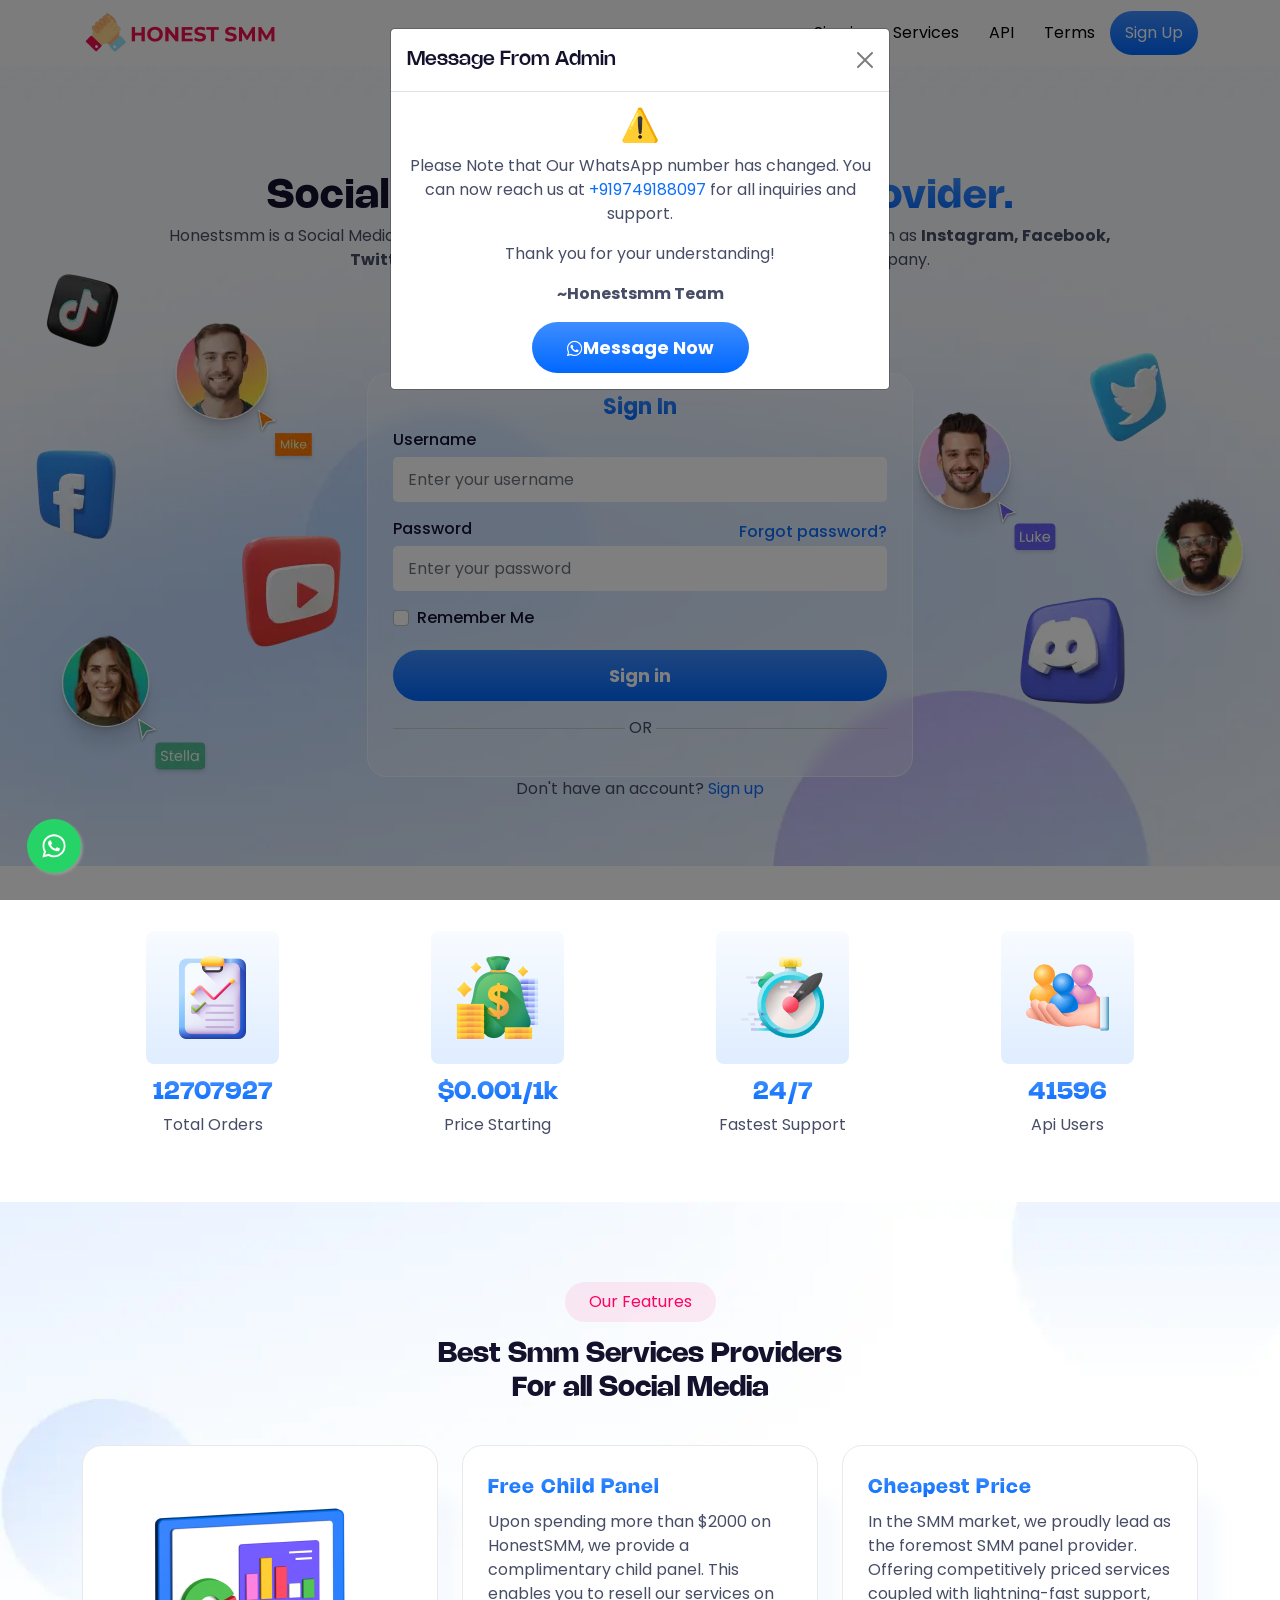
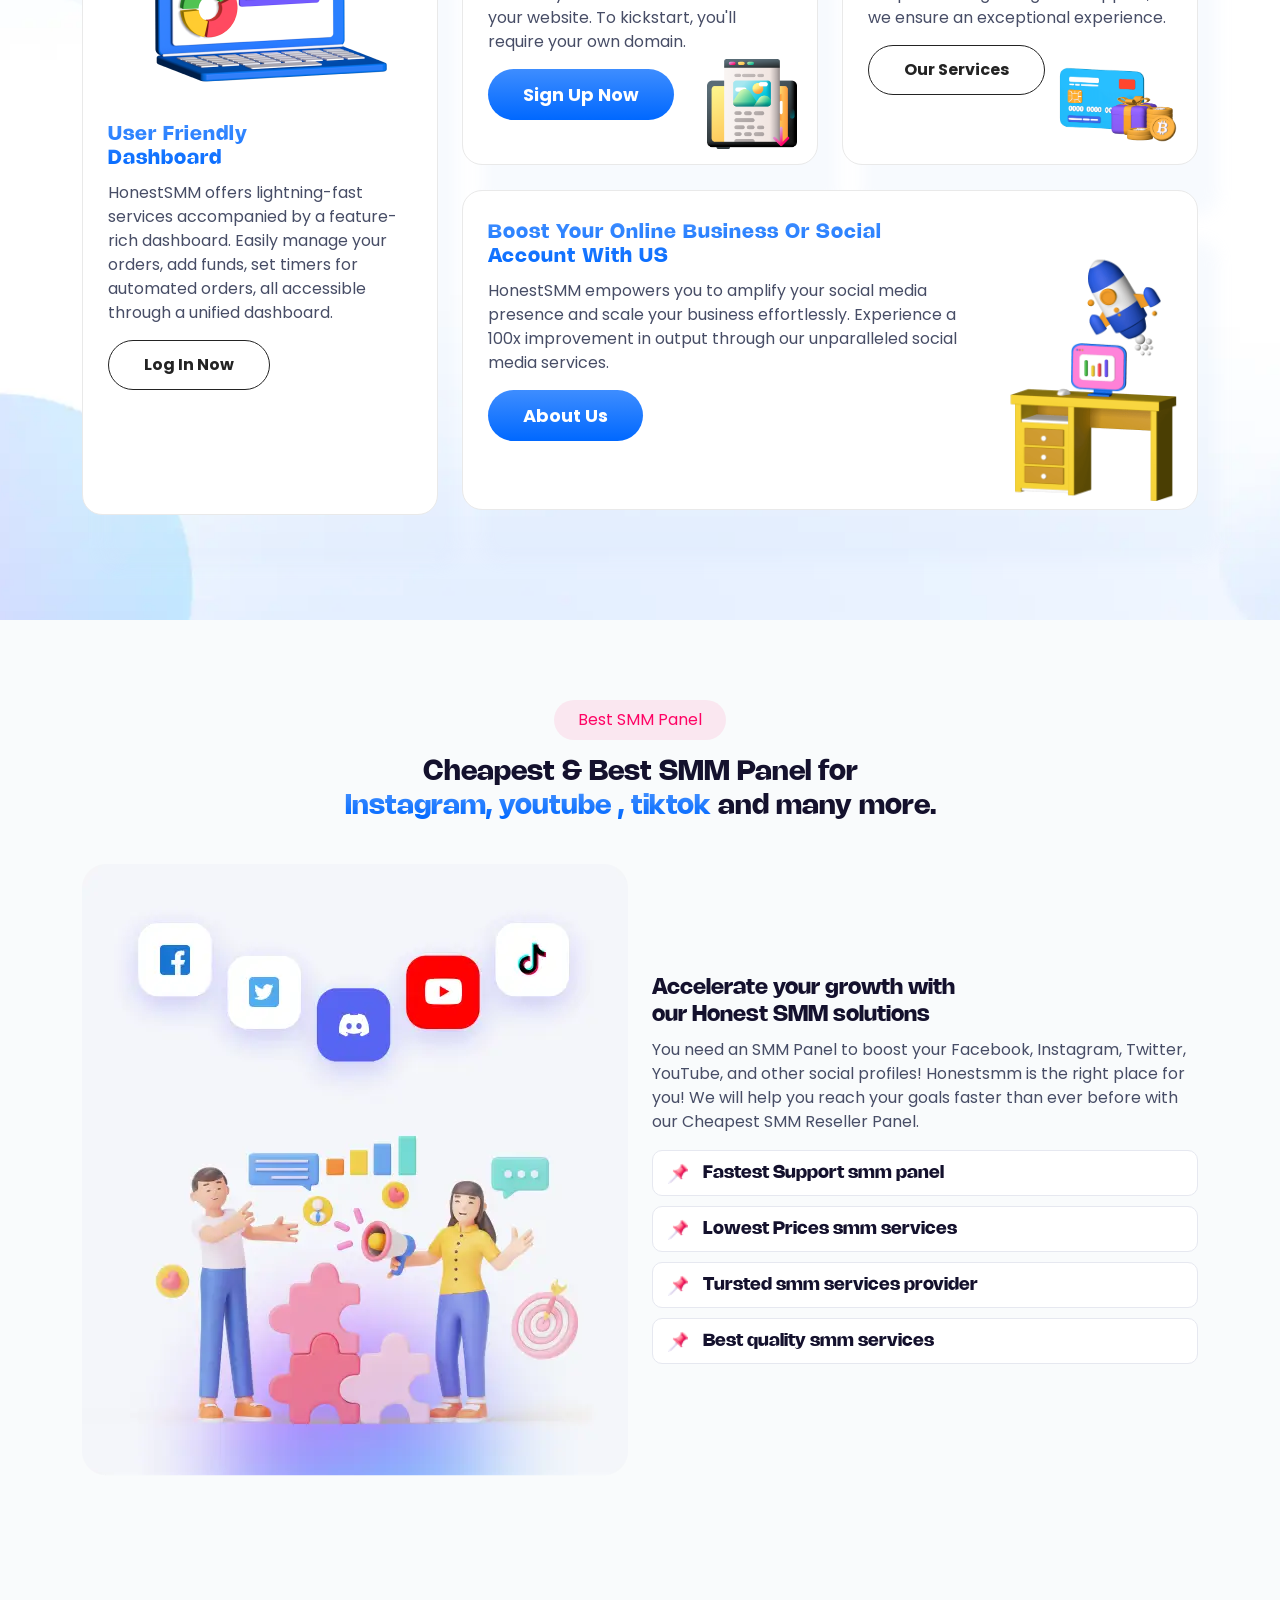
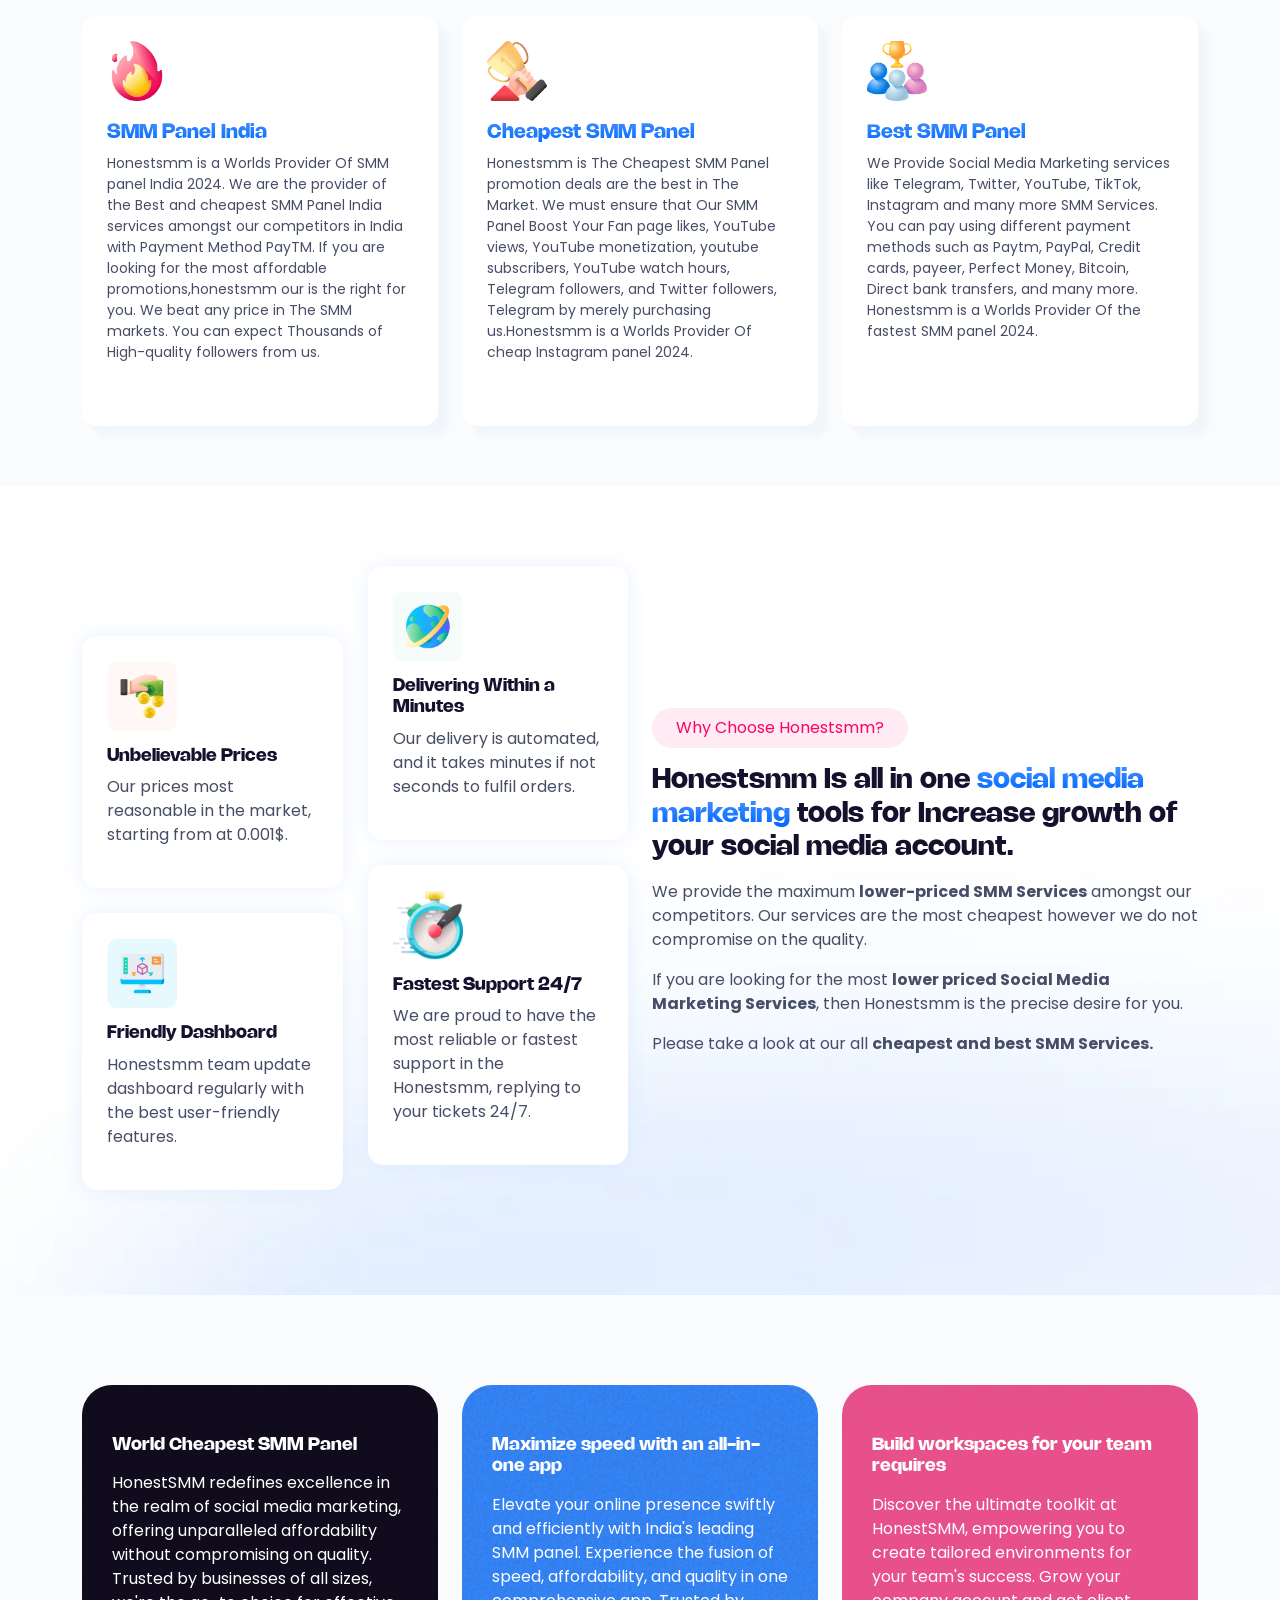
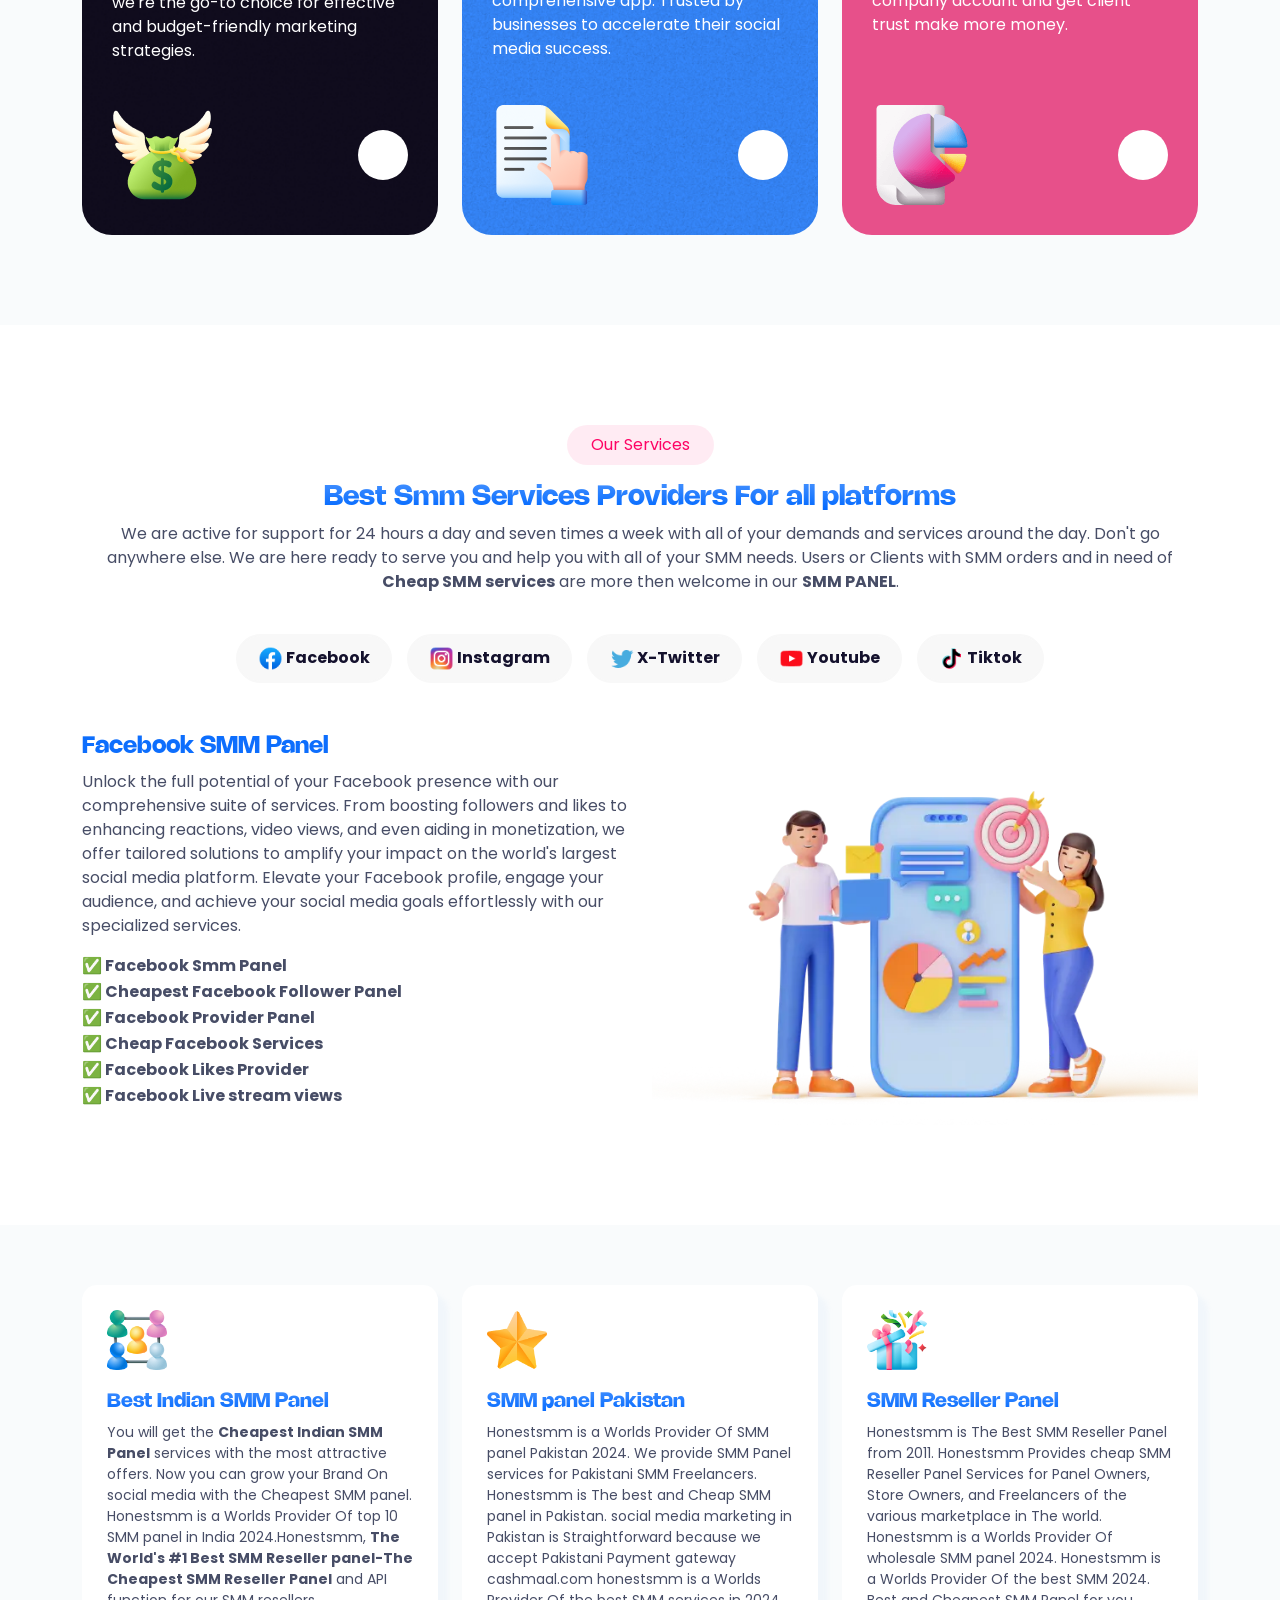
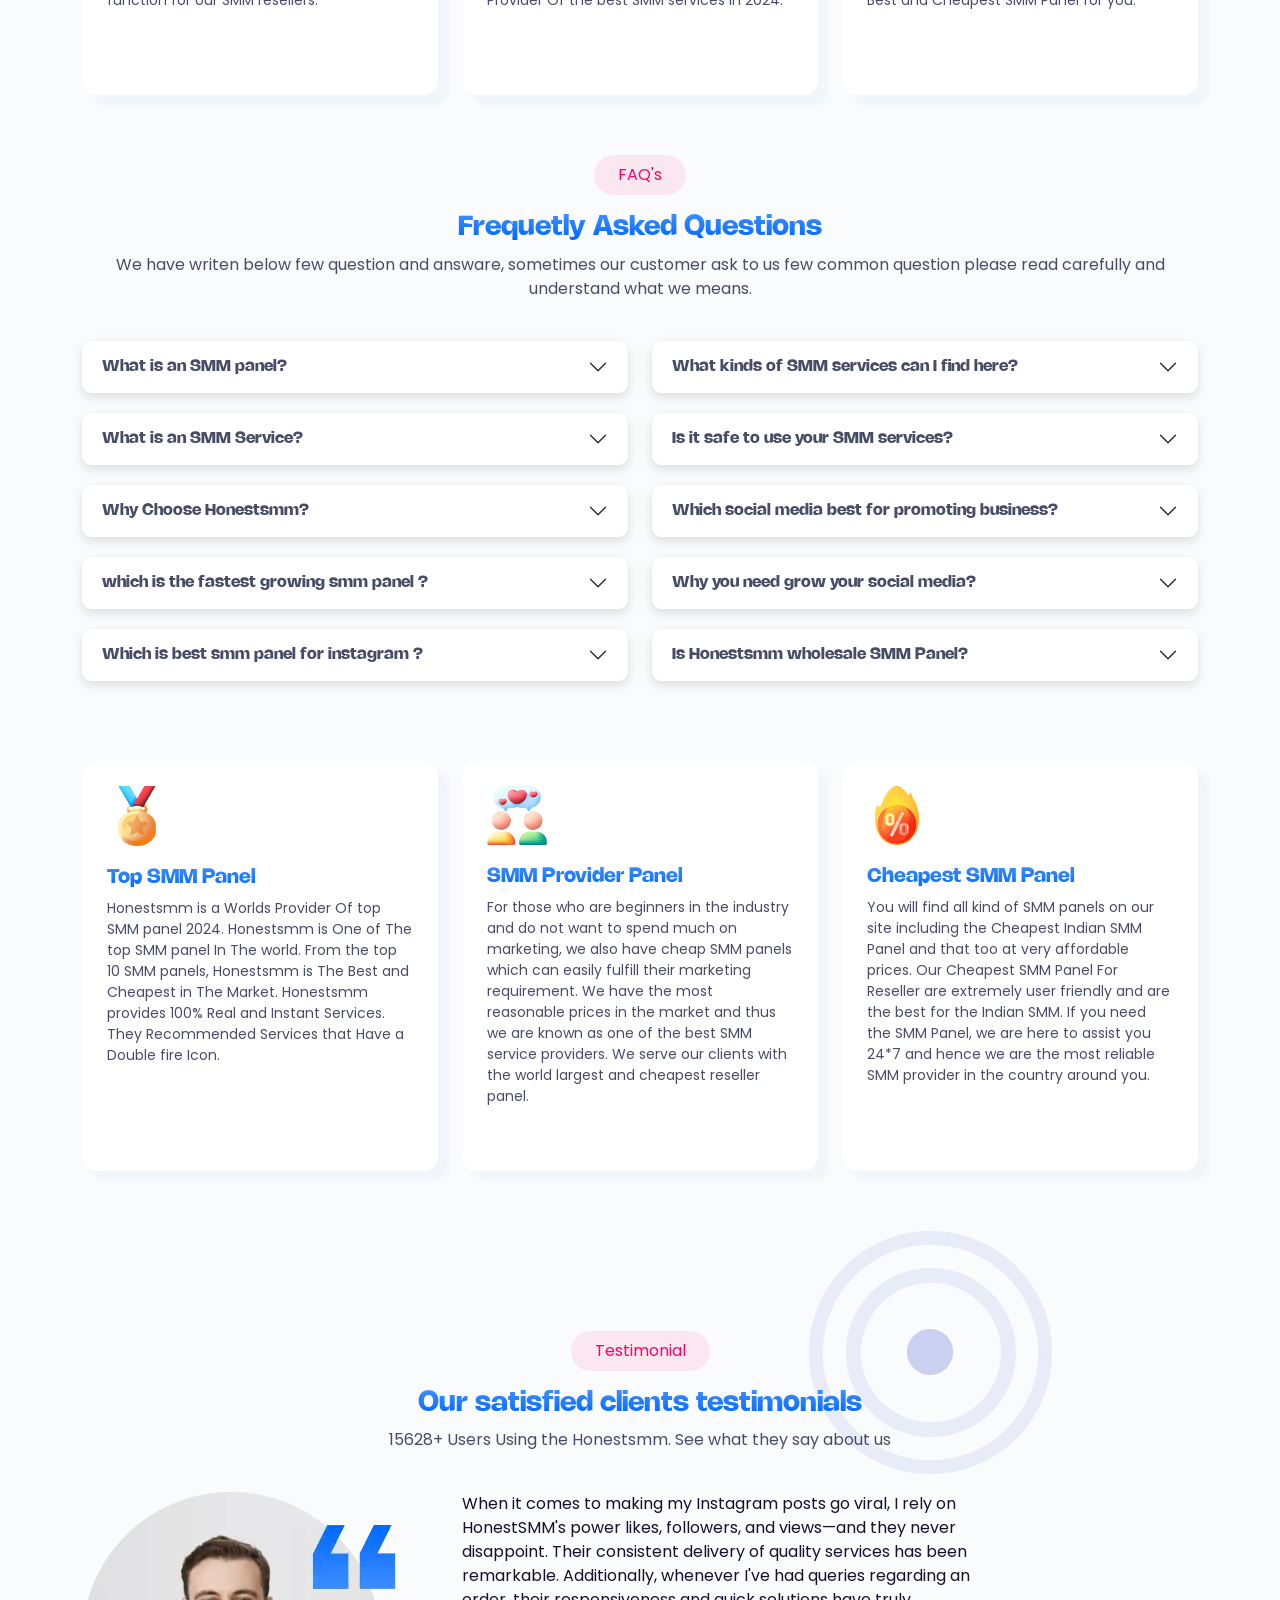
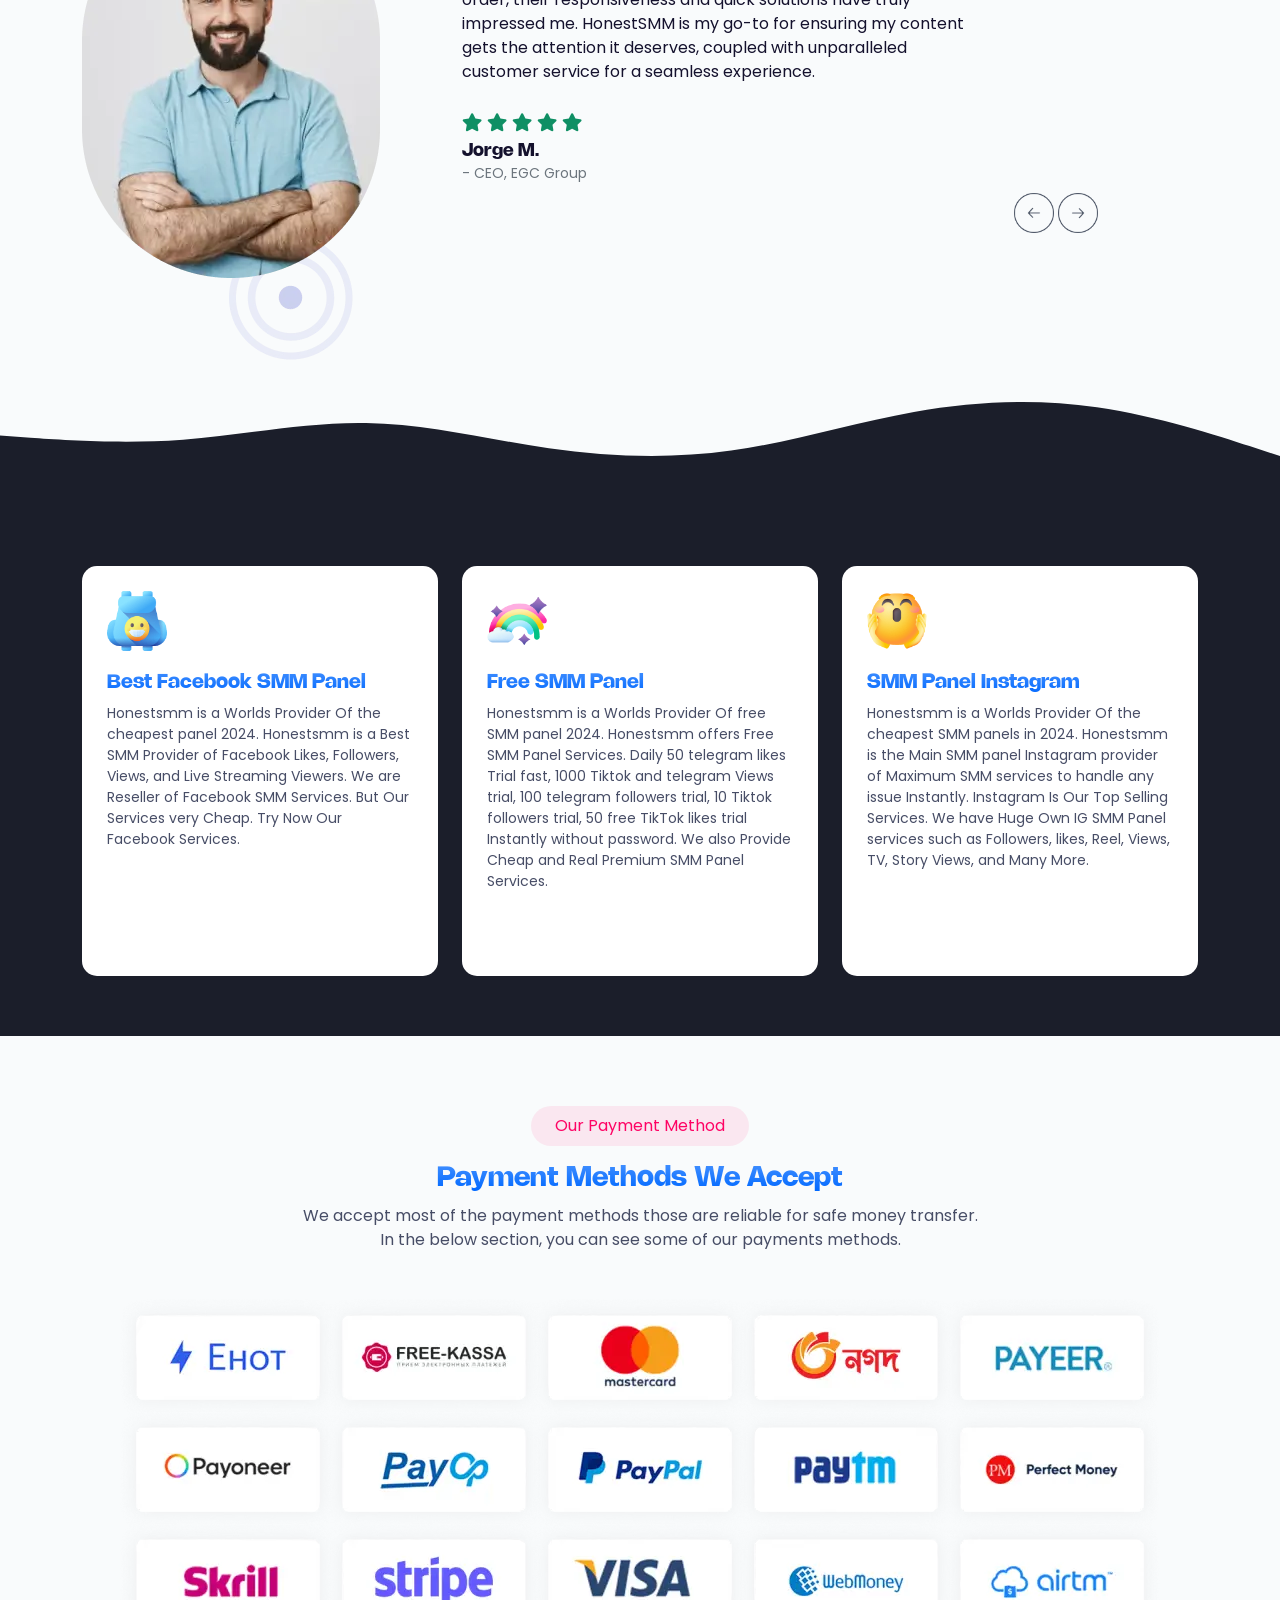
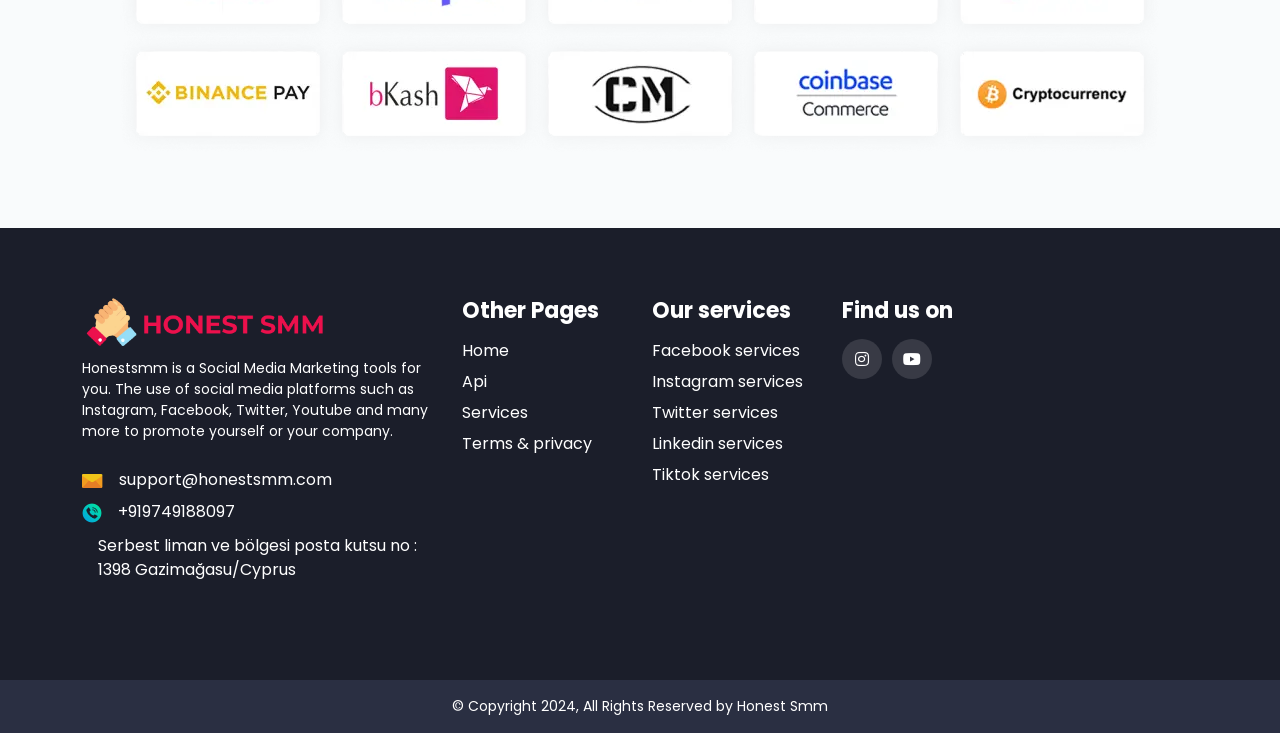
<file: 69b3095221b34/index.html>
<!DOCTYPE html><html lang="en"><head>
  <meta charset="utf-8">
  <meta http-equiv="X-UA-Compatible" content="IE=edge">
  <meta name="viewport" content="width=device-width, initial-scale=1">
  <title>#1 SMM PANEL IN THE WORLD - HONEST SMM</title>
  <meta name="keywords" content="smm panel,cheapest smm panel,honest smm,smm panel india,indian smm panel,best smm panel india,cheap smm panel,best smm panel,buy smm panel,cheapest smm panel india,smm reseller panel,smm panel list,cheap smm panel india,cheapest smm panel paytm,main smm panel,smm provider panel,facebook panel">
  <meta name="description" content="honestsmm is world's Best &amp; Cheapest SMM panel. honestsmm is the best social media marketing panel for sellers as well as individuals. They are dealing with Tiktok, Facebook, Instagram, Twitter, Youtube, and SoundCloud services. honestsmm is the best cheapest panel in world.">
    <link rel="shortcut icon" type="image/ico" href="images/aqmzjhmth3twg4xq.png">
  
  <!-- HTML5 shim and Respond.js for IE8 support of HTML5 elements and media queries -->
  <!--[if lt IE 9]>
		  <script src="https://oss.maxcdn.com/html5shiv/3.7.3/html5shiv.min.js"></script>
		  <script src="https://oss.maxcdn.com/respond/1.4.2/respond.min.js"></script>
		  <![endif]-->
  <link rel="canonical" href="https://honestsmm.com/"><meta name="cryptomus" content="c80b8a49">
<!-- Google tag (gtag.js) -->
<script async="" src="js_2">
</script>
<script>
  window.dataLayer = window.dataLayer || [];
  function gtag(){dataLayer.push(arguments);}
  gtag('js', new Date());

  gtag('config', 'AW-16526975148');
</script>
<style>.integration-fixed {
  position: fixed;
  z-index: 10000000;
  display: flex;
  flex-direction: column;
  justify-content: center;
  padding: 24px;
  row-gap: 12px;
}
.integration-fixed__top-left {
  top: 0;
  left: 0;
}
.integration-fixed__top-right {
  top: 0;
  right: 0;
}
.integration-fixed__bottom-left {
  bottom: 0;
  left: 0;
}
.integration-fixed__bottom-right {
  bottom: 0;
  right: 0;
}
</style>


<meta name="google-site-verification" content="Zp3v_akJCh70hq05nserirPpVLwfIxXzCcXLxmS5TdI">

<!-- Global site tag (gtag.js) - Google Analytics -->
<script async="" src="js_1">
</script>
<script>
  window.dataLayer = window.dataLayer || [];
  function gtag(){dataLayer.push(arguments);}
  gtag('js', new Date());

  gtag('config', 'UA-194310307-1');
</script>

<meta name="enot" content="661162387456115StWRXqDmeMY60cNtDkrKPQ4QVSHEv5">

<script src="js/OneSignalSDK.js" async=""></script>
<script>
  window.OneSignal = window.OneSignal || [];
  OneSignal.push(function() {
    OneSignal.init({
      appId: "01b7b057-67ca-4d90-a5fa-3e33350dfecd",
    });
  });
</script>

<script src="js/render.2aaed81b6739fbafc5e4.js" async=""></script><link href="https://storage.perfectcdn.com/libs/jquery/1.12.4/jquery.min.js" rel="preload" as="script">
<link href="https://storage.perfectcdn.com/global/2ng71guugq7c3b96.js" rel="preload" as="script">
<link href="https://storage.perfectcdn.com/global/9ng24srg2lbf45bq.js" rel="preload" as="script">
<link href="https://storage.perfectcdn.com/global/mh4ubrlorq4iwuab.js" rel="preload" as="script">
<link href="https://storage.perfectcdn.com/global/ueokzc34y7ofrqqg.js" rel="preload" as="script">
<link href="https://accounts.google.com/gsi/client" rel="preload" as="script">
<link href="https://storage.perfectcdn.com/52pp7z/x2291770w1q2h9t4.js" rel="preload" as="script">
<link href="https://storage.perfectcdn.com/52pp7z/4os15jm9tfeyr2h7.js" rel="preload" as="script">
  <meta name="google-site-verification" content="2h8hhzXVNNYQfDXuijO2fEzQwrfndpI-Ywf8qI8pHGw">
  <link rel="stylesheet" href="css/keyframes_honestsmm_rr45wz.css">

  <!-- Slick Carusel CDN -->
  <link rel="stylesheet" type="text/css" href="css/slick.css">
  <link rel="stylesheet" type="text/css" href="css/slick-theme.css">
  <link rel="stylesheet" type="text/css" href="css/bootstrap-datetimepicker.min.css">

  <!-- Iconify -->
  <script src="js/iconify-icon.min.js"></script>


  <!-- ./ Slick Carusel CDN -->
  <script src="js/lottie-player.js"></script>

  <!-- Swiper Slider CNDS -->
  <link rel="stylesheet" href="css/swiper-bundle.min.css">

    <link rel="stylesheet" type="text/css" href="css/md8dg9hdni8hfm9u.css">
    <link rel="stylesheet" type="text/css" href="css/8ct87j9w6ftoc3g9.css">
    <link rel="stylesheet" type="text/css" href="css/bootstrap-datetimepicker.min.css">
    <link rel="stylesheet" type="text/css" href="css/all.min.css">
    <link rel="stylesheet" type="text/css" href="css/3abe8is0a3x2k6n2.css">
    <link rel="stylesheet" type="text/css" href="css/j5c99jgra3ynlrnx.css">
  
</head>

<body class="noAuth noauth v3">
      <header class="sticky-top">
      <nav class="navbar navbar-expand-lg bg-light">
        <div class="container">
          <a class="navbar-brand" href="/">
            <div class="nav_logo">
              <img src="images/3s4o2nskf0alp0ae.png" class="img-fluid" alt="Logo">
            </div>
          </a>
          <button class="navbar-toggler navbar__btn" type="button" data-bs-toggle="collapse" data-bs-target="#navbarSupportedContent" aria-controls="navbarSupportedContent" aria-expanded="false" aria-label="Toggle navigation">
            <iconify-icon icon="iconamoon:menu-burger-horizontal-fill"></iconify-icon>
          </button>
          <div class="collapse navbar-collapse" id="navbarSupportedContent">
            <ul class="navbar-nav ms-auto mb-2 mb-lg-0 nav__bar__links">
                                          <li class="nav-item">
                <a class="nav-link  active " aria-current="page" href="/">
                                    Sign in
                </a>
              </li>
                                                        <li class="nav-item">
                <a class="nav-link " aria-current="page" href="/services">
                                    Services
                </a>
              </li>
                                                        <li class="nav-item">
                <a class="nav-link " aria-current="page" href="/api">
                                    API
                </a>
              </li>
                                                        <li class="nav-item">
                <a class="nav-link " aria-current="page" href="/terms">
                                    Terms
                </a>
              </li>
                                          
                            
              <li class="nav-item signup__btn">
                <a class="nav-link" href="/signup">Sign Up</a>
              </li>

            </ul>
          </div>
        </div>
      </nav>
    </header>
          <main class="noAuths">
    <main>
  <!-- Banner Section BY YUNUS whatsapp: +8801303260848 -->
  <section id="heroSection">

    <img src="images/banner_left_image.webp" class="img-fluid hero_left_image" alt="">
    <img src="images/banner-right-image.webp" class="img-fluid hero_right_image" alt="">

    <div class="container">
      <div class="row">
        <div class="col-lg-12 col-md-12 col-12">
          <div class="banner_top_content">
            <h1 class="text-center">
              We are best <br>
              Social Media
              <span class="text-gradient">Services Main Provider.</span>
            </h1>
            <p class="text-center">
              Honestsmm is a Social Media Marketing tools for you. The use of social media platforms
              such as <strong>Instagram, Facebook, Twitter, Youtube</strong> and many more to promote
              yourself or your
              company.
            </p>
            <div class="banner_button_wrap text-center">
              <a href="/signup" class="btn btn-primary btn-filled">Get Started</a>
              <a href="/" class="btn btn-primary btn-outline">Our Services</a>
            </div>
          </div>
        </div>
      </div>
      <div class="row">
        <div class="col-lg-3 col-md-12 col-12"></div>
        <div class="col-lg-6 col-md-12 col-12">
          <form method="post" action="/">
            <div class="signin_wraper">
              <h4 class="text-gradient text-center">Sign In</h4>
              
              
              <div class="form-group">
                <label for="username">Username</label>
                <input type="text" name="LoginForm[username]" placeholder="Enter your username" id="username" class="form-control">
              </div>

              <div class="form-group">
                <div class="password__label">
                  <label for="password">Password</label>
                                    <a href="/resetpassword">Forgot password?</a>
                                  </div>
                <div class="password-input">
                  <input type="password" id="password" name="LoginForm[password]" placeholder="Enter your password" class="form-control">
                  <button class="eye-btn" id="passwordBtn" type="button" onclick="passwordViewer('password', 'passwordBtn')">
                    <span class="eye-open">
                      <iconify-icon icon="quill:eye"></iconify-icon>
                    </span>
                    <span class="eye-close">
                      <iconify-icon icon="quill:eye-closed"></iconify-icon>
                    </span>
                  </button>
                </div>
              </div>

              <div class="form-group form-check">
                <label for="rememberme" class="text-normal">
                  <input type="checkbox" class="form-check-input" id="rememberme" name="LoginForm[remember]" value="1" chekced="">
                  Remember Me
                </label>
              </div>
                            <input type="hidden" name="_csrf" value="RptNplt2C71naOx7JcL6gEvr1c1LViG1sJjrNZTzXCI-zx3AASxu6FIiuQEd9MzMJJuR-SUYbdrD99Ja0rQkEw==">

              <div class="form-group">
                <button class="btn btn-primary btn-filled w-100" type="submit">
                  Sign in
                </button>
              </div>

                            <div class="separator mb-2">OR</div>

             <center>
              <div class="my-3">
                <div id="g_id_onload" data-client_id="662175147434-atdruora3e0mgr1q80829qq9gatp2qis.apps.googleusercontent.com" data-login_uri="/confirm_signup" data-auto_prompt="false" data-_csrf="RptNplt2C71naOx7JcL6gEvr1c1LViG1sJjrNZTzXCI-zx3AASxu6FIiuQEd9MzMJJuR-SUYbdrD99Ja0rQkEw==">
                </div>
                <div class="g_id_signin" data-type="standard" data-size="large" data-theme="outline" data-text="sign_in_with" data-shape="rectangular" data-logo_alignment="left">
                </div>
              </div>
             </center>
              <!--  -->
            </div>
          
            

              <div class="text-center">
                <p class="mb-0">Don't have an account? <a href="/signup">Sign up</a></p>
              </div>

            </form></div>
          
        </div>
      </div>
    
  </section>
  <!-- #### Banner Section BY YUNUS whatsapp: +8801303260848 -->

  <!-- Counter Section  BY YUNUS whatsapp: +8801303260848 -->
  <section id="counter">
    <div class="container">
      <div class="row">
        <div class="col-lg-3 col-md-6 col-6">
          <div class="counter_item_wraper text-center">
            <div class="counter_icon">
              <img src="images/total-completed-order.png" class="img-fluid" alt="">
            </div>
            <h4 class="counter_number text-center text-gradient">
              12707927
            </h4>
            <p class="text-center">
              Total Orders
            </p>
          </div>
        </div>
        <div class="col-lg-3 col-md-6 col-6">
          <div class="counter_item_wraper text-center">
            <div class="counter_icon">
              <img src="images/pricing-start-from.png" class="img-fluid" alt="">
            </div>
            <h4 class="counter_number text-center text-gradient">
              $0.001/1k
            </h4>
            <p class="text-center">
              Price Starting
            </p>
          </div>
        </div>
        <div class="col-lg-3 col-md-6 col-6">
          <div class="counter_item_wraper text-center">
            <div class="counter_icon">
              <img src="images/fastest-support.png" class="img-fluid" alt="">
            </div>
            <h4 class="counter_number text-center text-gradient">
              24/7
            </h4>
            <p class="text-center">
              Fastest Support
            </p>
          </div>
        </div>
        <div class="col-lg-3 col-md-6 col-6">
          <div class="counter_item_wraper text-center">
            <div class="counter_icon">
              <img src="images/api-user-currently.png" class="img-fluid" alt="">
            </div>
            <h4 class="counter_number text-center text-gradient">
              41596
            </h4>
            <p class="text-center">
              Api Users
            </p>
          </div>
        </div>
      </div>
    </div>
  </section>
  <!-- ####Counter Section  BY YUNUS whatsapp: +8801303260848 -->

  <!-- Best SMM Services Sections  BY YUNUS whatsapp: +8801303260848 -->
  <section id="featuresSection">
    <div class="container">
      <div class="row">
        <div class="col-lg-12">
          <div class="def_title_wrap text-center">
            <p class="top-title">
              Our Features
            </p>
            <h2 class="def_title">
              Best Smm Services Providers <br> For all Social Media
            </h2>
          </div>
        </div>
      </div>
    </div>
    <div class="container">
      <div class="row">
        <div class="col-lg-4 col-md-12 col-12">
          <div class="features_item feature-first-items">
            <div class="top_image">
              <img src="images/user-friendly-dashboard.png" class="img-fluid" alt="">
            </div>
            <h3 class="text-gradient">
              User Friendly <br>Dashboard
            </h3>
            <p>
              HonestSMM offers lightning-fast services accompanied by a feature-rich dashboard. Easily
              manage your orders, add funds, set timers for automated orders, all accessible through a
              unified dashboard.
            </p>
            <a href="#heroSection" class="btn btn-primary btn-outline">Log In Now</a>

          </div>
        </div>
        <div class="col-lg-8 col-md-12 col-12">
          <div class="row">
            <div class="col-md-6 col-12">
              <div class="features_item">
                <h3 class="text-gradient">
                  Free Child Panel
                </h3>
                <p>
                  Upon spending more than $2000 on HonestSMM, we provide a complimentary child
                  panel. This enables you to resell our services on your website. To kickstart,
                  you'll require your own domain.
                </p>
                <a href="/signup" class="btn btn-primary btn-filled">Sign Up Now</a>
                <div class="free_child_panel_image">
                  <img src="images/free-child-panel.png" class="img-fluid" alt="">
                </div>
              </div>
            </div>
            <div class="col-md-6 col-12">
              <div class="features_item">
                <h3 class="text-gradient">
                  Cheapest Price
                </h3>
                <p>
                  In the SMM market, we proudly lead as the foremost SMM panel provider. Offering
                  competitively priced services coupled with lightning-fast support, we ensure an
                  exceptional experience.
                </p>
                <a href="/signup" class="btn btn-primary btn-outline">Our Services</a>
                <div class="cheapest_price_image">
                  <img src="images/cheapest-price.png" class="img-fluid" alt="">
                </div>
              </div>
            </div>
            <div class="col-md-12 col-12">
              <div class="features_item last__item__features">
                <h3 class="text-gradient">
                  Boost Your Online Business Or Social Account With US
                </h3>
                <p>
                  HonestSMM empowers you to amplify your social media presence and scale your
                  business effortlessly. Experience a 100x improvement in output through our
                  unparalleled social media services.
                </p>
                <a href="/signup" class="btn btn-primary btn-filled">About Us</a>
                <div class="boost-your-online">
                  <img src="images/boost-your-online-business.png" class="img-fluid" alt="">
                </div>
              </div>
            </div>
          </div>
        </div>
      </div>
    </div>
  </section>
  <!-- ####Best SMM Services Sections BY YUNUS whatsapp: +8801303260848 -->

  <!-- Cheapest Sections Sections  BY YUNUS whatsapp: +8801303260848 -->
  <section id="cheapestSection">
    <div class="container">
      <div class="row">
        <div class="col-lg-12 col-md-12 col-12">
          <div class="def_title_wrap text-center">
            <p class="top-title">
              Best SMM Panel
            </p>
            <h2 class="def_title">
              Cheapest &amp; Best SMM Panel for <br>
              <span class="text-gradient">Instagram, youtube , tiktok</span> and many more.
            </h2>
          </div>
        </div>
      </div>
      <div class="row d-flex align-items-center">
        <div class="col-lg-6 col-md-6 col-12">
          <div class="best_smm_img">
            <img src="images/bestsmm-panel.webp" class="img-fluid" alt="">
          </div>
        </div>
        <div class="col-lg-6 col-md-6 col-12">
          <div class="best_smm_content">
            <h3>
              Accelerate your growth with <br> our Honest SMM solutions
            </h3>
            <p>
              You need an SMM Panel to boost your Facebook, Instagram, Twitter, YouTube, and other
              social profiles! Honestsmm is the right place for you! We will help you reach your goals
              faster than ever before with our Cheapest SMM Reseller Panel.
            </p>
            <div class="best_smm_highlight">
              <div class="highlight_item">
                <div class="highlight_img">
                  <img src="images/pin-image.png" class="img-fluid" alt="">
                </div>
                <h4>Fastest Support smm panel</h4>
              </div>
              <div class="highlight_item">
                <div class="highlight_img">
                  <img src="images/pin-image.png" class="img-fluid" alt="">
                </div>
                <h4>Lowest Prices smm services</h4>
              </div>
              <div class="highlight_item">
                <div class="highlight_img">
                  <img src="images/pin-image.png" class="img-fluid" alt="">
                </div>
                <h4>Tursted smm services provider</h4>
              </div>
              <div class="highlight_item">
                <div class="highlight_img">
                  <img src="images/pin-image.png" class="img-fluid" alt="">
                </div>
                <h4>Best quality smm services</h4>
              </div>
            </div>
          </div>
        </div>
      </div>
    </div>
  </section>
  <!-- ####Cheapest Sections Sections  BY YUNUS whatsapp: +8801303260848 -->

  <!-- SEO Sections  BY YUNUS whatsapp: +8801303260848 -->
  <section id="SEO">
    <div class="container">
      <div class="row">
        <div class="col-lg-4 col-md-6 col-12">
          <div class="seo__item__wrap">
            <div class="icons">
              <img src="images/best-indian-smm-panel.png" class="img-fluid" alt="">
            </div>
            <div class="seo__content">
              <h3 class="text-gradient">
                SMM Panel India
              </h3>
              <p>

                Honestsmm is a Worlds Provider Of SMM panel India 2024. We are the provider of the
                Best and cheapest SMM Panel India services amongst our competitors in India with
                Payment Method PayTM. If you are looking for the most affordable
                promotions,honestsmm our is the right for you. We beat any price in The SMM markets.
                You can expect Thousands of High-quality followers from us.
              </p>
            </div>
          </div>
        </div>
        <div class="col-lg-4 col-md-6 col-12">
          <div class="seo__item__wrap">
            <div class="icons">
              <img src="images/smmpanel-pakisthan.png" class="img-fluid" alt="">
            </div>
            <div class="seo__content">
              <h3 class="text-gradient">
                Cheapest SMM Panel
              </h3>
              <p>
                Honestsmm is The Cheapest SMM Panel promotion deals are the best in The Market. We
                must ensure that Our SMM Panel Boost Your Fan page likes, YouTube views, YouTube
                monetization, youtube subscribers, YouTube watch hours, Telegram followers, and
                Twitter followers, Telegram by merely purchasing us.Honestsmm is a Worlds Provider
                Of cheap Instagram panel 2024.
              </p>
            </div>
          </div>
        </div>
        <div class="col-lg-4 col-md-12 col-12">
          <div class="seo__item__wrap">
            <div class="icons">
              <img src="images/smm-resellers-panel.png" class="img-fluid" alt="">
            </div>
            <div class="seo__content">
              <h3 class="text-gradient">
                Best SMM Panel
              </h3>
              <p>
                We Provide Social Media Marketing services like Telegram, Twitter, YouTube, TikTok,
                Instagram and many more SMM Services. You can pay using different payment methods
                such as Paytm, PayPal, Credit cards, payeer, Perfect Money, Bitcoin, Direct bank
                transfers, and many more. Honestsmm is a Worlds Provider Of the fastest SMM panel
                2024.
              </p>
            </div>
          </div>
        </div>
      </div>
    </div>
  </section>
  <!-- #### SEO Sections  BY YUNUS whatsapp: +8801303260848 -->


  <!-- Why Choose Section  BY YUNUS whatsapp: +8801303260848 -->
  <section id="whychooseus">
    <div class="container">
      <div class="row d-flex align-items-center">
        <div class="col-lg-6 col-md-12 col-12">
          <div class="why__choose__item__wrap">
            <div class="item__lefts">
              <div class="why__item">
                <div class="icon">
                  <img src="images/unbliveable-price.png" class="img-fluid" alt="">
                </div>
                <div class="text">
                  <h4>
                    Unbelievable Prices
                  </h4>
                  <p>
                    Our prices most reasonable in the market, starting from at 0.001$.
                  </p>
                </div>
              </div>
              <div class="why__item">
                <div class="icon">
                  <img src="images/friendly-dahsboards.png" class="img-fluid" alt="">
                </div>
                <div class="text">
                  <h4>Friendly Dashboard</h4>
                  <p>
                    Honestsmm team update dashboard regularly with the best user-friendly
                    features.
                  </p>
                </div>
              </div>
            </div>
            <div class="item__rights">
              <div class="why__item">
                <div class="icon">
                  <img src="images/delivering-within-a-mintues.png" class="img-fluid" alt="">
                </div>
                <div class="text">
                  <h4>Delivering Within a Minutes</h4>
                  <p>
                    Our delivery is automated, and it takes minutes if not seconds to fulfil
                    orders.
                  </p>
                </div>
              </div>
              <div class="why__item">
                <div class="icon">
                  <img src="images/fastest-support.png" class="img-fluid" alt="">
                </div>
                <div class="text">
                  <h4>Fastest Support 24/7</h4>
                  <p>
                    We are proud to have the most reliable or fastest support in the Honestsmm,
                    replying to your tickets 24/7.
                  </p>
                </div>
              </div>
            </div>
          </div>
        </div>
        <div class="col-lg-6 col-md-12 col-12">
          <div class="whyChooseContent">
            <p class="top-title">
              Why Choose Honestsmm?
            </p>
            <h2>
              Honestsmm Is all in one <span class="text-gradient">social media marketing</span> tools
              for Increase growth of your social media account.
            </h2>
            <p>
              We provide the maximum <strong>lower-priced SMM Services</strong> amongst our
              competitors. Our services
              are the most cheapest however we do not compromise on the quality.
            </p>
            <p>
              If you are looking for the most <strong>lower priced Social Media Marketing
                Services</strong>, then
              Honestsmm is the precise desire for you.
            </p>
            <p>
              Please take a look at our all <strong>cheapest and best SMM Services.</strong>
            </p>
          </div>
        </div>
      </div>
    </div>
  </section>
  <!-- #### Why Choose Section BY YUNUS whatsapp: +8801303260848 -->

  <!-- seo section Type 2  BY YUNUS whatsapp: +8801303260848 -->
  <section id="seoSection">
    <div class="container">
      <div class="row">
        <div class="col-lg-4 col-md-6 col-12">
          <div class="seo_content_wraper item_1">
            <div class="seo_content_type2">
              <h3>
                World Cheapest SMM Panel
              </h3>
              <p>
                HonestSMM redefines excellence in the realm of social media marketing, offering
                unparalleled affordability without compromising on quality. Trusted by businesses of
                all sizes, we're the go-to choice for effective and budget-friendly marketing
                strategies.
              </p>
            </div>
            <div class="seo_sec_btm">
              <div class="icon">
                <img src="images/world-cheapest-smm-panel.png" class="img-fluid" alt="world-cheapest-smm-panel">
              </div>
              <a href="/"><iconify-icon icon="ph:arrow-up-right"></iconify-icon></a>
            </div>
          </div>
        </div>
        <div class="col-lg-4 col-md-6 col-12">
          <div class="seo_content_wraper item_2">
            <div class="seo_content_type2">
              <h3>
                Maximize speed with an all-in-one app
              </h3>
              <p>
                Elevate your online presence swiftly and efficiently with India's leading SMM panel.
                Experience the fusion of speed, affordability, and quality in one comprehensive app.
                Trusted by businesses to accelerate their social media success.
              </p>
            </div>
            <div class="seo_sec_btm">
              <div class="icon">
                <img src="images/maximize-speed-with-an-all-in-one-smm-panel.png" class="img-fluid" alt="maximize-speed-with-an-all-in-one-smm-panel">
              </div>
              <a href="/"><iconify-icon icon="ph:arrow-up-right"></iconify-icon></a>
            </div>
          </div>
        </div>
        <div class="col-lg-4 col-md-12 col-12">
          <div class="seo_content_wraper item_3">
            <div class="seo_content_type2">
              <h3>
                Build workspaces for your team requires
              </h3>
              <p>
                Discover the ultimate toolkit at HonestSMM, empowering you to create tailored
                environments for your team's success. Grow your company account and get client trust
                make more money.
              </p>
            </div>
            <div class="seo_sec_btm">
              <div class="icon">
                <img src="images/build-workspaces-for-your-team-requires.png" class="img-fluid" alt="world-cheapest-smm-panel">
              </div>
              <a href="/"><iconify-icon icon="ph:arrow-up-right"></iconify-icon></a>
            </div>
          </div>
        </div>
      </div>
    </div>
  </section>
  <!-- ##### Seo Section Type 2  BY YUNUS whatsapp: +8801303260848 -->

  <!-- Our Services BY YUNUS whatsapp: +8801303260848 -->
  <section id="ourServices">
    <div class="container">
      <div class="row">
        <div class="col-lg-12 col-md-12 col-12">
          <div class="def_title_wrap text-center">
            <p class="top-title">
              Our Services
            </p>
            <h2 class="def_title">

              <span class="text-gradient">Best Smm Services Providers For all platforms</span>
            </h2>
            <p>
              We are active for support for 24 hours a day and seven times a week with all of your
              demands and services around the day. Don't go anywhere else. We are here ready to serve
              you and help you with all of your SMM needs. Users or Clients with SMM orders and in
              need of <strong>Cheap SMM services</strong> are more then welcome in our <strong>SMM
                PANEL</strong>.
            </p>
          </div>
        </div>
        <div class="col-lg-12 col-md-12 col-12">
          <div class="d-flex justify-content-center">
            <ul class="nav nav-pills services_navigations" id="pills-tab" role="tablist">
              <li class="nav-item" role="presentation">
                <button class="nav-link active" id="pills-facebook-tab" data-bs-toggle="pill" data-bs-target="#pills-facebook" type="button" role="tab" aria-controls="pills-facebook" aria-selected="true">
                  <span class="icon">
                    <img src="images/facebook.png" class="img-fluid" alt="">
                  </span>
                  <span class="txt">Facebook</span>
                </button>
              </li>
              <li class="nav-item" role="presentation">
                <button class="nav-link" id="pills-instagram-tab" data-bs-toggle="pill" data-bs-target="#pills-instagram" type="button" role="tab" aria-controls="pills-instagram" aria-selected="false">
                  <span class="icon">
                    <img src="images/instagram.png" class="img-fluid" alt="">
                  </span>
                  <span class="txt">Instagram</span>
                </button>
              </li>
              <li class="nav-item" role="presentation">
                <button class="nav-link" id="pills-twitter-tab" data-bs-toggle="pill" data-bs-target="#pills-twitter" type="button" role="tab" aria-controls="pills-twitter" aria-selected="false">
                  <span class="icon">
                    <img src="images/twitter.png" class="img-fluid" alt="">
                  </span>
                  <span class="txt"> X-Twitter</span>
                </button>
              </li>
              <li class="nav-item" role="presentation">
                <button class="nav-link" id="pills-youtube-tab" data-bs-toggle="pill" data-bs-target="#pills-youtube" type="button" role="tab" aria-controls="pills-youtube" aria-selected="false">
                  <span class="icon">
                    <img src="images/youtube.png" class="img-fluid" alt="">
                  </span>
                  <span class="txt">Youtube</span>
                </button>
              </li>
              <li class="nav-item" role="presentation">
                <button class="nav-link" id="pills-tiktok-tab" data-bs-toggle="pill" data-bs-target="#pills-tiktok" type="button" role="tab" aria-controls="pills-tiktok" aria-selected="false">
                  <span class="icon">
                    <img src="images/tiktok.png" class="img-fluid" alt="">
                  </span>
                  <span class="txt">Tiktok</span>
                </button>
              </li>
            </ul>
          </div>
          <div class="tab-content" id="pills-tabContent">
            <div class="tab-pane fade show active" id="pills-facebook" role="tabpanel" aria-labelledby="pills-facebook-tab" tabindex="0">
              <div class="row">
                <div class="col-lg-6 col-md-12 col-12">
                  <div class="social_media_services">
                    <h3 class="text-primary">
                      Facebook SMM Panel
                    </h3>
                    <p>
                      Unlock the full potential of your Facebook presence with our
                      comprehensive suite of services. From boosting followers and likes to
                      enhancing reactions, video views, and even aiding in monetization, we
                      offer tailored solutions to amplify your impact on the world's largest
                      social media platform. Elevate your Facebook profile, engage your
                      audience, and achieve your social media goals effortlessly with our
                      specialized services.
                    </p>
                    <ul>
                      <li>✅ Facebook Smm Panel</li>
                      <li>✅ Cheapest Facebook Follower Panel</li>
                      <li>✅ Facebook Provider Panel</li>
                      <li>✅ Cheap Facebook Services</li>
                      <li>✅ Facebook Likes Provider</li>
                      <li>✅ Facebook Live stream views</li>
                    </ul>
                  </div>
                </div>
                <div class="col-lg-6 col-md-12 col-12">
                  <div class="social_media_image">
                    <img src="images/social_media_services.webp" class="img-fluid" alt="">
                  </div>
                </div>
              </div>
            </div>
            <div class="tab-pane fade" id="pills-instagram" role="tabpanel" aria-labelledby="pills-instagram-tab" tabindex="0">
              <div class="row">
                <div class="col-lg-6 col-md-12 col-12">
                  <div class="social_media_services">
                    <h3 class="text-primary">
                      Instagram SMM Panel
                    </h3>
                    <p>
                      Empower your Instagram journey with our dedicated suite of services. Our
                      <strong>Instagram SMM panel</strong> offers a holistic approach,
                      delivering followers,
                      likes, comments, story views, and more to bolster your profile's
                      visibility and engagement. From turbocharging your follower count to
                      enhancing post interactions and story views, we're your one-stop
                      solution for amplifying your presence on this dynamic platform. Elevate
                      your Instagram game and achieve your social media aspirations seamlessly
                      with our specialized services.
                    </p>
                    <ul>
                      <li>
                        ✅ Best Instagram Smm Panel
                      </li>
                      <li>
                        ✅ Lowest price instagram Follower Panel
                      </li>
                      <li>
                        ✅ Instagram Comments cheapest services
                      </li>
                      <li>
                        ✅ Instagram fast follower services
                      </li>
                      <li>
                        ✅ Cheap instagram services
                      </li>
                      <li>
                        ✅ Instagram Services Provider
                      </li>
                    </ul>
                  </div>
                </div>
                <div class="col-lg-6 col-md-12 col-12">
                  <div class="social_media_image">
                    <img src="images/social_media_services.webp" class="img-fluid" alt="">
                  </div>
                </div>
              </div>
            </div>
            <div class="tab-pane fade" id="pills-twitter" role="tabpanel" aria-labelledby="pills-twitter-tab" tabindex="0">
              <div class="row">
                <div class="col-lg-6 col-md-12 col-12">
                  <div class="social_media_services">
                    <h3 class="text-primary">
                      X-Twitter SMM Panel
                    </h3>
                    <p>
                      Introducing X-Twitter SMM Panel, your gateway to Twitter success. Dive
                      into a world of enhanced engagement and visibility with our tailored
                      suite of services. From amplifying followers and retweets to boosting
                      likes and maximizing your tweet reach, we offer specialized solutions to
                      supercharge your presence on this influential platform. Elevate your
                      Twitter game and unlock the full potential of your content effortlessly
                      with our comprehensive services, designed to drive impact and
                      recognition in the Twittersphere.
                    </p>
                    <ul>
                      <li>
                        ✅ Best Twitter Smm Panel
                      </li>
                      <li>
                        ✅ Lowest price Twitter Follower Panel
                      </li>
                      <li>
                        ✅ Twitter Comments cheapest services
                      </li>
                      <li>
                        ✅ Twitter fast follower services
                      </li>
                      <li>
                        ✅ Cheap Twitter services
                      </li>
                      <li>
                        ✅ Twitter Services Provider
                      </li>
                    </ul>
                  </div>
                </div>
                <div class="col-lg-6 col-md-12 col-12">
                  <div class="social_media_image">
                    <img src="images/social_media_services.webp" class="img-fluid" alt="">
                  </div>
                </div>
              </div>
            </div>
            <div class="tab-pane fade" id="pills-youtube" role="tabpanel" aria-labelledby="pills-youtube-tab" tabindex="0">
              <div class="row">
                <div class="col-lg-6 col-md-12 col-12">
                  <div class="social_media_services">
                    <h3 class="text-primary">
                      YouTube SMM Panel
                    </h3>
                    <p>
                      Introducing the <strong>YouTube SMM Panel</strong>, your gateway to
                      YouTube prominence.
                      Explore a suite of specialized services tailored to elevate your
                      channel's impact. From increasing subscribers and likes to maximizing
                      video views and boosting comments, we offer comprehensive solutions to
                      amplify your presence on this influential platform. Unlock the full
                      potential of your YouTube content effortlessly with our services,
                      designed to drive engagement and recognition in the digital realm.
                    </p>
                    <ul>
                      <li>✅ Boost Youtube Channel</li>
                      <li>✅ Youtube subscriber smmpanel</li>
                      <li>✅ Youtube Monitization smmpanel</li>
                      <li>✅ Youtube Like smmpanel</li>
                      <li>✅ Youtube smm services</li>
                      <li>✅ Youtube real services</li>
                    </ul>
                  </div>
                </div>
                <div class="col-lg-6 col-md-12 col-12">
                  <div class="social_media_image">
                    <img src="images/social_media_services.webp" class="img-fluid" alt="">
                  </div>
                </div>
              </div>
            </div>
            <div class="tab-pane fade" id="pills-tiktok" role="tabpanel" aria-labelledby="pills-tiktok-tab" tabindex="0">
              <div class="row">
                <div class="col-lg-6 col-md-12 col-12">
                  <div class="social_media_services">
                    <h3 class="text-primary">
                      TikTok SMM Panel
                    </h3>
                    <p>
                      Introducing the <strong>TikTok SMM Panel</strong>, your ticket to TikTok
                      stardom. Unleash
                      the power of tailored services designed to elevate your profile's
                      visibility. From skyrocketing followers and likes to maximizing video
                      views and boosting comments, our comprehensive solutions are geared to
                      amplify your presence on this vibrant platform. Seamlessly enhance your
                      TikTok content and increase engagement with our specialized services,
                      crafted to propel your success in the TikTok universe.
                    </p>
                    <ul>
                      <li>
                        ✅ Best Tiktok Smm Panel
                      </li>
                      <li>
                        ✅ Lowest price Tiktok Follower Panel
                      </li>
                      <li>
                        ✅ Tiktok cheapest services
                      </li>
                      <li>
                        ✅ Tiktok Real fast follower services
                      </li>
                      <li>
                        ✅ Cheap tiktok services
                      </li>
                      <li>
                        ✅ Tiktok Services Provider
                      </li>
                    </ul>
                  </div>
                </div>
                <div class="col-lg-6 col-md-12 col-12">
                  <div class="social_media_image">
                    <img src="images/social_media_services.webp" class="img-fluid" alt="">
                  </div>
                </div>
              </div>
            </div>
          </div>
        </div>
      </div>
    </div>
  </section>
  <!-- ### Our Services BY YUNUS whatsapp: +8801303260848 -->

  <!-- SEO Sections  BY YUNUS whatsapp: +8801303260848 -->
  <section id="SEO">
    <div class="container">
      <div class="row">
        <div class="col-lg-4 col-md-6 col-12">
          <div class="seo__item__wrap">
            <div class="icons">
              <img src="images/smmfollowers.png" class="img-fluid" alt="">
            </div>
            <div class="seo__content">
              <h3 class="text-gradient">
                Best Indian SMM Panel
              </h3>
              <p>
                You will get the <strong>Cheapest Indian SMM Panel</strong> services with the most
                attractive offers. Now you can grow your Brand On social media with the Cheapest SMM
                panel. Honestsmm is a Worlds Provider Of top 10 SMM panel in India 2024.Honestsmm,
                <strong>The World's #1 Best SMM Reseller panel-The Cheapest SMM Reseller
                  Panel</strong> and API function for our SMM resellers.
              </p>
            </div>
          </div>
        </div>
        <div class="col-lg-4 col-md-6 col-12">
          <div class="seo__item__wrap">
            <div class="icons">
              <img src="images/cheapest-smm-panel-india.png" class="img-fluid" alt="">
            </div>
            <div class="seo__content">
              <h3 class="text-gradient">
                SMM panel Pakistan
              </h3>
              <p>
                Honestsmm is a Worlds Provider Of SMM panel Pakistan 2024. We provide SMM Panel
                services for Pakistani SMM Freelancers. Honestsmm is The best and Cheap SMM panel in
                Pakistan. social media marketing in Pakistan is Straightforward because we accept
                Pakistani Payment gateway cashmaal.com honestsmm is a Worlds Provider Of the best
                SMM services in 2024.
              </p>
            </div>
          </div>
        </div>
        <div class="col-lg-4 col-md-12 col-12">
          <div class="seo__item__wrap">
            <div class="icons">
              <img src="images/smm-reseller-panel-services.png" class="img-fluid" alt="">
            </div>
            <div class="seo__content">
              <h3 class="text-gradient">
                SMM Reseller Panel
              </h3>
              <p>
                Honestsmm is The Best SMM Reseller Panel from 2011. Honestsmm Provides cheap SMM
                Reseller Panel Services for Panel Owners, Store Owners, and Freelancers of the
                various marketplace in The world. Honestsmm is a Worlds Provider Of wholesale SMM
                panel 2024.
                Honestsmm is a Worlds Provider Of the best SMM 2024. Best and Cheapest SMM Panel for
                you.
              </p>
            </div>
          </div>
        </div>
      </div>
    </div>
  </section>
  <!-- #### SEO Sections  BY YUNUS whatsapp: +8801303260848 -->


  <!-- FAq  BY YUNUS whatsapp: +8801303260848 -->
  <section id="faq">
    <div class="container">
      <div class="row">
        <div class="col-lg-12 col-md-12 col-12">
          <div class="def_title_wrap text-center">
            <p class="top-title">
              FAQ's
            </p>
            <h2 class="def_title">
              <span class="text-gradient">Frequetly Asked Questions</span>
            </h2>
            <p>
              We have writen below few question and answare, sometimes our customer ask to us few
              common question please read carefully and understand what we means.
            </p>
          </div>
        </div>
      </div>
    </div>
    <div class="faq_question_wraper">
      <div class="accordion accordion-flush" id="accordionFlushExample">
        <div class="container">
          <div class="row">
            <div class="col-lg-6 col-md-6 col-12">

              <div class="accordion-item">
                <h2 class="accordion-header">
                  <button class="accordion-button collapsed" type="button" data-bs-toggle="collapse" data-bs-target="#flush-collapseOne" aria-expanded="false" aria-controls="flush-collapseOne">
                    What is an SMM panel?
                  </button>
                </h2>
                <div id="flush-collapseOne" class="accordion-collapse collapse" data-bs-parent="#accordionFlushExample">
                  <div class="accordion-body">
                    <p>
                      SMM Panel is a social media marketing Website . which is provide you
                      instagram followers, likes and other social media services in just few
                      dollars. smm panel make your profiles high quality with enogh likes and
                      followers.
                    </p>
                  </div>
                </div>
              </div>
              <div class="accordion-item">
                <h2 class="accordion-header">
                  <button class="accordion-button collapsed" type="button" data-bs-toggle="collapse" data-bs-target="#flush-collapseTwo" aria-expanded="false" aria-controls="flush-collapseTwo">
                    What is an SMM Service?
                  </button>
                </h2>
                <div id="flush-collapseTwo" class="accordion-collapse collapse" data-bs-parent="#accordionFlushExample">
                  <div class="accordion-body">
                    <p>
                      SMM Service is called social Media Marketing Services, in Smm websites
                      you can see Lot of Social Media Services For example instagram followers
                      likes and many more, in very low price. and quality of followers and
                      likes is too Best. which is help in your business and profiles quality.
                    </p>
                  </div>
                </div>
              </div>
              <div class="accordion-item">
                <h2 class="accordion-header">
                  <button class="accordion-button collapsed" type="button" data-bs-toggle="collapse" data-bs-target="#flush-collapseThree" aria-expanded="false" aria-controls="flush-collapseThree">
                    Why Choose Honestsmm?
                  </button>
                </h2>
                <div id="flush-collapseThree" class="accordion-collapse collapse" data-bs-parent="#accordionFlushExample">
                  <div class="accordion-body">
                    <p>
                      In Honestsmm You will get 24/7 Support. and all services in low price.
                      with quality.Honestsmm is updating services daily For clients
                      satisfaction. so you will get always positive results from us.
                    </p>
                  </div>
                </div>
              </div>
              <div class="accordion-item">
                <h2 class="accordion-header">
                  <button class="accordion-button collapsed" type="button" data-bs-toggle="collapse" data-bs-target="#flush-collapseFour" aria-expanded="false" aria-controls="flush-collapseFour">
                    which is the fastest growing smm panel ?
                  </button>
                </h2>
                <div id="flush-collapseFour" class="accordion-collapse collapse" data-bs-parent="#accordionFlushExample">
                  <div class="accordion-body">
                    <p>Honestsmm is trust of 17644 clients, and complete 1.5 Million orders in
                      2024, Honestsmm services too fastest in whole smm community.
                    </p>
                  </div>
                </div>
              </div>
              <div class="accordion-item">
                <h2 class="accordion-header">
                  <button class="accordion-button collapsed" type="button" data-bs-toggle="collapse" data-bs-target="#flush-collapseFive" aria-expanded="false" aria-controls="flush-collapseFive">
                    Which is best smm panel for instagram ?
                  </button>
                </h2>
                <div id="flush-collapseFive" class="accordion-collapse collapse" data-bs-parent="#accordionFlushExample">
                  <div class="accordion-body">
                    Honestsmm is best instagram smm panel Because in Honestsmm instagram
                    services Just start from 0.001$/K, And all services is high quality. So you
                    can use services without worry.
                  </div>
                </div>
              </div>

            </div>
            <div class="col-lg-6 col-md-6 col-12">
              <div class="accordion-item">
                <h2 class="accordion-header">
                  <button class="accordion-button collapsed" type="button" data-bs-toggle="collapse" data-bs-target="#flush-collapseSix" aria-expanded="false" aria-controls="flush-collapseSix">
                    What kinds of SMM services can I find here?
                  </button>
                </h2>
                <div id="flush-collapseSix" class="accordion-collapse collapse" data-bs-parent="#accordionFlushExample">
                  <div class="accordion-body">
                    <p>
                      You can buy different types of SMM services: Get Social media account
                      followers, likes, views, etc. Also you can get Youtube channel
                      Monitization services form us.
                    </p>
                  </div>
                </div>
              </div>
              <div class="accordion-item">
                <h2 class="accordion-header">
                  <button class="accordion-button collapsed" type="button" data-bs-toggle="collapse" data-bs-target="#flush-collapseSeven" aria-expanded="false" aria-controls="flush-collapseSeven">
                    Is it safe to use your SMM services?
                  </button>
                </h2>
                <div id="flush-collapseSeven" class="accordion-collapse collapse" data-bs-parent="#accordionFlushExample">
                  <div class="accordion-body">
                    <p>
                      Yes, it's completely safe, you won't lose your social media accounts.
                      Sign up and check our services and prices also check our safe and
                      secures payment gateways, If you have any more question just create an
                      tickets or contact our support team, we will help you our best.
                    </p>
                  </div>
                </div>
              </div>
              <div class="accordion-item">
                <h2 class="accordion-header">
                  <button class="accordion-button collapsed" type="button" data-bs-toggle="collapse" data-bs-target="#flush-collapseEight" aria-expanded="false" aria-controls="flush-collapseEight">
                    Which social media best for promoting business?
                  </button>
                </h2>
                <div id="flush-collapseEight" class="accordion-collapse collapse" data-bs-parent="#accordionFlushExample">
                  <div class="accordion-body">
                    <p>
                      We recommend use all Social Media Platforms, more platforms more reach
                      and the greater the recognition.
                    </p>
                  </div>
                </div>
              </div>
              <div class="accordion-item">
                <h2 class="accordion-header">
                  <button class="accordion-button collapsed" type="button" data-bs-toggle="collapse" data-bs-target="#flush-collapseNine" aria-expanded="false" aria-controls="flush-collapseNine">
                    Why you need grow your social media?
                  </button>
                </h2>
                <div id="flush-collapseNine" class="accordion-collapse collapse" data-bs-parent="#accordionFlushExample">
                  <div class="accordion-body">
                    <p>
                      To make your business stand out from others in the modern competitive
                      market is very difficult. It doesn't matter how good your product.
                      Ineffective marketing does not generate revenue at all.
                    </p>
                  </div>
                </div>
              </div>
              <div class="accordion-item">
                <h2 class="accordion-header">
                  <button class="accordion-button collapsed" type="button" data-bs-toggle="collapse" data-bs-target="#flush-collapseTen" aria-expanded="false" aria-controls="flush-collapseTen">
                    Is Honestsmm wholesale SMM Panel?
                  </button>
                </h2>
                <div id="flush-collapseTen" class="accordion-collapse collapse" data-bs-parent="#accordionFlushExample">
                  <div class="accordion-body">
                    <p>
                      We have lot's of API user , We are providing cheapest smm services and
                      super fast support,Our most of the services working instantly, So you
                      can compare our price with other website and then you can try to connect
                      our api with your panel.
                    </p>
                  </div>
                </div>
              </div>
            </div>
          </div>
        </div>
      </div>
    </div>
  </section>
  <!-- ##### FAq  BY YUNUS whatsapp: +8801303260848 -->


  <!-- SEO Sections  BY YUNUS whatsapp: +8801303260848 -->
  <section id="SEO">
    <div class="container">
      <div class="row">
        <div class="col-lg-4 col-md-6 col-12">
          <div class="seo__item__wrap">
            <div class="icons">
              <img src="images/top-smm-panel.png" class="img-fluid" alt="">
            </div>
            <div class="seo__content">
              <h3 class="text-gradient">
                Top SMM Panel
              </h3>
              <p>
                Honestsmm is a Worlds Provider Of top SMM panel 2024. Honestsmm is One of The top
                SMM panel In The world. From the top 10 SMM panels, Honestsmm is The Best and
                Cheapest in The Market. Honestsmm provides 100% Real and Instant Services. They
                Recommended Services that Have a Double fire Icon.
              </p>
            </div>
          </div>
        </div>
        <div class="col-lg-4 col-md-6 col-12">
          <div class="seo__item__wrap">
            <div class="icons">
              <img src="images/smmpanel-provider-panel.png" class="img-fluid" alt="">
            </div>
            <div class="seo__content">
              <h3 class="text-gradient">
                SMM Provider Panel
              </h3>
              <p>
                For those who are beginners in the industry and do not want to spend much on
                marketing, we also have cheap SMM panels which can easily fulfill their marketing
                requirement. We have the most reasonable prices in the market and thus we are known
                as one of the best SMM service providers. We serve our clients with the world
                largest and cheapest reseller panel.
              </p>
            </div>
          </div>
        </div>
        <div class="col-lg-4 col-md-12 col-12">
          <div class="seo__item__wrap">
            <div class="icons">
              <img src="images/cheapestsmmpanel.png" class="img-fluid" alt="">
            </div>
            <div class="seo__content">
              <h3 class="text-gradient">
                Cheapest SMM Panel
              </h3>
              <p>
                You will find all kind of SMM panels on our site including the Cheapest Indian SMM
                Panel and that too at very affordable prices. Our Cheapest SMM Panel For Reseller
                are extremely user friendly and are the best for the Indian SMM. If you need the SMM
                Panel, we are here to assist you 24*7 and hence we are the most reliable SMM
                provider in the country around you.
              </p>
            </div>
          </div>
        </div>
      </div>
    </div>
  </section>
  <!-- #### SEO Sections  BY YUNUS whatsapp: +8801303260848 -->

  <!-- Testimonials Section  BY YUNUS whatsapp: +8801303260848 -->
  <section id="testimonials_section">
    <div class="container">
      <div class="row">
        <div class="col-lg-12 col-md-12 col-12">
          <div class="def_title_wrap text-center">
            <p class="top-title">
              Testimonial
            </p>
            <h2 class="def_title">
              <span class="text-gradient">Our satisfied clients testimonials</span>
            </h2>
            <p>
              15628+ Users Using the Honestsmm. See what they say about us
            </p>
          </div>
        </div>
      </div>
      <div class="row">
        <div class="col-lg-4 col-md-4 col-12">
          <div class="testimonials_image">
            <img src="images/testimonials_right.webp" alt="" class="img-fluid">
          </div>
        </div>
        <div class="col-lg-8 col-md-8 col-12">
          <!-- Slider main container -->
          <div class="swiper">
            <!-- Additional required wrapper -->
            <div class="swiper-wrapper">
              <!-- Slides -->
              <div class="swiper-slide">
                <div class="testimonials_content_wrap">
                  <p>
                    HonestSMM has been instrumental in boosting my artist Facebook pages. Their
                    dedication to service excellence, combined with pocket-friendly prices and
                    round-the-clock customer support, has significantly facilitated the growth
                    of my brand. In my experience, HonestSMM stands out as the paramount SMM
                    company I've ever utilized. Their commitment to quality service and
                    unwavering support have made navigating the social media landscape a
                    seamless experience for me, helping me build a thriving brand presence
                    effortlessly.
                  </p>
                  <div class="testimonials_client">
                    <div class="star">
                      <i class="fa fa-star"></i>
                      <i class="fa fa-star"></i>
                      <i class="fa fa-star"></i>
                      <i class="fa fa-star"></i>
                      <i class="fa fa-star"></i>
                    </div>
                    <h5>Steven W.</h5>
                    <p class="text-muted">- Influencer</p>
                  </div>
                </div>
              </div>
              <div class="swiper-slide">
                <div class="testimonials_content_wrap">
                  <p>
                    When it comes to making my Instagram posts go viral, I rely on HonestSMM's
                    power likes, followers, and views—and they never disappoint. Their
                    consistent delivery of quality services has been remarkable. Additionally,
                    whenever I've had queries regarding an order, their responsiveness and quick
                    solutions have truly impressed me. HonestSMM is my go-to for ensuring my
                    content gets the attention it deserves, coupled with unparalleled customer
                    service for a seamless experience.
                  </p>
                  <div class="testimonials_client">
                    <div class="star">
                      <i class="fa fa-star"></i>
                      <i class="fa fa-star"></i>
                      <i class="fa fa-star"></i>
                      <i class="fa fa-star"></i>
                      <i class="fa fa-star"></i>
                    </div>
                    <h5>Jorge M.</h5>
                    <p class="text-muted">- CEO, EGC Group</p>
                  </div>
                </div>
              </div>
              <div class="swiper-slide">
                <div class="testimonials_content_wrap">
                  <p>
                    After years of exploring various SMM panels, I can confidently say that none
                    match the trust and reliability I've found in HonestSMM. When it comes to my
                    business and social media needs, they've become my unparalleled choice.
                    Their consistency, integrity, and commitment to excellence set them apart in
                    an industry where trust is paramount. HonestSMM stands as the cornerstone of
                    my online presence and business growth strategy.
                  </p>
                  <div class="testimonials_client">
                    <div class="star">
                      <i class="fa fa-star"></i>
                      <i class="fa fa-star"></i>
                      <i class="fa fa-star"></i>
                      <i class="fa fa-star"></i>
                      <i class="fa fa-star"></i>
                    </div>
                    <h5>Ray L.</h5>
                    <p class="text-muted">- Youtuber</p>
                  </div>
                </div>
              </div>
              <div class="swiper-slide">
                <div class="testimonials_content_wrap">
                  <p>
                    After years of exploring numerous SMM panels, I've traversed the landscape
                    of options. Yet, in this journey, no platform instills in me the level of
                    trust and confidence for my business and social media needs quite like
                    HonestSMM. Their reliability, consistency, and dedication to excellence make
                    them my unequivocal choice. HonestSMM stands tall as the cornerstone of my
                    online presence and the catalyst for my business growth strategy.
                  </p>
                  <div class="testimonials_client">
                    <div class="star">
                      <i class="fa fa-star"></i>
                      <i class="fa fa-star"></i>
                      <i class="fa fa-star"></i>
                      <i class="fa fa-star"></i>
                      <i class="fa fa-star"></i>
                    </div>
                    <h5>Adam A.</h5>
                    <p class="text-muted">- Social Media Manager</p>
                  </div>
                </div>
              </div>
              <div class="swiper-slide">
                <div class="testimonials_content_wrap">
                  <p>
                    Thanks to HonestSMM, I've amassed millions of followers on social media.
                    This growth has propelled me into the realm of an influencer, allowing me to
                    establish a sustainable online income. It's empowered me to live life on my
                    terms, enabling me to travel and pursue the passions I've always dreamt of,
                    all made possible by the unparalleled support and services offered by
                    HonestSMM.
                  </p>
                  <div class="testimonials_client">
                    <div class="star">
                      <i class="fa fa-star"></i>
                      <i class="fa fa-star"></i>
                      <i class="fa fa-star"></i>
                      <i class="fa fa-star"></i>
                      <i class="fa fa-star"></i>
                    </div>
                    <h5>Ray L.</h5>
                    <p class="text-muted">- Actor</p>
                  </div>
                </div>
              </div>
            </div>
            <div class="swiper_btn">
              <button id="prev_swiper">
                <img src="images/arrow-btn.png" class="img-fluid" alt="">
              </button>
              <button id="next_swiper">
                <img src="images/arrow-btn.png" class="img-fluid" alt="">
              </button>
            </div>
          </div>
        </div>
      </div>
    </div>
  </section>
  <!-- #### Testimonials Section  BY YUNUS whatsapp: +8801303260848 -->

  <img src="fonts/after-testimonials.svg" class="img-fluid image-wave" alt="" style="width: 100%;">

  <!-- SEO Sections  BY YUNUS whatsapp: +8801303260848 -->
  <section id="SEO" class="bg-dark seo_sec_has_bg">
    <div class="container">
      <div class="row">
        <div class="col-lg-4 col-md-6 col-12">
          <div class="seo__item__wrap">
            <div class="icons">
              <img src="images/bestsmmpanel-for-facebook.png" class="img-fluid" alt="">
            </div>
            <div class="seo__content">
              <h3 class="text-gradient">
                Best Facebook SMM Panel
              </h3>
              <p>
                Honestsmm is a Worlds Provider Of the cheapest panel 2024. Honestsmm is a Best SMM
                Provider of Facebook Likes, Followers, Views, and Live Streaming Viewers. We are
                Reseller of Facebook SMM Services. But Our Services very Cheap. Try Now Our Facebook
                Services.
              </p>
            </div>
          </div>
        </div>
        <div class="col-lg-4 col-md-6 col-12">
          <div class="seo__item__wrap">
            <div class="icons">
              <img src="images/free-smmpanel.png" class="img-fluid" alt="">
            </div>
            <div class="seo__content">
              <h3 class="text-gradient">
                Free SMM Panel
              </h3>
              <p>
                Honestsmm is a Worlds Provider Of free SMM panel 2024. Honestsmm offers Free SMM
                Panel Services. Daily 50 telegram likes Trial fast, 1000 Tiktok and telegram Views
                trial, 100 telegram followers trial, 10 Tiktok followers trial, 50 free TikTok likes
                trial Instantly without password. We also Provide Cheap and Real Premium SMM Panel
                Services.
              </p>
            </div>
          </div>
        </div>
        <div class="col-lg-4 col-md-12 col-12">
          <div class="seo__item__wrap">
            <div class="icons">
              <img src="images/smmpanel-instagram.png" class="img-fluid" alt="">
            </div>
            <div class="seo__content">
              <h3 class="text-gradient">
                SMM Panel Instagram
              </h3>
              <p>
                Honestsmm is a Worlds Provider Of the cheapest SMM panels in 2024. Honestsmm is the
                Main SMM panel Instagram provider of Maximum SMM services to handle any issue
                Instantly. Instagram Is Our Top Selling Services. We have Huge Own IG SMM Panel
                services such as Followers, likes, Reel, Views, TV, Story Views, and Many More.

              </p>
            </div>
          </div>
        </div>
      </div>
    </div>
  </section>
  <!-- #### SEO Sections  BY YUNUS whatsapp: +8801303260848 -->


  <!-- Payment Gateways  BY YUNUS whatsapp: +8801303260848 -->
  <section id="ourPayment">
    <div class="container">
      <div class="row">
        <div class="col-lg-12 col-md-12 col-12">
          <div class="def_title_wrap text-center">
            <p class="top-title">
              Our Payment Method
            </p>
            <h2 class="def_title">
              <span class="text-gradient">Payment Methods We Accept</span>
            </h2>
            <p>
              We accept most of the payment methods those are reliable for safe money transfer. <br>
              In the below section, you can see some of our payments methods.
            </p>
          </div>
        </div>
        <div class="col-12">
          <div class="payment_gateway_image">
            <img src="images/payment-gateways.webp" class="img-fluid" alt="">
          </div>
        </div>
      </div>
    </div>
  </section>
  <!-- #### Payment Gateways BY YUNUS whatsapp: +8801303260848 -->

</main>
  </main>
  
  <meta name="heleket" content="3677ff0c">




<div class="integration-fixed integration-fixed__bottom-left">
    <style>
    .whatsapp-button {
        width: 60px;
        height: 60px;
        bottom: 40px;
        right: 40px;
        background-color: #25d366;
        color: #FFF !important;
        border-radius: 50px;
        text-align: center;
        font-size: 30px;
        box-shadow: 2px 2px 3px #999;
        display: flex;
        align-items: center;
        justify-content: center;
        text-decoration: none !important;
        -webkit-transition: all 0.3s ease;
        -moz-transition: all 0.3s ease;
        -o-transition: all 0.3s ease;
        -ms-transition: all 0.3s ease;
        transition: all 0.3s ease;
        transform: scale(0.9)
    }

    .whatsapp-button svg {
        fill: #fff;
    }

    .whatsapp-button:hover {
        transform: scale(1);
        background-color: #1fcc5f;
    }
</style>
<div class="whatsapp-container">
    <a href="https://api.whatsapp.com/send?phone=919749188097" target="_blank" class="whatsapp-button">
        <svg xmlns="http://www.w3.org/2000/svg" viewBox="0 0 448 512" width="26">
            <path d="M380.9 97.1C339 55.1 283.2 32 223.9 32c-122.4 0-222 99.6-222 222 0 39.1 10.2 77.3 29.6 111L0 480l117.7-30.9c32.4 17.7 68.9 27 106.1 27h.1c122.3 0 224.1-99.6 224.1-222 0-59.3-25.2-115-67.1-157zm-157 341.6c-33.2 0-65.7-8.9-94-25.7l-6.7-4-69.8 18.3L72 359.2l-4.4-7c-18.5-29.4-28.2-63.3-28.2-98.2 0-101.7 82.8-184.5 184.6-184.5 49.3 0 95.6 19.2 130.4 54.1 34.8 34.9 56.2 81.2 56.1 130.5 0 101.8-84.9 184.6-186.6 184.6zm101.2-138.2c-5.5-2.8-32.8-16.2-37.9-18-5.1-1.9-8.8-2.8-12.5 2.8-3.7 5.6-14.3 18-17.6 21.8-3.2 3.7-6.5 4.2-12 1.4-32.6-16.3-54-29.1-75.5-66-5.7-9.8 5.7-9.1 16.3-30.3 1.8-3.7 .9-6.9-.5-9.7-1.4-2.8-12.5-30.1-17.1-41.2-4.5-10.8-9.1-9.3-12.5-9.5-3.2-.2-6.9-.2-10.6-.2-3.7 0-9.7 1.4-14.8 6.9-5.1 5.6-19.4 19-19.4 46.3 0 27.3 19.9 53.7 22.6 57.4 2.8 3.7 39.1 59.7 94.8 83.8 35.2 15.2 49 16.5 66.6 13.9 10.7-1.6 32.8-13.4 37.4-26.4 4.6-13 4.6-24.1 3.2-26.4-1.3-2.5-5-3.9-10.5-6.6z"></path>
        </svg>
    </a>
</div></div>

    <footer>
    <div class="container">
      <div class="row">
        <div class="col-lg-4 col-md-12 col-12">
          <div class="footer_text">
            <div class="logo__top">
              <img src="images/3s4o2nskf0alp0ae.png" class="img-fluid" alt="">
            </div>
            <p>
              Honestsmm is a Social Media Marketing tools for you. The use of social media platforms such
              as Instagram, Facebook, Twitter, Youtube and many more to promote yourself or your company.
            </p>
            <div class="footer_contact_wrap">
              <div class="d-flex align-items-center gap-3 mb-2">
                <span class="icon">
                  <img src="images/mail-icon-footer.png" class="img-fluid" alt="">
                </span>
                <a href="mailto:support@honestsmm.com" class="text-white">support@honestsmm.com</a>
              </div>
              <div class="d-flex align-items-center gap-3">
                <span class="icon">
                  <img src="images/telephone-icon-footer.png" class="img-fluid" alt="">
                </span>
                <a href="https://wa.me/919749188097" target="_blank" class="text-white">+919749188097</a>
              </div>
              <div class="footer_contact_wrap">
                <div class="d-flex align-items-center gap-3 mb-2">
                  <span class="icon">
                  </span>
                  <a href="Serbest liman ve bölgesi posta kutsu no : 1398
                      Gazimağasu/Cyprus" class="text-white">Serbest liman ve bölgesi posta kutsu no : 1398
                    Gazimağasu/Cyprus</a>
                </div>
              </div>
            </div>
          </div>
        </div>
        <div class="col-lg-2 col-md-6 col-6">
          <div class="links_wraper">
            <h3>Other Pages</h3>

            <ul>
              <li><a href="/">Home</a></li>
              <!-- <li><a href="/">About Us</a></li> -->
              <li><a href="/api">Api</a></li>
              <li><a href="/services">Services</a></li>
              <li><a href="/terms">Terms &amp; privacy</a></li>
            </ul>
          </div>
        </div>
        <div class="col-lg-2 col-md-6 col-6">
          <div class="links_wraper">
            <h3>Our services</h3>

            <ul>
              <li><a href="/services">Facebook services</a></li>
              <li><a href="/services">Instagram services</a></li>
              <li><a href="/services">Twitter services</a></li>
              <li><a href="/services">Linkedin services</a></li>
              <li><a href="/services">Tiktok services</a></li>
            </ul>
          </div>
        </div>
        <div class="col-lg-4 col-md-12 col-12">
          <div class="links_wraper">
            <h3>Find us on</h3>

            <div class="social_links">
              <!-- <a href="" class="link_with_icon">
                <i class="fab fa-twitter"></i>
              </a>
              <a href="" class="link_with_icon">
                <i class="fab fa-facebook"></i>
              </a> -->
              <a href="https://www.instagram.com/honestsmm/" class="link_with_icon">
                <i class="fab fa-instagram"></i>
              </a>
              <a href="https://www.youtube.com/channel/UCZud0uVod-RZC0yazbWbXUQ" class="link_with_icon">
                <i class="fab fa-youtube"></i>
              </a>

            </div>
          </div>
        </div>
      </div>
    </div>

  </footer>
  <div class="footer__btm">
    <small class="d-block text-center py-3">© Copyright 2024, All Rights Reserved by Honest Smm</small>
  </div>

  
  <!-- Modal -->
  <div class="modal fade" id="GGstaticBackdrop" data-bs-backdrop="static" data-bs-keyboard="false" tabindex="-1" aria-labelledby="GGstaticBackdropLabel" aria-hidden="true">
    <div class="modal-dialog modal-xl modal-dialog-centered">
      <div class="modal-content">
        <div class="modal-body status_modal">
          <!-- <div class="d-flex align-items-start"> -->
          <button type="button" class="modal_status_close btn-close" data-bs-dismiss="modal" aria-label="Close">
            <i class="far fa-times"></i>
          </button>
          <div class="row">
            <div class="col-lg-12">
              <div class="modal-body">
                <div class="showing_status">
                  <div class="row">
                    <div class="col-md-4 mb-3">
                      <div class="status_card">
                        <div class="status_head">
                          <div class="text_status">
                            <div class="text_big">NEW</div>
                            <p class="text_info">YOU HAVE SPENT LESS THAN</p>
                          </div>
                          <div class="amount_status">
                            $100
                          </div>
                        </div>
                        <div class="status_body">
                          <ul class="pl-2 mt-3">
                            <li>🔥 24/7 Tickets Support</li>
                            <li>🔥 Up to 10% Payments Bonus</li>
                            <li><del>🔥 3-10% Discount in 10 Services</del></li>
                            <li><del>🔥 Priority Tickets Support by Team</del></li>
                            <li><del>🔥 Special Update News on Whatsapp</del></li>
                            <li><del>🔥 Free Child Panel - Lifetime (Min 300$ spend per month)</del></li>
                            <li><del>🔥 Early Notification On new services</del></li>
                            <li><del>🔥 Whatsapp Support by Team</del></li>
                            <li><del>🔥 Special Discount by the admin</del></li>
                            <li><del>🔥 Support handle by the admin</del></li>
                          </ul>
                        </div>
                      </div>
                    </div>
                    <div class="col-md-4 mb-3">
                      <div class="status_card">
                        <div class="status_head">
                          <div class="text_status">
                            <div class="text_big">JUNIOR</div>
                            <p class="text_info">YOU HAVE SPENT MORE THAN</p>
                          </div>
                          <div class="amount_status">
                            $100
                          </div>
                        </div>
                        <div class="status_body">
                          <ul class="pl-2 mt-3">
                            <li>🔥 24/7 Tickets Support</li>
                            <li>🔥 Up to 10% Payments Bonus</li>
                            <li>🔥 3-10% Discount in 10 Services</li>
                            <li><del>🔥 Priority Tickets Support by Team</del></li>
                            <li><del>🔥 Special Update News on Whatsapp</del></li>
                            <li><del>🔥 Free Child Panel - Lifetime (Min 300$ spend per month)</del></li>
                            <li><del>🔥 Early Notification On new services</del></li>
                            <li><del>🔥 Whatsapp Support by Team</del></li>
                            <li><del>🔥 Special Discount by the admin</del></li>
                            <li><del>🔥 Support handle by the admin</del></li>
                          </ul>
                        </div>
                      </div>
                    </div>
                    <div class="col-md-4 mb-3">
                      <div class="status_card">
                        <div class="status_head">
                          <div class="text_status">
                            <div class="text_big">FREQUENT</div>
                            <p class="text_info">YOU HAVE SPENT MORE THAN</p>
                          </div>
                          <div class="amount_status">
                            $1K
                          </div>
                        </div>
                        <div class="status_body">
                          <ul class="pl-2 mt-3">
                            <li>🔥 24/7 Tickets Support</li>
                            <li>🔥 Up to 10% Payments Bonus</li>
                            <li>🔥 3-10% Discount in Total 25 Services</li>
                            <li>🔥 Priority Tickets Support by Team</li>
                            <li>🔥 Special Update News on Whatsapp</li>
                            <li><del>🔥 Free Child Panel - Lifetime (Min 300$ spend per month)</del></li>
                            <li><del>🔥 Early Notification On new services</del></li>
                            <li><del>🔥 Whatsapp Support by Team</del></li>
                            <li><del>🔥 Special Discount by the admin</del></li>
                            <li><del>🔥 Support handle by the admin</del></li>
                          </ul>
                        </div>
                      </div>
                    </div>
                  </div>
                  <div class="row  mb-3">

                    <div class="col-md-4 mb-3">
                      <div class="status_card">
                        <div class="status_head">
                          <div class="text_status">
                            <div class="text_big">ELITE</div>
                            <p class="text_info">YOU HAVE SPENT MORE THAN</p>
                          </div>
                          <div class="amount_status">
                            $2.5K
                          </div>
                        </div>
                        <div class="status_body">
                          <ul class="pl-2 mt-3">
                            <li>🔥 24/7 Tickets Support</li>
                            <li>🔥 Up to 10% Payments Bonus</li>
                            <li>🔥 3% Discount in All our services</li>
                            <li>🔥 Priority Tickets Support by Team</li>
                            <li>🔥 Special Update News on Whatsapp</li>
                            <li>🔥 Free Child Panel - Lifetime (Min 300$ spend per month)</li>
                            <li><del>🔥 Early Notification On new services</del></li>
                            <li><del>🔥 Whatsapp Support by Team</del></li>
                            <li><del>🔥 Special Discount by the admin</del></li>
                          </ul>
                        </div>
                      </div>
                    </div>

                    <div class="col-md-4 mb-3">
                      <div class="status_card">
                        <div class="status_head">
                          <div class="text_status">
                            <div class="text_big">VIP</div>
                            <p class="text_info">YOU HAVE SPENT MORE THAN</p>
                          </div>
                          <div class="amount_status">
                            $15K
                          </div>
                        </div>
                        <div class="status_body">
                          <ul class="pl-2 mt-3">
                            <li>🔥 24/7 Tickets Support</li>
                            <li>🔥 Up to 10% Payments Bonus</li>
                            <li>🔥 4% Discount in All our services </li>
                            <li>🔥 Priority Tickets Support by Team</li>
                            <li>🔥 Special Update News on Whatsapp</li>
                            <li>🔥 Free Child Panel - Lifetime</li>
                            <li>🔥 Early Notification On new services</li>
                            <li>🔥 Whatsapp Support by Team</li>
                            <li><del>🔥 Special Discount by the admin</del></li>
                            <li><del>🔥 Support handle by the admin</del></li>
                          </ul>
                        </div>
                      </div>
                    </div>
                    <div class="col-md-4 mb-3">
                      <div class="status_card">
                        <div class="status_head">
                          <div class="text_status">
                            <div class="text_big">MASTER</div>
                            <p class="text_info">YOU HAVE SPENT MORE THAN</p>
                          </div>
                          <div class="amount_status">
                            $50K
                          </div>
                        </div>
                        <div class="status_body">
                          <ul class="pl-2 mt-3">
                            <li>🔥 24/7 Tickets Support</li>
                            <li>🔥 Up to 10% Payments Bonus</li>
                            <li>🔥 5% Discount in All our services </li>
                            <li>🔥 Priority Tickets Support by Team</li>
                            <li>🔥 Special Update News on Whatsapp</li>
                            <li>🔥 Free Child Panel - Lifetime </li>
                            <li>🔥 Early Notification On new services</li>
                            <li>🔥 Whatsapp Support by Team</li>
                            <li>🔥 Special Discount by the admin</li>
                            <li>🔥 Support handle by the admin</li>
                          </ul>
                        </div>
                      </div>
                    </div>
                  </div>
                </div>
              </div>
            </div>
          </div>
          <!-- </div> -->
        </div>
      </div>
    </div>
  </div>

    <!-- Here Will Be Footer -->


  <!-- ./ Footer END -->
  
  <div class="modal fade" id="autoPopupModal" tabindex="-1" aria-labelledby="autoPopupModalLabel" aria-hidden="true">
    <div class="modal-dialog">
      <div class="modal-content">
        <div class="modal-header">
          <h5 class="modal-title" id="autoPopupModalLabel">
            Message From Admin
          </h5>
                    <button type="button" class="btn-close" data-bs-dismiss="modal" aria-label="Close"></button>
                  </div>
        <div class="modal-body">
          <h2 class="text-center"> ⚠️</h2>
            <p class="text-center">
              Please Note that Our WhatsApp number has changed. You can now reach us at <a href="https://wa.me/919749188097" target="_blank">+919749188097</a> for all inquiries and support.
            </p>
            <p class="text-center">
              Thank you for your understanding!
            </p>
            <p class="text-center">
              <b>~Honestsmm&nbsp;Team</b>
            </p>
            <div class="text-center">
            <a href="https://wa.me/919749188097" class="btn btn-primary btn-filled" target="_blank"> <i class="fab fa-whatsapp"></i> Message Now</a>
            </div>
        </div>
      </div>
    </div>
  </div>


    <script type="text/javascript" src="js/jquery.min.js">
      </script>
    <script type="text/javascript" src="js/2ng71guugq7c3b96.js">
      </script>
    <script type="text/javascript" src="js/9ng24srg2lbf45bq.js">
      </script>
    <script type="text/javascript" src="js/mh4ubrlorq4iwuab.js">
      </script>
    <script type="text/javascript" src="js/ueokzc34y7ofrqqg.js">
      </script>
    <script type="text/javascript" src="client.html">
      </script>
    <script type="text/javascript" src="js/x2291770w1q2h9t4.js">
      </script>
    <script type="text/javascript" src="js/4os15jm9tfeyr2h7.js">
      </script>
    <script type="text/javascript">
        window.modules.layouts = {"theme_id":1,"auth":0,"live":true,"csrftoken":"RptNplt2C71naOx7JcL6gEvr1c1LViG1sJjrNZTzXCI-zx3AASxu6FIiuQEd9MzMJJuR-SUYbdrD99Ja0rQkEw=="};
      </script>
    <script type="text/javascript">
        window.modules.signin = [];
      </script>
    <script type="text/javascript">
        window.modules.captcha_config = {"captcha_required":false,"captcha_site_key":"f1dad752-aa66-42ec-9940-206637bae70c","captcha_type":"h-captcha","altcha_url":"https:\/\/altcha.mypanel.link\/v1\/challenge?apiKey=key_1jhlt1fhm00b2s721es","altcha_used":false,"is_editor":false};
      </script>
    <script type="text/javascript">
        window.modules.user_app_show_config = [];
      </script>
    <script type="text/javascript">
      </script>
    <script src="js/popper.min.js" crossorigin="anonymous"></script>
  <!-- Swiper Slider JS -->

  <script src="js/swiper-bundle.min.js"></script>


  <script>
    var _0x272c = ['<span\x20class=\x27fas\x20fa-check\x20text-success\x20mr-1\x27></span>\x20', '<span\x20class=\x27fas\x20fa-times\x20text-danger\x27></span>', 'replace', 'ready', '.serviceDetailsCard\x20.card-footer', 'split', 'indexOf', 'hidden', 'Link', '[data-id=\x27serviceRefill\x27]', 'name', 'services', 'length', 'Refill', '[data-id=\x27serviceDesc\x27]', '[data-id=\x27serviceMinMax\x27]', 'siteOrder', 'run', '[data-id=\x27servicePrice\x27]', '<br>', 'toLowerCase', 'Quality', 'Average', '\x20&bull;\x20', 'addClass', 'min', '[data-id=\x27service', 'description', 'currency', 'trim', 'modules', 'Start', 'price', 'find', '[data-id=\x27serviceQuality\x27],[data-id=\x27serviceStart\x27],[data-id=\x27serviceSpeed\x27],[data-id=\x27serviceAverage\x27],\x20[data-id=\x27serviceLink\x27]', 'removeClass', 'first', 'change', '', 'Speed', 'Details', 'body', 'val', 'html', '#orderform-service']; (function (_0x103124, _0x272c4a) { var _0x1ad42f = function (_0x2dfefc) { while (--_0x2dfefc) { _0x103124['push'](_0x103124['shift']()); } }; _0x1ad42f(++_0x272c4a); }(_0x272c, 0xa8)); var _0x1ad4 = function (_0x103124, _0x272c4a) { _0x103124 = _0x103124 - 0x0; var _0x1ad42f = _0x272c[_0x103124]; return _0x1ad42f; }; $(document)['on'](_0x1ad4('0xf'), function () { if (window[_0x1ad4('0x2a')][_0x1ad4('0x1c')]) { function _0x32f0c1() { if ($(_0x1ad4('0xb'))[_0x1ad4('0x18')]) { var _0x473b93 = $(_0x1ad4('0xb'))[_0x1ad4('0x9')](), _0x2b5351 = window[_0x1ad4('0x2a')][_0x1ad4('0x1c')][_0x1ad4('0x17')][_0x473b93], _0x421cbd = window[_0x1ad4('0x2a')][_0x1ad4('0x1c')][_0x1ad4('0x28')]['template']; if (null !== _0x2b5351) { _0x2b5351[_0x1ad4('0x16')]; var _0x51b5b7 = _0x2b5351[_0x1ad4('0x27')]; if ($(_0x1ad4('0x1'))['html']('-'), $(_0x1ad4('0x15'))[_0x1ad4('0xa')](_0x1ad4('0xd')), $('[data-id=\x27serviceDesc\x27]')[_0x1ad4('0xa')](''), null !== _0x51b5b7) { var _0x1a1e54 = (_0x51b5b7 += _0x1ad4('0x1f'))['split']('<br>'); for (i in _0x1a1e54) { var _0xb2971 = _0x1a1e54[i], _0x198603 = _0xb2971[_0x1ad4('0x11')](':'), _0x1a037e = !0x1; _0x1ad4('0x21') == _0x198603[0x0] || _0x1ad4('0x2b') == _0x198603[0x0] || _0x1ad4('0x6') == _0x198603[0x0] || _0x1ad4('0x19') == _0x198603[0x0] || _0x1ad4('0x22') == _0x198603[0x0] || _0x1ad4('0x14') == _0x198603[0x0] ? (_0x1a037e = !0x0, '' == $['trim'](_0x198603[0x1]) && (_0x198603[0x1] = '-'), _0x1ad4('0x19') == _0x198603[0x0] ? '-' != _0x198603[0x1] && -0x1 == _0x198603[0x1][_0x1ad4('0x20')]()[_0x1ad4('0x12')]('no') ? $('[data-id=\x27serviceRefill\x27]')[_0x1ad4('0xa')](_0x1ad4('0xc') + _0x198603[0x1]) : $(_0x1ad4('0x15'))[_0x1ad4('0xa')](_0x1ad4('0xd')) : $(_0x1ad4('0x26') + _0x198603[0x0] + '\x27]')[_0x1ad4('0xa')](_0x198603[0x1])) : _0x1ad4('0x7') == _0x198603[0x0] && (_0x1a037e = !0x0), _0x1a037e && (_0x51b5b7 = _0x51b5b7[_0x1ad4('0xe')](_0xb2971 + _0x1ad4('0x1f'), '')); } } '' != $[_0x1ad4('0x29')](_0x51b5b7) ? ($(_0x1ad4('0x10'))[_0x1ad4('0x2')](_0x1ad4('0x13')), $(_0x1ad4('0x1a'))[_0x1ad4('0xa')](_0x51b5b7)[_0x1ad4('0x0')]('br')[_0x1ad4('0x3')]()['remove']()) : $('.serviceDetailsCard\x20.card-footer')[_0x1ad4('0x24')]('hidden'), $(_0x1ad4('0x1b'))[_0x1ad4('0xa')](_0x2b5351[_0x1ad4('0x25')] + _0x1ad4('0x23') + _0x2b5351['max']), $(_0x1ad4('0x1e'))[_0x1ad4('0xa')](_0x421cbd['replace'](_0x1ad4('0x5'), _0x2b5351[_0x1ad4('0x2c')])); } } } $(_0x1ad4('0x8'))['on'](_0x1ad4('0x4'), '#orderform-service', _0x32f0c1), _0x32f0c1(), customModule['siteOrder'][_0x1ad4('0x1d')](window[_0x1ad4('0x2a')][_0x1ad4('0x1c')]); } });
  </script>

  <script>
    var _0x1f1b = ['https://honestsmm.com/services', '.average-time.ser-id-', 'find', 'body', 'textContent', 'get', 'getElementById', 'text']; (function (_0x47f601, _0x1f1b94) { var _0x458c4e = function (_0x4d3624) { while (--_0x4d3624) { _0x47f601['push'](_0x47f601['shift']()); } }; _0x458c4e(++_0x1f1b94); }(_0x1f1b, 0xeb)); var _0x458c = function (_0x47f601, _0x1f1b94) { _0x47f601 = _0x47f601 - 0x0; var _0x458c4e = _0x1f1b[_0x47f601]; return _0x458c4e; }; function chk() { var _0x4d3624 = document['getElementById']('orderform-service')['value']; $(function () { var _0x486f4a = _0x458c; $[_0x486f4a('0x2')](_0x486f4a('0x5'), function (_0x597646) { var _0x4ef2b1 = _0x486f4a, _0x3a5b29 = $(_0x597646)[_0x4ef2b1('0x7')](_0x4ef2b1('0x0')), _0x8ff8f8 = $(_0x597646)['find'](_0x4ef2b1('0x6') + _0x4d3624)[_0x4ef2b1('0x4')](); document[_0x4ef2b1('0x3')]('span_ser_id')[_0x4ef2b1('0x1')] = _0x8ff8f8; }); }); }  
  </script>




  <script type="text/javascript">

    $(document).ready(function () {
      $(".search-wrap").keyup(function () {
        var searchTerm = $("#searchService").val();
        var listItem = $('#service-table tbody').children('tr');
        var searchSplit = searchTerm.replace(/ /g, "'):containsi('")
        $.extend($.expr[':'], {
          'containsi': function (elem, i, match, array) {
            return (elem.textContent || elem.innerText || '').toLowerCase().indexOf((match[3] || "").toLowerCase()) >= 0;
          }
        });

        $("#service-table tbody tr:containsi('" + searchSplit + "')").each(function (e) {
          $(this).attr('visible', 'true');
        });
        $("#service-table thead tr:containsi('" + searchSplit + "')").each(function (e) {
          $(this).attr('visible', 'true');
        });



        $("#service-table tbody tr").not(":containsi('" + searchSplit + "')").each(function (e) {
          $(this).attr('visible', 'false');
        });
        $("#service-table thead tr").not(":containsi('" + searchSplit + "')").each(function (e) {
          $(this).attr('visible', 'false');
        });

        $("tr.separator:first-child, tr.separator:last-child").each(function (e) {
          $(this).attr('visible', 'false');
        });
      });


      $("#searchService").on("keyup", function () {
        var value = $(this).val().toLowerCase();
        $("#service-table tbody tr").filter(function () {
          $(this).toggle($(this).text().toLowerCase().indexOf(value) != -1)
        });
      });
    });


    /*   function filterService(category) {
    alert(category);
    $('.service-well, .service-well tbody tr').attr('visible','false');
    $('.service-well[data-category="' + category + '"], .service-well tbody tr[data-category="' + category + '"]').attr('visible','true');
    }*/

    function filterService(category) {
      $('#service-table tbody tr').attr('visible', 'false');
      $('#service-table tbody').attr('visible', 'false');
      $('#service-table thead').attr('visible', 'false');

      $('#service-table tbody tr[data-category="' + category + '"]').attr('visible', 'true');
      $('#service-table tbody[data-category="' + category + '"]').attr('visible', 'true');
      $('#service-table thead[data-category="' + category + '"]').attr('visible', 'true');

      $('#service-table thead tr').attr('visible', 'false');
      $('#service-table tbody').attr('visible', 'false');
      $('#service-table thead').attr('visible', 'false');

      $('#service-table thead tr[data-category="' + category + '"]').attr('visible', 'true');
      $('#service-table thead[data-category="' + category + '"]').attr('visible', 'true');
      $('#service-table tbody[data-category="' + category + '"]').attr('visible', 'true');
    }

    function allser() {
      $("#service-table tbody tr").attr('visible', 'true');
      $("#service-table thead tr").attr('visible', 'true');
      $("#service-table tbody").attr('visible', 'true');
      $("#service-table thead").attr('visible', 'true');
    }

  </script>


  <!--  Some Script Content From Old Themes  -->

  <link href="css/aos.css" rel="stylesheet">
  <script src="js/aos.js"></script>
  <script src="js/iconify.min.js"></script>
  <script type="text/javascript" src="js/slick.min.js"></script>
  
    <script src="js/jquery-2.2.4.min.js" crossorigin="anonymous">
    </script>
    <script src="js/bootstrap-datetimepicker.min.js" crossorigin="anonymous" referrerpolicy="no-referrer"></script>

  <script>
    const swiper = new Swiper('.swiper', {
      // Navigation arrows
      navigation: {
        nextEl: '#next_swiper',
        prevEl: '#prev_swiper',
      },

      autoplay: {
        delay: 2000,
      },

      // Default parameters
      slidesPerView: 1,
      spaceBetween: 10,
      // Responsive breakpoints
      breakpoints: {
        // when window width is >= 320px
        320: {
          slidesPerView: 1,
          spaceBetween: 10
        },
        // when window width is >= 480px
        480: {
          slidesPerView: 1,
          spaceBetween: 10
        },
        // when window width is >= 640px
        640: {
          slidesPerView: 1,
          spaceBetween: 10
        }
      }
    })
  </script>


  <script type="text/javascript">
    $("#menu-toggle").click(function (e) {
      e.preventDefault();
      $("#wrapper").toggleClass("toggled");
    });
    if ($(window).width() < 991) {
      $('#wrapper').removeClass('toggled');
    } else {
      $('#wrapper').addClass('toggled');
    }
  </script>

  <!-- /// Some Script Content From Old Themes  -->
  


  <script>
    $('#want').change(function () {
      if ($(this).val() == 'Cancel') {
        $('.reason-box').css('display', 'block');
        $('#reason').prop('required', true);
      } else {
        $('.reason-box').css('display', 'none');
        $('#reason').prop('required', false);
      }
    });
  </script>
  <script>
    $('#subject').change(function () {
      $('#message').css({ "display": "block" });
    });
  </script>
  <script>
    $(document).ready(function () {
      $('#subject').on('change', function () {
        var option = $('#subject option:selected').val();
        console.log(option);
        if (option == '') {
          $('.ticket-frm-body').css('display', 'none');
        } else {
          $('.ticket-frm-body').css('display', 'block');
        }
      });
    });
  </script>

  <script>
    $(function () {
      $("#search").keyup(function () {
        searchServices();
      });
    });
  </script>
  

  <!-- script for show more btn -->
  <script>
    const showMorebtn = document.getElementById('showMore');
    showMorebtn.addEventListener('click', function (e) {
      const targetThat = document.getElementById('more_menu');
      targetThat.classList.toggle('active_more_menu');
    });
  </script>

    <script>
    $(window).scroll(function () {
      var scroll = $(window).scrollTop();
      if (scroll >= 50) {
        $("#navbars").addClass("bodyscrolled");
      } else {
        $("#navbars").removeClass("bodyscrolled");
      }
    }); 
  </script>

  

    <script>
    document.addEventListener('DOMContentLoaded', function () {
      const modalId = 'autoPopupModal'; // Modal element ID
      const modalShownKey = 'modalShownCount2'; // Key to store in localStorage
      const maxShowCount = 3; // Maximum times to show the modal
  
      // Retrieve the current count from localStorage
      let shownCount = parseInt(localStorage.getItem(modalShownKey)) || 0;
  
      if (shownCount < maxShowCount) {
        var myModal = new bootstrap.Modal(document.getElementById(modalId));
        myModal.show();
  
        // Increment and store the updated count
        shownCount++;
        localStorage.setItem(modalShownKey, shownCount);
      }
    });
  </script>
    


</body></html>
</file>
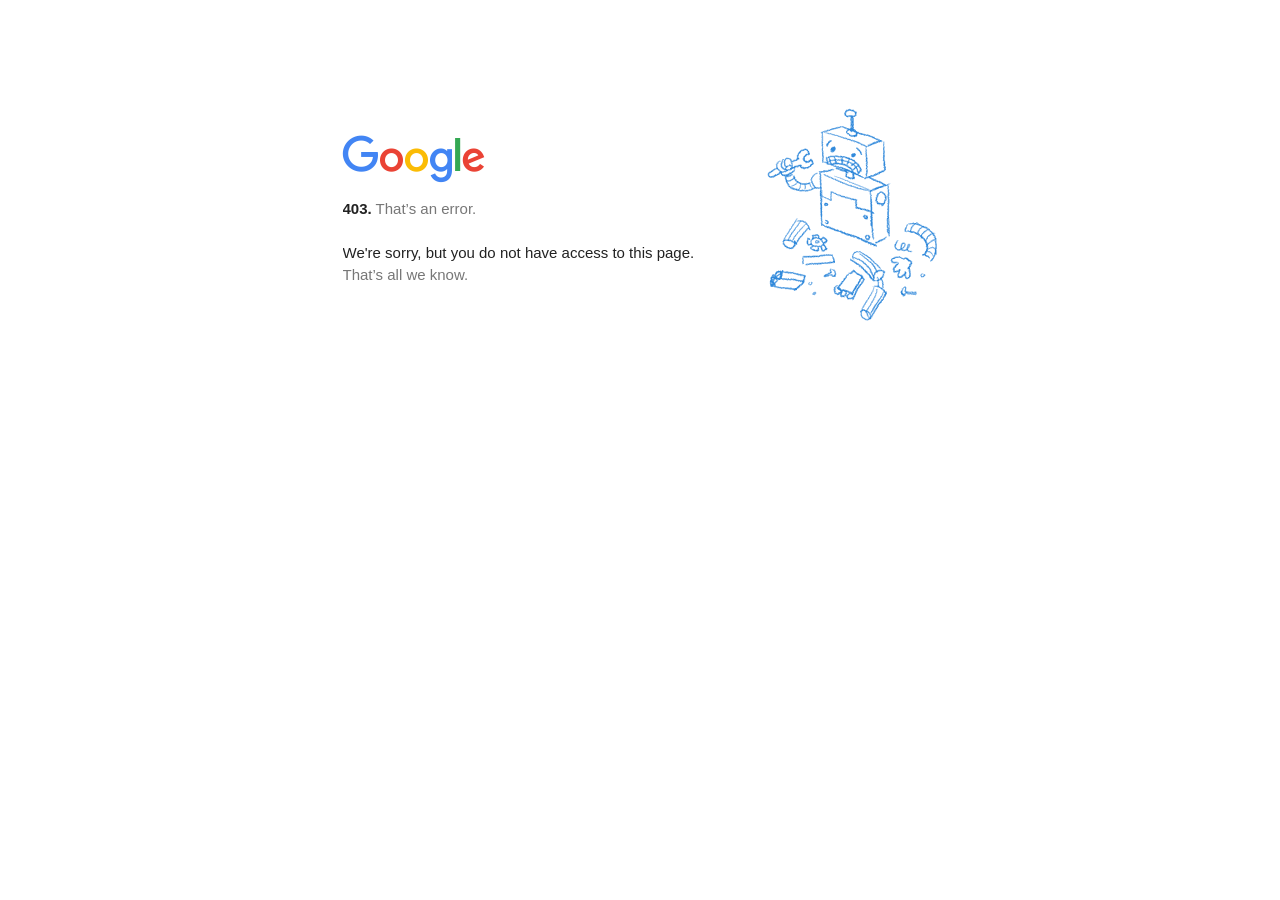
<file: 69b3095221b34/client.html>
<html lang="en" dir="ltr"><head><meta charset="utf-8"><meta name="viewport" content="initial-scale=1, minimum-scale=1, width=device-width"><title>Error 403 (Forbidden)!!1</title><style nonce="VifagltPmYJhHUGrLjPboA">*{margin:0;padding:0}html,code{font:15px/22px arial,sans-serif}html{background:#fff;color:#222;padding:15px}body{color:#222;text-align:unset;margin:7% auto 0;max-width:390px;min-height:180px;padding:30px 0 15px;}* > body{background:url(images/robot.png) 100% 5px no-repeat;padding-right:205px}p{margin:11px 0 22px;overflow:hidden}pre{white-space:pre-wrap;}ins{color:#777;text-decoration:none}a img{border:0}@media screen and (max-width:772px){body{background:none;margin-top:0;max-width:none;padding-right:0}}#logo{background:url(images/googlelogo_color_150x54dp.png) no-repeat;margin-left:-5px}@media only screen and (min-resolution:192dpi){#logo{background:url(images/googlelogo_color_150x54dp_1.png) no-repeat 0% 0%/100% 100%;-moz-border-image:url(images/googlelogo_color_150x54dp_1.png) 0}}@media only screen and (-webkit-min-device-pixel-ratio:2){#logo{background:url(images/googlelogo_color_150x54dp_1.png) no-repeat;-webkit-background-size:100% 100%}}#logo{display:inline-block;height:54px;width:150px}</style></head><body><main id="af-error-container" role="main"><a href="//www.google.com"><span id="logo" aria-label="Google" role="img"></span></a><p><b>403.</b> <ins>That’s an error.</ins></p><p>We're sorry, but you do not have access to this page. <ins>That’s all we know.</ins></p></main></body></html>
</file>
<file: 69b3095221b34/css/keyframes_honestsmm_rr45wz.css>
@-webkit-keyframes tossing {
  0% {
    -webkit-transform: rotate(-4deg);
  }
  50% {
    -webkit-transform: rotate(4deg);
  }
  100% {
    -webkit-transform: rotate(-4deg);
  }
}
@-moz-keyframes tossing {
  0% {
    -moz-transform: rotate(-4deg);
  }
  50% {
    -moz-transform: rotate(4deg);
  }
  100% {
    -moz-transform: rotate(-4deg);
  }
}
@-o-keyframes tossing {
  0% {
    -o-transform: rotate(-4deg);
  }
  50% {
    -o-transform: rotate(4deg);
  }
  100% {
    -o-transform: rotate(-4deg);
  }
}
@keyframes tossing {
  0% {
    transform: rotate(-4deg);
  }
  50% {
      transform: rotate(4deg);
  }
  100% {
      transform: rotate(-4deg);
  }
}
@-webkit-keyframes j {
  0% {
    -webkit-top:0;
    -webkit-transform:rotate(0deg)
  }
  45% {
    -webkit-top:6px;
    -webkit-transform:rotate(145deg)
  }
  75% {
    -webkit-transform:rotate(130deg)
  }
  to {
    -webkit-transform:rotate(135deg)
  }
}
@-moz-keyframes j {
  0% {
    -moz-top:0;
    -moz-transform:rotate(0deg)
  }
  45% {
    -moz-top:6px;
    -moz-transform:rotate(145deg)
  }
  75% {
    -moz-transform:rotate(130deg)
  }
  to {
    -moz-transform:rotate(135deg)
  }
}
@-o-keyframes j {
  0% {
    -o-top:0;
    -o-transform:rotate(0deg)
  }
  45% {
    -o-top:6px;
    -o-transform:rotate(145deg)
  }
  75% {
    -o-transform:rotate(130deg)
  }
  to {
    -o-transform:rotate(135deg)
  }
}
@keyframes j {
  0% {
    top:0;
    transform:rotate(0deg)
  }
  45% {
    top:6px;
    transform:rotate(145deg)
  }
  75% {
    transform:rotate(130deg)
  }
  to {
    transform:rotate(135deg)
  }
}
@-webkit-keyframes k {
  0% {
    -webkit-top:6px;
    -webkit-transform:rotate(135deg)
  }
  45% {
    -webkit-transform:rotate(-10deg)
  }
  75% {
    -webkit-transform:rotate(5deg)
  }
  to {
    -webkit-top:0;
    -webkit-transform:rotate(0)
  }
}
@-moz-keyframes k {
  0% {
    -moz-top:6px;
    -moz-transform:rotate(135deg)
  }
  45% {
    -moz-transform:rotate(-10deg)
  }
  75% {
    -moz-transform:rotate(5deg)
  }
  to {
    -moz-top:0;
    -moz-transform:rotate(0)
  }
}
@-o-keyframes k {
  0% {
    -o-top:6px;
    -o-transform:rotate(135deg)
  }
  45% {
    -o-transform:rotate(-10deg)
  }
  75% {
    -o-transform:rotate(5deg)
  }
  to {
    -o-top:0;
    -o-transform:rotate(0)
  }
}
@keyframes k {
  0% {
    top:6px;
    transform:rotate(135deg)
  }
  45% {
    transform:rotate(-10deg)
  }
  75% {
    transform:rotate(5deg)
  }
  to {
    top:0;
    transform:rotate(0)
  }
}
@-webkit-keyframes l {
  0% {
    -webkit-bottom:0;
    -webkit-transform:rotate(0deg)
  }
  45% {
    -webkit-bottom: 8px;
    -webkit-transform:rotate(-145deg)
  }
  75% {
    -webkit-transform:rotate(-130deg)
  }
  to {
    -webkit-transform:rotate(-135deg)
  }
}
@-moz-keyframes l {
  0% {
    -moz-bottom:0;
    -moz-transform:rotate(0deg)
  }
  45% {
    -moz-bottom: 8px;
    -moz-transform:rotate(-145deg)
  }
  75% {
    -moz-transform:rotate(-130deg)
  }
  to {
    -moz-transform:rotate(-135deg)
  }
}
@-o-keyframes l {
  0% {
    -o-bottom:0;
    -o-transform:rotate(0deg)
  }
  45% {
    -o-bottom: 8px;
    -o-transform:rotate(-145deg)
  }
  75% {
    -o-transform:rotate(-130deg)
  }
  to {
    -o-transform:rotate(-135deg)
  }
}
@keyframes l {
  0% {
    bottom:0;
    transform:rotate(0deg)
  }
  45% {
    bottom: 8px;
    transform:rotate(-145deg)
  }
  75% {
    transform:rotate(-130deg)
  }
  to {
    transform:rotate(-135deg)
  }
}
@-webkit-keyframes m {
  0% {
    -webkit-bottom: 6px;
    -webkit-transform:rotate(-135deg)
  }
  45% {
    -webkit-transform:rotate(10deg)
  }
  75% {
    -webkit-transform:rotate(-5deg)
  }
  to {
    -webkit-bottom:0;
    -webkit-transform:rotate(0)
  }
}
@-moz-keyframes m {
  0% {
    -moz-bottom: 6px;
    -moz-transform:rotate(-135deg)
  }
  45% {
    -moz-transform:rotate(10deg)
  }
  75% {
    -moz-transform:rotate(-5deg)
  }
  to {
    -moz-bottom:0;
    -moz-transform:rotate(0)
  }
}
@-o-keyframes m {
  0% {
    -o-bottom: 6px;
    -o-transform:rotate(-135deg)
  }
  45% {
    -o-transform:rotate(10deg)
  }
  75% {
    -o-transform:rotate(-5deg)
  }
  to {
    -o-bottom:0;
    -o-transform:rotate(0)
  }
}
@keyframes m {
  0% {
    bottom: 6px;
    transform:rotate(-135deg)
  }
  45% {
    transform:rotate(10deg)
  }
  75% {
    transform:rotate(-5deg)
  }
  to {
    bottom:0;
    transform:rotate(0)
  }
}
@-webkit-keyframes wobble-bottom{
	16.65% {
    	-webkit-transform: skew(-12deg);
    }
    33.3% {
        -webkit-transform: skew(10deg);
    }
    49.95% {
        -webkit-transform: skew(-6deg);
    }
    66.6% {
        -webkit-transform: skew(4deg);
    }
    83.25% {
        -webkit-transform: skew(-2deg);
    }
    100% {
        -webkit-transform: skew(0);
    }
}
@-moz-keyframes wobble-bottom{
	16.65% {
    	-moz-transform: skew(-12deg);
    }
    33.3% {
        -moz-transform: skew(10deg);
    }
    49.95% {
        -moz-transform: skew(-6deg);
    }
    66.6% {
        -moz-transform: skew(4deg);
    }
    83.25% {
        -moz-transform: skew(-2deg);
    }
    100% {
        -moz-transform: skew(0);
    }
}
@-o-keyframes wobble-bottom{
	16.65% {
    	-o-transform: skew(-12deg);
    }
    33.3% {
        -o-transform: skew(10deg);
    }
    49.95% {
        -o-transform: skew(-6deg);
    }
    66.6% {
        -o-transform: skew(4deg);
    }
    83.25% {
        -o-transform: skew(-2deg);
    }
    100% {
        -o-transform: skew(0);
    }
}
@keyframes wobble-bottom{
	16.65% {
    	transform: skew(-12deg);
    }
    33.3% {
        transform: skew(10deg);
    }
    49.95% {
        transform: skew(-6deg);
    }
    66.6% {
        transform: skew(4deg);
    }
    83.25% {
        transform: skew(-2deg);
    }
    100% {
        transform: skew(0);
    }
}
@-webkit-keyframes fadeRTL {
  0% {
    -webkit-transform: translateY(0);
    -webkit-opacity: 0;
  }

  50% {
    -webkit-transform: translate(-10px, -20px);
    -webkit-opacity: 1;
  }

  100% {
    -webkit-transform: translate(-10px, -20px);
    -webkit-opacity: 0;
  }
}
@-moz-keyframes fadeRTL {
  0% {
    -moz-transform: translateY(0);
    -moz-opacity: 0;
  }

  50% {
    -moz-transform: translate(-10px, -20px);
    -moz-opacity: 1;
  }

  100% {
    -moz-transform: translate(-10px, -20px);
    -moz-opacity: 0;
  }
}
@-o-keyframes fadeRTL {
  0% {
    -o-transform: translateY(0);
    -o-opacity: 0;
  }

  50% {
    -o-transform: translate(-10px, -20px);
    -o-opacity: 1;
  }

  100% {
    -o-transform: translate(-10px, -20px);
    -o-opacity: 0;
  }
}
@keyframes fadeRTL {
  0% {
    transform: translateY(0);
    opacity: 0;
  }

  50% {
    transform: translate(-10px, -20px);
    opacity: 1;
  }

  100% {
    transform: translate(-10px, -20px);
    opacity: 0;
  }
}
@-webkit-keyframes fadeLTR {
  0% {
    -webkit-transform: translateY(0);
    -webkit-opacity: 0;
  }

  50% {
    -webkit-transform: translate(10px, -20px);
    -webkit-opacity: 1;
  }

  100% {
    -webkit-transform: translate(10px, -20px);
    -webkit-opacity: 0;
  }
}
@-moz-keyframes fadeLTR {
  0% {
    -moz-transform: translateY(0);
    -moz-opacity: 0;
  }

  50% {
    -moz-transform: translate(10px, -20px);
    -moz-opacity: 1;
  }

  100% {
    -moz-transform: translate(10px, -20px);
    -moz-opacity: 0;
  }
}
@-o-keyframes fadeLTR {
  0% {
    -o-transform: translateY(0);
    -o-opacity: 0;
  }

  50% {
    -o-transform: translate(10px, -20px);
    -o-opacity: 1;
  }

  100% {
    -o-transform: translate(10px, -20px);
    -o-opacity: 0;
  }
}
@keyframes fadeLTR {
  0% {
    transform: translateY(0);
    opacity: 0;
  }

  50% {
    transform: translate(10px, -20px);
    opacity: 1;
  }

  100% {
    transform: translate(10px, -20px);
    opacity: 0;
  }
}
@-webkit-keyframes fade-up {
  0% {
    -webkit-transform: translateY(0);
    -webkit-opacity: 0;
  }
  50% {
    -webkit-transform: translate(0, -20px);
    -webkit-opacity: 1;
  }

  100% {
    -webkit-transform: translate(0, -20px);
    -webkit-opacity: 0;
  }
}
@-moz-keyframes fade-up {
  0% {
    -moz-transform: translateY(0);
    -moz-opacity: 0;
  }

  50% {
    -moz-transform: translate(0, -20px);
    -moz-opacity: 1;
  }

  100% {
    -moz-transform: translate(0, -20px);
    -moz-opacity: 0;
  }
}
@-o-keyframes fade-up {
  0% {
    -o-transform: translateY(0);
    -o-opacity: 0;
  }

  50% {
    -o-transform: translate(0, -20px);
    -o--o-opacity: 1;
  }

  100% {
    -o-transform: translate(0, -20px);
    -o-opacity: 0;
  }
}
@keyframes fade-up {
  0% {
    transform: translateY(0);
    opacity: 0;
  }

  50% {
    transform: translate(0, -20px);
    opacity: 1;
  }

  100% {
    transform: translate(0, -20px);
    opacity: 0;
  }
}
@-webkit-keyframes fadeInDown{
  0%{
  	-webkit-opacity:0;
    -webkit-transform: translate3d(0,-100%,0);
  }
  100%{
  	-webkit-opacity:1;
    -webkit-transform: none;
  }
}
@-moz-keyframes fadeInDown{
  0%{
  	-moz-opacity:0;
    -moz-transform: translate3d(0,-100%,0);
  }
  100%{
  	-moz-opacity:1;
    -moz-transform: none;
  }
}
@-o-keyframes fadeInDown{
  0%{
  	-o-opacity:0;
    -o-transform: translate3d(0,-100%,0);
  }
  100%{
  	-o-opacity:1;
    -o-transform: none;
  }
}
@keyframes fadeInDown{
  0%{
  	opacity:0;
    transform: translate3d(0,-100%,0);
  }
  100%{
  	opacity:1;
    transform: none;
  }
}
@-webkit-keyframes shake{
  0% {
    -webkit-transform: translate(0px,0px);
  }
  10% {
    -webkit-transform: translate(-10px,0px);
  }
  20% {
    -webkit-transform: translate(10px,0px);
  }
  30% {
    -webkit-transform: translate(-10px,0px);
  }
  40% {
    -webkit-transform: translate(10px,0px);
  }
  50% {
    -webkit-transform: translate(-10px,0px);
  }
  60% {
    -webkit-transform: translate(10px,0px);
  }
  70% {
    -webkit-transform: translate(-10px,0px);
  }
  80% {
    -webkit-transform: translate(10px,0px);
  }
  90% {
    -webkit-transform: translate(-10px,0px);
  }
  100% {
    -webkit-transform: translate(0px,0px);
  }
}
@-moz-keyframes shake{
  0% {
    -moz-transform: translate(0px,0px);
  }
  10% {
    -moz-transform: translate(-10px,0px);
  }
  20% {
    -moz-transform: translate(10px,0px);
  }
  30% {
    -moz-transform: translate(-10px,0px);
  }
  40% {
    -moz-transform: translate(10px,0px);
  }
  50% {
    -moz-transform: translate(-10px,0px);
  }
  60% {
    -moz-transform: translate(10px,0px);
  }
  70% {
    -moz-transform: translate(-10px,0px);
  }
  80% {
    -moz-transform: translate(10px,0px);
  }
  90% {
    -moz-transform: translate(-10px,0px);
  }
  100% {
    -moz-transform: translate(0px,0px);
  }
}
@-o-keyframes shake{
  0% {
    -o-transform: translate(0px,0px);
  }
  10% {
    -o-transform: translate(-10px,0px);
  }
  20% {
    -o-transform: translate(10px,0px);
  }
  30% {
    -o-transform: translate(-10px,0px);
  }
  40% {
    -o-transform: translate(10px,0px);
  }
  50% {
    -o-transform: translate(-10px,0px);
  }
  60% {
    -o-transform: translate(10px,0px);
  }
  70% {
    -o-transform: translate(-10px,0px);
  }
  80% {
    -o-transform: translate(10px,0px);
  }
  90% {
    -o-transform: translate(-10px,0px);
  }
  100% {
    -o-transform: translate(0px,0px);
  }
}
@keyframes shake{
  0% {
    transform: translate(0px,0px);
  }
  10% {
    transform: translate(-10px,0px);
  }
  20% {
    transform: translate(10px,0px);
  }
  30% {
    transform: translate(-10px,0px);
  }
  40% {
    transform: translate(10px,0px);
  }
  50% {
    transform: translate(-10px,0px);
  }
  60% {
    transform: translate(10px,0px);
  }
  70% {
    transform: translate(-10px,0px);
  }
  80% {
    transform: translate(10px,0px);
  }
  90% {
    transform: translate(-10px,0px);
  }
  100% {
    transform: translate(0px,0px);
  }
}
@-webkit-keyframes tada{
  0% {
    -webkit-transform: rotate(0deg) scaleX(1.00) scaleY(1.00);
  }
  10% {
    -webkit-transform: rotate(-3deg) scaleX(0.80) scaleY(0.80);
  }
  20% {
    -webkit-transform: rotate(-3deg) scaleX(0.80) scaleY(0.80);
  }
  30% {
    -webkit-transform: rotate(3deg) scaleX(1.20) scaleY(1.20);
  }
  40% {
    -webkit-transform: rotate(-3deg) scaleX(1.20) scaleY(1.20);
  }
  50% {
    -webkit-transform: rotate(3deg) scaleX(1.20) scaleY(1.20);
  }
  60% {
    -webkit-transform: rotate(-3deg) scaleX(1.20) scaleY(1.20);
  }
  70% {
    -webkit-transform: rotate(3deg) scaleX(1.20) scaleY(1.20);
  }
  80% {
    -webkit-transform: rotate(-3deg) scaleX(1.20) scaleY(1.20);
  }
  90% {
    -webkit-transform: rotate(3deg) scaleX(1.20) scaleY(1.20);
  }
  100% {
    -webkit-transform:  rotate(0deg) scaleX(1.20) scaleY(1.20);
  }
}
@-moz-keyframes tada{
  0% {
    -moz-transform: rotate(0deg) scaleX(1.00) scaleY(1.00);
  }
  10% {
    -moz-transform: rotate(-3deg) scaleX(0.80) scaleY(0.80);
  }
  20% {
    -moz-transform: rotate(-3deg) scaleX(0.80) scaleY(0.80);
  }
  30% {
    -moz-transform: rotate(3deg) scaleX(1.20) scaleY(1.20);
  }
  40% {
    -moz-transform: rotate(-3deg) scaleX(1.20) scaleY(1.20);
  }
  50% {
    -moz-transform: rotate(3deg) scaleX(1.20) scaleY(1.20);
  }
  60% {
    -moz-transform: rotate(-3deg) scaleX(1.20) scaleY(1.20);
  }
  70% {
    -moz-transform: rotate(3deg) scaleX(1.20) scaleY(1.20);
  }
  80% {
    -moz-transform: rotate(-3deg) scaleX(1.20) scaleY(1.20);
  }
  90% {
    -moz-transform: rotate(3deg) scaleX(1.20) scaleY(1.20);
  }
  100% {
    -moz-transform:  rotate(0deg) scaleX(1.20) scaleY(1.20);
  }
}
@-o-keyframes tada{
  0% {
    -o-transform: rotate(0deg) scaleX(1.00) scaleY(1.00);
  }
  10% {
    -o-transform: rotate(-3deg) scaleX(0.80) scaleY(0.80);
  }
  20% {
    -o-transform: rotate(-3deg) scaleX(0.80) scaleY(0.80);
  }
  30% {
    -o-transform: rotate(3deg) scaleX(1.20) scaleY(1.20);
  }
  40% {
    -o-transform: rotate(-3deg) scaleX(1.20) scaleY(1.20);
  }
  50% {
    -o-transform: rotate(3deg) scaleX(1.20) scaleY(1.20);
  }
  60% {
    -o-transform: rotate(-3deg) scaleX(1.20) scaleY(1.20);
  }
  70% {
    -o-transform: rotate(3deg) scaleX(1.20) scaleY(1.20);
  }
  80% {
    -o-transform: rotate(-3deg) scaleX(1.20) scaleY(1.20);
  }
  90% {
    -o-transform: rotate(3deg) scaleX(1.20) scaleY(1.20);
  }
  100% {
    -o-transform:  rotate(0deg) scaleX(1.20) scaleY(1.20);
  }
}
@keyframes tada{
  0% {
    transform: rotate(0deg) scaleX(1.00) scaleY(1.00);
  }
  10% {
    transform: rotate(-3deg) scaleX(0.80) scaleY(0.80);
  }
  20% {
    transform: rotate(-3deg) scaleX(0.80) scaleY(0.80);
  }
  30% {
    transform: rotate(3deg) scaleX(1.20) scaleY(1.20);
  }
  40% {
    transform: rotate(-3deg) scaleX(1.20) scaleY(1.20);
  }
  50% {
    transform: rotate(3deg) scaleX(1.20) scaleY(1.20);
  }
  60% {
    transform: rotate(-3deg) scaleX(1.20) scaleY(1.20);
  }
  70% {
    transform: rotate(3deg) scaleX(1.20) scaleY(1.20);
  }
  80% {
    transform: rotate(-3deg) scaleX(1.20) scaleY(1.20);
  }
  90% {
    transform: rotate(3deg) scaleX(1.20) scaleY(1.20);
  }
  100% {
    transform:  rotate(0deg) scaleX(1.20) scaleY(1.20);
  }
}
@-webkit-keyframes heartBeat {
  0% {
    -webkit-transform: scale(1);
  }
  25% {
    -webkit-transform: scale(1.1);
  }
  40% {
    -webkit-transform: scale(1);
  }
  60% {
    -webkit-transform: scale(1.1);
  }
  100% {
    -webkit-transform: scale(1);
  }
}
@-moz-keyframes heartBeat {
  0% {
    -moz-transform: scale(1);
  }
  25% {
    -moz-transform: scale(1.1);
  }
  40% {
    -moz-transform: scale(1);
  }
  60% {
    -moz-transform: scale(1.1);
  }
  100% {
    -moz-transform: scale(1);
  }
}
@-o-keyframes heartBeat {
  0% {
    -o-transform: scale(1);
  }
  25% {
    -o-transform: scale(1.1);
  }
  40% {
    -o-transform: scale(1);
  }
  60% {
    -o-transform: scale(1.1);
  }
  100% {
    -o-transform: scale(1);
  }
}
@keyframes heartBeat {
  0% {
    transform: scale(1);
  }
  25% {
    transform: scale(1.1);
  }
  40% {
    transform: scale(1);
  }
  60% {
    transform: scale(1.1);
  }
  100% {
    transform: scale(1);
  }
}
@-webkit-keyframes fly {
  0% {
    -webkit-transform: translate(0px,0px);
  }
  25% {
    -webkit-transform: translate(10px,10px);
  }
  40% {
    -webkit-transform: translate(-10px,20px);
  }
  60% {
    -webkit-transform: translate(10px,30px);
  }
  100% {
    -webkit-transform: translate(-10px,40px);
  }
}
@-moz-keyframes fly {
  0% {
    -moz-transform: translate(0px,0px);
  }
  25% {
    -moz-transform: translate(10px,10px);
  }
  40% {
    -moz-transform: translate(-10px,20px);
  }
  60% {
    -moz-transform: translate(10px,30px);
  }
  100% {
    -moz-transform: translate(-10px,40px);
  }
}
@-o-keyframes fly {
  0% {
    -o-transform: translate(0px,0px);
  }
  25% {
    -o-transform: translate(10px,10px);
  }
  40% {
    -o-transform: translate(-10px,20px);
  }
  60% {
    -o-transform: translate(10px,30px);
  }
  100% {
    -o-transform: translate(-10px,40px);
  }
}
@keyframes fly {
  0% {
    transform: translate(0px,0px);
  }
  25% {
    transform: translate(10px,10px);
  }
  40% {
    transform: translate(-10px,20px);
  }
  60% {
    transform: translate(10px,30px);
  }
  100% {
    transform: translate(-10px,40px);
  }
}
@-webkit-keyframes float {
	0%,50% {
		-webkit-transform:translateY(0);
		-webkit-animation-timing-function:cubic-bezier(.2,.25,.55,1)
	}
	25% {
		-webkit-transform:translateY(-7px);
		-webkit-animation-timing-function:cubic-bezier(.45,0,.8,.75)
	}
	75% {
		-webkit-transform:translateY(7px);
		-webkit-animation-timing-function:cubic-bezier(.45,0,.8,.75)
	}
	to {
		-webkit-transform:translateY(0)
	}
}
@-moz-keyframes float {
	0%,50% {
		-moz-transform:translateY(0);
		-moz-animation-timing-function:cubic-bezier(.2,.25,.55,1)
	}
	25% {
		-moz-transform:translateY(-7px);
		-moz-animation-timing-function:cubic-bezier(.45,0,.8,.75)
	}
	75% {
		-moz-transform:translateY(7px);
		-moz-animation-timing-function:cubic-bezier(.45,0,.8,.75)
	}
	to {
		-moz-transform:translateY(0)
	}
}
@-o-keyframes float {
	0%,50% {
		-o-transform:translateY(0);
		-o-animation-timing-function:cubic-bezier(.2,.25,.55,1)
	}
	25% {
		-o-transform:translateY(-7px);
		-o-animation-timing-function:cubic-bezier(.45,0,.8,.75)
	}
	75% {
		-o-transform:translateY(7px);
		-o-animation-timing-function:cubic-bezier(.45,0,.8,.75)
	}
	to {
		-o-transform:translateY(0)
	}
}
@keyframes float {
	0%,50% {
		transform:translateY(0);
		animation-timing-function:cubic-bezier(.2,.25,.55,1)
	}
	25% {
		transform:translateY(-7px);
		animation-timing-function:cubic-bezier(.45,0,.8,.75)
	}
	75% {
		transform:translateY(7px);
		animation-timing-function:cubic-bezier(.45,0,.8,.75)
	}
	to {
		transform:translateY(0)
	}
}
@-webkit-keyframes rotation {
  from {
    -webkit-transform: rotate(0deg);
  }
  to {
    -webkit-transform: rotate(359deg);
  }
}
@-moz-keyframes rotation {
  from {
    -moz-transform: rotate(0deg);
  }
  to {
    -moz-transform: rotate(359deg);
  }
}
@-o-keyframes rotation {
  from {
    -o-transform: rotate(0deg);
  }
  to {
    -o-transform: rotate(359deg);
  }
}
@keyframes rotation {
  from {
    transform: rotate(0deg);
  }
  to {
    transform: rotate(359deg);
  }
}
@-webkit-keyframes pulse {
  0% {
      -webkit-box-shadow: 0 0 0 0 rgba(204,169,44, 0.4);
  }
  70% {
      -webkit-box-shadow: 0 0 0 10px rgba(204,169,44, 0);
  }
  100% {
      -webkit-box-shadow: 0 0 0 0 rgba(204,169,44, 0);
  }
}
@-moz-keyframes pulse {
  0% {
      -moz-box-shadow: 0 0 0 0 rgba(204,169,44, 0.4);
  }
  70% {
      -moz-box-shadow: 0 0 0 10px rgba(204,169,44, 0);
  }
  100% {
      -moz-box-shadow: 0 0 0 0 rgba(204,169,44, 0);
  }
}
@-o-keyframes pulse {
  0% {
      -o-box-shadow: 0 0 0 0 rgba(204,169,44, 0.4);
  }
  70% {
      -o-box-shadow: 0 0 0 10px rgba(204,169,44, 0);
  }
  100% {
      -o-box-shadow: 0 0 0 0 rgba(204,169,44, 0);
  }
}
@keyframes pulse {
  0% {
    box-shadow: 0 0 0 0 rgba(204,169,44, 0.4);
  }
  70% {
    box-shadow: 0 0 0 10px rgba(204,169,44, 0);
  }
  100% {
    box-shadow: 0 0 0 0 rgba(204,169,44, 0);
  }
}
@-webkit-keyframes pulseTwo {
  0% {
    -webkit-box-shadow: 0 0 0 0 rgba(204,169,44, 0.4);
  }
  70% {
    -webkit-box-shadow: 0 0 0 10px rgba(204,169,44, 0);
  }
  100% {
    -webkit-box-shadow: 0 0 0 0 rgba(204,169,44, 0);
  }
}
@-moz-keyframes pulseTwo {
  0% {
    -moz-box-shadow: 0 0 0 0 rgba(204,169,44, 0.4);
  }
  70% {
    -moz-box-shadow: 0 0 0 10px rgba(204,169,44, 0);
  }
  100% {
    -moz-box-shadow: 0 0 0 0 rgba(204,169,44, 0);
  }
}
@-o-keyframes pulseTwo {
  0% {
    -o-box-shadow: 0 0 0 0 rgba(204,169,44, 0.4);
  }
  70% {
    -o-box-shadow: 0 0 0 10px rgba(204,169,44, 0);
  }
  100% {
    -o-box-shadow: 0 0 0 0 rgba(204,169,44, 0);
  }
}
@keyframes pulseTwo {
  0% {
    box-shadow: 0 0 0 0 rgb(86, 180, 177, 0.2);
  }
  70% {
    box-shadow: 0 0 0 10px rgb(86, 180, 177, 0.2);
  }
  100% {
    box-shadow: 0 0 0 0 rgb(86, 180, 177, 0.2);
  }
}
</file>
<file: 69b3095221b34/css/8ct87j9w6ftoc3g9.css>
@import url('css2.css');
*{
    margin: 0;
    padding: 0;
    box-sizing: border-box;
}
:root{
    --bg-daymode: #F1F2F6;
    --bg-darkmode: rgba(30,41,59,1);
    --bg-card-day: #ddd;
    --bg-card-night: #545454;
    --bg-sidebar-day:  #3d8dff;
    --bg-sidebar-night: rgba(30,41,59,1);
    --bg-menu-active: linear-gradient(-35deg,rgba(255,155,143,1) 0%,rgba(248,72,139,1) 100%);
    --dark-bg-menu-active: #3d8dff;
    --user-box-day-bg: #3d8dff;
    --bg-filter-btn: #3d8dff;
    --bg-secondary: #2969c3;
    --text-white: #fff;
    --text-black: #000;
    --text-primary: #3d8dff;
    --dark-text-primary: #3d8dff;
    --bg-input:#f1f2f6;
    --dark-bg-input: #0f172a;
    --badges-pending:#FFB400;
    --badges-inprogress:#ff5c00;
    --badges-completed:#01b713;
    --badges-partials:#4a629c;
    --badges-canceled:#dc3545;
    --badges-processing:#ac4006;
    --home-hero-top-text: #ff004d;
    --home-btn-hover:#36118b;
    --nav-btn-hove-colors: #3d8dff;
    --bg-user-dark: #0f172a85;
    --bg-dark-content: #0f172a;
}
body{
    font-family: 'Poppins', sans-serif;
}
body.noAuth{
    background: #f7f7f7;
}
.hidden{
    display: none;
}
.dashboard{
    background:var(--bg-daymode);
}

#main_container .sidebar{
    position: fixed;
    width: 300px;
    /* padding: 0px 20px; */
    min-height: 100vh;
    transition: 0.5s;
    z-index: 9;
}
#main_container .sidebar .sidebar_top{
    padding: 0px 20px;
}
#main_container.toogle_sidebar .sidebar{
    transform: translate(-300px);
}

#main_container .sidebar .logo{
    width: 85%;
    margin: 0 auto;
    margin-top: 5px;
    margin-bottom: 8px;
}
#main_container .sidebar .logo .logo_img{
    margin-top: 0px;
    margin-bottom: 10px;
}
a.navbar-brand img {
    max-width: 200px;
}
.sidebar_menu_icon{
    margin-left: 15px;
    width: 40px;
    height: 40px;
    border: none;
    background-color: var(--text-white);
    z-index: 9;
    border-radius: 10px;
    font-size: 20px;
    color: var(--text-black);
}

#main_container .sidebar_menu_icon img.close_nav_day{
    display: none;
}

#main_container .sidebar_menu_icon img.close_nav_night,
#main_container .sidebar_menu_icon img.open_nav_night{
    display: none;
}

#main_container.toogle_sidebar .sidebar_menu_icon {
    right: -40px;
}
#main_container.toogle_sidebar .sidebar_menu_icon img.open_nav_day{
    display: none;
}

#main_container.toogle_sidebar .sidebar_menu_icon img.close_nav_day{
    display: block;
}

.nightmode #main_container .sidebar_menu_icon img.close_nav_day{
    display: none!important;
}

.nightmode #main_container .sidebar_menu_icon img.open_nav_day{
    display: none!important;
}
.nightmode #main_container .sidebar_menu_icon img.open_nav_night{
    display: inline;
}
.nightmode #main_container.toogle_sidebar .sidebar_menu_icon img.close_nav_night{
    display: inline;
}
.nightmode #main_container.toogle_sidebar .sidebar_menu_icon img.open_nav_night{
    display: none;
}
.dashboard #main_container .sidebar{
    background:linear-gradient(45deg, var(--bg-sidebar-night), var(--bg-sidebar-night));
    background-size: contain;
    background-repeat: no-repeat;
    background-position: bottom right;
}

.dashboard.nightmode #main_container .sidebar{
    background:linear-gradient(45deg, var(--bg-sidebar-night), var(--bg-sidebar-night));
    background-size: contain;
    background-repeat: no-repeat;
    background-position: bottom right;
}

#main_container .content_area{
    width: calc(100% - 300px);
    min-height: 100vh;
    margin-left: 300px;
    transition: 0.5s;
    z-index:-1;
    display: flex;
    align-items: center;
    flex-direction: column;
}
#main_container .content_area .content{
    margin-top: 65px;
    width: 100%;
    min-height: calc(100vh - 65px);
    background: var(--text-white);
    border-radius: 20px 0 0 0;
}
.nightmode #main_container .content_area .content{
    background: var(--bg-dark-content);
}

#main_container  .content_area .top_header{
    position: fixed;
    width: calc(100% - 300px);
    height: 65px;
    margin-top: 0px;
    border-radius: 0px;
    z-index: 1;
    transition: 0.5s;
}

#main_container.toogle_sidebar .content_area .top_header{
    width: 99%;
    margin-left: 12px;
}
.dashboard #main_container  .top_header{
    background: var(--text-primary);
    box-shadow: 0px -20px 20px #f1f2f6;
} 
.dashboard.nightmode #main_container .top_header{
    background: var(--bg-sidebar-night);
    box-shadow: 0px -20px 20px var(--bg-darkmode);
}
#main_container.toogle_sidebar .content_area{
    padding-left: 0px;
}   
.dashboard #main_container .content_area{
    /* background: var(--text-primary); */
}
.dashboard.nightmode #main_container .content_area{
    background: var(--bg-darkmode);
}

/*
*
*
* Default Css Editor
*
*
*/
.nightmode h1,
.nightmode h2,
.nightmode h3,
.nightmode h4,
.nightmode h5,
.nightmode h6,
.nightmode p,
.nightmode ul,
.nightmode li,
.nightmode .help-block{
    color: #fff;
}

button.btn.btn-default.btn-big-secondary.clear-datetime {
    background: red;
    height: 100%;
    color: #fff;
}
.nav-pills .nav-link{
    color: var(--text-primary);
    border-radius: 10px;
    transition: 0.5s;
}

.nav-pills .nav-link.active, .nav-pills .show>.nav-link{
    background: var(--text-primary);
}
.dashboard.nightmode .nav-pills .nav-link.active,.dashboard.nightmode .nav-pills .show>.nav-link{
    background: var(--dark-text-primary);
}
.tab_btn_wrap {
    background: #3d8dff12;
    display: inline-flex;
    padding: 10px;
    border-radius: 15px;
    
}
.tab_btn_wrap .nav-item input,
.tab_btn_wrap .nav-item input:focus {
    background: #dfdbf0;
}
.nightmode .tab_btn_wrap .nav-item input {
    background: #22213b;
}

.dashboard.nightmode .tab_btn_wrap{
    background: var(--bg-dark-content);
}
.dashboard.nightmode .nav-pills .nav-link{
    color: #fff;
}
.dashboard label{
    font-family: 'Poppins', sans-serif;
    margin-bottom: 0.35rem;
    font-size: 16px;
    font-weight: 500;
}
.dashboard.nightmode label{
    color: #fff;
}
.dashboard .form-group{
    margin-bottom: 1rem;
}
.dashboard .form-control{
    background: var(--bg-input);
    height: 45px;
    border-radius: 10px;
    border: none;
    color: var(--text-black);
    outline: 0!important;
}
.dashboard .form-control:focus{
    background: var(--bg-input);
    box-shadow: none;
    border: 0;
}
.dashboard.nightmode .form-control{
    background: var(--dark-bg-input);
    color: #fff;
}
.dashboard .btn-primary {
    padding: 10px 10px;
    border-radius: 10px;
    font-size: 18px;
    color: #ffffff;
    background:var(--text-primary);
    border:none;
    font-weight: 700;
}
.dashboard.nightmode .btn-primary{
    background: var(--dark-text-primary);
    color: #fff;
}

/* User avatar */
.user_data{
    background: var(--user-box-day-bg);
    border-radius: 10px;
    margin-bottom: 15px;
    position: relative;
    overflow: hidden;
}
.user_data .total_data{
    padding: 15px;
}
.nightmode .user_data{
    background: var(--bg-user-dark);
}
.user_data .user_wrap{
    display: flex;
    flex-direction: column;
    justify-content: space-between;
    align-items: center;
    margin-bottom: 10px;
}
.user_data .user_badges{  
    position: absolute;
    width: 160px;
    height: 25px;
    background: var(--bg-secondary);
    top: 22px;
    transform: rotate(45deg);
    right: -48px;
    text-align: center;
    display: flex;
    justify-content: center;
    align-items: center;
    cursor: pointer;
} 
.nightmode .user_data .user_badges{
    background: var(--dark-text-primary);
}
.user_data .user_badges h4{
    margin: 0;
    font-size: 14px;
    color: var(--text-primary);
    font-weight: bold;
    color: #fff;
}
.nightmode .user_data .user_badges h4{
    color: #fff;
}
.user_data .user_info .msg{
    font-size: 18px;
    font-weight: 500;
    color: var(--bg-secondary);
}
.v2_avatar img {
    width: 85px;
    height: 85px;
    margin-bottom: 8px;
    border-radius: 50px;
    background: var(--bg-sidebar-day);
    object-fit: cover;
}

.v2_user_info h5{
    font-size: 16px;
    font-weight: bold;
    color: #fff;
    text-transform: capitalize;
    margin: 0;
}
.user_data .user_info h2{
    font-size: 20px;
    color: #fff;
    font-weight: 600;
}
.user_data .avatar{
    width: 60px;
}
.user_data .user_balance {
    background: var(--bg-secondary);
    padding: 2px 14px;
    color: #fff;
    border-radius: 50px;
    margin-bottom: 5px;
}
.nightmode .user_data .user_balance{
    background: var(--dark-bg-menu-active);
}

.user_data .user_balance .balance{
    color: var(--text-white);
    font-weight: bold;
}

.user_data .user_balance .icon {
    position: relative;
    right: -10px;
    width: 23px;
    height: 23px;
    display: inline-block;
    background: white;
    text-align: center;
    color: var(--bg-secondary);
    border-radius: 50px;
}

.sidebar_menu{
    margin-top: 25px;
    position: relative;
    height: calc(100vh - 311px);
    overflow: auto;
    padding: 0px 20px;
}
.sidebar_menu .menu_item{
   background: transparent;
   text-decoration: none;
   color: #fff;
   display: flex;
   gap: 8px;
   padding: 5px 15px;
   margin-bottom: 3px;
   font-size: 16px;
   border-radius: 10px;
   cursor: pointer;
   transition: 0.5s;
   border: 2px solid transparent;
}

.sidebar_menu .menu_item:hover{
    background: #83838347;
}

.sidebar_menu .menu_item.active{
    background: var(--nav-btn-hove-colors);
    /* box-shadow:0 5px 10px rgb(0 0 0 / 77%); */
    border: 2px solid var(--nav-btn-hove-colors);
}

.nightmode .sidebar_menu .menu_item.active{
    background: var(--dark-bg-menu-active);
    border: 2px solid var(--bg-secondary);
}
.sidebar_menu .menu_item.active .menu_icon i{
    color: #fff;
}
/* Page infos and other infos*/
#page_info {
    display: flex;
    justify-content: space-between;
    margin: 20px 35px;
}
#page_info .item h4{
    color: #232323;
    font-size: 18px; 
    font-weight: 500;
}
#page_info .item h4 .sp_text_primary{
    color: var(--bg-menu-active);
    font-weight: 800;
}
.nightmode #page_info .item h4{
    color: #fff;
}
.nightmode #page_info .item h4 .sp_text_primary{
    color: var(--text-white);
}
/* Card Design */

.card.card_v2 {
    border-radius: 15px;
}
.dashboard.nightmode .card.card_v2{
    border-color: var(--dark-text-primary)!important;
}
.card.card_v2 .card-body{
    padding: 1rem;
    margin: 0;
}
.dashboard .card.card_v2{
    background: #fff;
    box-shadow: 0 5px 5px rgba(7, 7, 7, 10%);
    margin-bottom: 15px;
}
.card-body.shadow_top{
    box-shadow: inset 4px 10px 5px #9b9b9b;
    border-radius: 15px;
}


/* Table */
#table.services_page{
    padding: 10px;
}

#table .catetitle{
   
}
#table .catetitle td{
    padding: 8px 10px;
    text-align: center;
    font-size: 18px;
    font-weight: 800;
    background: var(--text-primary);
    color: #fff;
    border-radius: 0;
}
.dashboard.nightmode #table .catetitle td{
    background: var(--dark-text-primary);
}
#table .table tr {
    background: #fff;
}

.dashboard.nightmode #table .table tr {
    background: #22213b;
    color: #fff!important;
}
#table .table tr:nth-child(even) {
    background: #e8edff;
}
.dashboard.nightmode #table .table tr:nth-child(even) {
    background: #121028;
}
.dashboard #table .btn-primary.btn_serv {
    font-size: 14px;
    width: 40px;
    height: 40px;
    color: #fff;
    border-radius: 50px;
    box-shadow: none;
    background: var(--text-primary);
}
.dashboard.nightmode #table .btn-primary.btn_serv {
    background: var(--dark-text-primary);
}
.dashboard #table .btn-primary.btn_serv:hover{
    background: var(--bg-secondary);
}
.dashboard.nightmode #table .btn-primary.btn_serv:hover{
    background: var(--dark-text-primary);
}
.dashboard #table .btn-primary.btn_serv.btn_detail{
    width: 150px;
}
.input-group-btn > button{
    background: var(--text-primary);
    height: 100%;
    border-radius: 0px 10px 10px 0px;
    display: flex;
    align-items: center;
}
.input-group-btn > button i{
    color: #fff;
}
.dashboard.nightmode .input-group-btn > button{
    background: var(--dark-text-primary);
}

.service_button_filter {
    display: grid;
    grid-template-columns: repeat(auto-fit, minmax(50px, 50px));
    gap: 15px;
    margin-bottom: 20px;
    justify-content: center;
}
.service_button_filter .btn_ser_filter {
    background: gray;
    border: none;
    padding: 10px 0px;
    border-radius: 10px;
    box-shadow: none;
    color: #fff;
    font-size: 18px;
}
.btn_ser_filter.btn_all{
    background: var(--bg-secondary);
    color: #fff;
}
.dashboard.nightmode .btn_ser_filter.btn_all{
    background: var(--dark-text-primary);
}
.btn_ser_filter.btn_fb{
    background: #3B5998;
    color: #fff;
}
.btn_ser_filter.btn_tw{
    background: #1DA1F2;
    color: #fff;
}
.btn_ser_filter.btn_ig{
    background: linear-gradient(90.28deg, #5F1DB9 -5.68%, #BB2C96 49.27%, #F0C33B 99.81%);
    color: #fff;
}
.btn_ser_filter.btn_in{
    background: #1DA1F2;
    color: #fff;
}
.btn_ser_filter.btn_yt{
    background: #FF0000;
    color: #fff;
}
.btn_ser_filter.btn_sp{
    background: #3CE060;
    color: #fff;
}
.btn_ser_filter.btn_tik{
    background: #000;
}
.btn_ser_filter.btn_dis{
    background: #5865F2;
}
.btn_ser_filter.btn_traffic{
    background: #FEE75C;    
    color: #232323;
}
/*
*
*
* New Order Page Design
*
*/

/* category filte design */
.card{
    transition: 0.5s;
}
.dashboard.nightmode .card{
    background-color: var(--bg-sidebar-night)!important;
}
.filter_btn_wrap{
    display: grid;
    gap: 8px 10px;
    grid-template-columns: repeat(auto-fill, minmax(24%, 1fr));
}

.filter_btn_wrap .btn_filter{
    font-size: 18px;
    text-transform: capitalize;
    border: none;
    padding: 5px 3px;
    border-radius:4px;
    text-align: center;
    cursor: pointer;
    background: var(--bg-dark-content);
    color: #fff;
    border: 1px solid var(--bg-dark-content);
    /* box-shadow: inset 0 5px 10px rgba(31, 31, 31, 0.7), 0 2px 8px #0000005e; */
    transition: 0.4s;
}



.card{
    background: transparent!important;
    box-shadow: none;
}

.dashboard.nightmode .filter_btn_wrap .btn_filter{
    background: transparent;
    box-shadow: none;
    color: #fff;
    border: 1px solid var(--dark-text-primary);
}

.dashboard.nightmode .filter_btn_wrap .btn_filter:hover,
.dashboard.nightmode .filter_btn_wrap .btn_filter.activeItem{
    background: var(--dark-text-primary);
    border-color: var(--bg-filter-btn)!important;
}

#minmax_value{
    color: #000;
}

.dashboard.nightmode #minmax_value{
    color: #fff;
}
.btn_filter:hover,
.btn_filter.activeItem{
    background:var(--bg-filter-btn);
    color: #fff;
}
.dashboard .details_data{
    margin-bottom: 15px;
}
.dashboard .details_2{
    display: grid;
    grid-template-columns: repeat(2 , 1fr);
    gap: 15px;
}
.details_name h3,
.dashboard .details_data .details_name h3{
    font-size: 16px ;
    font-weight: bold;
    color: var(--text-black);
}
.dashboard.nightmode .details_name h3,
.dashboard.nightmode .details_data .details_name h3{
    color: var(--text-white);
}
.dashboard .details_data .item{
    display: flex;
    align-items: center;
    height: 50px;
    gap: 10px;
    background: #f1f2f6;
    padding: 8px;
    border-radius: 15px;
}

.dashboard.nightmode .details_data .item{
    background: var(--bg-dark-content);
}

.dashboard .details_data .item .icon{
    width: 40px;
    height: 40px;
    font-size: 16px;
    text-align: center;
    line-height: 40px;
    background: #4916bf1a;
    color: var(--bg-sidebar-day);
    border-radius: 50px;
}

.dashboard.nightmode .details_data .item .icon{
    background: #22213b;
    color: var(--dark-text-primary);
}

.dashboard .descriptions_box {
    background: #f1f2f6;
    padding: 10px;
    border-radius: 15px;
}
.dashboard.nightmode .descriptions_box {
    background: var(--bg-dark-content);
}
.dashboard .details_data .item .item_content h3{
    font-size: 20px;
    font-weight: 700;
    margin: 0;
}
.dashboard .details_data .item .item_content p{
    font-size: 16px;
    font-weight: 400;
    margin: 0;
}
.dashboard.nightmode .details_data .item .item_content{
    color: #fff;
}
.dashboard.nightmode .descriptions_box {
    color: #fff;
}


.icon_link{
    background: var(--home-hero-top-text)!important;
    color: #fff!important;
}

.icon_start{
    background: #00a1ff!important;
    color: #fff!important;
}
.icon_speed{
    background: #ac42ef!important;
    color: #fff!important;
}
.icon_refill{
    background: #00cf00!important;
    color: #fff!important;
}
.icon_avg_time{
    background: #002bff!important;
    color: #fff!important;
}

/* Top Bar */
.top_head_wrap {
    display: flex;
    justify-content: space-between;
    align-items: center;
    height: 100%;
}

.user_settings{
    display: flex;
    align-items: center;
    gap: 10px;
}
.user_settings .telegram{
    /* position: relative; */
    background-color: var(--bg-secondary);
    color: var(--bg-sidebar-day);
    font-size: 30px;
    text-align: center;
    width: 45px;
    height: 45px;
    line-height: 45px;
    border-radius: 50px;
    text-decoration: none;
    padding: 0;
    margin: 0;
    display: flex;
    justify-content: center;
    align-items: center;
}

/* #orderform-category,
   #orderform-service{
      display: none;
   } */
   #dropdownMenu3{
       text-align: left;
   }
   #order-dd{
       text-align: left;
   }
   #newOrderTabsWrap .dropdown,
   #newOrderTabsWrap .dropdown .form-control{
       min-height: 40px;
       height: auto;
   }
   #category-drop,
   #orders-drop {
    width: 100%;
    height: 415px;
    overflow: auto;
}
#order-cItem,
#order-sItem{
    width: 100%;
    white-space:normal;
}
#category-drop .dropdown-item,
#orders-drop .dropdown-item{
    padding: .5rem 1rem;
    border-bottom: 1px solid var(--text-primary);
    white-space: normal;
}
.fa.fa-caret-down.ml-auto {
    position: absolute;
    right: 8px;
    top: 35%;
}
.nightmode #category-drop .dropdown-item,
.nightmode #orders-drop .dropdown-item{
    color: #fff;
}
/* .user_settings .telegram i{
    position: absolute;
    top: 8px;
    left: 6px;
} */

.btn_profiles{
    width: 40px;
    height: 40px;
    background: var(--text-white);
    margin-right: 10px;
    margin-right: 10px;
    padding: 0px 4px;
    border-radius: 50px;
    color: var(--bg-sidebar-day);
    font-size: 18px;
    font-weight: bold;
    box-shadow: none!important;
    border: none!important;
    outline: none!important;
}
.btn_profiles::after{
    display: none;
}

.btn-check:focus+.btn-secondary, .btn-secondary:focus,.btn-secondary:hover{
    background: var(--bg-secondary)!important;
}

.day_night_btn {
    width: 70px;
    position: relative;
    background: #fff;
    display: flex;
    justify-content: space-around;
    font-size: 20px;
    border-radius: 50px;
    color: #3d8dff;
}

.day_night_btn:hover{
    color: var(#3d8dff);
}

.day_night_btn .active_circle{
    position: absolute;
    width: 35px;
    height: 35px;
    border-radius: 50px;
    top: -3px;
    right: 0px;
    z-index: 0;
    background: var(--bg-secondary);
    transition: 0.5s ease;
}
.nightmode .day_night_btn .active_circle{
    transform: translate(-36px);
}
.day_night_btn .day_mode{
    color: #fff;
    transition: 0.5s ease;
}

.nightmode .day_night_btn .day_mode{
    color: var(--bg-sidebar-day);
}
.day_night_btn .day_mode,
.day_night_btn .night_mode{
    display: block;
    z-index: 1;
}
.nightmode .night_mode{
    color: var(--text-white);
    transition: 0.5s ease;
}
.logo_off_nav{
    display: none;
    padding: 10px;
    transition: 0.5;
}
.toogle_sidebar .logo_off_nav{
    display: inline-block;
    margin-top: -5px;
    position: absolute;
    top: 0px;
}

.toogle_sidebar .logo_off_nav img{
    max-width: 200px;
}


/* Mass Order */

.dashboard .form-control.massorder_textarea{
    height: 350px;
}

/* Order Page */
#orders_menu a .icon {
    font-size: 16px;
    margin-right: 10px;
}

#orders_menu.nav-pills .nav-link{
    border: 2px solid transparent;
}
#orders_menu.nav-pills .nav-link:hover{
    border-color: var(--text-primary);
}
.dashboard.nightmode #orders_menu.nav-pills .nav-link.active{
    background: var(--dark-text-primary);
}
.dashboard.nightmode #orders_menu.nav-pills .nav-link:hover{
    border-color: var(--dark-text-primary);
}
.order_page .order_link_wrap a.order_link{
    width: 330px;
    border: 1px solid #4a16bf;
    font-size: 16px;
    padding: 8px;
    border-radius: 10px;
    display: inline-block;
}
.dashboard.nightmode .order_page .order_link_wrap a.order_link{
    color: #fff;
    border-color: var(--dark-text-primary);
}
.order_link_wrap > input.form-control {
    padding: 5px;
    border-radius: 8px;
    border: 1px solid var(--text-primary);
    width: 100%;
    height: 40px;
}
.dashboard.nightmode .order_link_wrap > input.form-control {
    border-color: var(--dark-text-primary);
}
.order_link_wrap > .btn_order_link {
    right: 5px;
    background: var(--text-primary);
    height: 30px;
    top: 5px;
    width: 30px;
    text-align: center;
    line-height: 30px;
    color: #fff;
    border-radius: 6px;
    text-decoration: none;
}

.order_page .order_id {
    display: block;
    background: var(--text-primary);
    text-align: center;
    color: #fff;
    padding: 3px 8px;
    border-radius: 10px;
}
.order_page .order_date {
    width: 85px;
    font-size: 14px;
}
.order_page .order_service {
    width: 220px;
    /* white-space: nowrap;
    height: 40px; 
    overflow: hidden;
    text-overflow: ellipsis; */
}
.order_page  a.serv_id {
    background: var(--text-primary);
    color: #fff;
    padding: 1px 13px;
    border-radius: 50px;
    font-size: 14px;
}
.dashboard.nightmode .order_page  a.serv_id {
    background: var(--dark-text-primary);
}
.dashboard.nightmode .order_page .order_id {
    background: var(--dark-text-primary);
}
.dashboard.nightmode .order_link_wrap > .btn_order_link{
    background: var(--dark-text-primary);
}
.btn_action{
    background:var(--text-primary);
    color: #fff;
    border-radius: 10px;
    border: none;
    box-shadow: none;
}
.dashboard.nightmode .btn_action{
    background: var(--dark-text-primary);
}
.order_status_badges {
    color: #fff;
    display: block;
    /* min-width: 150px; */
    background: var(--text-primary);
    text-align: center;
    border-radius: 50px;
    padding: 3px 10px;
}
.dashboard.nightmode .order_status_badges{
    background: var(--dark-text-primary);
}
.order_status_badges.badges_pending{
    background: var(--badges-pending)!important;
    color: #000;
}
.order_status_badges.badges_inprogress{
    background: var(--badges-inprogress)!important;
}
.order_status_badges.badges_completed{
    background: var(--badges-completed)!important;
}
.order_status_badges.badges_partials{
    background: var(--badges-partials)!important;
}
.order_status_badges.badges_canceled{
    background: var(--badges-canceled)!important;
}
.order_status_badges.badges_processing{
    background: var(--badges-processing)!important;
}

/* Add Fund Page */
#addfundTable thead tr th:nth-child(1),
 #addfundTable tbody tr td:nth-child(1) {
    width: 60px;
}
#addfundTable thead tr th:nth-child(2),
 #addfundTable tbody tr td:nth-child(2) {
    width: 130px;
    font-size: 16px;
}
#addfundTable thead tr th:last-child,
 #addfundTable tbody tr td:last-child {
    width: 150px;
    font-size: 16px;
}
#addfundTable tbody tr:nth-child(even){
    background: #e8edff;
}
.dashboard.nightmode #addfundTable tbody tr:nth-child(even){
    background: #121028;
}
.dashboard.nightmode #addfundTable thead tr th,
.dashboard.nightmode #addfundTable tbody tr td{
    color:#fff;
}
.tab_id {
    display: block;
    height: 30px;
    background: var(--text-primary);
    text-align: center;
    line-height: 30px;
    color: #fff;
    font-size: 16px;
    border-radius: 10px;
}

/* def side */
.dashboard #def_side_title {
    display: flex;
    align-items: center;
    gap: 15px;
    padding: 0;
    margin-bottom: 1rem;
}

.dashboard #def_side_title .icon {
    width: 50px;
    height: 50px;
    line-height: 50px;
    font-size: 20px;
    color: var(--text-white);
    text-align: center;
    background: var(--text-primary);
    border-radius: 10px;
}

.dashboard.nightmode #def_side_title .icon{
    background: var(--dark-text-primary);
    color: #fff;
}

.dashboard #def_side_title .name {
    font-size: 20px;
    font-weight: 700;
}

.dashboard.nightmode #def_side_title .name {
    color: #fff;
}


/*
Global Accoridan 
*/
.site_accordion .accordion-item{
    margin-bottom: 10px;
    border: 1px solid var(--text-primary);
    border-radius: 10px;
    background: var(--text-white);
    transition: 0.5s;
}
.site_accordion .accordion-item .accordion-header button{
    box-shadow: none!important;
}
.site_accordion .accordion-item .accordion-button{
    background: var(--text-primary);
    color: #fff;
    font-size: 18px;
    border-color: var(--text-primary);
    border-radius: 5px 5px 0px 0px;
}
.site_accordion .accordion-item .accordion-button i{
    margin-right: 10px;
}
.site_accordion .accordion-item .accordion-button.collapsed {
    background: #f1f2f6;
    color: var(--text-black);
    font-size: 18px;
    font-weight: 600;
    border-radius: 10px;
    transition: 0.5s;
}
.dashboard.nightmode .site_accordion .accordion-item .accordion-button{
    background: var(--dark-text-primary);
}
.dashboard.nightmode .site_accordion .accordion-item .accordion-button.collapsed{
    background: var(--dark-bg-input);
    color: #fff;
}
.dashboard.nightmode .site_accordion .accordion-item{
    background: var(--dark-bg-input);
    color: var(--text-white)!important;
    border-color: var(--dark-text-primary);
}
.accordion-button:not(.collapsed)::after{
    background-image: 'https://res.cloudinary.com/dw8lywl8p/image/upload/v1651083085/caret-down-solid_1_1_wl8it4.png'!important;
}


.site_accordion .accordion-item .accordion-header button {
    box-shadow: none!important;
    z-index: 0;
}


/*
* ticket page
*/

#viewTicket .msg_user .ticket-message {
    background: var(--text-primary);
    padding: 25px;
    border-radius: 20px;
    color: #fff;
}

#viewTicket .msg_user .ticket-message a{
    color: var(--home-btn-hover);
}
#viewTicket .msg_user,
#viewTicket .msg_admin {
    margin-bottom: 20px;
}
#viewTicket .msg_user .info,
#viewTicket .msg_admin .info{
    padding: 4px 10px;
}


#viewTicket .msg_admin .ticket-message {
    background: var(--bg-secondary);
    padding: 25px;
    border-radius: 20px;
    color: #fff;
}

.dashboard.nightmode #viewTicket .msg_admin .ticket-message{
    background: var(--dark-text-primary);
}

.dashboard.nightmode #viewTicket .msg_user .info,
.dashboard.nightmode #viewTicket .msg_admin .info{
    color: #fff;
}

.dashboard .ticket_item {
    display: flex;
    align-items: center;
    justify-content: space-between;
    flex-direction: row;
    margin: 10px 0px;
    padding: 15px 15px;
    background: #f1f2f6;
    border-left: 3px solid #FFB400;
    border-radius: 15px;
}
.dashboard .ticket_item.ticket_Closed{
    border-color: rgb(250, 21, 21);
}
.dashboard .ticket_item.ticket_Answered{
    border-color: rgb(4, 221, 4);
}
.dashboard .item_left h3{
    font-size: 20px;
}
.dashboard.nightmode .ticket_item{
    background: #151428;
}
.dashboard .ticket_item p,
.dashboard .ticket_item h3{
    margin: 0;
    padding: 0;
    color: #232323;
}
.dashboard.nightmode .ticket_item p,
.dashboard.nightmode .ticket_item h3{
    color: #fff;
}
.dashboard .ticket_item .item_left{
    display: flex;
    gap: 10px;
    width: 48%;
    align-items: center;
}
.dashboard .ticket_item .item_left .ticket_icon{
    width: 60px;
    height: 60px;
    background: var(--text-primary);
    color: #fff;
    font-size: 20px;
    text-align: center;
    line-height: 60px;
    border-radius: 50px;
}
#ticket_filter_wrap{
    margin: 10px 0px;
}
#ticket_filter_wrap button{
    background: transparent;
    border: 2px solid var(--text-primary);
    border-radius: 10px;
    color: #232323;
}
.dashboard.nightmode #ticket_filter_wrap button{
    border-color: var(--dark-text-primary);
    color: #fff;
}
.dashboard #ticket_filter_wrap button:hover{
    background: var(--text-primary)!important;
    color: #fff;
}
.dashboard.nightmode #ticket_filter_wrap button:hover{
    background: var(--dark-text-primary)!important;
    color: #fff;
}
.dashboard #ticket_filter_wrap .ticket_btn_active{
    background: var(--text-primary);
    color: #fff;
}

.dashboard.nightmode #ticket_filter_wrap .ticket_btn_active{
    background: var(--dark-text-primary);
}
/* Affiliate Page */

#affiliates .aff_item {
    display: flex;
    justify-content: space-between;
    margin: 20px 0px;
}

#affiliates .item_left {
    width: 50%;
    display: flex;
    align-items: center;
    gap: 10px;
}

#affiliates .item_left .icon {
    width: 50px;
    height: 50px;
    background: #f6f3fa;
    text-align: center;
    line-height: 50px;
    border-radius: 10px;
    color: var(--text-primary);
}

#affiliates .item_right {
    display: flex;
    align-items: center;
}

#affiliates .affiliate_wrap {
    display: grid;
    grid-template-columns: repeat(2, 1fr);
    gap: 20px;
}

#affiliates .sm_aff_item .icon {
    background: #f6f3fa;
    width: 50px;
    height: 50px;
    border-radius: 10px;
    color: var(--text-primary);
    text-align: center;
    line-height: 50px;
    font-size: 18px;
}

#affiliates .sm_aff_item {
    display: flex;
    gap: 12px;
}

#affiliates .sm_content h4 {
    margin: 0;
    padding: 0;
    font-size: 18px;
    font-weight: bold;
}

#affiliates .sm_content p {
    margin: 0;
    padding: 0;
    font-size: 16px;
}

/*
*
*
* NO Auth Page Css
* Design Started
*
*
*/


/* def side */
#def_side_title {
    display: flex;
    align-items: center;
    gap: 15px;
    padding: 0;
    margin-bottom: 1rem;
}

#def_side_title .icon {
    width: 50px;
    height: 50px;
    line-height: 50px;
    font-size: 20px;
    color: var(--text-white);
    text-align: center;
    background: var(--text-primary);
    border-radius: 10px;
}

#def_side_title .name {
    font-size: 20px;
    font-weight: 700;
}


/* Reset Password */
.highlight-lside .hlight-box {
    margin-bottom: 30px;
    padding: 24px 30px;
    background: #fff;
    border-radius: 9px;
    box-shadow: 0px 10px 10px #7878780f;
}

.highlight-lside .hlight-box .hlight-first {
    font-size: 19px;
    line-height: 24px;
    color: #232323;
    font-weight: 800;
}

.highlight-lside .hlight-box .hlight-second {
    font-size: 14px;
    line-height: 25px;
    color: #232323;
    margin: 0;
	width: 100%!important
}

.highlight-lside .hlight-box .icon {
    font-size: 60px;
    width: 70px;
    text-align: center;
	line-height: 100px
}

.highlight-lside .hlight-box:nth-child(1) .icon {
    color: #FFB645;
}

.highlight-lside .hlight-box:nth-child(2) .icon {
    color: #117EC2;
}

.highlight-lside .hlight-box:nth-child(3) .icon {
    color: #16CABA;
}

@media (max-width: 1199.98px) {
	.highlight-lside .hlight-box {
		text-align: center!important
	}

}

.noAuth .form-control{
    background: var(--bg-input);
    height: 45px;
    border-radius: 10px;
    border: none;
    color: var(--text-black);
    outline: 0!important;
}

.noAuth .control-label .icon{
    display: inline-block;
    width: 40px;
    height: 40px;
    line-height: 40px;
    font-size: 18px;
    color: var(--bg-sidebar-day);
    text-align: center;
    background: #f6f3fa;
    border-radius: 10px;
}
.noAuth .btn.btn-primary{ 
    padding: 15px 10px;
    border-radius: 10px;
    font-size: 18px;
    color: #232323;
    background: var(--bg-secondary);
    border:none;
    font-weight: 700;
}
.noAuth .btn.btn-primary.btn_detail,
.noAuth .btn.btn-primary.btn_serv{
        padding: 5px 15px;
        border-radius: 50px;
        font-size: 16px;
        color: var(--text-white);
        background: var(--text-primary);
        border: none;
        font-weight: 700;
}
.reset_Card .card.card_v2{
    box-shadow: 0px 10px 10px #7878780f;
}

/* API PAGE */
#api pre {
    background: #261f1f;
    padding: 50px 20px;
    border-radius: 20px;
    color: #fff;
}




/*
*
* Service Page
*
*/
.cat_btn_filter{
    background: var(--text-primary);
    padding: 10px 10px;
    width: 100%;
    color: #fff;
    font-size: 16px;
    text-align: center;
    border-radius: 10px;
}
#currency_changer .btn.btn-primary.dropdown-toggle{
    background: var(--text-primary);
    padding: 10px 10px;
    width: 100%;
    color: #fff;
    font-size: 16px;
    text-align: center;
    border-radius: 10px;
}
.dashboard.nightmode #currency_changer .btn.btn-primary.dropdown-toggle{
    background: var(--dark-text-primary);
}
.cat_btn_filter:hover{
    color: #fff;
}

#catList {
    display: none;
}

#currency_changer {
    margin: 0;
    padding: 0;
    list-style-type: none;
}

.dashboard.nightmode .cat_btn_filter{
    background: var(--dark-text-primary);
}

#currency_changer .dropdown .dropdown-toggle {
    width: 100%;
}
#currencies-list.openNow{
    display: block;
    width: 100%;
}
.dashboard.nightmode .dropdown-menu{
    background: var(--bg-dark-content);
}
.dashboard.nightmode .dropdown-menu li a{
    color: #fff;
}
.dashboard.nightmode .dropdown-item:focus,.dashboard.nightmode .dropdown-item:hover{
    background: var(--dark-text-primary);
    color: #fff;
}


#cat_filter{
    position: relative;
}
#cat_filter #catList{
    position: absolute;
    height: 400px;
    overflow: hidden;
    overflow-y: auto;
    background: var(--bg-input);
    z-index: 1;
}
.dashboard.nightmode #cat_filter #catList{
    background: var(--bg-sidebar-night);
}

#cat_filter #catList button{
    width: 100%;
    display: block;
    padding: 8px;
    text-align: left;
    background: transparent;
    border: none;
    border-bottom: 1px solid #000;
}
#cat_filter #catList button:hover{
    background: var(--bg-menu-active);
    color: #fff;
}
.dashboard.nightmode #cat_filter #catList button:hover{
    background: var(--dark-text-primary);
    color: #fff;
}
.dashboard.nightmode #cat_filter #catList button{
    color: #fff;
}

#catList.openFilter{
    display: block;
}
.text_imp{
    color: var(--text-primary);
}
.dashboard.nightmode .text_imp{
    color: var(--dark-text-primary);
}

/* Dashboard page design */
#dashboard .user_info {
    display: flex;
    align-items: center;
    justify-content: space-between;
}
#dashboard .user_info .text_info h5 {
    font-size: 16px;
    margin: 0;
    margin-bottom: 5px;
    color: #232323;
}
#dashboard .user_info .text_info h4{
    font-size: 16px;
    margin: 0;
    color: #232323;
    font-weight: bold;
}
#dashboard .user_info .icon_info{
    color: #232323;
}
.dashboard.nightmode #dashboard .user_info .text_info h5,
.dashboard.nightmode #dashboard .user_info .text_info h4{
    color: #fff;
}
.dashboard.nightmode #dashboard .user_info .icon_info{
    color: #fff;
}
.btn_ac_benefit {
    position: absolute;
    right: 0;
    width: 60px;
    height: 60px;
    border: none;
    background: transparent;
    font-size: 30px;
    color: #3a0f9e;
}
.dashboard.nightmode .btn_ac_benefit {
    color: #fff;
}

/* Show more btn styles */

#show_more_wrap {
    color: #fff;
    padding: 5px 10px;
    border: 2px solid var(--nav-btn-hove-colors);
    background: var(--nav-btn-hove-colors);
    border-radius: 10px;
}
.dashboard.nightmode #show_more_wrap{
    background: var(--dark-bg-menu-active);
    border-color: var(--bg-secondary);
}
#showMore {
    width: 100%;
    display: flex;
    background: transparent;
    margin: 0;
    padding: 0;
    border: 0;
    color: #fff;
    justify-content: space-between;
}
 #more_menu{
    display: none;
    overflow: hidden;
    /* padding-top: 10px; */
    margin-top: 7px;
    transition: 0.5s;
    /* background: #1b07496e; */
    border-radius: 10px;
}
.dashboard.nightmode #more_menu{
    background: var(--bg-user-dark);
}
 #more_menu.active_more_menu {
    display: block;
}

.modal_status_close {
    position: absolute;
    right: 12px;
    font-size: 20px;
    width: 30px;
    height: 30px;
    background: var(--text-primary);
    border-radius: 50px;
    color: #fff;
    z-index: 999999;
    opacity: 1;
}

.nightmode .modal_status_close{
    background: var(--dark-text-primary);

}
.status_modal .nav-pills .nav-link {
    background: #80808036;
    color: var(--text-primary);
    border-radius: 10px;
    transition: 0.5s;
    margin-bottom: 5px;
}

.nightmode .status_modal .nav-pills .nav-link {
    background:#151428;
} 

.status_modal .nav-pills .nav-link.active{
    background: var(--text-primary);
    color: #fff;
}

.status_modal .tab-content {
    background: #e4e4e4;
    height: 100%;
    padding: 20px;
    border-radius: 15px;
    border: 1px solid #4a16bf;
}

.nightmode .status_modal .tab-content{
    background: var(--bg-darkmode);
    border-color: var(--dark-text-primary);
    color: #fff!important;
}

.nightmode .modal-body.status_modal{
    background: var(--bg-sidebar-night);
}

ul.pagination li a{
    display: inline-block;
    width: 40px;
    height: 40px;
    background: #4a16bf1c;
    border-radius: 50px;
    text-align: center;
    line-height: 40px;
    margin-right: 5px;
}
ul.pagination li a{
    color: #4916bf;
}
.nightmode ul.pagination li a{
    background: #d92d5330;
}

.nightmode ul.pagination li a{
    color: #d92d52;
}

/*
*
*   Responsive area start 
*
*/
@media only screen and (max-width: 1600px) {
    .order_page .order_link_wrap a.order_link{
        width: 200px;
        font-size: 14px;
    }
    .order_page .order_service{
        width: 150px;
        font-size: 14px;
    }
    .order_page a.serv_id{
        font-size: 14px;
    }
}
@media only screen and (max-width: 1250px){
    #main_container .sidebar{
        transform: translate(-300px);
    }
    #main_container.toogle_sidebar .sidebar{
        transform: translate(0px);
    }
    #main_container .sidebar_menu_icon img.close_nav_day{
        display: inline;
        position: relative;
        top: 0!important;
        right: -40px;
    }
    #main_container .sidebar_menu_icon img.open_nav_day{
        display: none;
    }
    
    #main_container.toogle_sidebar .sidebar_menu_icon img.close_nav_day{
        display: none!important;
    }
    #main_container.toogle_sidebar .sidebar_menu_icon img.open_nav_day{
        display: inline;
        position: relative;
        left: -40px;
    }

    .nightmode #main_container .sidebar_menu_icon img.open_nav_night{
        display: none;
    }

    .nightmode #main_container .sidebar_menu_icon img.close_nav_night {
        display: block;
        right: -40px;
        position: relative;
    }

    .nightmode #main_container.toogle_sidebar .sidebar_menu_icon img.open_nav_night {
        display: block;
        position: absolute;
        right: 40px;
    }
    .nightmode #main_container.toogle_sidebar .sidebar_menu_icon img.close_nav_night {
        display: none;
    }


    #main_container .content_area{
        padding-left: 0px;
    }
    #main_container .content_area .top_header{
        width: 98%;
    }
    .sidebar_menu_icon{
        right:0px;
    }
    #main_container.toogle_sidebar .sidebar_menu_icon {
        right: -78px;
    }
    .logo_off_nav{
        display: inline-block;
        width: 200px;
    }
    #page_info{
        flex-direction: column;
        align-items: center;
    }
    #page_info .item{
        text-align: center;
    }
    .dashboard .details_2{
        grid-template-columns: 1fr;
    }
}
@media only screen and (max-width: 991px) {
    #main_container .sidebar{
        transform: translate(-300px);
    }
    #main_container.toogle_sidebar .sidebar{
        transform: translate(0px);
    }
    #main_container .sidebar_menu_icon img.close_nav_day{
        display: inline;
        position: relative;
        top: 0!important;
        right: -40px;
    }
    #main_container .sidebar_menu_icon img.open_nav_day{
        display: none;
    }
    
    #main_container.toogle_sidebar .sidebar_menu_icon img.close_nav_day{
        display: none!important;
    }
    #main_container.toogle_sidebar .sidebar_menu_icon img.open_nav_day{
        display: inline;
        position: relative;
        left: -40px;
    }

    .nightmode #main_container .sidebar_menu_icon img.open_nav_night{
        display: none;
    }

    .nightmode #main_container .sidebar_menu_icon img.close_nav_night {
        display: block;
        right: -40px;
        position: relative;
    }

    .nightmode #main_container.toogle_sidebar .sidebar_menu_icon img.open_nav_night {
        display: block;
        position: absolute;
        right: 40px;
    }
    .nightmode #main_container.toogle_sidebar .sidebar_menu_icon img.close_nav_night {
        display: none;
    }


    #main_container .content_area{
        padding-left: 0px;
    }
    #main_container .content_area .top_header{
        width: 98%;
    }
    .sidebar_menu_icon{
        right:0px;
    }
    #main_container.toogle_sidebar .sidebar_menu_icon {
        right: -78px;
    }
    .logo_off_nav{
        display: inline-block;
    }
    #page_info{
        flex-direction: column;
        align-items: center;
    }
    #page_info .item{
        text-align: center;
    }
    .dashboard .details_2{
        grid-template-columns: 1fr;
    }
}

@media only screen and (max-width: 768px) {
   .user_settings .menu_text{
        display: none;
    }
    .logo_off_nav{
        display: inline-block;
        position: absolute;
        top: 0;
    }
    
}

@media only screen and (max-width: 550px) {
    .logo_off_nav img{
        width: 150px;
    }
    .user_settings .telegram{
        width: 30px;
        height: 30px;
        line-height: 30px;
        font-size: 15px;
    }
    .day_night_btn{
        font-size: 15px;
        width: 55px;
  
    }
    .day_night_btn .active_circle{
        width: 30px;
        height: 30px;
        top: -4px;
        right: -2px;
    }
    .nightmode .day_night_btn .active_circle {
        transform: translate(-28px);
    }
    .dropdown-toggle.btn_profiles{
        padding: 2px;
        border-radius: 50px;
    }
    .dropdown-toggle.btn_profiles::after{
        display: none;
    }
    .dropdown-toggle.btn_profiles img{
        width: 30px;
    }
    .dashboard .details_2{
        grid-template-columns: 1fr;
    }
    .filter_btn_wrap{
        grid-template-columns: repeat(2, 1fr);
        height: 132px;
        overflow: hidden;
        overflow-y: scroll;
    }
    .filter_btn_wrap .btn_filter{
        font-size: 14px;
        padding: 7px;
        border-width: 1px;
    }
    .dashboard.nightmode .filter_btn_wrap .btn_filter{
        border-width:1px;
    }
    .card.card_v2 .card-body{
        padding: 0.6rem;
    }
    .tab_btn_wrap{
        width: 100%;
        /* justify-content: space-between; */
        gap: 15px;
    }
    .nav-pills .nav-link{
        font-size: 16px;
        padding: 0.5rem 1rem;
    }
    .nav-pills .nav-link.active, .nav-pills .show>.nav-link{
        font-size: 16px;
        padding: 0.5rem 1rem;
    }
    .dashboard .details_data .item .item_content h3{
        font-size: 16px;
    }
    .dashboard .details_data .item .item_content p{
        font-size:14px;
    }
    .dashboard .details_data .item{
        height: 45px;
        gap: 10px;
        padding: 6px;
        border-radius: 7px;
    }
    .dashboard .details_data .item .icon{
        width: 35px;
        height: 35px;
        line-height: 35px;
        font-size: 10px;
    }
    /* Table */
        #table{
            padding: 0px;
        }
        #table .table tr{
            font-size: 14px;
        }
        .dashboard #table .btn-primary.btn_serv{
            font-size: 14px;
            padding: 3px 12px;
        }
        .table-responsive table {
            width: 1500px;
        }
        #table .category_title{
            font-size: 16px;
        }

        #affiliates .affiliate_wrap{
            grid-template-columns: 1fr;
        }
        #currency_changer{
            margin-bottom: 1rem;
        }
        .drop_dwon_menu{
            margin-bottom: 1rem;
        }
        .hide_phone{
            display: none;
        }
        #page_info .item h4{
            font-size: 14px;
            line-height: 1.1;
        }   

        .user_data .user_balance{
            padding: 8px 0px;
            font-size: 14px;
            margin-bottom: 5px;
        }
        .user_data .user_wrap{
            margin-bottom: 5px;
        }
        .user_data{
            margin-bottom: -15px;
        }
        #main_container .sidebar .logo{
            margin-bottom: 0px;
        }
        .sidebar_menu{
            height: calc(100vh - 200px);
        }
        .user_data .total_data{
            padding: 10px 12px;
        }
        .v2_avatar img{
            width: 70px;
            height: 70px;
            margin-bottom: 7px;
        }
        .v2_user_info h5{
            font-size: 14px;
        }
        .user_data .user_balance{
            font-size: 13px;
        }
        .user_data .user_balance{
            padding: 2px 15px;
            border-radius: 50px;
        }
        .user_data .user_info .msg{
            font-size: 14px;
        }
        .user_data .user_info h2{
            font-size: 16px;
        }
        .user_data .avatar{
            width: 40px;
        }
        #main_container .sidebar .logo{
            text-align: center;
        }
        #main_container .sidebar .logo .logo_img{
            width: 180px;
        }
        .sidebar_menu .menu_item{
            padding: 3px 15px;
            margin-bottom: 2px;
        }
}

@media only screen and (max-width: 480px) {
    
}


#order_average_time{
    display: none!important;
}


/* New Changes */

#newOrderTabsWrap #pills-tab {
    width: 100%;
    gap: 5px 5px;
}

#newOrderTabsWrap #pills-tab .nav-item{
    width: calc(50% - 5px);
}

#newOrderTabsWrap #pills-tab .nav-item .nav-link {
    width: 100%;
    text-align: center;
    background: transparent;
    color: var(--text-primary);
    border: 2px solid var(--text-primary);
    padding: 5px 10px;
    border-radius: 8px;
}

#newOrderTabsWrap #pills-tab .nav-item .nav-link.active{
    background: var(--text-primary);
    color: #fff;
}

.dashboard.nightmode #newOrderTabsWrap #pills-tab .nav-item .nav-link{
    color: #fff;
    border-color: var(--dark-text-primary);
}
.dashboard.nightmode #newOrderTabsWrap #pills-tab .nav-item .nav-link.active{
    background: var(--dark-text-primary);
}

.search_byId > .search{
    border-radius: 0px 10px 10px 0px;
}



/* Child Panel Order Page */
.card.card_v2.child_step {
    margin-bottom: 0px;
    border: none;
    background: #f1f2f6;
    box-shadow: none;
}
.nightmode .card.card_v2.child_step {
    background: var(--bg-darkmode);
}
.child_panel_step {
    display: flex;
    align-items: center;
    justify-content: space-between;
}

.child_panel_step .left_item h6 {
   width: 40px;
   height: 40px;
   line-height: 40px;
   font-size: 18px;
   font-weight: bold;
   background: var(--text-primary);
   color: var(--text-white);
   border-radius: 50px;
   box-shadow: 0 0 10px #3d8dff94;
   text-align: center;
}

.nightmode .child_panel_step .left_item h6 {
    background: var(--bg-secondary);
   color: var(--text-white);
   box-shadow: 0 0 10px #ff625f94;
}

.child_panel_step .left_item p {
    margin: 0;
    font-size: 14px;
    font-weight: bold;
}

.child_panel_step .right_item i {
    font-size: 35px;
    margin-right: 20px;
    color: var(--text-primary);
}
.nightmode .child_panel_step .right_item i{
    color: var(--dark-text-primary);
}

.dns_info {
    margin-top: 20px;
    margin-bottom: 32px;
}

/* Child Panel Page Accordian*/
#child_faq{
    padding: 1rem 0 3rem 0;
}
#child_faq .accordion-item{
    margin-bottom: 10px;
    border-radius: 10px;
    background: transparent;
}

#child_faq .accordion-item .accordion-collapse{
    background: #fff;
    border-radius: 0px 0px 10px 10px;
}
.nightmode .accordion-item .accordion-collapse{
    background: var(--bg-sidebar-night)!important;
}

.accordion-flush .accordion-item .accordion-button.collapsed{
    border-radius: 10px 10px 10px 10px;
    border-color: transparent;
    background: #fff;
}

.accordion-flush .accordion-item .accordion-button{
    border-radius: 10px 10px 0px 0px;
    border-color: transparent;
    transition: 0.5s;
}

.nightmode .accordion-flush .accordion-item .accordion-button{
    background: var(--bg-sidebar-night);
    color: #fff;
}


.accordion-button:not(.collapsed){
    background: var(--text-primary);
    color: #fff;
}




@media only screen and (max-width:550px) {
    #newOrderTabsWrap #pills-tab {
       gap: 5px; 
    }
    #newOrderTabsWrap #pills-tab .nav-item{
        width: calc(50% - 5px);
    }
    #newOrderTabsWrap #pills-tab .nav-item .nav-link{
        border-width: 1px;
        font-size: 14px;
    }
        #category-drop .dropdown-item,
        #orders-drop .dropdown-item{
            padding: .23rem 1rem;
            border-bottom: 1px solid var(--text-primary);
            font-size: 14px;
        }
        #category-drop, #orders-drop{
            height: 390px;
            padding: 0px;
        }

        #orders-drop{
            height: 305px!important;
        }
        ul.pagination li a{
            display: inline-block;
            width:30px;
            height:30px;
            background: #4a16bf1c;
            border-radius: 50px;
            text-align: center;
            line-height: 30px;
            margin-right: 2px;
        }
        #child_panel .card.card_v2.child_step{
            margin-bottom: 8px;
        }
        #child_panel .card.card_v2.child_step .card-body{
            padding: 1rem;
        }
       .nightmode .alert.alert-info.dns_info{
        background: var(--dark-text-primary)!important;
        border-color: var(--dark-text-primary)!important;
        color: #fff!important;
       }
}


/* User Status */

.status_card {
    padding: 10px;
    background: #ececec;
    border-radius: 10px;
  }
.nightmode .status_card{
    background: #131a25;
}
  .status_head {
    background: #fff;
    padding: 10px;
    border-radius: 15px;
    display: flex;
    height: 72px;
    align-items: center;
    justify-content: space-between;
  }
  .nightmode .status_head{
    background: #1e293b;
  }
  .nightmode .text_status .text_big{
    color: var(--text-white);
  }
  .text_status {
    width: 70%;
  }
  .amount_status {
    text-align: center;
    width: 28%;
    background: var(--text-primary);
    border-radius: 15px;
    display: flex;
    height: 35px;
    justify-content: center;
    align-items: center;
    font-size: 20px;
    font-weight: bolder;
    color: #fff;
  }
  .text_status .text_big {
    font-weight: 900;
    font-size: 25px;
  }
  
  .text_status .text_info {
    font-size: 11px;
    font-weight: 400;
    margin: 0;
  }
  .acStatusModal {
    width: 85%;
  }
  
  @media (max-width: 800px) {
    .acStatusModal {
      width: 98%;
    }
  }
  

.gizli{
    display: none!important;
}
span.servicesId {
    background: #3d8dff;
    padding: 0px 10px;
    color: #fff;
    border-radius: 50px;
    font-size: 14px;
}

.dropdown.dropdown-currencies > a {
    text-decoration: none;
    color: #fff;
    font-size: 25px;
}
.dropdown.dropdown-currencies .dropdown-toggle::after{
    display: none;
}

.dropdown.dropdown-currencies > ul > li > a {
    font-size: 14px;
    text-decoration: none;
    padding: 5px 10px;
    display: block;
    margin-bottom: 2px;
    border-bottom: 1px solid #ddd;
    color: #232323;
    transition: 0.5s;
}

.dropdown.dropdown-currencies > ul > li > a:hover{
    background: #ddd;
}
.nightmode .dropdown.dropdown-currencies > ul > li > a:hover{
    background: #14244a;
}

.input-group .btn{
    z-index: 0!important;
}

a{
    text-decoration: none;
}
.nightmode a{
    color: var(--text-white);
}
.currency_changer > li{
    list-style-type: none;
}
.currency_changer > li > a {
    display: block;
    text-decoration: none;
    color: #232323;
    font-size: 18px;
    background: #ddd;
    padding: 3px 8px;
    border-radius: 5px;
    margin-bottom: 5px;
    transition: 0.5s;
}
.currency_changer > li > a:hover{
    background: var(--text-primary);
    color: var(--text-white);
}
.nightmode .offcanvas{
    background: var(--bg-sidebar-night);
}

.nightmode .currency_changer > li > a{
    background: var(--dark-bg-input);
    color: #fff;
}

.nightmode .currency_changer > li > a:hover{
    background: var(--dark-text-primary);
}

.nightmode #ticketTable th,
.nightmode #ticketTable td{
    color: var(--text-white)!important;
}

.nightmode .modal-content{
    background: var(--bg-sidebar-night)!important;
}

.nightmode .btn-close{
    filter: invert(1);
}

.input-group.ticketPage {
    position: relative;
    display: flex;
    flex-wrap: wrap;
    align-items: stretch;
    width: max-content;
    float: right;
    height: 45px;
}

.ticket-badges {
    display: inline-block;
    background: #ddd;
    padding: 3px 20px;
    border-radius: 50px;
}

.ticket-badges.Pending{
    background: var(--badges-pending);
    color: var(--text-white);
}
.ticket-badges.Answered{
    background: var(--badges-completed);
    color: var(--text-white);
}
.ticket-badges.Closed{
    background: var(--badges-canceled);
    color: var(--text-white);
}



/* Sevice page modal design */

.serv_modal_close {
    position: absolute;
    width: 40px;
    height: 40px;
    background: var(--dark-text-primary);
    top: 15px;
    right: 15px;
    border-radius: 50px;
    z-index: 9;
    opacity: 1;
    color: #fff;
    border: none;
    
}

.servicesHead {
    min-height: 250px;
    background: linear-gradient( rgba(221, 221, 221, 5%),rgba(221, 221, 221, 5%)),linear-gradient(rgba(221, 221, 221, 5%),rgba(221, 221, 221, 5%)),url(../images/08xz2nr05ora49hs.png);
    background-position: bottom;
    background-size: cover;
    background-repeat: no-repeat;
    text-align: center;
    padding-top: 50px;
    border-radius: 20px 20px 0px 0px;
}

#servDescriptionDialog .modal-body{
    padding: 0;
}

#servId {
    font-size: 18px;
    background: var(--text-primary);
    padding: 5px 30px;
    display: inline-block;
    border-radius: 50px;
    color: #fff;
    font-weight: bold;
}

#servDescriptionDialog .modal-content {
    border-radius: 20px;
    border: none;
}
#serv_names {
    display: inline-block;
    width: 90%;
    font-size: 18px;
    font-weight: 800;
    color: #232323;
    margin: 0 auto;
    margin-top: 10px;
}

#serv_details {
    width: 85%;
    margin: 0 auto;
    background: #f3f1f1;
    margin-top: -50px;
    padding: 15px;
    border-radius: 20px;
    box-shadow: 0 0 10px #1e1e1e63;
}

.serv_more_infos {
    display: grid;
    grid-template-columns: 1fr 1fr 1fr;
    padding-top: 50px;
    padding-bottom: 30px;
    width: 95%;
    margin: 0 auto;
}
.buyNOwBtn{
    width: 85%;
    margin: 0 auto;  
    padding-bottom: 20px;
}
#buyNow {
    width: 100%;
    background: var(--text-primary);
    display: block;
    padding: 10px 30px;
    border-radius: 50px;
    text-align: center;
    color: #fff;
    font-size: 18px;
    font-weight: bold;
}

.ser_more_item {
    text-align: center;
    display: flex;
    flex-direction: column;
    align-items: center;
    gap: 15px;
}

.serv_more_icon {
    width: 75px;
    height: 75px;
    background: linear-gradient(#814df7,#361187);
    color: #fff;
    font-size: 35px;
    line-height: 75px;
    border-radius: 50px;
    box-shadow: inset 0 0 10px #dddddd70;
}

.more_infos h5 {
    font-size: 16px;
    font-weight: bold;
    margin: 0;
    color: var(--text-black);
}

.more_infos > span {
    font-size: 20px;
    font-weight: 800;
    color: #d92d53;
}

.dashboard.nightmode .modal-content{
    background: var(--bg-sidebar-night);
}

.dashboard.nightmode #serv_names{
    color: var(--text-white);
}

.dashboard.nightmode #serv_details{
    background: var(--dark-bg-input);
    color: #fff!important;
}

.dashboard.nightmode #buyNow{
    background: var(--dark-text-primary);
}

.dashboard.nightmode .more_infos h5 {
    color: #fff;
}
.dashboard.nightmode  .serv_more_icon{
    background: linear-gradient(#f9446c,#d92d53);
}
@media (min-width: 576px){
    #servDescriptionDialog {
        max-width: 600px;
    }
}

@media (max-width: 576px){
    .more_infos h5{
        font-size: 13px;
    }
    .more_infos > span{
        font-size: 16px;
    }
    .servicesHead{
        min-height: 200px;
        padding-top: 10px;
    }
    .serv_modal_close{
        width: 30px;
        height: 30px;
    }

    .serv_more_infos{
        padding-top: 15px;
        padding-bottom: 15px;
    }
    .serv_more_icon {
        width: 60px;
        line-height: 60px;
        font-size: 20px;
        height: 60px;
    }
    #serv_details{
        font-size: 14px;
    }
    .logo_off_nav {
        width: 150px;
    }
}

/* Sevice page modal design */

.serv_modal_close {
    position: absolute;
    width: 40px;
    height: 40px;
    background: var(--dark-text-primary);
    top: 15px;
    right: 15px;
    border-radius: 50px;
    z-index: 9;
    opacity: 1;
    color: #fff;
    border: none;
    
}

.servicesHead {
    min-height: 250px;
    background: linear-gradient( rgba(221, 221, 221, 5%),rgba(221, 221, 221, 5%)),linear-gradient(rgba(221, 221, 221, 5%),rgba(221, 221, 221, 5%)),url(../images/08xz2nr05ora49hs.png);
    background-position: bottom;
    background-size: cover;
    background-repeat: no-repeat;
    text-align: center;
    padding-top: 50px;
    border-radius: 20px 20px 0px 0px;
}

#servDescriptionDialog .modal-body{
    padding: 0;
}

#servId {
    font-size: 18px;
    background: var(--text-primary);
    padding: 5px 30px;
    display: inline-block;
    border-radius: 50px;
    color: #fff;
    font-weight: bold;
}

#servDescriptionDialog .modal-content {
    border-radius: 20px;
    border: none;
}
#serv_names {
    display: inline-block;
    width: 90%;
    font-size: 18px;
    font-weight: 800;
    color: #232323;
    margin: 0 auto;
    margin-top: 10px;
}

#serv_details {
    width: 85%;
    margin: 0 auto;
    background: #f3f1f1;
    margin-top: -50px;
    padding: 15px;
    border-radius: 20px;
    box-shadow: 0 0 10px #1e1e1e63;
}

.serv_more_infos {
    display: grid;
    grid-template-columns: 1fr 1fr 1fr;
    padding-top: 50px;
    padding-bottom: 30px;
    width: 95%;
    margin: 0 auto;
}
.buyNOwBtn{
    width: 85%;
    margin: 0 auto;  
    padding-bottom: 20px;
}
#buyNow {
    width: 100%;
    background: var(--text-primary);
    display: block;
    padding: 10px 30px;
    border-radius: 50px;
    text-align: center;
    color: #fff;
    font-size: 18px;
    font-weight: bold;
}

.ser_more_item {
    text-align: center;
    display: flex;
    flex-direction: column;
    align-items: center;
    gap: 15px;
}

.serv_more_icon {
    width: 75px;
    height: 75px;
    background: var(--text-primary);
    color: #fff;
    font-size: 35px;
    line-height: 75px;
    border-radius: 50px;
    box-shadow: inset 0 0 10px #dddddd70;
}

.more_infos h5 {
    font-size: 16px;
    font-weight: bold;
    margin: 0;
    color: var(--text-black);
}

.more_infos > span {
    font-size: 20px;
    font-weight: 800;
    color: var(--dark-text-primary);
}

.dashboard.nightmode .modal-content{
    background: var(--bg-sidebar-night);
}

.dashboard.nightmode #serv_names{
    color: var(--text-white);
}

.dashboard.nightmode #serv_details{
    background: var(--dark-bg-input);
    color: #fff!important;
}

.dashboard.nightmode #buyNow{
    background: var(--dark-text-primary);
}

.dashboard.nightmode .more_infos h5 {
    color: #fff;
}
.dashboard.nightmode  .serv_more_icon{
    background: var(--dark-text-primary);
}
/* Footer Design Started */

footer {
    padding: 2rem 0;
    background: #100D1F;
}.footer__manger {
    background: #1d1835;
    padding: 20px;
    border-radius: 15px;
}

.info__item {
    display: flex;
    gap: 10px;
    color: #fff;
    margin-bottom: 10px;
}

.info__item .icon {
    color: #fff;
    font-size: 18px;
}

.info__item .info_text {
    font-size: 16px;
    color: #fff;
    text-decoration: none;
}

.footer_links_wrap{
    margin-top: 20px;
    margin-left: 15px;
}
.footer_links_wrap h4 {
    font-size: 22px;
    font-weight: 800;
    color: #fff;
    margin-bottom: 10px;
}

.footer_links_wrap .footer_link a {
    display: block;
    color: #fff;
    margin-bottom: 8px;
    transition: 0.5s;
}

.footer_links_wrap .footer_link a:hover{
    transform: translateX(10px);
    color: var(--text-primary);
}

.footer_links_wrap .icon {
    display: inline-block;
    width: 40px;
    height: 40px;
    background: #ffffff1f;
    border-radius: 50px;
    text-align: center;
    line-height: 40px;
    margin-right: 5px;
    color: #fff;
    transition: 0.5s;
}
.footer_links_wrap .icon:hover{
    background: var(--text-primary);
}

.hr_primary {
    background: var(--text-white);
    height: 2px!important;
    opacity: .70;
}

@media (min-width: 576px){
    #servDescriptionDialog {
        max-width: 600px;
    }
}

@media (max-width: 576px){
    .more_infos h5{
        font-size: 13px;
    }
    .more_infos > span{
        font-size: 16px;
    }
    .servicesHead{
        min-height: 200px;
        padding-top: 10px;
    }
    .serv_modal_close{
        width: 30px;
        height: 30px;
    }

    .serv_more_infos{
        padding-top: 15px;
        padding-bottom: 15px;
    }
    .serv_more_icon {
        width: 60px;
        line-height: 60px;
        font-size: 20px;
        height: 60px;
    }
    #serv_details{
        font-size: 14px;
    }
    .logo_off_nav {
        width: 150px;
    }
}

/* Toggle navigations system*/

#main_container.toogle_sidebar #main_container .content_area{
    margin-left: 0px!important;
    width: 100%;
}

#main_container.toogle_sidebar #main_container .content_area .top_header{
    width: 100%;
}

#main_container.toogle_sidebar .content_area {
    margin-left: 0px;
    width: 100%;
}

#main_container.toogle_sidebar .content_area .top_header{
    width: 100%;
    margin-left: 0px;
}

#main_container.toogle_sidebar .content_area .content{
    border-radius: 0px;
}

.btn_nav_close {
    position: absolute;
    display: none;
    top: 10px;
    right: -50px;
    width: 50px;
    height: 50px;
    font-size: 20px;
    border-radius: 0px;
    border: none;
    background: #3d8dff;
    color: #fff;
    transition: 0.5s;
}

.nightmode .btn_nav_close{
    background:#212529;
}
@media only screen and (max-width: 1250px) {
    #main_container .content_area .top_header {
        width: 100%;
    }
    #main_container .content_area{
        margin-left: 0px;
        width: 100%;
    }
    #main_container .content_area .content{
        border-radius: 0px;
    }
    .btn_nav_close {
        display: block; 
        opacity: 0;
        pointer-events: none;
    }
    .toogle_sidebar .btn_nav_close {
        opacity: 1;
        pointer-events: auto;
    }
}

#proFile{
    border-radius: 150px;
    object-fit: cover;
}

#avatar2{
    border-radius: 50px;
    object-fit: cover;
}

#avatar1{
    border-radius: 50px;
    object-fit: cover;
}


/* NEW HOME */
/* 
    Theme: Honestsmm V3
    Author : Yunus A. Polash
    Developed By : Fexpink Limited
    Contact: +8801303260848
*/

/* Import Fonts */
@font-face {
    font-family: Nohemi;
    src: url(../fonts/Nohemi-Regular-BF6438cc579d934.woff);
    font-weight: 400;
}
@font-face {
    font-family: Nohemi;
    src: url(../fonts/Nohemi-Medium-BF6438cc57ddecd.woff);
    font-weight: 500;
}
@font-face {
    font-family: Nohemi;
    src: url(../fonts/Nohemi-Regular-BF6438cc579d934.woff);
    font-weight: 600;
}
@font-face {
    font-family: Nohemi;
    src: url(../fonts/Nohemi-Bold-BF6438cc577b524.woff);
    font-weight: 700;
}
@font-face {
    font-family: Nohemi;
    src: url(../fonts/Nohemi-Black-BF6438cc565e67b.woff);
    font-weight: 800;
}

@import url('css2_1.css');

:root{
    --v3-title-font: 'Nohemi', sans-serif;
    --v3-text-font: 'Poppins', sans-serif;
    --v3-primary-color: #3E8DFF;
    --v3-black: #14112D;
    --v3-white: #ffffff;
    --v3-paragraph-black: #474D66;
    --v3-red: #FE0364;
    --v3-red-light:rgba(254, 3, 100, 0.08); 
    --v3-primary-gradient: linear-gradient(180deg, #3E8DFF 0%, #0068FF 100%); 
}

*{
    margin: 0;
    padding: 0;
    box-sizing: border-box;
}

body.v3{
    font-family: var(--v3-text-font);
    color: var(--v3-paragraph-black);
    background: #F9FBFC;
}

.v3 .text-gradient {
    background-color: #3E8DFF;
    background-image: linear-gradient(180deg, #3E8DFF 0%, #0068FF 100%); 
    background-size: 100%;
    -webkit-background-clip: text;
    -moz-background-clip: text;
    -webkit-text-fill-color: transparent; 
    -moz-text-fill-color: transparent;
}

.v3 a{
    text-decoration: none;
    color: var();
}
.v3 h1,
.v3 h2,
.v3 h3,
.v3 h4,
.v3 h5,
.v3 h6{
    color: var(--v3-black);
    font-family: var(--v3-title-font);
}
.v3 pre{
    background: #12171E;
    padding: 15px;
    border-radius: 15px;  
    color: var(--v3-white);
}
.v3 p{
    font-family: var(--v3-text-font);
    font-size: 16px;
    color: var(--v3-paragraph-black);
}

.v3 .btn-primary.btn-filled{
    font-family: var(--v3-text-font);
    font-size: 18px;
    font-weight: 700;
    background: var(--v3-primary-gradient);
    color: var(--v3-white);
    border-radius: 50px;
    border: none;
    padding: 12px 35px;
    transition: 0.5s ease;
}

.v3 .btn-primary.btn-outline{
    box-sizing: border-box;
    -moz-box-sizing: border-box;
    -webkit-box-sizing: border-box;
    font-family: var(--v3-text-font);
    font-size: 18px;
    font-weight: 700;
    background: transparent;
    color: var();
    border-radius: 50px;
    border-color: var();
    padding: 12px 35px;
    border-width: 1px;
    border: 1px solid;
    transition: 0.5s ease!important;
}

.v3 .btn-primary.btn-outline:hover{
    background: var(--v3-primary-gradient);
    color: var(--v3-white);
}

.v3 .form-group{
    margin-bottom: 15px;
}

.v3 .form-group label{
    font-size: 18px;
    font-weight: 500;
    font-family: var(--v3-text-font);
    color: var(--v3-black);

    margin-bottom: 5px;
}
.v3 .password__label{
    display: flex;
    justify-content: space-between;
    align-items: center;
}

.v3 .password__label a{
    font-family: var(--v3-text-font);
    text-decoration: none;
    text-align: right;
    font-weight: 500;
    color: var();
    font-size: 16px;
}

.v3 .form-control{
    font-size: 16px;
    padding: 12px 17px;
    border-radius: 8px;
    border-color: var(--v3-white);
    box-shadow: 0 0 5px #f0f0f0;
    background-color: var(--v3-white);
    box-shadow: none!important;
    transition: 0.45s ease;
}

.v3 .form-control:focus{
    border-color: var();
}
.v3 .password-input{
    position: relative;
}

.v3 .password-input .eye-btn{
    font-size: 25px;
    background-color: transparent;
    border: none;
    position: absolute;
    top: 8px;
    right: 15px;
    z-index: 9;
    color: var(--v3-paragraph-black);
}
.v3 .password-input .eye-btn .eye-close{
    display: none;
}
.v3 .text-normal{
    font-family: var(--v3-text-font)!important;
    letter-spacing: 0px!important;
}
.v3 .def_title_wrap {
    margin-bottom: 40px;
}
.v3 .def_title_wrap .top-title{
    font-size: 16px;
    display: inline-block;
    color: var(--v3-red);
    padding: 8px 24px;
    border-radius: 50px;
    background: var(--v3-red-light);
}

.v3 .def_title_wrap .def_title{
    font-size: 36px;
    font-weight: 700;
}


/* Navbar design */
.v3 .nav_logo img{
    width: 200px;
}
.v3 .nav__bar__links .nav-item .nav-link {
    color: var(--text-black);
    font-size: 18px;
    padding: 10px 15px!important;
}
.v3 .signup__btn .nav-link {
    background: var(--v3-primary-gradient);
    color: var(--v3-white)!important;
    border-radius: 50px;
    padding: 10px 25px!important;
}
/* Home Page Design */


/* hero Section */
.v3 #heroSection{
    padding: 80px 0px;
    background: url(../images/banner-bg.webp);
    background-repeat: no-repeat;
    background-size: cover;
    background-position: bottom;
    position: relative;
}
.v3 #heroSection .hero_right_image,
.v3 #heroSection .hero_left_image{
    position: absolute;
}

.v3 #heroSection .hero_right_image{
    right: 150px;
    top: 35%;
}

.v3 #heroSection .hero_left_image{
    top: 30%;
    left: 200px;
}

.v3 #heroSection .banner_top_content {
    margin-bottom: 60px;
}
.v3 #heroSection .banner_top_content h1{
    font-family: var(--v3-title-font);
    font-weight: 700;
    font-size: 60px;
    line-height: 120%;
    letter-spacing: 1px;
    margin-bottom: 15px;
}

.v3 #heroSection .banner_top_content p{
    font-size: 16px;
    width: 70%;
    margin: 0 auto;
    margin-bottom: 20px;
}

.v3 #heroSection .banner_top_content .banner_button_wrap{
    display: flex;
    justify-content: center;
    gap: 10px;
}

.v3 .signin_wraper{
    padding: 23px 30px;
    border-radius: 20px;
    border: 0.747px solid rgba(255, 255, 255, 0.50);
    background: rgba(255, 255, 255, 0.25);
    backdrop-filter: blur(7.471909999847412px);    
}

.v3 .signin_wraper h4{
    font-size: 28px;
    font-weight: 600;
}

/* Counter Sections */
.v3 #counter{
    padding: 70px 0px;
    background: var(--v3-white);
}

.v3 .counter_item_wraper .counter_icon{
    display: inline-block;
    padding: 35px;
    border-radius: 8px;
    margin-bottom: 20px;
    background: linear-gradient(0deg, #DDECFF -7.68%, #ddecff1e 111.9%);
}

.v3 .counter_item_wraper .counter_number{
    font-size: 28px;
    font-weight: 700;
    margin-bottom: 5px;
}

.v3 .counter_item_wraper p{
    font-size: 18px;
    margin-bottom: 0;
}

/* BEST SMM SERVICES */
.v3 #featuresSection{
    padding: 80px 0px;
    background: url(../images/best-smm-services-providers.webp);
    background-repeat: no-repeat;
    background-size: cover;
    background-position: bottom;
    position: relative;
}


.v3 .features_item{
    position: relative;
    padding: 30px 25px;
    background: var(--v3-white);
    border-radius: 20px;
    border: 1px solid #E9E9E9;
    box-shadow: 20px 50px 15px 0px rgba(201, 221, 251, 0.14);
    margin-bottom: 25px;
    min-height: 320px;
}

.v3 .features_item h3{
    font-size: 28px;
    margin-bottom: 15px;
    font-weight: 700;
    letter-spacing: 1px;
}
.v3 .features_item p{
    font-size: 16px;
    margin-bottom: 15px;
    color: var(--v3-paragraph-black);
}
.v3 .free_child_panel_image{
    position: absolute;
    width: 120px;
    right: 20px;
    bottom: 15px;
}

.v3 .cheapest_price_image{
    position: absolute;
    width: 160px;
    right: 20px;
    bottom: 15px;
}

.v3 .boost-your-online{
    position: absolute;
    width: 220px;
    right: 00px;
    bottom: -10px;
}

.v3 .last__item__features h3,
.v3 .last__item__features p{
    width: 70%;
} 

.v3 .feature-first-items{
    min-height: 670px;
}

/* Best SMM Panel Sectoin */
.v3 #cheapestSection{
    padding: 80px 0px;
}
.v3 .best_smm_highlight{
    display: flex;
    flex-direction: column;
    gap: 15px;
}
.v3 .best_smm_highlight .highlight_item{
    display: flex;
    align-items: center;
    background: var(--v3-white);
    border: 1px solid #E6E8F0;
    padding: 15px 20px;
    gap: 15px;
    border-radius: 10px;
}
.v3 .best_smm_content h3{
    font-size: 28px;
    font-weight: 700;
    color: var(--v3-black);
    margin-bottom: 10px;
}
.v3 .best_smm_highlight .highlight_item .highlight_img{
    width: 20px;
}
.v3 .best_smm_highlight .highlight_item .highlight_img img{
    width: 25px;
    position: relative;
    top: -5px;
}
.v3 .best_smm_highlight .highlight_item h4{
    font-size: 20px;
    font-weight: 700;
    color: var(--v3-black);
    margin-bottom: 0;
    line-height: 1;
}

/* SEO Section */
.v3 #SEO{
    padding: 80px 0px;
}

.v3 .seo__item__wrap{
    display: flex;
    flex-direction: column;
    gap: 20px;
    background: var(--v3-white);
    padding: 25px 25px;
    border-radius: 15px;
    min-height: 410px;
    box-shadow: 10px 10px 5px 0px rgba(201, 221, 251, 0.14);
}

.v3 .seo__item__wrap .icons{
    width: 70px;
}

.v3 .seo__item__wrap h3{
    font-size: 24px;
    font-family: var(--v3-title-font);
    font-weight: 700;
}

/* Why Choose US */
.v3 #whychooseus{
    padding: 80px 0px;
    background: url(../images/why-choose-bg.webp);
    background-size: cover;
}
.v3 .why__choose__item__wrap{
    display: grid;
    grid-template-columns: repeat(2, 1fr);
    gap: 25px;
}

.v3 .why__choose__item__wrap .item__lefts{
    margin-top: 70px;
}

.v3 .why__choose__item__wrap .why__item{
    box-sizing: border-box;
    padding: 25px;
    margin-bottom: 25px;
    background: var(--v3-white);
    border-radius: 15px;
    box-shadow: 0px 0px 20px rgba(201, 221, 251, 0.40);
}

.v3 .why__choose__item__wrap .why__item .icon{
    width: 70px;
    height: 70px;
    margin-bottom: 15px;
}

.v3 .why__choose__item__wrap .why__item .text h4{
    font-size: 18px;
    font-weight: 700;
}

.v3 .why__choose__item__wrap .why__item .text p{
    font-size: 16px;
}

.v3 .whyChooseContent .top-title{
    font-size: 16px;
    display: inline-block;
    color: var(--v3-red);
    padding: 8px 24px;
    border-radius: 50px;
    background: var(--v3-red-light);
}

.v3 .whyChooseContent h2{
    font-size: 34px;
    font-weight: 700;
    color: var(--v3-black);
    margin-bottom: 15px;
}

.v3 .whyChooseContent p{
    font-size: 16px;
    color: var(--v3-paragraph-black);
}

.v3 #seoSection{
    padding: 90px 0px;
}

.v3 #seoSection .seo_content_wraper{
    min-height: 450px;
    background: rgb(233, 233, 233);
    padding: 50px 30px!important;
    padding-bottom: 30px!important;
    border-radius: 30px;
    display: flex;
    flex-direction: column;
    justify-content: space-between;
}

.v3 #seoSection .seo_content_wraper h3,
.v3 #seoSection .seo_content_wraper p{
    color: var(--v3-white);
}

.v3 #seoSection .seo_content_wraper.item_1{
    background: url('../images/bg-world-cheapest-smmpanel.png');
    background-repeat: no-repeat;
    background-size: cover;
    background-position: center;
}
.v3 #seoSection .seo_content_wraper.item_2{
    background: url('../images/maximize-speed-with-all-in-one-app.png');
    background-repeat: no-repeat;
    background-size: cover;
    background-position: center;
}
.v3 #seoSection .seo_content_wraper.item_3{
    background: url('../images/bg-build-workspaces-for-your-team-requires.webp');
    background-repeat: no-repeat;
    background-size: cover;
    background-position: center;
}

.v3 #seoSection .seo_content_wraper .seo_sec_btm{
    display: flex;
    align-items: center;
    justify-content: space-between;
}

.v3 #seoSection .seo_content_wraper h3{
    font-size: 24px;
    font-weight: 700;
    margin-bottom: 15px;
}

.v3 #seoSection .seo_content_wraper p{
    font-size: 16px;
    font-weight: normal;
}

.v3 #seoSection .seo_content_wraper .seo_sec_btm > a{
    width: 50px;
    height: 50px;
    font-size: 25px;
    color: var();
    background: var(--v3-white);
    display: flex;
    align-items: center;
    justify-content: center;
    border-radius: 50px;
}

/* Services Section */
.v3 #ourServices{
    padding: 100px 0px;
    background: var(--v3-white);   
}

.v3 .services_navigations{
    gap: 15px;
    margin-bottom: 50px;
}

.v3 .services_navigations .nav-link {
    border-radius: 50px;
    padding: 10px 20px;
    font-size: 18px;
    background: #f8f8f8;
    color: var(--v3-black);
    font-weight: bold;
    border: 2px solid #f8f8f8;
}
.v3 .services_navigations .nav-link.active{
    background: #f8f8f8;
    border-color: var();
    color: var(--v3-black);
}

.v3 .services_navigations .nav-link .icon > img{
    width: 25px;
}

.v3 .social_media_services ul{
    list-style-type: none;
    margin: 0;
    padding: 0;
}

.v3 .social_media_services h3{
    font-size: 28px;
    font-weight: 700;
}

.v3 .social_media_services ul li{
    font-size: 18px;
    font-weight: bold;
    margin-bottom: 2px;
}

.v3 .faq_question_wraper .accordion-item{
    margin-bottom: 20px;
    border: none;
    border-radius: 10px;
    box-shadow: 0px 4px 10px 0px rgba(193, 193, 193, 0.50);
    overflow: hidden;
}

.v3 .faq_question_wraper .accordion-item button{
    box-shadow: none!important;
}

.v3 .bg-dark{
    background: #1B1E2A!important;
}

.v3 .seo_sec_has_bg .seo__item__wrap{
    box-shadow: none;
}

.v3 .faq_question_wraper .accordion-item button{
    border-radius: 10px 10px 0px 0px!important;
}

/* Testimonials Section */
.v3 #testimonials_section{
    padding: 100px 0px;
    background: url(../images/testimonials_bg.webp);
    background-repeat: no-repeat;
    background-position: top center;
}

.v3 .testimonials_content_wrap p{
    font-size: 18px;
    color: var(--v3-black);
    width: 70%;
    margin-bottom: 25px;
}

.v3 .testimonials_content_wrap .testimonials_client .star{
    font-size: 18px;
    color: rgb(15, 143, 100);
    margin-bottom: 5px;
}

.v3 .testimonials_content_wrap .testimonials_client h5{
    font-size: 20px;
    font-weight: 700;
    color: var(--v3-black);
    margin-bottom: 0px;
}

.v3 .testimonials_content_wrap .testimonials_client p{
    font-size: 14px;
    color: #ddd;
}
.v3 .swiper {
    position: relative;
}
.v3 .swiper .swiper_btn{
    position: absolute;
    bottom: 0px;
    right: 100px;
    z-index: 9;
}

.v3 .swiper .swiper_btn button{
    border: none;
    background: none;
}
.v3 .swiper .swiper_btn button#prev_swiper{
    transform: rotate(180deg);
}
.v3 .swiper-button-disabled img{
    opacity: 0.5;
}
/* Payment Gateways */
.v3 #ourPayment{
    padding: 70px 0px;
}
.v3 .payment_gateway_image{
    text-align: center;
}

/* footer css codes */
.v3 footer{
    background: #1B1E2A;
    padding: 70px 0px;
}

.v3 footer .footer_text .logo__top img{
    width: 250px;
    margin-bottom: 10px;
}

.v3 footer .footer_text p{
    font-size: 14px;
    font-weight: normal;
    color: var(--v3-white);
}

.v3 .footer_contact_wrap{
    padding: 10px 0px;
}

.v3 footer .links_wraper h3{
    font-family: var(--v3-text-font);
    font-size: 22px;
    color: var(--v3-white);
    font-weight: bold;
    margin-bottom: 15px;
}

.v3 footer .links_wraper ul{
    list-style-type: none;
    padding: 0;
}

.v3 footer .links_wraper ul li a{
    display: block;
    color: var(--v3-white);
    font-size: 16px;
    margin-bottom: 7px;
    transition: 0.5s;
}

.v3 footer .links_wraper ul li a:hover{
    transform: translateX(5px);
}

.v3 footer .social_links{
    display: flex;
    gap: 10px;
}

.v3 footer .social_links a{
    display: flex;
    justify-content: center;
    align-items: center;
    width: 40px;
    height: 40px;
    color: var(--v3-white);
    border-radius: 50px;
    background: #FFFFFF20;
    transition: 0.5s;
}

.v3 footer .social_links a:hover{
    background: var();
}

.v3 .footer__btm{
    background: #2a2f42;
}

.v3 .footer__btm small{
    color: var(--v3-white);
}

/* Signup Page */
.v3 #signupPage{
    padding: 80px 0px;
    background: url(../images/signup-bg.webp);
    background-repeat: no-repeat;
    background-position: center;
    background-size: cover;
}

.v3 #signupPage h1{
    font-family: var(--v3-title-font);
    font-weight: 700;
    font-size: 60px;
    line-height: 120%;
    letter-spacing: 1px;
    margin-bottom: 0px;
}

.v3 .signin_wraper h4{
    font-family: var(--v3-text-font);
    font-size: 28px;
    font-weight: bold;
}

/* Page Banner Default */
.v3 .card__v2{
    border-radius: 15px;
    overflow: hidden;
    box-shadow: 0 0 10px #ddd;
}

.v3 .card__v1{
    border: none;
    border-radius: 20px;
    box-shadow: 0 0 10px #ddd;
}

.v3 .card__v1 .card-body{
    padding: 30px;
}

.v3 .card__v2 .card-header{
    border: none;
    border: 15px 15px 0px 0px!important;
    background: var(--v3-primary-gradient);
}
.v3 .card__v2 .card-header h2{
    font-size: 25px;
    font-weight: 700;
    padding: 10px 0px;
    margin-bottom: 0;
    color: var(--v3-white);
}
.v3 #pageDef_banner{
    position: relative;
    padding: 100px 0px;
    background: url(../images/bg-for-page-title.webp);
    background-position: center;
    background-repeat: no-repeat;
    background-size: cover;
}
.v3 #pageDef_banner .image__1,
.v3 #pageDef_banner .image__2{
    position: absolute;
    pointer-events: none;
}

.v3 #pageDef_banner .image__1{
    left: 10%;
    top: 10%;
}

.v3 #pageDef_banner .image__2{
    right: 10%;
    bottom: 5%;
}

.v3 #pageDef_banner h1{
    font-size: 45px;
    font-weight: bold;
    text-align: center;
    color: var(--v3-black);
}

.v3 #pageDef_banner p{
    width: 70%;
    margin: 0 auto;
    font-size: 16px;
    text-align: center;
    color: #616161;
    margin-bottom: 15px;
}

.v3 #api__card{
    margin: 70px 0px;
}

/* Services page */
.v3 #servicesPageBanner{
    padding: 100px 0px;
    background: url(../images/services-banner-bg.webp);
    background-repeat: no-repeat;
    background-size: cover;
}

.v3 #servicesPageBanner .service_page_wraper h1{
    font-size: 42px;
    font-weight: 700;
    color: var(--v3-black);
}

.v3 #servicesFilter{
    transform: translateY(-100px);
}

.v3 #servicesFilter .service_filter_btn_wrap{
    display: grid;
    grid-template-columns: repeat(4, 1fr);
    gap: 15px;
    margin-bottom: 20px;
}

.v3 #servicesFilter .service_filter_btn_wrap .service_filter_btn{
    display: flex;
    align-items: center;
    gap: 10px;
    text-align: left;
    font-size: 16px;
    font-weight: 500;
    color: var(--v3-black);
    background: #fafafa;
    border: 1px solid #E7E7E7;
    transition: 0.5s;
}

.v3 #servicesFilter .service_filter_btn_wrap .service_filter_btn:hover{
    background: var(--v3-primary-gradient);
    color: var(--v3-white);
}

.v3 #servicesFilter .access__wrapers{
    display: grid;
    grid-template-columns: repeat(3, 1fr);
    gap: 20px;
}
.v3 .access__wrapers .filter_currency button,
.v3 .access__wrapers .filter_services button{
    width: 100%;
    display: flex;
    align-items: center;
    justify-content: space-between;
    padding: 10px 20px;
    border-radius: 50px;
    border: none;
}

.v3 .access__wrapers .filter_currency button::after,
.v3 .access__wrapers .filter_services button::after{
    display: none;
}

.v3 .access__wrapers .filter_services button{
    background: var(--v3-primary-gradient);
}

.v3 .access__wrapers .filter_currency button{
    background: #1B1E2A;
}

.v3 .access__wrapers .filter_currency .dropdown-menu,
.v3 .access__wrapers .filter_services .dropdown-menu{
    width: 100%;
    border-radius: 10px;
    border: 1px solid #ddd;
    box-shadow: 0 0 10px #ddd;
}
.v3 .access__wrapers  .dropdown-menu .dropdown-item{
    transition: 0.5s;
}
.v3 .access__wrapers .dropdown-menu .dropdown-item:hover{
    background: var(--v3-primary-color);
    color: var(--v3-white);
}

.v3 .access__wrapers .serv_search{
    position: relative;
}

.v3 .access__wrapers .serv_search input.search_input{
    width: 100%;
    border: 1px solid #ddd;
    border-radius: 50px;
    padding: 9.5px 20px;
}

.v3 .access__wrapers .serv_search .icon{
    position: absolute;
    right: 20px;
    top: 12px;
    color: #ddd;
}

.v3 .access__wrapers .serv_search input.search_input:focus{
    border: 1px solid #ddd!important;   
}

.v3 .serv_category_card{
    background: #fff;
    border: 1px solid #D9D9D9;
    box-shadow: 0px 4px 33px rgba(0, 0, 0, 0.03);
    border-radius: 10px;
    margin-bottom: 20px;
    overflow: hidden;
}

.v3 .serv_category_card .serv_cat_card_header{
    text-align: center;
    background: var(--v3-primary-gradient);
    padding: 15px 30px;
}

.v3 .serv_category_card .serv_cat_card_header .category_name{
    font-family: var(--font-title);
    font-size: 25px;
    font-weight: var(--font-medium);
    color: var(--text-white);
    text-align: center;
}

.v3 .serv_category_card .serv_cat_card_body{
    padding: 20px;
}

.v3 .serv_category_card .serv_cat_card_body .service_item,
.v3 .serv_category_card .serv_cat_card_body .service_item.service_table_header{
    display: flex;
    flex-direction: row;
    gap: 15px;
    margin-bottom: 10px;
}
.v3 .serv_category_card .serv_cat_card_body .service_item.service_table_header{
    margin-bottom: 25px;
}
.v3 .serv_category_card .serv_cat_card_body .service_item.service_table_header > span{
    font-family: var(--font-text);
    font-weight: var(--font-bold);
    color: #575B62;
}

.v3 .serv_category_card .serv_cat_card_body .service_item .id{
    width: 8%;
}

.v3 .serv_category_card .serv_cat_card_body .service_item .services_name{
    width: 40%;
}

.v3 .serv_category_card .serv_cat_card_body .service_item .rate{
    width: 15%;
}
.v3 .serv_category_card .serv_cat_card_body .service_item .max_order,
.v3 .serv_category_card .serv_cat_card_body .service_item .min_order{
    width: 10%;
}

.v3 .serv_category_card .serv_cat_card_body .service_item .avg_time{
    width: 20%;
}

.v3 .serv_category_card .serv_cat_card_body .service_item  .descriptions{
    width: 10%;
}

.v3 .serv_category_card .serv_cat_card_body .service_item.service {
    border-bottom: 2px solid #D1D5DB;
    padding-top: 10px;
    padding-bottom: 10px;
}

.v3 .serv_category_card .serv_cat_card_body .service_item.service > span.id > span ,
.v3 .serv_category_card .serv_cat_card_body .service_item.service > span.min_order > span,
.v3 .serv_category_card .serv_cat_card_body .service_item.service > span.max_order > span,
.v3 .serv_category_card .serv_cat_card_body .service_item.service > span.rate > span{
    display: inline-flex;
    font-family: var(--font-text);
    font-weight: var(--font-bold);
    color: var(--text-black);
    text-align: center;
    justify-content: center;
    align-items: center;
    padding: 8px 20px;
    border-radius: 10px;
    background-color: #E2E5EE;
}
.v3 .serv_category_card .serv_cat_card_body .service_item:last-child{
    border-bottom: none!important;
    margin-bottom: 0px;
    padding-bottom: 0px;
}
.v3 .serv_category_card .serv_cat_card_body .service_item.service > span.id > span,
.v3 .serv_category_card .serv_cat_card_body .service_item.service > span.rate > span{
    background: var(--secondary-dark);
    color: var(--text-white);
}
.v3 .serv_category_card .serv_cat_card_body .service_item.service > span.avg_time{
    display: flex;
    align-items: center;
    max-height: 35px;
}
.v3 .serv_category_card .serv_cat_card_body .service_item.service .services_name{
    font-size: 16px;
    font-weight: 400;
    color: var(--text-black);
}

.v3 .serv_category_card .serv_cat_card_body .service_item.service > span.min_order,
.v3 .serv_category_card .serv_cat_card_body .service_item.service > span.max_order{
    display: flex;
    align-items: center;
    max-height: 35px;
}

.v3 .btn_descriptions{
    background: var(--secondary-dark);
    color: var(--text-white);
    font-weight: var(--font-bold);
    font-size: 16px;
    padding: 8px 25px;
    border-radius: 50px;
    transition: 0.8s;
}
.v3 .btn_descriptions:hover{
    background: var(--secondary-dark);
    color: var(--text-white);
    scale: 1.05;
}

/* Terms page */
.v3 #termsContent{
    margin: 50px 0px;
}

.v3 #termsContent .terms_nav_tabs .nav-item .nav-link{
    font-family: var(--font-title);
    background: #e1edff;
    font-size: 18px;
    color: var(--v3-black);
    padding: 10px 20px;
    font-weight: bold;
    border-radius: 50px;
    display: flex;
    align-items: center;
    gap: 5px;
    box-shadow: 0 4px 5px #a5a5a550;
}

.v3 #termsContent .terms_nav_tabs .nav-item .nav-link .icon{
    display: flex;
    align-items: center;
}
.v3 #termsContent .terms_nav_tabs .nav-item .nav-link:hover,
.v3 #termsContent .terms_nav_tabs .nav-item .nav-link.active{
    background: var(--v3-primary-gradient);
    color: var(--v3-white);
}

.v3 #termsContent .terms_conetent h3{
    font-size: 48px;
    font-weight: bold;
    color: var(--v3-black);
}

.v3 #termsContent .terms_conetent p{
    font-size: 16px;
    color: var(--v3-paragraph-black);
}

.v3 #faqPage{
    padding: 100px 0px;
}

/*
    Mobile, laptop, tablet Responsive Starting
*/
@media only screen and (max-width:1700px) {
    .v3 #heroSection{
        padding: 65px 0px;
    }
    .v3 #pageDef_banner h1,
    .v3 #signupPage h1,
    .v3 #heroSection .banner_top_content h1{
        font-size: 50px;
        line-height: 1.1;
        margin-bottom: 5px;
    }
    .v3  #heroSection .banner_top_content p{
        width: 80%;
        margin-bottom: 10px;
    }
    .v3 #heroSection .banner_top_content{
        margin-bottom: 40px;
    }
    .v3  .btn-primary.btn-outline,
    .v3  .btn-primary.btn-filled{
        font-size: 18px;
        display: inline-flex;
        align-items: center;
        justify-content: center;
    }
    .v3  #heroSection .hero_right_image {
        right: 70px;
        top: 25%;
    }
    .v3 #heroSection .hero_left_image {
        top: 20%;
        left: 70px;
    }
    .v3 .signin_wraper h4{
        font-size: 24px;
    }
    .v3 .form-group label{
        font-size: 18px;
    }
    .v3 #counter{
        padding: 65px 0px;
    }
    .v3  .counter_item_wraper .counter_number{
        font-size: 24px;
    }
    .v3 .counter_item_wraper p{
        font-size: 16px;
    }
    .v3 .def_title_wrap .def_title{
        font-size: 34px;
    }
    .v3 .features_item h3{
        font-size: 24px;
        margin-bottom: 10px;
    }
    .v3 #seoSection .seo_content_wraper h3,
    .v3 .seo__item__wrap h3{
        font-size: 20px;
    }
    .v3 .faq_question_wraper .accordion-item button{
        font-size: 18px;
        font-weight: 700;
        color: var(--v3-paragraph-black);
    }
    .v3 .best_smm_content h3{
        font-size: 24px;
    }
    .v3  .best_smm_highlight{
        gap: 10px;
    }
    .v3 .testimonials_content_wrap .testimonials_client h5,
    .v3 .best_smm_highlight .highlight_item h4{
        font-size: 18px;
    }
    .v3 .testimonials_content_wrap p{
        font-size: 16px;
    }
    .v3 .swiper .swiper_btn button{
        width: 40px;
    }
   
    .v3 #pageDef_banner .text-center{
        position:relative;
        z-index: 9;
    }
}

@media only screen and (max-width:1440px) {
    .v3  #pageDef_banner h1,
    .v3 #signupPage h1,
    .v3 #heroSection .banner_top_content h1{
        font-size: 40px;
    }
    .v3 #heroSection .banner_top_content p{
        width: 90%;
    }
    .v3 #heroSection .hero_left_image {
        top: 25%;
        left: 25px;
    }
    .v3 #heroSection .hero_right_image {
        right: 20px;
        top: 35%;
    }
    .v3 .nav__bar__links .nav-item .nav-link,
    .v3  .btn-primary.btn-outline, .btn-primary.btn-filled{
        font-size: 16px;
    }
    .v3 .signin_wraper{
        padding: 20px 25px;
    }
    .v3 .signin_wraper h4 {
        font-size: 22px;
    }
    .v3 .form-group label {
        font-size: 16px;
    }
    .v3 .form-control {
        font-size: 16px;
        padding: 8px 15px;
        border-radius: 5px;
    }
    .v3 .counter_item_wraper .counter_icon{
        padding: 25px;
    }
    .v3 .counter_item_wraper .counter_icon{
        margin-bottom: 15px;
    }
    .v3  .features_item h3 {
        font-size: 20px;
    }
    .v3 .cheapest_price_image{
        width: 120px;
    }
    .v3 .free_child_panel_image{
        width: 90px;
    }
    .v3  .boost-your-online{
        width: 200px;
    }
    .v3 .def_title_wrap .def_title{
        font-size: 28px;
    }
    .v3 .card__v2 .card-header h2,
    .v3 .best_smm_content h3 {
        font-size: 22px;
    }
    .v3 .best_smm_highlight .highlight_item{
        padding: 10px 15px;
    }
    .v3 .best_smm_highlight .highlight_item .highlight_img img{
        top: 0px;
    }
    .v3 #SEO {
        padding: 60px 0px;
    }
    .v3 .seo__item__wrap .icons {
        width: 60px;
    }
    .v3 #seoSection .seo_content_wraper h3, .seo__item__wrap h3 {
        font-size: 18px;
    }
    .v3 .seo__item__wrap p,
    .v3 .seo__content p{
        font-size: 14px;
    }
    .v3 .whyChooseContent h2 {
        font-size: 28px;
    }
    .v3 .services_navigations .nav-link{
        font-size: 16px;
    }
    .v3 .social_media_services h3{
        font-size: 24px;
    }
    .v3 .social_media_services ul li {
        font-size: 16px;
    }
    .v3 .faq_question_wraper .accordion-item button {
        font-size: 16px;
    }
    .v3 #pageDef_banner .image__1 {
        left: 0px;
    }
    .v3 #pageDef_banner .image__2 {
        right: 0px;
        bottom: 8%;
    }
    .v3  #pageDef_banner{
        padding: 70px 0px;
    }
}

@media only screen and (max-width:991px) {
    .v3 #heroSection .hero_right_image,
    .v3 #heroSection .hero_left_image{
        display: none;
    }
    .v3 .feature-first-items {
        min-height: auto;
    }
    .v3 #counter .counter_item_wraper{
        margin-bottom: 25px;
    }
    .v3 #featuresSection{
        padding: 50px 0px;
    }
    .v3 .seo__item__wrap{
        margin-bottom: 25px;
    }
    .v3 #SEO .row .col-md-12:last-child .seo__item__wrap{
        height: auto!important;
        min-height: auto!important;
    }
    .v3 #whychooseus .row{
        flex-direction: column-reverse;
    }
    .v3 #seoSection .seo_content_wraper{
        margin-bottom: 15px;
    }
    .v3 #seoSection .seo_content_wraper{
        min-height: 380px;
    }
    .v3 #seoSection .seo_content_wraper.item_3{
        min-height: auto;
    }
    .v3 .testimonials_content_wrap p{
        width: 100%;
    }
    .v3 .links_wraper,
    .v3 .footer_text{
        margin-bottom: 25px;
    }
    .v3 #termsContent .terms_nav_tabs .nav-item .nav-link{
        font-size: 14px;
    }
    .v3 #termsContent .terms_conetent h3{
        font-size: 28px;
    }
}

@media only screen and (max-width:768px) {
    .v3 .seo__item__wrap{
        min-height: auto;
    }
}

@media only screen and (max-width:550px) {
    .v3 #pageDef_banner h1,
    .v3 #signupPage h1,
    .v3 #heroSection .banner_top_content h1{
        font-size: 28px;
    }
    .v3 footer,
    .v3 #testimonials_section,
    .v3 #ourServices,
    .v3 #seoSection,
    .v3 #whychooseus,
    .v3 #SEO,
    .v3 #cheapestSection,
    .v3 #counter,
    .v3 #heroSection {
        padding: 50px 0px;
    }
    .v3 .nav__bar__links .nav-item .nav-link, .v3 .btn-primary.btn-outline, .v3 .btn-primary.btn-filled,
    .v3 #heroSection .banner_top_content p,
    .v3 a,.v3 p{
        font-size: 14px;
    }
    .v3 .signin_wraper h4 {
        font-size: 22px;
    }
    .v3 .form-group {
        margin-bottom: 10px;
    }
    .v3 #heroSection .banner_top_content p{
        width: 100%;
    }
    .v3 footer .links_wraper ul li a,
    .v3 .testimonials_content_wrap p,
    .v3 #seoSection .seo_content_wraper p,
    .v3 .why__choose__item__wrap .why__item .text p,
    .v3 .whyChooseContent p,
    .v3 .whyChooseContent .top-title,
    .v3 .def_title_wrap .top-title,
    .v3 .password__label a,
    .v3 .form-control,
    .v3  .form-group label {
        font-size: 14px;
    }
    .v3 .whyChooseContent h2,
    .v3  .def_title_wrap .def_title {
        font-size: 22px;
    }
    .v3  .def_title_wrap {
        margin-bottom: 30px;
    }
    .v3 .password-input .eye-btn{
        top: 5px;
        font-size: 22px;
        right: 11px;
    }
    .v3  #heroSection .banner_top_content {
        margin-bottom: 20px;
    }
    .v3  .counter_item_wraper .counter_icon img {
        width: 50px;
    }
    .v3 .card__v2 .card-header h2,
    .v3  .counter_item_wraper .counter_number {
        font-size: 20px;
        margin-bottom: 0px;
    }
    .v3 .counter_item_wraper p {
        font-size: 14px;
    }
    .v3 .features_item{
        border-radius: 10px;
    }
    .v3 .feature-first-items .top_image {
        text-align: center;
    }
    .v3 .features_item h3 br{
        display: none;
    }
    .v3 .feature-first-items .top_image img{
        width: 200px;
    }
    .v3 .last__item__features h3, .v3 .last__item__features p {
        width: 100%;
    }
    .v3 .features_item.last__item__features{
        min-height: 420px;
    }
    .v3  .boost-your-online {
        width: 150px;
    }
    .v3 .best_smm_img{
        margin-bottom: 15px;
    }
    .v3  footer .links_wraper h3,
    .v3 .best_smm_content h3 {
        font-size: 18px;
    }
    .v3 .testimonials_content_wrap .testimonials_client h5, .v3 .best_smm_highlight .highlight_item h4 {
        font-size: 16px;
    }
    .v3 .best_smm_highlight {
        gap: 5px;
    }
    .v3 .why__choose__item__wrap{
        grid-template-columns: 1fr;
        gap: 10px;
    }
    .v3 .why__choose__item__wrap .item__lefts{
        margin-top: 0px;
    }
    .v3 #seoSection .seo_content_wraper {
        min-height: 320px;
    }
    .v3 #seoSection .seo_content_wraper{
        border-radius: 15px;
    }
    .v3 .seo__item__wrap{
        gap: 10px;
    }
    .v3 .why__choose__item__wrap .why__item{
        margin-bottom: 15px;
        padding: 15px;
    }
    .v3 .why__choose__item__wrap .why__item .icon{
        margin-bottom: 10px;
    }
   
    .v3 #seoSection .seo_content_wraper h3, .seo__item__wrap h3 {
        font-size: 16px;
    }
    .v3 .services_navigations {
        display: grid;
        grid-template-columns: 1fr 1fr;
        gap: 10px;
    }
    .v3 .services_navigations .nav-link{
        width: 100%;
    }
    .v3 .services_navigations .nav-link{
        padding: 8px 15px;
    }
    .v3 .testimonials_image{
        text-align: center;
    }

    .v3 .testimonials_image img{
        width: 150px;
        margin-bottom: 15px;
    }
    .v3 .testimonials_content_wrap p{
        margin-bottom: 10px;
    }
    .v3 .swiper .swiper_btn{
        right: 10px;
    }
    .v3 .image-wave{
        transform: translateY(5px);
    }
    .v3 .footer__btm small{
        font-size: 12px;
    }
    .v3 #pageDef_banner{
        overflow: hidden;
    }
    .v3 #pageDef_banner p{
        width: 100%;
        font-size: 14px;
    }
    .v3 #pageDef_banner .image__1 {
        left: -46px;
        top: -95px;
    }
    .v3 #pageDef_banner .image__2 {
        right: -50px;
        bottom: -40px;
    }
    .v3 #termsContent .terms_conetent p,
    .v3 #termsContent .terms_nav_tabs .nav-item .nav-link{
        font-size: 14px;
    }
    .v3 #termsContent .terms_conetent h3{
        font-size: 24px;
    }
}



.separator {
    display: flex;
    align-items: center;
    text-align: center;
  }
  
  .separator::before,
  .separator::after {
    content: "";
    flex: 1;
    border-bottom: 1px solid #c9c9c9;
  }
  
  .separator:not(:empty)::before {
    margin-right: 0.25em;
  }
  
  .separator:not(:empty)::after {
    margin-left: 0.25em;
  }



.google-login-wrap {
	position: relative;
	width: 100%;
	height: 48px;
	padding-top: 0;
	padding-bottom: 0;
	border-radius: 100px;
	background-color: #27a3fa;
	border-color: #27a3fa;
	display: flex;
	align-items: center;
	align-content: center;
	justify-content: space-around;
	margin-left: 0;
}
  .google-login {
	color: #FFF;
	font-size: 14px;
	font-weight: 500;
	display: flex;
	flex-wrap: wrap;
	align-items: center;
	align-content: center;
}
  .google-btn {
	position: absolute;
	left: 0;
	right: 0;
	top: 50%;
	transform: translateY(-50%);
	height: 55px;
	width: 100%;
	overflow: hidden;
	opacity: 0;
}
  .google-login svg {
	width: 20px;
	display: inline-block;
	margin-left: 8px;
}
.google-login-wrap iframe {
	height: 48px !important;
	width: 100% !important;
	margin: 0 !important;
}
</file>
<file: 69b3095221b34/css/3abe8is0a3x2k6n2.css>
.select2-container {
  box-sizing: border-box;
  display: inline-block;
  margin: 0;
  min-width: 0;
  position: relative;
  vertical-align: middle; }
.select2-container .select2-selection--single {
  box-sizing: border-box;
  cursor: pointer;
  display: block;
  user-select: none;
  -webkit-user-select: none;
  height: auto;
}

.select2-container .select2-selection__icon {
  margin-right: 6px;
}

.select2-container .select2-selection__text {
  display: inline;
  vertical-align: middle;
}

.select2-container .dropdown-menu > li > a {
  white-space: inherit;
}

.select2-container .select2-results__message {
  padding-left: 15px;
  padding-right: 15px;
}

.select2-container .select2-selection__icon img {
  max-width: calc(1em + 3px);
  max-height: calc(1em + 3px);
  min-width: 1em;
}
.select2-container .select2-selection__id-1 {
  min-width: 22px;
}

.select2-container .select2-selection__id-2 {
  min-width: 30px;
}

.select2-container .select2-selection__id-3 {
  min-width: 38px;
}

.select2-container .select2-selection__id-4 {
  min-width: 45px;
}

.select2-container .select2-selection__id-5 {
  min-width: 52px;
}

.select2-container .select2-selection__id-6 {
  min-width: 60px;
}

.select2-container .select2-selection--single .select2-selection__rendered {
  display: block;
  overflow: hidden;
  text-overflow: ellipsis;
  white-space: nowrap; }
.select2-container .select2-selection--single .select2-selection__clear {
  position: relative; }
.select2-container .select2-selection--multiple {
  box-sizing: border-box;
  cursor: pointer;
  display: block;
  min-height: 32px;
  user-select: none;
  -webkit-user-select: none; }
.select2-container .select2-selection--multiple .select2-selection__rendered {
  display: inline-block;
  overflow: hidden;
  padding-left: 8px;
  text-overflow: ellipsis;
  white-space: nowrap; }
.select2-container .select2-search--inline {
  float: left; }

.select2-dropdown {
  display: block !important;
  position: absolute;
  left: -100000px;
  width: 100%;
  z-index: 5;
  margin-top: 0px !important;
}

.select2-results {
  display: block; }

.select2-results__options {
  list-style: none;
  margin: 0;
  padding: 0;
  display: block;
  width: 100%;
  position: relative;
  box-shadow: none;
  border-radius: 0px;
  border: none;
}

.select2-results__option {
  display: block;
  clear: both;
  font-weight: 400;
  line-height: 1.42857143;
  color: #333;
  user-select: none;
  -webkit-user-select: none;
}

.select2-results__option a {
  display: block;
  padding: 3px 20px;
  clear: both;
  font-weight: normal;
  line-height: 1.42857143;
  color: #333;
  text-decoration: none;
}

.select2-results__option[aria-selected] {
  cursor: pointer; }

.select2-container--open .select2-dropdown {
  left: 0; }

.select2-container--open .select2-dropdown--above {
  border-bottom: none;
  border-bottom-left-radius: 0;
  border-bottom-right-radius: 0; }

.select2-container--open .select2-dropdown--below {
  border-top: none;
  border-top-left-radius: 0;
  border-top-right-radius: 0; }

.select2-search--dropdown {
  display: block;
  padding: 8px;
  position: relative;
}
.select2-search--dropdown.select2-search--hide {
  display: none;
}
.select2-search__field {
  padding-left: 28px;
}

.select2-search__field-wrapper {
  position: relative;
}
.select2-search__field-icon {
  position: absolute;
  height: 100%;
  min-height: 100%;
  padding-left: 8px;
  display:flex;
  align-items: center;
}

.select2-search__field-icon span {
  vertical-align: middle;
  display:table-cell;
}

.select2-close-mask {
  border: 0;
  margin: 0;
  padding: 0;
  display: block;
  position: fixed;
  left: 0;
  top: 0;
  min-height: 100%;
  min-width: 100%;
  height: auto;
  width: auto;
  opacity: 0;
  z-index: 99;
  background-color: #fff;
  filter: alpha(opacity=0); }

.select2-hidden-accessible {
  border: 0 !important;
  clip: rect(0 0 0 0) !important;
  height: 1px !important;
  margin: -1px !important;
  overflow: hidden !important;
  padding: 0 !important;
  position: absolute !important;
  width: 1px !important; }

.select2-container--default .select2-selection--single {}
.select2-container--default .select2-selection--single .select2-selection__rendered {}
.select2-container--default .select2-selection--single .select2-selection__clear {
  cursor: pointer;
  float: right;
  font-weight: bold; }
.select2-container--default .select2-selection--single .select2-selection__placeholder {
  color: #999; }
.select2-container--default .select2-selection--single .select2-selection__arrow {
  height: 100%;
  position: absolute;
  top: 0px;
  right: 12px;
  width: 20px;
}
.select2-container--default .select2-selection--single .select2-selection__arrow b {
  border-color: #888 transparent transparent transparent;
  border-style: solid;
  border-width: 5px 4px 0 4px;
  height: 0;
  left: 50%;
  margin-left: -4px;
  margin-top: -2px;
  position: absolute;
  top: 50%;
  width: 0; }

.select2-container--default.select2-container--disabled .select2-selection--single {
  background-color: #eee;
  cursor: default; }
.select2-container--default.select2-container--disabled .select2-selection--single .select2-selection__clear {
  display: none; }

.select2-container--default.select2-container--open .select2-selection--single .select2-selection__arrow b {
  border-color: transparent transparent #888 transparent;
  border-width: 0 4px 5px 4px; }

.select2-container--default .select2-selection--multiple {
  background-color: white;
  border: 1px solid #aaa;
  border-radius: 4px;
  cursor: text; }
.select2-container--default .select2-selection--multiple .select2-selection__rendered {
  box-sizing: border-box;
  list-style: none;
  margin: 0;
  padding: 0 5px;
  width: 100%; }
.select2-container--default .select2-selection--multiple .select2-selection__placeholder {
  color: #999;
  margin-top: 5px;
  float: left; }
.select2-container--default .select2-selection--multiple .select2-selection__clear {
  cursor: pointer;
  float: right;
  font-weight: bold;
  margin-top: 5px;
  margin-right: 10px; }
.select2-container--default .select2-selection--multiple .select2-selection__choice {
  background-color: #e4e4e4;
  border: 1px solid #aaa;
  border-radius: 4px;
  cursor: default;
  float: left;
  margin-right: 5px;
  margin-top: 5px;
  padding: 0 5px; }
.select2-container--default .select2-selection--multiple .select2-selection__choice__remove {
  color: #999;
  cursor: pointer;
  display: inline-block;
  font-weight: bold;
  margin-right: 2px; }
.select2-container--default .select2-selection--multiple .select2-selection__choice__remove:hover {
  color: #333; }


.select2-container--default.select2-container--focus .select2-selection--multiple {
  border: solid black 1px;
  outline: 0; }

.select2-container--default.select2-container--disabled .select2-selection--multiple {
  background-color: #eee;
  cursor: default; }

.select2-container--default.select2-container--disabled .select2-selection__choice__remove {
  display: none; }

.select2-container--default.select2-container--open.select2-container--above .select2-selection--single, .select2-container--default.select2-container--open.select2-container--above .select2-selection--multiple {
  border-top-left-radius: 0;
  border-top-right-radius: 0; }

.select2-container--default.select2-container--open.select2-container--below .select2-selection--single, .select2-container--default.select2-container--open.select2-container--below .select2-selection--multiple {
  border-bottom-left-radius: 0;
  border-bottom-right-radius: 0; }


.select2-container--default .select2-results > .select2-results__options {
  max-height: 320px;
  overflow-y: auto; }

.select2-container--default .select2-results__option[role=group] {
  padding: 0; }

.select2-container--default .select2-results__option[aria-disabled=true] {
  color: #999; }

.select2-container--default .select2-results__option[aria-selected=true] {
  background-color: #ddd; }

.select2-container--default .select2-results__option .select2-results__option {
  padding-left: 1em; }
.select2-container--default .select2-results__option .select2-results__option .select2-results__group {
  padding-left: 0; }
.select2-container--default .select2-results__option .select2-results__option .select2-results__option {
  margin-left: -1em;
  padding-left: 2em; }
.select2-container--default .select2-results__option .select2-results__option .select2-results__option .select2-results__option {
  margin-left: -2em;
  padding-left: 3em; }
.select2-container--default .select2-results__option .select2-results__option .select2-results__option .select2-results__option .select2-results__option {
  margin-left: -3em;
  padding-left: 4em; }
.select2-container--default .select2-results__option .select2-results__option .select2-results__option .select2-results__option .select2-results__option .select2-results__option {
  margin-left: -4em;
  padding-left: 5em; }
.select2-container--default .select2-results__option .select2-results__option .select2-results__option .select2-results__option .select2-results__option .select2-results__option .select2-results__option {
  margin-left: -5em;
  padding-left: 6em; }

.select2-container--default .select2-results__option--highlighted[aria-selected] {}

.select2-container--default .select2-results__group {
  cursor: default;
  display: block;
  padding: 6px; }

.select2-container--classic .select2-selection--single {
  background-color: #f7f7f7;
  border: 1px solid #aaa;
  border-radius: 4px;
  outline: 0;
  background-image: -webkit-linear-gradient(top, white 50%, #eeeeee 100%);
  background-image: -o-linear-gradient(top, white 50%, #eeeeee 100%);
  background-image: linear-gradient(to bottom, white 50%, #eeeeee 100%);
  background-repeat: repeat-x;
  filter: progid:DXImageTransform.Microsoft.gradient(startColorstr='#FFFFFFFF', endColorstr='#FFEEEEEE', GradientType=0); }
.select2-container--classic .select2-selection--single:focus {
  border: 1px solid #5897fb; }
.select2-container--classic .select2-selection--single .select2-selection__rendered {
  color: #444;
  line-height: 28px; }
.select2-container--classic .select2-selection--single .select2-selection__clear {
  cursor: pointer;
  float: right;
  font-weight: bold;
  margin-right: 10px; }
.select2-container--classic .select2-selection--single .select2-selection__placeholder {
  color: #999; }
.select2-container--classic .select2-selection--single .select2-selection__arrow {
  background-color: #ddd;
  border: none;
  border-left: 1px solid #aaa;
  border-top-right-radius: 4px;
  border-bottom-right-radius: 4px;
  height: 26px;
  position: absolute;
  top: 1px;
  right: 1px;
  width: 20px;
  background-image: -webkit-linear-gradient(top, #eeeeee 50%, #cccccc 100%);
  background-image: -o-linear-gradient(top, #eeeeee 50%, #cccccc 100%);
  background-image: linear-gradient(to bottom, #eeeeee 50%, #cccccc 100%);
  background-repeat: repeat-x;
  filter: progid:DXImageTransform.Microsoft.gradient(startColorstr='#FFEEEEEE', endColorstr='#FFCCCCCC', GradientType=0); }
.select2-container--classic .select2-selection--single .select2-selection__arrow b {
  border-color: #888 transparent transparent transparent;
  border-style: solid;
  border-width: 5px 4px 0 4px;
  height: 0;
  left: 50%;
  margin-left: -4px;
  margin-top: -2px;
  position: absolute;
  top: 50%;
  width: 0; }


.select2-container--classic.select2-container--open .select2-selection--single {
  border: 1px solid #5897fb; }
.select2-container--classic.select2-container--open .select2-selection--single .select2-selection__arrow {
  background: transparent;
  border: none; }
.select2-container--classic.select2-container--open .select2-selection--single .select2-selection__arrow b {
  border-color: transparent transparent #888 transparent;
  border-width: 0 4px 5px 4px; }

.select2-container--classic.select2-container--open.select2-container--above .select2-selection--single {
  border-top: none;
  border-top-left-radius: 0;
  border-top-right-radius: 0;
  background-image: -webkit-linear-gradient(top, white 0%, #eeeeee 50%);
  background-image: -o-linear-gradient(top, white 0%, #eeeeee 50%);
  background-image: linear-gradient(to bottom, white 0%, #eeeeee 50%);
  background-repeat: repeat-x;
  filter: progid:DXImageTransform.Microsoft.gradient(startColorstr='#FFFFFFFF', endColorstr='#FFEEEEEE', GradientType=0); }

.select2-container--classic.select2-container--open.select2-container--below .select2-selection--single {
  border-bottom: none;
  border-bottom-left-radius: 0;
  border-bottom-right-radius: 0;
  background-image: -webkit-linear-gradient(top, #eeeeee 50%, white 100%);
  background-image: -o-linear-gradient(top, #eeeeee 50%, white 100%);
  background-image: linear-gradient(to bottom, #eeeeee 50%, white 100%);
  background-repeat: repeat-x;
  filter: progid:DXImageTransform.Microsoft.gradient(startColorstr='#FFEEEEEE', endColorstr='#FFFFFFFF', GradientType=0); }

.select2-container--classic .select2-selection--multiple {
  background-color: white;
  border: 1px solid #aaa;
  border-radius: 4px;
  cursor: text;
  outline: 0; }
.select2-container--classic .select2-selection--multiple:focus {
  border: 1px solid #5897fb; }
.select2-container--classic .select2-selection--multiple .select2-selection__rendered {
  list-style: none;
  margin: 0;
  padding: 0 5px; }
.select2-container--classic .select2-selection--multiple .select2-selection__clear {
  display: none; }
.select2-container--classic .select2-selection--multiple .select2-selection__choice {
  background-color: #e4e4e4;
  border: 1px solid #aaa;
  border-radius: 4px;
  cursor: default;
  float: left;
  margin-right: 5px;
  margin-top: 5px;
  padding: 0 5px; }
.select2-container--classic .select2-selection--multiple .select2-selection__choice__remove {
  color: #888;
  cursor: pointer;
  display: inline-block;
  font-weight: bold;
  margin-right: 2px; }
.select2-container--classic .select2-selection--multiple .select2-selection__choice__remove:hover {
  color: #555; }

.select2-container--classic.select2-container--open .select2-selection--multiple {
  border: 1px solid #5897fb; }

.select2-container--classic.select2-container--open.select2-container--above .select2-selection--multiple {
  border-top: none;
  border-top-left-radius: 0;
  border-top-right-radius: 0; }

.select2-container--classic.select2-container--open.select2-container--below .select2-selection--multiple {
  border-bottom: none;
  border-bottom-left-radius: 0;
  border-bottom-right-radius: 0; }

.select2-container--classic .select2-dropdown--above {
  border-bottom: none; }

.select2-container--classic .select2-dropdown--below {
  border-top: none; }

.select2-container--classic .select2-results > .select2-results__options {
  max-height: 320px;
  overflow-y: auto;
}

.select2-container--classic .select2-results__option[role=group] {
  padding: 0; }

.select2-container--classic .select2-results__option[aria-disabled=true] {
  color: grey; }

.select2-container--classic .select2-results__option--highlighted[aria-selected] {
  background-color: #3875d7;
  color: white; }

.select2-container--classic .select2-results__group {
  cursor: default;
  display: block;
  padding: 6px; }

.select2-container--classic.select2-container--open .select2-dropdown {
  border-color: #5897fb; }

/* RTL */
.select2-dropdown[dir="rtl"] {
  direction: rtl;
}
.select2-container[dir="rtl"] .select2-results__option. .select2-container[dir="rtl"] .select2-results__option a {
  text-align: right;
}
.select2-container[dir="rtl"] .select2-selection__icon {
  margin-right: 0px;
  margin-left: 6px;
}
.select2-container[dir="rtl"] .select2-selection--single .select2-selection__rendered {
  padding-left: 20px;
}

.select2-dropdown[dir="rtl"] .select2-search__field{
  padding-left: 0px;
  padding-right: 28px;
}

.select2-dropdown[dir="rtl"] .select2-search__field-icon {
  padding-left: 0px;
  padding-right: 8px;
}

.select2-dropdown[dir="rtl"]  .select2-results__message {
  text-align: right;
}

.select2-dropdown[dir="rtl"]  .dropdown-menu > li > a {
  text-align: right;
}

.select2-dropdown[dir="rtl"] .select2-selection__icon {
  margin-right: 0px;
  margin-left: 6px;
}

.select2-container--default[dir="rtl"] .select2-selection--single .select2-selection__clear {
  float: left; }

.select2-container--default[dir="rtl"] .select2-selection--single .select2-selection__arrow {
  left: 12px;
  right: auto; }
.select2-container--default[dir="rtl"] .select2-selection--multiple .select2-selection__choice, .select2-container--default[dir="rtl"] .select2-selection--multiple .select2-selection__placeholder, .select2-container--default[dir="rtl"] .select2-selection--multiple .select2-search--inline {
  float: right; }

.select2-container--default[dir="rtl"] .select2-selection--multiple .select2-selection__choice {
  margin-left: 5px;
  margin-right: auto; }

.select2-container--default[dir="rtl"] .select2-selection--multiple .select2-selection__choice__remove {
  margin-left: 2px;
  margin-right: auto; }

.select2-container--classic[dir="rtl"] .select2-selection--multiple .select2-selection__choice {
  float: right; }

.select2-container--classic[dir="rtl"] .select2-selection--multiple .select2-selection__choice {
  margin-left: 5px;
  margin-right: auto; }

.select2-container--classic[dir="rtl"] .select2-selection--multiple .select2-selection__choice__remove {
  margin-left: 2px;
  margin-right: auto; }

.select2-container--classic[dir="rtl"] .select2-selection--single .select2-selection__clear {
  float: left; }

.select2-container--classic[dir="rtl"] .select2-selection--single .select2-selection__arrow {
  border: none;
  border-right: 1px solid #aaa;
  border-radius: 0;
  border-top-left-radius: 4px;
  border-bottom-left-radius: 4px;
  left: 1px;
  right: auto; }
@media (max-width: 767px) {
  tr.hidden {
    display: none !important;
  }
}

.search-dropdown .input-wrapper {
  position: relative;
}

.search-dropdown .input-wrapper .form-control {
  padding-left: calc(10px + 24px);
  padding-right: calc(10px + 24px);
}

.search-dropdown .input-wrapper .input-wrapper__prepend,
.search-dropdown .input-wrapper .input-wrapper__append {
  position: absolute;
  background: none;
  border: none;
  top: 50%;
  transform: translateY(-50%);
  padding: 0px 2px;
}

.search-dropdown .input-wrapper .input-wrapper__prepend:hover,
.search-dropdown .input-wrapper .input-wrapper__append:hover {
  opacity: 0.5;
}

.search-dropdown .input-wrapper .input-wrapper__prepend {
  left: 12px;
}

.search-dropdown .input-wrapper .input-wrapper__append {
  right: 8px;
}

/* RTL */
.search-dropdown[dir="rtl"] .input-wrapper .input-wrapper__prepend {
  right: 12px;
  left: auto;
}

.search-dropdown[dir="rtl"] .input-wrapper .input-wrapper__append {
  right: auto;
  left: 8px;
}

.spin-loader {-webkit-animation-name: spin-loader;-webkit-animation-duration: 1000ms;-webkit-animation-iteration-count: infinite;-webkit-animation-timing-function: linear;-moz-animation-name: spin-loader;-moz-animation-duration: 1000ms;-moz-animation-iteration-count: infinite;-moz-animation-timing-function: linear;-ms-animation-name: spin-loader;-ms-animation-duration: 1000ms;-ms-animation-iteration-count: infinite;-ms-animation-timing-function: linear;animation-name: spin-loader;animation-duration: 1000ms;animation-iteration-count: infinite;animation-timing-function: linear;}@-moz-keyframes spin-loader {from { -moz-transform: rotate(0deg); }to { -moz-transform: rotate(360deg); }}@-webkit-keyframes spin-loader {from { -webkit-transform: rotate(0deg); }to { -webkit-transform: rotate(360deg); }}@keyframes spin-loader {from {transform:rotate(0deg);}to {transform:rotate(360deg);}}
.neworder-services {
  display: flex;
}

.neworder-services .btn-favorite {
  flex-shrink: 0;
  margin-left: 12px;
}
</file>
<file: 69b3095221b34/css/j5c99jgra3ynlrnx.css>
:root{--td-light:#fff;--td-widget-background:#fff;--td-font-color:#000;--td-timepicker-font-size:1.2em;--td-active-bg:#0d6efd;--td-range-bg:#01419e;--td-active-color:#fff;--td-active-border-color:#fff;--td-border-radius:999px;--td-btn-hover-bg:#e9ecef;--td-disabled-color:#6c757d;--td-alternate-color:rgba(0, 0, 0, 0.38);--td-secondary-border-color:#ccc;--td-secondary-border-color-rgba:rgba(0, 0, 0, 0.2);--td-primary-border-color:#fff;--td-text-shadow:0 -1px 0 rgba(0, 0, 0, 0.25);--td-dow-color:rgba(0, 0, 0, 0.5);--td-dark:#1b1b1b;--td-dark-widget-background:#1b1b1b;--td-dark-font-color:#e3e3e3;--td-dark-active-bg:#4db2ff;--td-dark-range-bg:#0071c7;--td-dark-active-color:#fff;--td-dark-active-border-color:#1b1b1b;--td-dark-btn-hover-bg:#232627;--td-dark-disabled-color:#6c757d;--td-dark-alternate-color:hsla(36, 10%, 90%, 0.38);--td-dark-secondary-border-color:#ccc;--td-dark-secondary-border-color-rgba:hsla(36, 10%, 90%, 0.2);--td-dark-primary-border-color:#1b1b1b;--td-dark-text-shadow:0 -1px 0 hsla(36, 10%, 90%, 0.25);--td-dark-dow-color:hsla(36, 10%, 90%, 0.5);--td-widget-z-index:9999}.tempus-dominus-widget [data-action]:after,.visually-hidden{clip:rect(0,0,0,0)!important;border:0!important;height:1px!important;margin:-1px!important;overflow:hidden!important;padding:0!important;position:absolute!important;white-space:nowrap!important;width:1px!important}.tempus-dominus-widget{border-radius:4px;box-shadow:0 2px 4px -1px rgba(0,0,0,.2),0 4px 5px 0 rgba(0,0,0,.14),0 1px 10px 0 rgba(0,0,0,.12);display:none;list-style:none;padding:4px;width:280px;z-index:var(--td-widget-z-index)}.tempus-dominus-widget.calendarWeeks{width:21rem}.tempus-dominus-widget.calendarWeeks .date-container-days{grid-auto-columns:12.5%;grid-template-areas:"a a a a a a a a"}.tempus-dominus-widget [data-action]{cursor:pointer}.tempus-dominus-widget [data-action]:after{content:attr(title)}.tempus-dominus-widget .date-container-days div:not(.no-highlight).disabled,.tempus-dominus-widget .date-container-days div:not(.no-highlight).disabled:hover,.tempus-dominus-widget .date-container-decades div:not(.no-highlight).disabled,.tempus-dominus-widget .date-container-decades div:not(.no-highlight).disabled:hover,.tempus-dominus-widget .date-container-months div:not(.no-highlight).disabled,.tempus-dominus-widget .date-container-months div:not(.no-highlight).disabled:hover,.tempus-dominus-widget .date-container-years div:not(.no-highlight).disabled,.tempus-dominus-widget .date-container-years div:not(.no-highlight).disabled:hover,.tempus-dominus-widget .time-container-clock div:not(.no-highlight).disabled,.tempus-dominus-widget .time-container-clock div:not(.no-highlight).disabled:hover,.tempus-dominus-widget .time-container-hour div:not(.no-highlight).disabled,.tempus-dominus-widget .time-container-hour div:not(.no-highlight).disabled:hover,.tempus-dominus-widget .time-container-minute div:not(.no-highlight).disabled,.tempus-dominus-widget .time-container-minute div:not(.no-highlight).disabled:hover,.tempus-dominus-widget .time-container-second div:not(.no-highlight).disabled,.tempus-dominus-widget .time-container-second div:not(.no-highlight).disabled:hover,.tempus-dominus-widget [data-action].disabled,.tempus-dominus-widget [data-action].disabled:hover{background:0 0;cursor:not-allowed}.tempus-dominus-widget .arrow,.tempus-dominus-widget .td-collapse:not(.show){display:none}.tempus-dominus-widget.show{display:block}.tempus-dominus-widget.show.date-container{min-height:315px}.tempus-dominus-widget.show.time-container{min-height:217px}.tempus-dominus-widget .td-collapsing{height:0;overflow:hidden;transition:height .35s}@media (min-width:576px){.tempus-dominus-widget.timepicker-sbs{width:38em}}@media (min-width:768px){.tempus-dominus-widget.timepicker-sbs{width:38em}}@media (min-width:992px){.tempus-dominus-widget.timepicker-sbs{width:38em}}.tempus-dominus-widget.timepicker-sbs .td-row{display:flex}.tempus-dominus-widget.timepicker-sbs .td-row .td-half{flex:0 0 auto;width:50%}.tempus-dominus-widget div[data-action]:active{box-shadow:none}.tempus-dominus-widget .timepicker-hour,.tempus-dominus-widget .timepicker-minute,.tempus-dominus-widget .timepicker-second{font-size:1.2em;font-weight:700;margin:0;width:54px}.tempus-dominus-widget button[data-action]{padding:6px}.tempus-dominus-widget .toggleMeridiem{height:38px;text-align:center}.tempus-dominus-widget .calendar-header{display:grid;font-weight:700;grid-template-areas:"a a a";margin-bottom:10px}.tempus-dominus-widget .calendar-header .next{padding-right:10px;text-align:right}.tempus-dominus-widget .calendar-header .previous{padding-left:10px;text-align:left}.tempus-dominus-widget .calendar-header .picker-switch{text-align:center}.tempus-dominus-widget .toolbar{display:grid;grid-auto-flow:column;grid-auto-rows:40px}.tempus-dominus-widget .toolbar div{align-items:center;border-radius:var(--td-border-radius);box-sizing:border-box;display:flex;justify-content:center}.tempus-dominus-widget .date-container-days{display:grid;grid-auto-columns:14.2857142857%;grid-auto-rows:40px;grid-template-areas:"a a a a a a a"}.tempus-dominus-widget .date-container-days .range-in{background-color:var(--td-range-bg)!important;border:none;border-radius:0!important;box-shadow:-5px 0 0 var(--td-range-bg),5px 0 0 var(--td-range-bg)}.tempus-dominus-widget .date-container-days .range-end{border-radius:0 50px 50px 0!important}.tempus-dominus-widget .date-container-days .range-start{border-radius:50px 0 0 50px!important}.tempus-dominus-widget .date-container-days .dow{align-items:center;justify-content:center;text-align:center}.tempus-dominus-widget .date-container-days .cw{align-items:center;cursor:default;display:flex;font-size:.8em;height:90%;justify-content:center;line-height:20px;width:90%}.tempus-dominus-widget .date-container-decades,.tempus-dominus-widget .date-container-months,.tempus-dominus-widget .date-container-years{display:grid;grid-auto-rows:calc(2.71429rem - 1.14286px);grid-template-areas:"a a a"}.tempus-dominus-widget .time-container-hour,.tempus-dominus-widget .time-container-minute,.tempus-dominus-widget .time-container-second{display:grid;grid-auto-rows:calc(2.71429rem - 1.14286px);grid-template-areas:"a a a a"}.tempus-dominus-widget .time-container-clock{display:grid;grid-auto-rows:calc(2.71429rem - 1.14286px)}.tempus-dominus-widget .time-container-clock .no-highlight{align-items:center;display:flex;height:90%;justify-content:center;width:90%}.tempus-dominus-widget .date-container-days div:not(.no-highlight),.tempus-dominus-widget .date-container-decades div:not(.no-highlight),.tempus-dominus-widget .date-container-months div:not(.no-highlight),.tempus-dominus-widget .date-container-years div:not(.no-highlight),.tempus-dominus-widget .time-container-clock div:not(.no-highlight),.tempus-dominus-widget .time-container-hour div:not(.no-highlight),.tempus-dominus-widget .time-container-minute div:not(.no-highlight),.tempus-dominus-widget .time-container-second div:not(.no-highlight){align-items:center;border-radius:var(--td-border-radius);box-sizing:border-box;display:flex;height:90%;justify-content:center;width:90%}.tempus-dominus-widget .date-container-days div:not(.no-highlight).today,.tempus-dominus-widget .date-container-decades div:not(.no-highlight).today,.tempus-dominus-widget .date-container-months div:not(.no-highlight).today,.tempus-dominus-widget .date-container-years div:not(.no-highlight).today,.tempus-dominus-widget .time-container-clock div:not(.no-highlight).today,.tempus-dominus-widget .time-container-hour div:not(.no-highlight).today,.tempus-dominus-widget .time-container-minute div:not(.no-highlight).today,.tempus-dominus-widget .time-container-second div:not(.no-highlight).today{position:relative}.tempus-dominus-widget .date-container-days div:not(.no-highlight).today:before,.tempus-dominus-widget .date-container-decades div:not(.no-highlight).today:before,.tempus-dominus-widget .date-container-months div:not(.no-highlight).today:before,.tempus-dominus-widget .date-container-years div:not(.no-highlight).today:before,.tempus-dominus-widget .time-container-clock div:not(.no-highlight).today:before,.tempus-dominus-widget .time-container-hour div:not(.no-highlight).today:before,.tempus-dominus-widget .time-container-minute div:not(.no-highlight).today:before,.tempus-dominus-widget .time-container-second div:not(.no-highlight).today:before{border:solid transparent;border-width:0 0 7px 7px;bottom:6px;content:"";display:inline-block;position:absolute;right:6px}.tempus-dominus-widget .time-container{margin-bottom:.5rem}.tempus-dominus-widget button{border-radius:.25rem;cursor:pointer;display:inline-block;font-size:1rem;font-weight:400;line-height:1.5;padding:.375rem .75rem;text-align:center;text-decoration:none;transition:color .15s ease-in-out,background-color .15s ease-in-out,border-color .15s ease-in-out,box-shadow .15s ease-in-out;-webkit-user-select:none;-moz-user-select:none;user-select:none;vertical-align:middle}.tempus-dominus-widget.tempus-dominus-widget-readonly table td [data-action=decrementHours],.tempus-dominus-widget.tempus-dominus-widget-readonly table td [data-action=decrementMinutes],.tempus-dominus-widget.tempus-dominus-widget-readonly table td [data-action=decrementSeconds],.tempus-dominus-widget.tempus-dominus-widget-readonly table td [data-action=incrementHours],.tempus-dominus-widget.tempus-dominus-widget-readonly table td [data-action=incrementMinutes],.tempus-dominus-widget.tempus-dominus-widget-readonly table td [data-action=incrementSeconds],.tempus-dominus-widget.tempus-dominus-widget-readonly table td [data-action=showHours],.tempus-dominus-widget.tempus-dominus-widget-readonly table td [data-action=showMinutes],.tempus-dominus-widget.tempus-dominus-widget-readonly table td [data-action=showSeconds],.tempus-dominus-widget.tempus-dominus-widget-readonly table td [data-action=togglePeriod],.tempus-dominus-widget.tempus-dominus-widget-readonly table td.day,.tempus-dominus-widget.tempus-dominus-widget-readonly table td.hour,.tempus-dominus-widget.tempus-dominus-widget-readonly table td.minute,.tempus-dominus-widget.tempus-dominus-widget-readonly table td.second{cursor:default;pointer-events:none}.tempus-dominus-widget.tempus-dominus-widget-readonly table td [data-action=decrementHours]:hover,.tempus-dominus-widget.tempus-dominus-widget-readonly table td [data-action=decrementMinutes]:hover,.tempus-dominus-widget.tempus-dominus-widget-readonly table td [data-action=decrementSeconds]:hover,.tempus-dominus-widget.tempus-dominus-widget-readonly table td [data-action=incrementHours]:hover,.tempus-dominus-widget.tempus-dominus-widget-readonly table td [data-action=incrementMinutes]:hover,.tempus-dominus-widget.tempus-dominus-widget-readonly table td [data-action=incrementSeconds]:hover,.tempus-dominus-widget.tempus-dominus-widget-readonly table td [data-action=showHours]:hover,.tempus-dominus-widget.tempus-dominus-widget-readonly table td [data-action=showMinutes]:hover,.tempus-dominus-widget.tempus-dominus-widget-readonly table td [data-action=showSeconds]:hover,.tempus-dominus-widget.tempus-dominus-widget-readonly table td [data-action=togglePeriod]:hover,.tempus-dominus-widget.tempus-dominus-widget-readonly table td.day:hover,.tempus-dominus-widget.tempus-dominus-widget-readonly table td.hour:hover,.tempus-dominus-widget.tempus-dominus-widget-readonly table td.minute:hover,.tempus-dominus-widget.tempus-dominus-widget-readonly table td.second:hover{background:0 0}.tempus-dominus-widget.light{background-color:var(--td-widget-background);color:var(--td-font-color)}.tempus-dominus-widget.light .date-container-days div:not(.no-highlight).disabled,.tempus-dominus-widget.light .date-container-days div:not(.no-highlight).disabled:hover,.tempus-dominus-widget.light .date-container-decades div:not(.no-highlight).disabled,.tempus-dominus-widget.light .date-container-decades div:not(.no-highlight).disabled:hover,.tempus-dominus-widget.light .date-container-months div:not(.no-highlight).disabled,.tempus-dominus-widget.light .date-container-months div:not(.no-highlight).disabled:hover,.tempus-dominus-widget.light .date-container-years div:not(.no-highlight).disabled,.tempus-dominus-widget.light .date-container-years div:not(.no-highlight).disabled:hover,.tempus-dominus-widget.light .time-container-clock div:not(.no-highlight).disabled,.tempus-dominus-widget.light .time-container-clock div:not(.no-highlight).disabled:hover,.tempus-dominus-widget.light .time-container-hour div:not(.no-highlight).disabled,.tempus-dominus-widget.light .time-container-hour div:not(.no-highlight).disabled:hover,.tempus-dominus-widget.light .time-container-minute div:not(.no-highlight).disabled,.tempus-dominus-widget.light .time-container-minute div:not(.no-highlight).disabled:hover,.tempus-dominus-widget.light .time-container-second div:not(.no-highlight).disabled,.tempus-dominus-widget.light .time-container-second div:not(.no-highlight).disabled:hover,.tempus-dominus-widget.light [data-action].disabled,.tempus-dominus-widget.light [data-action].disabled:hover{color:var(--td-disabled-color)}.tempus-dominus-widget.light .date-container-days div:not(.no-highlight):hover,.tempus-dominus-widget.light .date-container-decades div:not(.no-highlight):hover,.tempus-dominus-widget.light .date-container-months div:not(.no-highlight):hover,.tempus-dominus-widget.light .date-container-years div:not(.no-highlight):hover,.tempus-dominus-widget.light .time-container-clock div:not(.no-highlight):hover,.tempus-dominus-widget.light .time-container-hour div:not(.no-highlight):hover,.tempus-dominus-widget.light .time-container-minute div:not(.no-highlight):hover,.tempus-dominus-widget.light .time-container-second div:not(.no-highlight):hover,.tempus-dominus-widget.light .toolbar div:hover{background:var(--td-btn-hover-bg)}.tempus-dominus-widget.light .date-container-days .dow{color:var(--td-dow-color)}.tempus-dominus-widget.light .date-container-days .cw,.tempus-dominus-widget.light .date-container-days div:not(.no-highlight).new,.tempus-dominus-widget.light .date-container-days div:not(.no-highlight).old,.tempus-dominus-widget.light .date-container-decades div:not(.no-highlight).new,.tempus-dominus-widget.light .date-container-decades div:not(.no-highlight).old,.tempus-dominus-widget.light .date-container-months div:not(.no-highlight).new,.tempus-dominus-widget.light .date-container-months div:not(.no-highlight).old,.tempus-dominus-widget.light .date-container-years div:not(.no-highlight).new,.tempus-dominus-widget.light .date-container-years div:not(.no-highlight).old,.tempus-dominus-widget.light .time-container-clock div:not(.no-highlight).new,.tempus-dominus-widget.light .time-container-clock div:not(.no-highlight).old,.tempus-dominus-widget.light .time-container-hour div:not(.no-highlight).new,.tempus-dominus-widget.light .time-container-hour div:not(.no-highlight).old,.tempus-dominus-widget.light .time-container-minute div:not(.no-highlight).new,.tempus-dominus-widget.light .time-container-minute div:not(.no-highlight).old,.tempus-dominus-widget.light .time-container-second div:not(.no-highlight).new,.tempus-dominus-widget.light .time-container-second div:not(.no-highlight).old{color:var(--td-alternate-color)}.tempus-dominus-widget.light .date-container-days .date-container-decades div.range-end:not(.no-highlight).new,.tempus-dominus-widget.light .date-container-days .date-container-decades div.range-end:not(.no-highlight).old,.tempus-dominus-widget.light .date-container-days .date-container-decades div.range-in:not(.no-highlight).new,.tempus-dominus-widget.light .date-container-days .date-container-decades div.range-in:not(.no-highlight).old,.tempus-dominus-widget.light .date-container-days .date-container-decades div.range-start:not(.no-highlight).new,.tempus-dominus-widget.light .date-container-days .date-container-decades div.range-start:not(.no-highlight).old,.tempus-dominus-widget.light .date-container-days .date-container-months div.range-end:not(.no-highlight).new,.tempus-dominus-widget.light .date-container-days .date-container-months div.range-end:not(.no-highlight).old,.tempus-dominus-widget.light .date-container-days .date-container-months div.range-in:not(.no-highlight).new,.tempus-dominus-widget.light .date-container-days .date-container-months div.range-in:not(.no-highlight).old,.tempus-dominus-widget.light .date-container-days .date-container-months div.range-start:not(.no-highlight).new,.tempus-dominus-widget.light .date-container-days .date-container-months div.range-start:not(.no-highlight).old,.tempus-dominus-widget.light .date-container-days .date-container-years div.range-end:not(.no-highlight).new,.tempus-dominus-widget.light .date-container-days .date-container-years div.range-end:not(.no-highlight).old,.tempus-dominus-widget.light .date-container-days .date-container-years div.range-in:not(.no-highlight).new,.tempus-dominus-widget.light .date-container-days .date-container-years div.range-in:not(.no-highlight).old,.tempus-dominus-widget.light .date-container-days .date-container-years div.range-start:not(.no-highlight).new,.tempus-dominus-widget.light .date-container-days .date-container-years div.range-start:not(.no-highlight).old,.tempus-dominus-widget.light .date-container-days .time-container-clock div.range-end:not(.no-highlight).new,.tempus-dominus-widget.light .date-container-days .time-container-clock div.range-end:not(.no-highlight).old,.tempus-dominus-widget.light .date-container-days .time-container-clock div.range-in:not(.no-highlight).new,.tempus-dominus-widget.light .date-container-days .time-container-clock div.range-in:not(.no-highlight).old,.tempus-dominus-widget.light .date-container-days .time-container-clock div.range-start:not(.no-highlight).new,.tempus-dominus-widget.light .date-container-days .time-container-clock div.range-start:not(.no-highlight).old,.tempus-dominus-widget.light .date-container-days .time-container-hour div.range-end:not(.no-highlight).new,.tempus-dominus-widget.light .date-container-days .time-container-hour div.range-end:not(.no-highlight).old,.tempus-dominus-widget.light .date-container-days .time-container-hour div.range-in:not(.no-highlight).new,.tempus-dominus-widget.light .date-container-days .time-container-hour div.range-in:not(.no-highlight).old,.tempus-dominus-widget.light .date-container-days .time-container-hour div.range-start:not(.no-highlight).new,.tempus-dominus-widget.light .date-container-days .time-container-hour div.range-start:not(.no-highlight).old,.tempus-dominus-widget.light .date-container-days .time-container-minute div.range-end:not(.no-highlight).new,.tempus-dominus-widget.light .date-container-days .time-container-minute div.range-end:not(.no-highlight).old,.tempus-dominus-widget.light .date-container-days .time-container-minute div.range-in:not(.no-highlight).new,.tempus-dominus-widget.light .date-container-days .time-container-minute div.range-in:not(.no-highlight).old,.tempus-dominus-widget.light .date-container-days .time-container-minute div.range-start:not(.no-highlight).new,.tempus-dominus-widget.light .date-container-days .time-container-minute div.range-start:not(.no-highlight).old,.tempus-dominus-widget.light .date-container-days .time-container-second div.range-end:not(.no-highlight).new,.tempus-dominus-widget.light .date-container-days .time-container-second div.range-end:not(.no-highlight).old,.tempus-dominus-widget.light .date-container-days .time-container-second div.range-in:not(.no-highlight).new,.tempus-dominus-widget.light .date-container-days .time-container-second div.range-in:not(.no-highlight).old,.tempus-dominus-widget.light .date-container-days .time-container-second div.range-start:not(.no-highlight).new,.tempus-dominus-widget.light .date-container-days .time-container-second div.range-start:not(.no-highlight).old,.tempus-dominus-widget.light .date-container-days div.range-end:not(.no-highlight).new,.tempus-dominus-widget.light .date-container-days div.range-end:not(.no-highlight).old,.tempus-dominus-widget.light .date-container-days div.range-in:not(.no-highlight).new,.tempus-dominus-widget.light .date-container-days div.range-in:not(.no-highlight).old,.tempus-dominus-widget.light .date-container-days div.range-start:not(.no-highlight).new,.tempus-dominus-widget.light .date-container-days div.range-start:not(.no-highlight).old,.tempus-dominus-widget.light .date-container-days div:not(.no-highlight).active.new,.tempus-dominus-widget.light .date-container-days div:not(.no-highlight).active.old,.tempus-dominus-widget.light .date-container-decades .date-container-days div.range-end:not(.no-highlight).new,.tempus-dominus-widget.light .date-container-decades .date-container-days div.range-end:not(.no-highlight).old,.tempus-dominus-widget.light .date-container-decades .date-container-days div.range-in:not(.no-highlight).new,.tempus-dominus-widget.light .date-container-decades .date-container-days div.range-in:not(.no-highlight).old,.tempus-dominus-widget.light .date-container-decades .date-container-days div.range-start:not(.no-highlight).new,.tempus-dominus-widget.light .date-container-decades .date-container-days div.range-start:not(.no-highlight).old,.tempus-dominus-widget.light .date-container-decades div:not(.no-highlight).active.new,.tempus-dominus-widget.light .date-container-decades div:not(.no-highlight).active.old,.tempus-dominus-widget.light .date-container-months .date-container-days div.range-end:not(.no-highlight).new,.tempus-dominus-widget.light .date-container-months .date-container-days div.range-end:not(.no-highlight).old,.tempus-dominus-widget.light .date-container-months .date-container-days div.range-in:not(.no-highlight).new,.tempus-dominus-widget.light .date-container-months .date-container-days div.range-in:not(.no-highlight).old,.tempus-dominus-widget.light .date-container-months .date-container-days div.range-start:not(.no-highlight).new,.tempus-dominus-widget.light .date-container-months .date-container-days div.range-start:not(.no-highlight).old,.tempus-dominus-widget.light .date-container-months div:not(.no-highlight).active.new,.tempus-dominus-widget.light .date-container-months div:not(.no-highlight).active.old,.tempus-dominus-widget.light .date-container-years .date-container-days div.range-end:not(.no-highlight).new,.tempus-dominus-widget.light .date-container-years .date-container-days div.range-end:not(.no-highlight).old,.tempus-dominus-widget.light .date-container-years .date-container-days div.range-in:not(.no-highlight).new,.tempus-dominus-widget.light .date-container-years .date-container-days div.range-in:not(.no-highlight).old,.tempus-dominus-widget.light .date-container-years .date-container-days div.range-start:not(.no-highlight).new,.tempus-dominus-widget.light .date-container-years .date-container-days div.range-start:not(.no-highlight).old,.tempus-dominus-widget.light .date-container-years div:not(.no-highlight).active.new,.tempus-dominus-widget.light .date-container-years div:not(.no-highlight).active.old,.tempus-dominus-widget.light .time-container-clock .date-container-days div.range-end:not(.no-highlight).new,.tempus-dominus-widget.light .time-container-clock .date-container-days div.range-end:not(.no-highlight).old,.tempus-dominus-widget.light .time-container-clock .date-container-days div.range-in:not(.no-highlight).new,.tempus-dominus-widget.light .time-container-clock .date-container-days div.range-in:not(.no-highlight).old,.tempus-dominus-widget.light .time-container-clock .date-container-days div.range-start:not(.no-highlight).new,.tempus-dominus-widget.light .time-container-clock .date-container-days div.range-start:not(.no-highlight).old,.tempus-dominus-widget.light .time-container-clock div:not(.no-highlight).active.new,.tempus-dominus-widget.light .time-container-clock div:not(.no-highlight).active.old,.tempus-dominus-widget.light .time-container-hour .date-container-days div.range-end:not(.no-highlight).new,.tempus-dominus-widget.light .time-container-hour .date-container-days div.range-end:not(.no-highlight).old,.tempus-dominus-widget.light .time-container-hour .date-container-days div.range-in:not(.no-highlight).new,.tempus-dominus-widget.light .time-container-hour .date-container-days div.range-in:not(.no-highlight).old,.tempus-dominus-widget.light .time-container-hour .date-container-days div.range-start:not(.no-highlight).new,.tempus-dominus-widget.light .time-container-hour .date-container-days div.range-start:not(.no-highlight).old,.tempus-dominus-widget.light .time-container-hour div:not(.no-highlight).active.new,.tempus-dominus-widget.light .time-container-hour div:not(.no-highlight).active.old,.tempus-dominus-widget.light .time-container-minute .date-container-days div.range-end:not(.no-highlight).new,.tempus-dominus-widget.light .time-container-minute .date-container-days div.range-end:not(.no-highlight).old,.tempus-dominus-widget.light .time-container-minute .date-container-days div.range-in:not(.no-highlight).new,.tempus-dominus-widget.light .time-container-minute .date-container-days div.range-in:not(.no-highlight).old,.tempus-dominus-widget.light .time-container-minute .date-container-days div.range-start:not(.no-highlight).new,.tempus-dominus-widget.light .time-container-minute .date-container-days div.range-start:not(.no-highlight).old,.tempus-dominus-widget.light .time-container-minute div:not(.no-highlight).active.new,.tempus-dominus-widget.light .time-container-minute div:not(.no-highlight).active.old,.tempus-dominus-widget.light .time-container-second .date-container-days div.range-end:not(.no-highlight).new,.tempus-dominus-widget.light .time-container-second .date-container-days div.range-end:not(.no-highlight).old,.tempus-dominus-widget.light .time-container-second .date-container-days div.range-in:not(.no-highlight).new,.tempus-dominus-widget.light .time-container-second .date-container-days div.range-in:not(.no-highlight).old,.tempus-dominus-widget.light .time-container-second .date-container-days div.range-start:not(.no-highlight).new,.tempus-dominus-widget.light .time-container-second .date-container-days div.range-start:not(.no-highlight).old,.tempus-dominus-widget.light .time-container-second div:not(.no-highlight).active.new,.tempus-dominus-widget.light .time-container-second div:not(.no-highlight).active.old{color:var(--td-active-color)}.tempus-dominus-widget.light button{background-color:var(--td-active-bg);border-color:var(--td-active-bg);color:var(--td-active-color)}.tempus-dominus-widget.dark{background-color:var(--td-dark-widget-background);color:var(--td-dark-font-color)}.tempus-dominus-widget.dark .date-container-days div:not(.no-highlight).disabled,.tempus-dominus-widget.dark .date-container-days div:not(.no-highlight).disabled:hover,.tempus-dominus-widget.dark .date-container-decades div:not(.no-highlight).disabled,.tempus-dominus-widget.dark .date-container-decades div:not(.no-highlight).disabled:hover,.tempus-dominus-widget.dark .date-container-months div:not(.no-highlight).disabled,.tempus-dominus-widget.dark .date-container-months div:not(.no-highlight).disabled:hover,.tempus-dominus-widget.dark .date-container-years div:not(.no-highlight).disabled,.tempus-dominus-widget.dark .date-container-years div:not(.no-highlight).disabled:hover,.tempus-dominus-widget.dark .time-container-clock div:not(.no-highlight).disabled,.tempus-dominus-widget.dark .time-container-clock div:not(.no-highlight).disabled:hover,.tempus-dominus-widget.dark .time-container-hour div:not(.no-highlight).disabled,.tempus-dominus-widget.dark .time-container-hour div:not(.no-highlight).disabled:hover,.tempus-dominus-widget.dark .time-container-minute div:not(.no-highlight).disabled,.tempus-dominus-widget.dark .time-container-minute div:not(.no-highlight).disabled:hover,.tempus-dominus-widget.dark .time-container-second div:not(.no-highlight).disabled,.tempus-dominus-widget.dark .time-container-second div:not(.no-highlight).disabled:hover,.tempus-dominus-widget.dark [data-action].disabled,.tempus-dominus-widget.dark [data-action].disabled:hover{color:var(--td-dark-disabled-color)}.tempus-dominus-widget.dark .date-container-days div:not(.no-highlight):hover,.tempus-dominus-widget.dark .date-container-decades div:not(.no-highlight):hover,.tempus-dominus-widget.dark .date-container-months div:not(.no-highlight):hover,.tempus-dominus-widget.dark .date-container-years div:not(.no-highlight):hover,.tempus-dominus-widget.dark .time-container-clock div:not(.no-highlight):hover,.tempus-dominus-widget.dark .time-container-hour div:not(.no-highlight):hover,.tempus-dominus-widget.dark .time-container-minute div:not(.no-highlight):hover,.tempus-dominus-widget.dark .time-container-second div:not(.no-highlight):hover,.tempus-dominus-widget.dark .toolbar div:hover{background:var(--td-dark-btn-hover-bg)}.tempus-dominus-widget.dark .date-container-days .dow{color:var(--td-dark-dow-color)}.tempus-dominus-widget.dark .date-container-days .range-in{background-color:var(--td-dark-range-bg)!important;box-shadow:-5px 0 0 var(--td-dark-range-bg),5px 0 0 var(--td-dark-range-bg)}.tempus-dominus-widget.dark .date-container-days .cw,.tempus-dominus-widget.dark .date-container-days div:not(.no-highlight).new,.tempus-dominus-widget.dark .date-container-days div:not(.no-highlight).old,.tempus-dominus-widget.dark .date-container-decades div:not(.no-highlight).new,.tempus-dominus-widget.dark .date-container-decades div:not(.no-highlight).old,.tempus-dominus-widget.dark .date-container-months div:not(.no-highlight).new,.tempus-dominus-widget.dark .date-container-months div:not(.no-highlight).old,.tempus-dominus-widget.dark .date-container-years div:not(.no-highlight).new,.tempus-dominus-widget.dark .date-container-years div:not(.no-highlight).old,.tempus-dominus-widget.dark .time-container-clock div:not(.no-highlight).new,.tempus-dominus-widget.dark .time-container-clock div:not(.no-highlight).old,.tempus-dominus-widget.dark .time-container-hour div:not(.no-highlight).new,.tempus-dominus-widget.dark .time-container-hour div:not(.no-highlight).old,.tempus-dominus-widget.dark .time-container-minute div:not(.no-highlight).new,.tempus-dominus-widget.dark .time-container-minute div:not(.no-highlight).old,.tempus-dominus-widget.dark .time-container-second div:not(.no-highlight).new,.tempus-dominus-widget.dark .time-container-second div:not(.no-highlight).old{color:var(--td-dark-alternate-color)}.tempus-dominus-widget.dark .date-container-days div.range-end:not(.no-highlight),.tempus-dominus-widget.dark .date-container-days div.range-in:not(.no-highlight),.tempus-dominus-widget.dark .date-container-days div.range-start:not(.no-highlight),.tempus-dominus-widget.dark .date-container-days div:not(.no-highlight).active,.tempus-dominus-widget.dark .date-container-decades div:not(.no-highlight).active,.tempus-dominus-widget.dark .date-container-months div:not(.no-highlight).active,.tempus-dominus-widget.dark .date-container-years div:not(.no-highlight).active,.tempus-dominus-widget.dark .time-container-clock div:not(.no-highlight).active,.tempus-dominus-widget.dark .time-container-hour div:not(.no-highlight).active,.tempus-dominus-widget.dark .time-container-minute div:not(.no-highlight).active,.tempus-dominus-widget.dark .time-container-second div:not(.no-highlight).active{background-color:var(--td-dark-active-bg);color:var(--td-dark-active-color);text-shadow:var(--td-dark-text-shadow)}.tempus-dominus-widget.dark .date-container-days .date-container-decades div.range-end:not(.no-highlight).new,.tempus-dominus-widget.dark .date-container-days .date-container-decades div.range-end:not(.no-highlight).old,.tempus-dominus-widget.dark .date-container-days .date-container-decades div.range-in:not(.no-highlight).new,.tempus-dominus-widget.dark .date-container-days .date-container-decades div.range-in:not(.no-highlight).old,.tempus-dominus-widget.dark .date-container-days .date-container-decades div.range-start:not(.no-highlight).new,.tempus-dominus-widget.dark .date-container-days .date-container-decades div.range-start:not(.no-highlight).old,.tempus-dominus-widget.dark .date-container-days .date-container-months div.range-end:not(.no-highlight).new,.tempus-dominus-widget.dark .date-container-days .date-container-months div.range-end:not(.no-highlight).old,.tempus-dominus-widget.dark .date-container-days .date-container-months div.range-in:not(.no-highlight).new,.tempus-dominus-widget.dark .date-container-days .date-container-months div.range-in:not(.no-highlight).old,.tempus-dominus-widget.dark .date-container-days .date-container-months div.range-start:not(.no-highlight).new,.tempus-dominus-widget.dark .date-container-days .date-container-months div.range-start:not(.no-highlight).old,.tempus-dominus-widget.dark .date-container-days .date-container-years div.range-end:not(.no-highlight).new,.tempus-dominus-widget.dark .date-container-days .date-container-years div.range-end:not(.no-highlight).old,.tempus-dominus-widget.dark .date-container-days .date-container-years div.range-in:not(.no-highlight).new,.tempus-dominus-widget.dark .date-container-days .date-container-years div.range-in:not(.no-highlight).old,.tempus-dominus-widget.dark .date-container-days .date-container-years div.range-start:not(.no-highlight).new,.tempus-dominus-widget.dark .date-container-days .date-container-years div.range-start:not(.no-highlight).old,.tempus-dominus-widget.dark .date-container-days .time-container-clock div.range-end:not(.no-highlight).new,.tempus-dominus-widget.dark .date-container-days .time-container-clock div.range-end:not(.no-highlight).old,.tempus-dominus-widget.dark .date-container-days .time-container-clock div.range-in:not(.no-highlight).new,.tempus-dominus-widget.dark .date-container-days .time-container-clock div.range-in:not(.no-highlight).old,.tempus-dominus-widget.dark .date-container-days .time-container-clock div.range-start:not(.no-highlight).new,.tempus-dominus-widget.dark .date-container-days .time-container-clock div.range-start:not(.no-highlight).old,.tempus-dominus-widget.dark .date-container-days .time-container-hour div.range-end:not(.no-highlight).new,.tempus-dominus-widget.dark .date-container-days .time-container-hour div.range-end:not(.no-highlight).old,.tempus-dominus-widget.dark .date-container-days .time-container-hour div.range-in:not(.no-highlight).new,.tempus-dominus-widget.dark .date-container-days .time-container-hour div.range-in:not(.no-highlight).old,.tempus-dominus-widget.dark .date-container-days .time-container-hour div.range-start:not(.no-highlight).new,.tempus-dominus-widget.dark .date-container-days .time-container-hour div.range-start:not(.no-highlight).old,.tempus-dominus-widget.dark .date-container-days .time-container-minute div.range-end:not(.no-highlight).new,.tempus-dominus-widget.dark .date-container-days .time-container-minute div.range-end:not(.no-highlight).old,.tempus-dominus-widget.dark .date-container-days .time-container-minute div.range-in:not(.no-highlight).new,.tempus-dominus-widget.dark .date-container-days .time-container-minute div.range-in:not(.no-highlight).old,.tempus-dominus-widget.dark .date-container-days .time-container-minute div.range-start:not(.no-highlight).new,.tempus-dominus-widget.dark .date-container-days .time-container-minute div.range-start:not(.no-highlight).old,.tempus-dominus-widget.dark .date-container-days .time-container-second div.range-end:not(.no-highlight).new,.tempus-dominus-widget.dark .date-container-days .time-container-second div.range-end:not(.no-highlight).old,.tempus-dominus-widget.dark .date-container-days .time-container-second div.range-in:not(.no-highlight).new,.tempus-dominus-widget.dark .date-container-days .time-container-second div.range-in:not(.no-highlight).old,.tempus-dominus-widget.dark .date-container-days .time-container-second div.range-start:not(.no-highlight).new,.tempus-dominus-widget.dark .date-container-days .time-container-second div.range-start:not(.no-highlight).old,.tempus-dominus-widget.dark .date-container-days div.range-end:not(.no-highlight).new,.tempus-dominus-widget.dark .date-container-days div.range-end:not(.no-highlight).old,.tempus-dominus-widget.dark .date-container-days div.range-in:not(.no-highlight).new,.tempus-dominus-widget.dark .date-container-days div.range-in:not(.no-highlight).old,.tempus-dominus-widget.dark .date-container-days div.range-start:not(.no-highlight).new,.tempus-dominus-widget.dark .date-container-days div.range-start:not(.no-highlight).old,.tempus-dominus-widget.dark .date-container-days div:not(.no-highlight).active.new,.tempus-dominus-widget.dark .date-container-days div:not(.no-highlight).active.old,.tempus-dominus-widget.dark .date-container-decades .date-container-days div.range-end:not(.no-highlight).new,.tempus-dominus-widget.dark .date-container-decades .date-container-days div.range-end:not(.no-highlight).old,.tempus-dominus-widget.dark .date-container-decades .date-container-days div.range-in:not(.no-highlight).new,.tempus-dominus-widget.dark .date-container-decades .date-container-days div.range-in:not(.no-highlight).old,.tempus-dominus-widget.dark .date-container-decades .date-container-days div.range-start:not(.no-highlight).new,.tempus-dominus-widget.dark .date-container-decades .date-container-days div.range-start:not(.no-highlight).old,.tempus-dominus-widget.dark .date-container-decades div:not(.no-highlight).active.new,.tempus-dominus-widget.dark .date-container-decades div:not(.no-highlight).active.old,.tempus-dominus-widget.dark .date-container-months .date-container-days div.range-end:not(.no-highlight).new,.tempus-dominus-widget.dark .date-container-months .date-container-days div.range-end:not(.no-highlight).old,.tempus-dominus-widget.dark .date-container-months .date-container-days div.range-in:not(.no-highlight).new,.tempus-dominus-widget.dark .date-container-months .date-container-days div.range-in:not(.no-highlight).old,.tempus-dominus-widget.dark .date-container-months .date-container-days div.range-start:not(.no-highlight).new,.tempus-dominus-widget.dark .date-container-months .date-container-days div.range-start:not(.no-highlight).old,.tempus-dominus-widget.dark .date-container-months div:not(.no-highlight).active.new,.tempus-dominus-widget.dark .date-container-months div:not(.no-highlight).active.old,.tempus-dominus-widget.dark .date-container-years .date-container-days div.range-end:not(.no-highlight).new,.tempus-dominus-widget.dark .date-container-years .date-container-days div.range-end:not(.no-highlight).old,.tempus-dominus-widget.dark .date-container-years .date-container-days div.range-in:not(.no-highlight).new,.tempus-dominus-widget.dark .date-container-years .date-container-days div.range-in:not(.no-highlight).old,.tempus-dominus-widget.dark .date-container-years .date-container-days div.range-start:not(.no-highlight).new,.tempus-dominus-widget.dark .date-container-years .date-container-days div.range-start:not(.no-highlight).old,.tempus-dominus-widget.dark .date-container-years div:not(.no-highlight).active.new,.tempus-dominus-widget.dark .date-container-years div:not(.no-highlight).active.old,.tempus-dominus-widget.dark .time-container-clock .date-container-days div.range-end:not(.no-highlight).new,.tempus-dominus-widget.dark .time-container-clock .date-container-days div.range-end:not(.no-highlight).old,.tempus-dominus-widget.dark .time-container-clock .date-container-days div.range-in:not(.no-highlight).new,.tempus-dominus-widget.dark .time-container-clock .date-container-days div.range-in:not(.no-highlight).old,.tempus-dominus-widget.dark .time-container-clock .date-container-days div.range-start:not(.no-highlight).new,.tempus-dominus-widget.dark .time-container-clock .date-container-days div.range-start:not(.no-highlight).old,.tempus-dominus-widget.dark .time-container-clock div:not(.no-highlight).active.new,.tempus-dominus-widget.dark .time-container-clock div:not(.no-highlight).active.old,.tempus-dominus-widget.dark .time-container-hour .date-container-days div.range-end:not(.no-highlight).new,.tempus-dominus-widget.dark .time-container-hour .date-container-days div.range-end:not(.no-highlight).old,.tempus-dominus-widget.dark .time-container-hour .date-container-days div.range-in:not(.no-highlight).new,.tempus-dominus-widget.dark .time-container-hour .date-container-days div.range-in:not(.no-highlight).old,.tempus-dominus-widget.dark .time-container-hour .date-container-days div.range-start:not(.no-highlight).new,.tempus-dominus-widget.dark .time-container-hour .date-container-days div.range-start:not(.no-highlight).old,.tempus-dominus-widget.dark .time-container-hour div:not(.no-highlight).active.new,.tempus-dominus-widget.dark .time-container-hour div:not(.no-highlight).active.old,.tempus-dominus-widget.dark .time-container-minute .date-container-days div.range-end:not(.no-highlight).new,.tempus-dominus-widget.dark .time-container-minute .date-container-days div.range-end:not(.no-highlight).old,.tempus-dominus-widget.dark .time-container-minute .date-container-days div.range-in:not(.no-highlight).new,.tempus-dominus-widget.dark .time-container-minute .date-container-days div.range-in:not(.no-highlight).old,.tempus-dominus-widget.dark .time-container-minute .date-container-days div.range-start:not(.no-highlight).new,.tempus-dominus-widget.dark .time-container-minute .date-container-days div.range-start:not(.no-highlight).old,.tempus-dominus-widget.dark .time-container-minute div:not(.no-highlight).active.new,.tempus-dominus-widget.dark .time-container-minute div:not(.no-highlight).active.old,.tempus-dominus-widget.dark .time-container-second .date-container-days div.range-end:not(.no-highlight).new,.tempus-dominus-widget.dark .time-container-second .date-container-days div.range-end:not(.no-highlight).old,.tempus-dominus-widget.dark .time-container-second .date-container-days div.range-in:not(.no-highlight).new,.tempus-dominus-widget.dark .time-container-second .date-container-days div.range-in:not(.no-highlight).old,.tempus-dominus-widget.dark .time-container-second .date-container-days div.range-start:not(.no-highlight).new,.tempus-dominus-widget.dark .time-container-second .date-container-days div.range-start:not(.no-highlight).old,.tempus-dominus-widget.dark .time-container-second div:not(.no-highlight).active.new,.tempus-dominus-widget.dark .time-container-second div:not(.no-highlight).active.old{color:var(--td-dark-active-color)}.tempus-dominus-widget.dark button{background-color:var(--td-dark-active-bg);border-color:var(--td-dark-active-bg);color:var(--td-dark-active-color)}
</file>
<file: 69b3095221b34/css/md8dg9hdni8hfm9u.css>
@charset "UTF-8";/*!
 * Bootstrap v5.1.3 (https://getbootstrap.com/)
 * Copyright 2011-2021 The Bootstrap Authors
 * Copyright 2011-2021 Twitter, Inc.
 * Licensed under MIT (https://github.com/twbs/bootstrap/blob/main/LICENSE)
 */:root{--bs-blue:#0d6efd;--bs-indigo:#6610f2;--bs-purple:#6f42c1;--bs-pink:#d63384;--bs-red:#dc3545;--bs-orange:#fd7e14;--bs-yellow:#ffc107;--bs-green:#198754;--bs-teal:#20c997;--bs-cyan:#0dcaf0;--bs-white:#fff;--bs-gray:#6c757d;--bs-gray-dark:#343a40;--bs-gray-100:#f8f9fa;--bs-gray-200:#e9ecef;--bs-gray-300:#dee2e6;--bs-gray-400:#ced4da;--bs-gray-500:#adb5bd;--bs-gray-600:#6c757d;--bs-gray-700:#495057;--bs-gray-800:#343a40;--bs-gray-900:#212529;--bs-primary:#0d6efd;--bs-secondary:#6c757d;--bs-success:#198754;--bs-info:#0dcaf0;--bs-warning:#ffc107;--bs-danger:#dc3545;--bs-light:#f8f9fa;--bs-dark:#212529;--bs-primary-rgb:13,110,253;--bs-secondary-rgb:108,117,125;--bs-success-rgb:25,135,84;--bs-info-rgb:13,202,240;--bs-warning-rgb:255,193,7;--bs-danger-rgb:220,53,69;--bs-light-rgb:248,249,250;--bs-dark-rgb:33,37,41;--bs-white-rgb:255,255,255;--bs-black-rgb:0,0,0;--bs-body-color-rgb:33,37,41;--bs-body-bg-rgb:255,255,255;--bs-font-sans-serif:system-ui,-apple-system,"Segoe UI",Roboto,"Helvetica Neue",Arial,"Noto Sans","Liberation Sans",sans-serif,"Apple Color Emoji","Segoe UI Emoji","Segoe UI Symbol","Noto Color Emoji";--bs-font-monospace:SFMono-Regular,Menlo,Monaco,Consolas,"Liberation Mono","Courier New",monospace;--bs-gradient:linear-gradient(180deg, rgba(255, 255, 255, 0.15), rgba(255, 255, 255, 0));--bs-body-font-family:var(--bs-font-sans-serif);--bs-body-font-size:1rem;--bs-body-font-weight:400;--bs-body-line-height:1.5;--bs-body-color:#212529;--bs-body-bg:#fff}*,::after,::before{box-sizing:border-box}@media (prefers-reduced-motion:no-preference){:root{scroll-behavior:smooth}}body{margin:0;font-family:var(--bs-body-font-family);font-size:var(--bs-body-font-size);font-weight:var(--bs-body-font-weight);line-height:var(--bs-body-line-height);color:var(--bs-body-color);text-align:var(--bs-body-text-align);background-color:var(--bs-body-bg);-webkit-text-size-adjust:100%;-webkit-tap-highlight-color:transparent}hr{margin:1rem 0;color:inherit;background-color:currentColor;border:0;opacity:.25}hr:not([size]){height:1px}.h1,.h2,.h3,.h4,.h5,.h6,h1,h2,h3,h4,h5,h6{margin-top:0;margin-bottom:.5rem;font-weight:500;line-height:1.2}.h1,h1{font-size:calc(1.375rem + 1.5vw)}@media (min-width:1200px){.h1,h1{font-size:2.5rem}}.h2,h2{font-size:calc(1.325rem + .9vw)}@media (min-width:1200px){.h2,h2{font-size:2rem}}.h3,h3{font-size:calc(1.3rem + .6vw)}@media (min-width:1200px){.h3,h3{font-size:1.75rem}}.h4,h4{font-size:calc(1.275rem + .3vw)}@media (min-width:1200px){.h4,h4{font-size:1.5rem}}.h5,h5{font-size:1.25rem}.h6,h6{font-size:1rem}p{margin-top:0;margin-bottom:1rem}abbr[data-bs-original-title],abbr[title]{-webkit-text-decoration:underline dotted;text-decoration:underline dotted;cursor:help;-webkit-text-decoration-skip-ink:none;text-decoration-skip-ink:none}address{margin-bottom:1rem;font-style:normal;line-height:inherit}ol,ul{padding-left:2rem}dl,ol,ul{margin-top:0;margin-bottom:1rem}ol ol,ol ul,ul ol,ul ul{margin-bottom:0}dt{font-weight:700}dd{margin-bottom:.5rem;margin-left:0}blockquote{margin:0 0 1rem}b,strong{font-weight:bolder}.small,small{font-size:.875em}.mark,mark{padding:.2em;background-color:#fcf8e3}sub,sup{position:relative;font-size:.75em;line-height:0;vertical-align:baseline}sub{bottom:-.25em}sup{top:-.5em}a{color:#0d6efd;text-decoration:underline}a:hover{color:#0a58ca}a:not([href]):not([class]),a:not([href]):not([class]):hover{color:inherit;text-decoration:none}code,kbd,pre,samp{font-family:var(--bs-font-monospace);font-size:1em;direction:ltr;unicode-bidi:bidi-override}pre{display:block;margin-top:0;margin-bottom:1rem;overflow:auto;font-size:.875em}pre code{font-size:inherit;color:inherit;word-break:normal}code{font-size:.875em;color:#d63384;word-wrap:break-word}a>code{color:inherit}kbd{padding:.2rem .4rem;font-size:.875em;color:#fff;background-color:#212529;border-radius:.2rem}kbd kbd{padding:0;font-size:1em;font-weight:700}figure{margin:0 0 1rem}img,svg{vertical-align:middle}table{caption-side:bottom;border-collapse:collapse}caption{padding-top:.5rem;padding-bottom:.5rem;color:#6c757d;text-align:left}th{text-align:inherit;text-align:-webkit-match-parent}tbody,td,tfoot,th,thead,tr{border-color:inherit;border-style:solid;border-width:0}label{display:inline-block}button{border-radius:0}button:focus:not(:focus-visible){outline:0}button,input,optgroup,select,textarea{margin:0;font-family:inherit;font-size:inherit;line-height:inherit}button,select{text-transform:none}[role=button]{cursor:pointer}select{word-wrap:normal}select:disabled{opacity:1}[list]::-webkit-calendar-picker-indicator{display:none}[type=button],[type=reset],[type=submit],button{-webkit-appearance:button}[type=button]:not(:disabled),[type=reset]:not(:disabled),[type=submit]:not(:disabled),button:not(:disabled){cursor:pointer}::-moz-focus-inner{padding:0;border-style:none}textarea{resize:vertical}fieldset{min-width:0;padding:0;margin:0;border:0}legend{float:left;width:100%;padding:0;margin-bottom:.5rem;font-size:calc(1.275rem + .3vw);line-height:inherit}@media (min-width:1200px){legend{font-size:1.5rem}}legend+*{clear:left}::-webkit-datetime-edit-day-field,::-webkit-datetime-edit-fields-wrapper,::-webkit-datetime-edit-hour-field,::-webkit-datetime-edit-minute,::-webkit-datetime-edit-month-field,::-webkit-datetime-edit-text,::-webkit-datetime-edit-year-field{padding:0}::-webkit-inner-spin-button{height:auto}[type=search]{outline-offset:-2px;-webkit-appearance:textfield}::-webkit-search-decoration{-webkit-appearance:none}::-webkit-color-swatch-wrapper{padding:0}::-webkit-file-upload-button{font:inherit}::file-selector-button{font:inherit}::-webkit-file-upload-button{font:inherit;-webkit-appearance:button}output{display:inline-block}iframe{border:0}summary{display:list-item;cursor:pointer}progress{vertical-align:baseline}[hidden]{display:none!important}.lead{font-size:1.25rem;font-weight:300}.display-1{font-size:calc(1.625rem + 4.5vw);font-weight:300;line-height:1.2}@media (min-width:1200px){.display-1{font-size:5rem}}.display-2{font-size:calc(1.575rem + 3.9vw);font-weight:300;line-height:1.2}@media (min-width:1200px){.display-2{font-size:4.5rem}}.display-3{font-size:calc(1.525rem + 3.3vw);font-weight:300;line-height:1.2}@media (min-width:1200px){.display-3{font-size:4rem}}.display-4{font-size:calc(1.475rem + 2.7vw);font-weight:300;line-height:1.2}@media (min-width:1200px){.display-4{font-size:3.5rem}}.display-5{font-size:calc(1.425rem + 2.1vw);font-weight:300;line-height:1.2}@media (min-width:1200px){.display-5{font-size:3rem}}.display-6{font-size:calc(1.375rem + 1.5vw);font-weight:300;line-height:1.2}@media (min-width:1200px){.display-6{font-size:2.5rem}}.list-unstyled{padding-left:0;list-style:none}.list-inline{padding-left:0;list-style:none}.list-inline-item{display:inline-block}.list-inline-item:not(:last-child){margin-right:.5rem}.initialism{font-size:.875em;text-transform:uppercase}.blockquote{margin-bottom:1rem;font-size:1.25rem}.blockquote>:last-child{margin-bottom:0}.blockquote-footer{margin-top:-1rem;margin-bottom:1rem;font-size:.875em;color:#6c757d}.blockquote-footer::before{content:"— "}.img-fluid{max-width:100%;height:auto}.img-thumbnail{padding:.25rem;background-color:#fff;border:1px solid #dee2e6;border-radius:.25rem;max-width:100%;height:auto}.figure{display:inline-block}.figure-img{margin-bottom:.5rem;line-height:1}.figure-caption{font-size:.875em;color:#6c757d}.container,.container-fluid,.container-lg,.container-md,.container-sm,.container-xl,.container-xxl{width:100%;padding-right:var(--bs-gutter-x,.75rem);padding-left:var(--bs-gutter-x,.75rem);margin-right:auto;margin-left:auto}@media (min-width:576px){.container,.container-sm{max-width:540px}}@media (min-width:768px){.container,.container-md,.container-sm{max-width:720px}}@media (min-width:992px){.container,.container-lg,.container-md,.container-sm{max-width:960px}}@media (min-width:1200px){.container,.container-lg,.container-md,.container-sm,.container-xl{max-width:1140px}}@media (min-width:1400px){.container,.container-lg,.container-md,.container-sm,.container-xl,.container-xxl{max-width:1320px}}.row{--bs-gutter-x:1.5rem;--bs-gutter-y:0;display:flex;flex-wrap:wrap;margin-top:calc(-1 * var(--bs-gutter-y));margin-right:calc(-.5 * var(--bs-gutter-x));margin-left:calc(-.5 * var(--bs-gutter-x))}.row>*{flex-shrink:0;width:100%;max-width:100%;padding-right:calc(var(--bs-gutter-x) * .5);padding-left:calc(var(--bs-gutter-x) * .5);margin-top:var(--bs-gutter-y)}.col{flex:1 0 0%}.row-cols-auto>*{flex:0 0 auto;width:auto}.row-cols-1>*{flex:0 0 auto;width:100%}.row-cols-2>*{flex:0 0 auto;width:50%}.row-cols-3>*{flex:0 0 auto;width:33.3333333333%}.row-cols-4>*{flex:0 0 auto;width:25%}.row-cols-5>*{flex:0 0 auto;width:20%}.row-cols-6>*{flex:0 0 auto;width:16.6666666667%}.col-auto{flex:0 0 auto;width:auto}.col-1{flex:0 0 auto;width:8.33333333%}.col-2{flex:0 0 auto;width:16.66666667%}.col-3{flex:0 0 auto;width:25%}.col-4{flex:0 0 auto;width:33.33333333%}.col-5{flex:0 0 auto;width:41.66666667%}.col-6{flex:0 0 auto;width:50%}.col-7{flex:0 0 auto;width:58.33333333%}.col-8{flex:0 0 auto;width:66.66666667%}.col-9{flex:0 0 auto;width:75%}.col-10{flex:0 0 auto;width:83.33333333%}.col-11{flex:0 0 auto;width:91.66666667%}.col-12{flex:0 0 auto;width:100%}.offset-1{margin-left:8.33333333%}.offset-2{margin-left:16.66666667%}.offset-3{margin-left:25%}.offset-4{margin-left:33.33333333%}.offset-5{margin-left:41.66666667%}.offset-6{margin-left:50%}.offset-7{margin-left:58.33333333%}.offset-8{margin-left:66.66666667%}.offset-9{margin-left:75%}.offset-10{margin-left:83.33333333%}.offset-11{margin-left:91.66666667%}.g-0,.gx-0{--bs-gutter-x:0}.g-0,.gy-0{--bs-gutter-y:0}.g-1,.gx-1{--bs-gutter-x:0.25rem}.g-1,.gy-1{--bs-gutter-y:0.25rem}.g-2,.gx-2{--bs-gutter-x:0.5rem}.g-2,.gy-2{--bs-gutter-y:0.5rem}.g-3,.gx-3{--bs-gutter-x:1rem}.g-3,.gy-3{--bs-gutter-y:1rem}.g-4,.gx-4{--bs-gutter-x:1.5rem}.g-4,.gy-4{--bs-gutter-y:1.5rem}.g-5,.gx-5{--bs-gutter-x:3rem}.g-5,.gy-5{--bs-gutter-y:3rem}@media (min-width:576px){.col-sm{flex:1 0 0%}.row-cols-sm-auto>*{flex:0 0 auto;width:auto}.row-cols-sm-1>*{flex:0 0 auto;width:100%}.row-cols-sm-2>*{flex:0 0 auto;width:50%}.row-cols-sm-3>*{flex:0 0 auto;width:33.3333333333%}.row-cols-sm-4>*{flex:0 0 auto;width:25%}.row-cols-sm-5>*{flex:0 0 auto;width:20%}.row-cols-sm-6>*{flex:0 0 auto;width:16.6666666667%}.col-sm-auto{flex:0 0 auto;width:auto}.col-sm-1{flex:0 0 auto;width:8.33333333%}.col-sm-2{flex:0 0 auto;width:16.66666667%}.col-sm-3{flex:0 0 auto;width:25%}.col-sm-4{flex:0 0 auto;width:33.33333333%}.col-sm-5{flex:0 0 auto;width:41.66666667%}.col-sm-6{flex:0 0 auto;width:50%}.col-sm-7{flex:0 0 auto;width:58.33333333%}.col-sm-8{flex:0 0 auto;width:66.66666667%}.col-sm-9{flex:0 0 auto;width:75%}.col-sm-10{flex:0 0 auto;width:83.33333333%}.col-sm-11{flex:0 0 auto;width:91.66666667%}.col-sm-12{flex:0 0 auto;width:100%}.offset-sm-0{margin-left:0}.offset-sm-1{margin-left:8.33333333%}.offset-sm-2{margin-left:16.66666667%}.offset-sm-3{margin-left:25%}.offset-sm-4{margin-left:33.33333333%}.offset-sm-5{margin-left:41.66666667%}.offset-sm-6{margin-left:50%}.offset-sm-7{margin-left:58.33333333%}.offset-sm-8{margin-left:66.66666667%}.offset-sm-9{margin-left:75%}.offset-sm-10{margin-left:83.33333333%}.offset-sm-11{margin-left:91.66666667%}.g-sm-0,.gx-sm-0{--bs-gutter-x:0}.g-sm-0,.gy-sm-0{--bs-gutter-y:0}.g-sm-1,.gx-sm-1{--bs-gutter-x:0.25rem}.g-sm-1,.gy-sm-1{--bs-gutter-y:0.25rem}.g-sm-2,.gx-sm-2{--bs-gutter-x:0.5rem}.g-sm-2,.gy-sm-2{--bs-gutter-y:0.5rem}.g-sm-3,.gx-sm-3{--bs-gutter-x:1rem}.g-sm-3,.gy-sm-3{--bs-gutter-y:1rem}.g-sm-4,.gx-sm-4{--bs-gutter-x:1.5rem}.g-sm-4,.gy-sm-4{--bs-gutter-y:1.5rem}.g-sm-5,.gx-sm-5{--bs-gutter-x:3rem}.g-sm-5,.gy-sm-5{--bs-gutter-y:3rem}}@media (min-width:768px){.col-md{flex:1 0 0%}.row-cols-md-auto>*{flex:0 0 auto;width:auto}.row-cols-md-1>*{flex:0 0 auto;width:100%}.row-cols-md-2>*{flex:0 0 auto;width:50%}.row-cols-md-3>*{flex:0 0 auto;width:33.3333333333%}.row-cols-md-4>*{flex:0 0 auto;width:25%}.row-cols-md-5>*{flex:0 0 auto;width:20%}.row-cols-md-6>*{flex:0 0 auto;width:16.6666666667%}.col-md-auto{flex:0 0 auto;width:auto}.col-md-1{flex:0 0 auto;width:8.33333333%}.col-md-2{flex:0 0 auto;width:16.66666667%}.col-md-3{flex:0 0 auto;width:25%}.col-md-4{flex:0 0 auto;width:33.33333333%}.col-md-5{flex:0 0 auto;width:41.66666667%}.col-md-6{flex:0 0 auto;width:50%}.col-md-7{flex:0 0 auto;width:58.33333333%}.col-md-8{flex:0 0 auto;width:66.66666667%}.col-md-9{flex:0 0 auto;width:75%}.col-md-10{flex:0 0 auto;width:83.33333333%}.col-md-11{flex:0 0 auto;width:91.66666667%}.col-md-12{flex:0 0 auto;width:100%}.offset-md-0{margin-left:0}.offset-md-1{margin-left:8.33333333%}.offset-md-2{margin-left:16.66666667%}.offset-md-3{margin-left:25%}.offset-md-4{margin-left:33.33333333%}.offset-md-5{margin-left:41.66666667%}.offset-md-6{margin-left:50%}.offset-md-7{margin-left:58.33333333%}.offset-md-8{margin-left:66.66666667%}.offset-md-9{margin-left:75%}.offset-md-10{margin-left:83.33333333%}.offset-md-11{margin-left:91.66666667%}.g-md-0,.gx-md-0{--bs-gutter-x:0}.g-md-0,.gy-md-0{--bs-gutter-y:0}.g-md-1,.gx-md-1{--bs-gutter-x:0.25rem}.g-md-1,.gy-md-1{--bs-gutter-y:0.25rem}.g-md-2,.gx-md-2{--bs-gutter-x:0.5rem}.g-md-2,.gy-md-2{--bs-gutter-y:0.5rem}.g-md-3,.gx-md-3{--bs-gutter-x:1rem}.g-md-3,.gy-md-3{--bs-gutter-y:1rem}.g-md-4,.gx-md-4{--bs-gutter-x:1.5rem}.g-md-4,.gy-md-4{--bs-gutter-y:1.5rem}.g-md-5,.gx-md-5{--bs-gutter-x:3rem}.g-md-5,.gy-md-5{--bs-gutter-y:3rem}}@media (min-width:992px){.col-lg{flex:1 0 0%}.row-cols-lg-auto>*{flex:0 0 auto;width:auto}.row-cols-lg-1>*{flex:0 0 auto;width:100%}.row-cols-lg-2>*{flex:0 0 auto;width:50%}.row-cols-lg-3>*{flex:0 0 auto;width:33.3333333333%}.row-cols-lg-4>*{flex:0 0 auto;width:25%}.row-cols-lg-5>*{flex:0 0 auto;width:20%}.row-cols-lg-6>*{flex:0 0 auto;width:16.6666666667%}.col-lg-auto{flex:0 0 auto;width:auto}.col-lg-1{flex:0 0 auto;width:8.33333333%}.col-lg-2{flex:0 0 auto;width:16.66666667%}.col-lg-3{flex:0 0 auto;width:25%}.col-lg-4{flex:0 0 auto;width:33.33333333%}.col-lg-5{flex:0 0 auto;width:41.66666667%}.col-lg-6{flex:0 0 auto;width:50%}.col-lg-7{flex:0 0 auto;width:58.33333333%}.col-lg-8{flex:0 0 auto;width:66.66666667%}.col-lg-9{flex:0 0 auto;width:75%}.col-lg-10{flex:0 0 auto;width:83.33333333%}.col-lg-11{flex:0 0 auto;width:91.66666667%}.col-lg-12{flex:0 0 auto;width:100%}.offset-lg-0{margin-left:0}.offset-lg-1{margin-left:8.33333333%}.offset-lg-2{margin-left:16.66666667%}.offset-lg-3{margin-left:25%}.offset-lg-4{margin-left:33.33333333%}.offset-lg-5{margin-left:41.66666667%}.offset-lg-6{margin-left:50%}.offset-lg-7{margin-left:58.33333333%}.offset-lg-8{margin-left:66.66666667%}.offset-lg-9{margin-left:75%}.offset-lg-10{margin-left:83.33333333%}.offset-lg-11{margin-left:91.66666667%}.g-lg-0,.gx-lg-0{--bs-gutter-x:0}.g-lg-0,.gy-lg-0{--bs-gutter-y:0}.g-lg-1,.gx-lg-1{--bs-gutter-x:0.25rem}.g-lg-1,.gy-lg-1{--bs-gutter-y:0.25rem}.g-lg-2,.gx-lg-2{--bs-gutter-x:0.5rem}.g-lg-2,.gy-lg-2{--bs-gutter-y:0.5rem}.g-lg-3,.gx-lg-3{--bs-gutter-x:1rem}.g-lg-3,.gy-lg-3{--bs-gutter-y:1rem}.g-lg-4,.gx-lg-4{--bs-gutter-x:1.5rem}.g-lg-4,.gy-lg-4{--bs-gutter-y:1.5rem}.g-lg-5,.gx-lg-5{--bs-gutter-x:3rem}.g-lg-5,.gy-lg-5{--bs-gutter-y:3rem}}@media (min-width:1200px){.col-xl{flex:1 0 0%}.row-cols-xl-auto>*{flex:0 0 auto;width:auto}.row-cols-xl-1>*{flex:0 0 auto;width:100%}.row-cols-xl-2>*{flex:0 0 auto;width:50%}.row-cols-xl-3>*{flex:0 0 auto;width:33.3333333333%}.row-cols-xl-4>*{flex:0 0 auto;width:25%}.row-cols-xl-5>*{flex:0 0 auto;width:20%}.row-cols-xl-6>*{flex:0 0 auto;width:16.6666666667%}.col-xl-auto{flex:0 0 auto;width:auto}.col-xl-1{flex:0 0 auto;width:8.33333333%}.col-xl-2{flex:0 0 auto;width:16.66666667%}.col-xl-3{flex:0 0 auto;width:25%}.col-xl-4{flex:0 0 auto;width:33.33333333%}.col-xl-5{flex:0 0 auto;width:41.66666667%}.col-xl-6{flex:0 0 auto;width:50%}.col-xl-7{flex:0 0 auto;width:58.33333333%}.col-xl-8{flex:0 0 auto;width:66.66666667%}.col-xl-9{flex:0 0 auto;width:75%}.col-xl-10{flex:0 0 auto;width:83.33333333%}.col-xl-11{flex:0 0 auto;width:91.66666667%}.col-xl-12{flex:0 0 auto;width:100%}.offset-xl-0{margin-left:0}.offset-xl-1{margin-left:8.33333333%}.offset-xl-2{margin-left:16.66666667%}.offset-xl-3{margin-left:25%}.offset-xl-4{margin-left:33.33333333%}.offset-xl-5{margin-left:41.66666667%}.offset-xl-6{margin-left:50%}.offset-xl-7{margin-left:58.33333333%}.offset-xl-8{margin-left:66.66666667%}.offset-xl-9{margin-left:75%}.offset-xl-10{margin-left:83.33333333%}.offset-xl-11{margin-left:91.66666667%}.g-xl-0,.gx-xl-0{--bs-gutter-x:0}.g-xl-0,.gy-xl-0{--bs-gutter-y:0}.g-xl-1,.gx-xl-1{--bs-gutter-x:0.25rem}.g-xl-1,.gy-xl-1{--bs-gutter-y:0.25rem}.g-xl-2,.gx-xl-2{--bs-gutter-x:0.5rem}.g-xl-2,.gy-xl-2{--bs-gutter-y:0.5rem}.g-xl-3,.gx-xl-3{--bs-gutter-x:1rem}.g-xl-3,.gy-xl-3{--bs-gutter-y:1rem}.g-xl-4,.gx-xl-4{--bs-gutter-x:1.5rem}.g-xl-4,.gy-xl-4{--bs-gutter-y:1.5rem}.g-xl-5,.gx-xl-5{--bs-gutter-x:3rem}.g-xl-5,.gy-xl-5{--bs-gutter-y:3rem}}@media (min-width:1400px){.col-xxl{flex:1 0 0%}.row-cols-xxl-auto>*{flex:0 0 auto;width:auto}.row-cols-xxl-1>*{flex:0 0 auto;width:100%}.row-cols-xxl-2>*{flex:0 0 auto;width:50%}.row-cols-xxl-3>*{flex:0 0 auto;width:33.3333333333%}.row-cols-xxl-4>*{flex:0 0 auto;width:25%}.row-cols-xxl-5>*{flex:0 0 auto;width:20%}.row-cols-xxl-6>*{flex:0 0 auto;width:16.6666666667%}.col-xxl-auto{flex:0 0 auto;width:auto}.col-xxl-1{flex:0 0 auto;width:8.33333333%}.col-xxl-2{flex:0 0 auto;width:16.66666667%}.col-xxl-3{flex:0 0 auto;width:25%}.col-xxl-4{flex:0 0 auto;width:33.33333333%}.col-xxl-5{flex:0 0 auto;width:41.66666667%}.col-xxl-6{flex:0 0 auto;width:50%}.col-xxl-7{flex:0 0 auto;width:58.33333333%}.col-xxl-8{flex:0 0 auto;width:66.66666667%}.col-xxl-9{flex:0 0 auto;width:75%}.col-xxl-10{flex:0 0 auto;width:83.33333333%}.col-xxl-11{flex:0 0 auto;width:91.66666667%}.col-xxl-12{flex:0 0 auto;width:100%}.offset-xxl-0{margin-left:0}.offset-xxl-1{margin-left:8.33333333%}.offset-xxl-2{margin-left:16.66666667%}.offset-xxl-3{margin-left:25%}.offset-xxl-4{margin-left:33.33333333%}.offset-xxl-5{margin-left:41.66666667%}.offset-xxl-6{margin-left:50%}.offset-xxl-7{margin-left:58.33333333%}.offset-xxl-8{margin-left:66.66666667%}.offset-xxl-9{margin-left:75%}.offset-xxl-10{margin-left:83.33333333%}.offset-xxl-11{margin-left:91.66666667%}.g-xxl-0,.gx-xxl-0{--bs-gutter-x:0}.g-xxl-0,.gy-xxl-0{--bs-gutter-y:0}.g-xxl-1,.gx-xxl-1{--bs-gutter-x:0.25rem}.g-xxl-1,.gy-xxl-1{--bs-gutter-y:0.25rem}.g-xxl-2,.gx-xxl-2{--bs-gutter-x:0.5rem}.g-xxl-2,.gy-xxl-2{--bs-gutter-y:0.5rem}.g-xxl-3,.gx-xxl-3{--bs-gutter-x:1rem}.g-xxl-3,.gy-xxl-3{--bs-gutter-y:1rem}.g-xxl-4,.gx-xxl-4{--bs-gutter-x:1.5rem}.g-xxl-4,.gy-xxl-4{--bs-gutter-y:1.5rem}.g-xxl-5,.gx-xxl-5{--bs-gutter-x:3rem}.g-xxl-5,.gy-xxl-5{--bs-gutter-y:3rem}}.table{--bs-table-bg:transparent;--bs-table-accent-bg:transparent;--bs-table-striped-color:#212529;--bs-table-striped-bg:rgba(0, 0, 0, 0.05);--bs-table-active-color:#212529;--bs-table-active-bg:rgba(0, 0, 0, 0.1);--bs-table-hover-color:#212529;--bs-table-hover-bg:rgba(0, 0, 0, 0.075);width:100%;margin-bottom:1rem;color:#212529;vertical-align:top;border-color:#dee2e6}.table>:not(caption)>*>*{padding:.5rem .5rem;background-color:var(--bs-table-bg);border-bottom-width:1px;box-shadow:inset 0 0 0 9999px var(--bs-table-accent-bg)}.table>tbody{vertical-align:inherit}.table>thead{vertical-align:bottom}.table>:not(:first-child){border-top:2px solid currentColor}.caption-top{caption-side:top}.table-sm>:not(caption)>*>*{padding:.25rem .25rem}.table-bordered>:not(caption)>*{border-width:1px 0}.table-bordered>:not(caption)>*>*{border-width:0 1px}.table-borderless>:not(caption)>*>*{border-bottom-width:0}.table-borderless>:not(:first-child){border-top-width:0}.table-striped>tbody>tr:nth-of-type(odd)>*{--bs-table-accent-bg:var(--bs-table-striped-bg);color:var(--bs-table-striped-color)}.table-active{--bs-table-accent-bg:var(--bs-table-active-bg);color:var(--bs-table-active-color)}.table-hover>tbody>tr:hover>*{--bs-table-accent-bg:var(--bs-table-hover-bg);color:var(--bs-table-hover-color)}.table-primary{--bs-table-bg:#cfe2ff;--bs-table-striped-bg:#c5d7f2;--bs-table-striped-color:#000;--bs-table-active-bg:#bacbe6;--bs-table-active-color:#000;--bs-table-hover-bg:#bfd1ec;--bs-table-hover-color:#000;color:#000;border-color:#bacbe6}.table-secondary{--bs-table-bg:#e2e3e5;--bs-table-striped-bg:#d7d8da;--bs-table-striped-color:#000;--bs-table-active-bg:#cbccce;--bs-table-active-color:#000;--bs-table-hover-bg:#d1d2d4;--bs-table-hover-color:#000;color:#000;border-color:#cbccce}.table-success{--bs-table-bg:#d1e7dd;--bs-table-striped-bg:#c7dbd2;--bs-table-striped-color:#000;--bs-table-active-bg:#bcd0c7;--bs-table-active-color:#000;--bs-table-hover-bg:#c1d6cc;--bs-table-hover-color:#000;color:#000;border-color:#bcd0c7}.table-info{--bs-table-bg:#cff4fc;--bs-table-striped-bg:#c5e8ef;--bs-table-striped-color:#000;--bs-table-active-bg:#badce3;--bs-table-active-color:#000;--bs-table-hover-bg:#bfe2e9;--bs-table-hover-color:#000;color:#000;border-color:#badce3}.table-warning{--bs-table-bg:#fff3cd;--bs-table-striped-bg:#f2e7c3;--bs-table-striped-color:#000;--bs-table-active-bg:#e6dbb9;--bs-table-active-color:#000;--bs-table-hover-bg:#ece1be;--bs-table-hover-color:#000;color:#000;border-color:#e6dbb9}.table-danger{--bs-table-bg:#f8d7da;--bs-table-striped-bg:#eccccf;--bs-table-striped-color:#000;--bs-table-active-bg:#dfc2c4;--bs-table-active-color:#000;--bs-table-hover-bg:#e5c7ca;--bs-table-hover-color:#000;color:#000;border-color:#dfc2c4}.table-light{--bs-table-bg:#f8f9fa;--bs-table-striped-bg:#ecedee;--bs-table-striped-color:#000;--bs-table-active-bg:#dfe0e1;--bs-table-active-color:#000;--bs-table-hover-bg:#e5e6e7;--bs-table-hover-color:#000;color:#000;border-color:#dfe0e1}.table-dark{--bs-table-bg:#212529;--bs-table-striped-bg:#2c3034;--bs-table-striped-color:#fff;--bs-table-active-bg:#373b3e;--bs-table-active-color:#fff;--bs-table-hover-bg:#323539;--bs-table-hover-color:#fff;color:#fff;border-color:#373b3e}.table-responsive{overflow-x:auto;-webkit-overflow-scrolling:touch}@media (max-width:575.98px){.table-responsive-sm{overflow-x:auto;-webkit-overflow-scrolling:touch}}@media (max-width:767.98px){.table-responsive-md{overflow-x:auto;-webkit-overflow-scrolling:touch}}@media (max-width:991.98px){.table-responsive-lg{overflow-x:auto;-webkit-overflow-scrolling:touch}}@media (max-width:1199.98px){.table-responsive-xl{overflow-x:auto;-webkit-overflow-scrolling:touch}}@media (max-width:1399.98px){.table-responsive-xxl{overflow-x:auto;-webkit-overflow-scrolling:touch}}.form-label{margin-bottom:.5rem}.col-form-label{padding-top:calc(.375rem + 1px);padding-bottom:calc(.375rem + 1px);margin-bottom:0;font-size:inherit;line-height:1.5}.col-form-label-lg{padding-top:calc(.5rem + 1px);padding-bottom:calc(.5rem + 1px);font-size:1.25rem}.col-form-label-sm{padding-top:calc(.25rem + 1px);padding-bottom:calc(.25rem + 1px);font-size:.875rem}.form-text{margin-top:.25rem;font-size:.875em;color:#6c757d}.form-control{display:block;width:100%;padding:.375rem .75rem;font-size:1rem;font-weight:400;line-height:1.5;color:#212529;background-color:#fff;background-clip:padding-box;border:1px solid #ced4da;-webkit-appearance:none;-moz-appearance:none;appearance:none;border-radius:.25rem;transition:border-color .15s ease-in-out,box-shadow .15s ease-in-out}@media (prefers-reduced-motion:reduce){.form-control{transition:none}}.form-control[type=file]{overflow:hidden}.form-control[type=file]:not(:disabled):not([readonly]){cursor:pointer}.form-control:focus{color:#212529;background-color:#fff;border-color:#86b7fe;outline:0;box-shadow:0 0 0 .25rem rgba(13,110,253,.25)}.form-control::-webkit-date-and-time-value{height:1.5em}.form-control::-moz-placeholder{color:#6c757d;opacity:1}.form-control::placeholder{color:#6c757d;opacity:1}.form-control:disabled,.form-control[readonly]{background-color:#e9ecef;opacity:1}.form-control::-webkit-file-upload-button{padding:.375rem .75rem;margin:-.375rem -.75rem;-webkit-margin-end:.75rem;margin-inline-end:.75rem;color:#212529;background-color:#e9ecef;pointer-events:none;border-color:inherit;border-style:solid;border-width:0;border-inline-end-width:1px;border-radius:0;-webkit-transition:color .15s ease-in-out,background-color .15s ease-in-out,border-color .15s ease-in-out,box-shadow .15s ease-in-out;transition:color .15s ease-in-out,background-color .15s ease-in-out,border-color .15s ease-in-out,box-shadow .15s ease-in-out}.form-control::file-selector-button{padding:.375rem .75rem;margin:-.375rem -.75rem;-webkit-margin-end:.75rem;margin-inline-end:.75rem;color:#212529;background-color:#e9ecef;pointer-events:none;border-color:inherit;border-style:solid;border-width:0;border-inline-end-width:1px;border-radius:0;transition:color .15s ease-in-out,background-color .15s ease-in-out,border-color .15s ease-in-out,box-shadow .15s ease-in-out}@media (prefers-reduced-motion:reduce){.form-control::-webkit-file-upload-button{-webkit-transition:none;transition:none}.form-control::file-selector-button{transition:none}}.form-control:hover:not(:disabled):not([readonly])::-webkit-file-upload-button{background-color:#dde0e3}.form-control:hover:not(:disabled):not([readonly])::file-selector-button{background-color:#dde0e3}.form-control::-webkit-file-upload-button{padding:.375rem .75rem;margin:-.375rem -.75rem;-webkit-margin-end:.75rem;margin-inline-end:.75rem;color:#212529;background-color:#e9ecef;pointer-events:none;border-color:inherit;border-style:solid;border-width:0;border-inline-end-width:1px;border-radius:0;-webkit-transition:color .15s ease-in-out,background-color .15s ease-in-out,border-color .15s ease-in-out,box-shadow .15s ease-in-out;transition:color .15s ease-in-out,background-color .15s ease-in-out,border-color .15s ease-in-out,box-shadow .15s ease-in-out}@media (prefers-reduced-motion:reduce){.form-control::-webkit-file-upload-button{-webkit-transition:none;transition:none}}.form-control:hover:not(:disabled):not([readonly])::-webkit-file-upload-button{background-color:#dde0e3}.form-control-plaintext{display:block;width:100%;padding:.375rem 0;margin-bottom:0;line-height:1.5;color:#212529;background-color:transparent;border:solid transparent;border-width:1px 0}.form-control-plaintext.form-control-lg,.form-control-plaintext.form-control-sm{padding-right:0;padding-left:0}.form-control-sm{min-height:calc(1.5em + .5rem + 2px);padding:.25rem .5rem;font-size:.875rem;border-radius:.2rem}.form-control-sm::-webkit-file-upload-button{padding:.25rem .5rem;margin:-.25rem -.5rem;-webkit-margin-end:.5rem;margin-inline-end:.5rem}.form-control-sm::file-selector-button{padding:.25rem .5rem;margin:-.25rem -.5rem;-webkit-margin-end:.5rem;margin-inline-end:.5rem}.form-control-sm::-webkit-file-upload-button{padding:.25rem .5rem;margin:-.25rem -.5rem;-webkit-margin-end:.5rem;margin-inline-end:.5rem}.form-control-lg{min-height:calc(1.5em + 1rem + 2px);padding:.5rem 1rem;font-size:1.25rem;border-radius:.3rem}.form-control-lg::-webkit-file-upload-button{padding:.5rem 1rem;margin:-.5rem -1rem;-webkit-margin-end:1rem;margin-inline-end:1rem}.form-control-lg::file-selector-button{padding:.5rem 1rem;margin:-.5rem -1rem;-webkit-margin-end:1rem;margin-inline-end:1rem}.form-control-lg::-webkit-file-upload-button{padding:.5rem 1rem;margin:-.5rem -1rem;-webkit-margin-end:1rem;margin-inline-end:1rem}textarea.form-control{min-height:calc(1.5em + .75rem + 2px)}textarea.form-control-sm{min-height:calc(1.5em + .5rem + 2px)}textarea.form-control-lg{min-height:calc(1.5em + 1rem + 2px)}.form-control-color{width:3rem;height:auto;padding:.375rem}.form-control-color:not(:disabled):not([readonly]){cursor:pointer}.form-control-color::-moz-color-swatch{height:1.5em;border-radius:.25rem}.form-control-color::-webkit-color-swatch{height:1.5em;border-radius:.25rem}.form-select{display:block;width:100%;padding:.375rem 2.25rem .375rem .75rem;-moz-padding-start:calc(0.75rem - 3px);font-size:1rem;font-weight:400;line-height:1.5;color:#212529;background-color:#fff;background-image:url("data:image/svg+xml,%3csvg xmlns='http://www.w3.org/2000/svg' viewBox='0 0 16 16'%3e%3cpath fill='none' stroke='%23343a40' stroke-linecap='round' stroke-linejoin='round' stroke-width='2' d='M2 5l6 6 6-6'/%3e%3c/svg%3e");background-repeat:no-repeat;background-position:right .75rem center;background-size:16px 12px;border:1px solid #ced4da;border-radius:.25rem;transition:border-color .15s ease-in-out,box-shadow .15s ease-in-out;-webkit-appearance:none;-moz-appearance:none;appearance:none}@media (prefers-reduced-motion:reduce){.form-select{transition:none}}.form-select:focus{border-color:#86b7fe;outline:0;box-shadow:0 0 0 .25rem rgba(13,110,253,.25)}.form-select[multiple],.form-select[size]:not([size="1"]){padding-right:.75rem;background-image:none}.form-select:disabled{background-color:#e9ecef}.form-select:-moz-focusring{color:transparent;text-shadow:0 0 0 #212529}.form-select-sm{padding-top:.25rem;padding-bottom:.25rem;padding-left:.5rem;font-size:.875rem;border-radius:.2rem}.form-select-lg{padding-top:.5rem;padding-bottom:.5rem;padding-left:1rem;font-size:1.25rem;border-radius:.3rem}.form-check{display:block;min-height:1.5rem;padding-left:1.5em;margin-bottom:.125rem}.form-check .form-check-input{float:left;margin-left:-1.5em}.form-check-input{width:1em;height:1em;margin-top:.25em;vertical-align:top;background-color:#fff;background-repeat:no-repeat;background-position:center;background-size:contain;border:1px solid rgba(0,0,0,.25);-webkit-appearance:none;-moz-appearance:none;appearance:none;-webkit-print-color-adjust:exact;color-adjust:exact}.form-check-input[type=checkbox]{border-radius:.25em}.form-check-input[type=radio]{border-radius:50%}.form-check-input:active{filter:brightness(90%)}.form-check-input:focus{border-color:#86b7fe;outline:0;box-shadow:0 0 0 .25rem rgba(13,110,253,.25)}.form-check-input:checked{background-color:#0d6efd;border-color:#0d6efd}.form-check-input:checked[type=checkbox]{background-image:url("data:image/svg+xml,%3csvg xmlns='http://www.w3.org/2000/svg' viewBox='0 0 20 20'%3e%3cpath fill='none' stroke='%23fff' stroke-linecap='round' stroke-linejoin='round' stroke-width='3' d='M6 10l3 3l6-6'/%3e%3c/svg%3e")}.form-check-input:checked[type=radio]{background-image:url("data:image/svg+xml,%3csvg xmlns='http://www.w3.org/2000/svg' viewBox='-4 -4 8 8'%3e%3ccircle r='2' fill='%23fff'/%3e%3c/svg%3e")}.form-check-input[type=checkbox]:indeterminate{background-color:#0d6efd;border-color:#0d6efd;background-image:url("data:image/svg+xml,%3csvg xmlns='http://www.w3.org/2000/svg' viewBox='0 0 20 20'%3e%3cpath fill='none' stroke='%23fff' stroke-linecap='round' stroke-linejoin='round' stroke-width='3' d='M6 10h8'/%3e%3c/svg%3e")}.form-check-input:disabled{pointer-events:none;filter:none;opacity:.5}.form-check-input:disabled~.form-check-label,.form-check-input[disabled]~.form-check-label{opacity:.5}.form-switch{padding-left:2.5em}.form-switch .form-check-input{width:2em;margin-left:-2.5em;background-image:url("data:image/svg+xml,%3csvg xmlns='http://www.w3.org/2000/svg' viewBox='-4 -4 8 8'%3e%3ccircle r='3' fill='rgba%280, 0, 0, 0.25%29'/%3e%3c/svg%3e");background-position:left center;border-radius:2em;transition:background-position .15s ease-in-out}@media (prefers-reduced-motion:reduce){.form-switch .form-check-input{transition:none}}.form-switch .form-check-input:focus{background-image:url("data:image/svg+xml,%3csvg xmlns='http://www.w3.org/2000/svg' viewBox='-4 -4 8 8'%3e%3ccircle r='3' fill='%2386b7fe'/%3e%3c/svg%3e")}.form-switch .form-check-input:checked{background-position:right center;background-image:url("data:image/svg+xml,%3csvg xmlns='http://www.w3.org/2000/svg' viewBox='-4 -4 8 8'%3e%3ccircle r='3' fill='%23fff'/%3e%3c/svg%3e")}.form-check-inline{display:inline-block;margin-right:1rem}.btn-check{position:absolute;clip:rect(0,0,0,0);pointer-events:none}.btn-check:disabled+.btn,.btn-check[disabled]+.btn{pointer-events:none;filter:none;opacity:.65}.form-range{width:100%;height:1.5rem;padding:0;background-color:transparent;-webkit-appearance:none;-moz-appearance:none;appearance:none}.form-range:focus{outline:0}.form-range:focus::-webkit-slider-thumb{box-shadow:0 0 0 1px #fff,0 0 0 .25rem rgba(13,110,253,.25)}.form-range:focus::-moz-range-thumb{box-shadow:0 0 0 1px #fff,0 0 0 .25rem rgba(13,110,253,.25)}.form-range::-moz-focus-outer{border:0}.form-range::-webkit-slider-thumb{width:1rem;height:1rem;margin-top:-.25rem;background-color:#0d6efd;border:0;border-radius:1rem;-webkit-transition:background-color .15s ease-in-out,border-color .15s ease-in-out,box-shadow .15s ease-in-out;transition:background-color .15s ease-in-out,border-color .15s ease-in-out,box-shadow .15s ease-in-out;-webkit-appearance:none;appearance:none}@media (prefers-reduced-motion:reduce){.form-range::-webkit-slider-thumb{-webkit-transition:none;transition:none}}.form-range::-webkit-slider-thumb:active{background-color:#b6d4fe}.form-range::-webkit-slider-runnable-track{width:100%;height:.5rem;color:transparent;cursor:pointer;background-color:#dee2e6;border-color:transparent;border-radius:1rem}.form-range::-moz-range-thumb{width:1rem;height:1rem;background-color:#0d6efd;border:0;border-radius:1rem;-moz-transition:background-color .15s ease-in-out,border-color .15s ease-in-out,box-shadow .15s ease-in-out;transition:background-color .15s ease-in-out,border-color .15s ease-in-out,box-shadow .15s ease-in-out;-moz-appearance:none;appearance:none}@media (prefers-reduced-motion:reduce){.form-range::-moz-range-thumb{-moz-transition:none;transition:none}}.form-range::-moz-range-thumb:active{background-color:#b6d4fe}.form-range::-moz-range-track{width:100%;height:.5rem;color:transparent;cursor:pointer;background-color:#dee2e6;border-color:transparent;border-radius:1rem}.form-range:disabled{pointer-events:none}.form-range:disabled::-webkit-slider-thumb{background-color:#adb5bd}.form-range:disabled::-moz-range-thumb{background-color:#adb5bd}.form-floating{position:relative}.form-floating>.form-control,.form-floating>.form-select{height:calc(3.5rem + 2px);line-height:1.25}.form-floating>label{position:absolute;top:0;left:0;height:100%;padding:1rem .75rem;pointer-events:none;border:1px solid transparent;transform-origin:0 0;transition:opacity .1s ease-in-out,transform .1s ease-in-out}@media (prefers-reduced-motion:reduce){.form-floating>label{transition:none}}.form-floating>.form-control{padding:1rem .75rem}.form-floating>.form-control::-moz-placeholder{color:transparent}.form-floating>.form-control::placeholder{color:transparent}.form-floating>.form-control:not(:-moz-placeholder-shown){padding-top:1.625rem;padding-bottom:.625rem}.form-floating>.form-control:focus,.form-floating>.form-control:not(:placeholder-shown){padding-top:1.625rem;padding-bottom:.625rem}.form-floating>.form-control:-webkit-autofill{padding-top:1.625rem;padding-bottom:.625rem}.form-floating>.form-select{padding-top:1.625rem;padding-bottom:.625rem}.form-floating>.form-control:not(:-moz-placeholder-shown)~label{opacity:.65;transform:scale(.85) translateY(-.5rem) translateX(.15rem)}.form-floating>.form-control:focus~label,.form-floating>.form-control:not(:placeholder-shown)~label,.form-floating>.form-select~label{opacity:.65;transform:scale(.85) translateY(-.5rem) translateX(.15rem)}.form-floating>.form-control:-webkit-autofill~label{opacity:.65;transform:scale(.85) translateY(-.5rem) translateX(.15rem)}.input-group{position:relative;display:flex;flex-wrap:wrap;align-items:stretch;width:100%}.input-group>.form-control,.input-group>.form-select{position:relative;flex:1 1 auto;width:1%;min-width:0}.input-group>.form-control:focus,.input-group>.form-select:focus{z-index:3}.input-group .btn{position:relative;z-index:2}.input-group .btn:focus{z-index:3}.input-group-text{display:flex;align-items:center;padding:.375rem .75rem;font-size:1rem;font-weight:400;line-height:1.5;color:#212529;text-align:center;white-space:nowrap;background-color:#e9ecef;border:1px solid #ced4da;border-radius:.25rem}.input-group-lg>.btn,.input-group-lg>.form-control,.input-group-lg>.form-select,.input-group-lg>.input-group-text{padding:.5rem 1rem;font-size:1.25rem;border-radius:.3rem}.input-group-sm>.btn,.input-group-sm>.form-control,.input-group-sm>.form-select,.input-group-sm>.input-group-text{padding:.25rem .5rem;font-size:.875rem;border-radius:.2rem}.input-group-lg>.form-select,.input-group-sm>.form-select{padding-right:3rem}.input-group:not(.has-validation)>.dropdown-toggle:nth-last-child(n+3),.input-group:not(.has-validation)>:not(:last-child):not(.dropdown-toggle):not(.dropdown-menu){border-top-right-radius:0;border-bottom-right-radius:0}.input-group.has-validation>.dropdown-toggle:nth-last-child(n+4),.input-group.has-validation>:nth-last-child(n+3):not(.dropdown-toggle):not(.dropdown-menu){border-top-right-radius:0;border-bottom-right-radius:0}.input-group>:not(:first-child):not(.dropdown-menu):not(.valid-tooltip):not(.valid-feedback):not(.invalid-tooltip):not(.invalid-feedback){margin-left:-1px;border-top-left-radius:0;border-bottom-left-radius:0}.valid-feedback{display:none;width:100%;margin-top:.25rem;font-size:.875em;color:#198754}.valid-tooltip{position:absolute;top:100%;z-index:5;display:none;max-width:100%;padding:.25rem .5rem;margin-top:.1rem;font-size:.875rem;color:#fff;background-color:rgba(25,135,84,.9);border-radius:.25rem}.is-valid~.valid-feedback,.is-valid~.valid-tooltip,.was-validated :valid~.valid-feedback,.was-validated :valid~.valid-tooltip{display:block}.form-control.is-valid,.was-validated .form-control:valid{border-color:#198754;padding-right:calc(1.5em + .75rem);background-image:url("data:image/svg+xml,%3csvg xmlns='http://www.w3.org/2000/svg' viewBox='0 0 8 8'%3e%3cpath fill='%23198754' d='M2.3 6.73L.6 4.53c-.4-1.04.46-1.4 1.1-.8l1.1 1.4 3.4-3.8c.6-.63 1.6-.27 1.2.7l-4 4.6c-.43.5-.8.4-1.1.1z'/%3e%3c/svg%3e");background-repeat:no-repeat;background-position:right calc(.375em + .1875rem) center;background-size:calc(.75em + .375rem) calc(.75em + .375rem)}.form-control.is-valid:focus,.was-validated .form-control:valid:focus{border-color:#198754;box-shadow:0 0 0 .25rem rgba(25,135,84,.25)}.was-validated textarea.form-control:valid,textarea.form-control.is-valid{padding-right:calc(1.5em + .75rem);background-position:top calc(.375em + .1875rem) right calc(.375em + .1875rem)}.form-select.is-valid,.was-validated .form-select:valid{border-color:#198754}.form-select.is-valid:not([multiple]):not([size]),.form-select.is-valid:not([multiple])[size="1"],.was-validated .form-select:valid:not([multiple]):not([size]),.was-validated .form-select:valid:not([multiple])[size="1"]{padding-right:4.125rem;background-image:url("data:image/svg+xml,%3csvg xmlns='http://www.w3.org/2000/svg' viewBox='0 0 16 16'%3e%3cpath fill='none' stroke='%23343a40' stroke-linecap='round' stroke-linejoin='round' stroke-width='2' d='M2 5l6 6 6-6'/%3e%3c/svg%3e"),url("data:image/svg+xml,%3csvg xmlns='http://www.w3.org/2000/svg' viewBox='0 0 8 8'%3e%3cpath fill='%23198754' d='M2.3 6.73L.6 4.53c-.4-1.04.46-1.4 1.1-.8l1.1 1.4 3.4-3.8c.6-.63 1.6-.27 1.2.7l-4 4.6c-.43.5-.8.4-1.1.1z'/%3e%3c/svg%3e");background-position:right .75rem center,center right 2.25rem;background-size:16px 12px,calc(.75em + .375rem) calc(.75em + .375rem)}.form-select.is-valid:focus,.was-validated .form-select:valid:focus{border-color:#198754;box-shadow:0 0 0 .25rem rgba(25,135,84,.25)}.form-check-input.is-valid,.was-validated .form-check-input:valid{border-color:#198754}.form-check-input.is-valid:checked,.was-validated .form-check-input:valid:checked{background-color:#198754}.form-check-input.is-valid:focus,.was-validated .form-check-input:valid:focus{box-shadow:0 0 0 .25rem rgba(25,135,84,.25)}.form-check-input.is-valid~.form-check-label,.was-validated .form-check-input:valid~.form-check-label{color:#198754}.form-check-inline .form-check-input~.valid-feedback{margin-left:.5em}.input-group .form-control.is-valid,.input-group .form-select.is-valid,.was-validated .input-group .form-control:valid,.was-validated .input-group .form-select:valid{z-index:1}.input-group .form-control.is-valid:focus,.input-group .form-select.is-valid:focus,.was-validated .input-group .form-control:valid:focus,.was-validated .input-group .form-select:valid:focus{z-index:3}.invalid-feedback{display:none;width:100%;margin-top:.25rem;font-size:.875em;color:#dc3545}.invalid-tooltip{position:absolute;top:100%;z-index:5;display:none;max-width:100%;padding:.25rem .5rem;margin-top:.1rem;font-size:.875rem;color:#fff;background-color:rgba(220,53,69,.9);border-radius:.25rem}.is-invalid~.invalid-feedback,.is-invalid~.invalid-tooltip,.was-validated :invalid~.invalid-feedback,.was-validated :invalid~.invalid-tooltip{display:block}.form-control.is-invalid,.was-validated .form-control:invalid{border-color:#dc3545;padding-right:calc(1.5em + .75rem);background-image:url("data:image/svg+xml,%3csvg xmlns='http://www.w3.org/2000/svg' viewBox='0 0 12 12' width='12' height='12' fill='none' stroke='%23dc3545'%3e%3ccircle cx='6' cy='6' r='4.5'/%3e%3cpath stroke-linejoin='round' d='M5.8 3.6h.4L6 6.5z'/%3e%3ccircle cx='6' cy='8.2' r='.6' fill='%23dc3545' stroke='none'/%3e%3c/svg%3e");background-repeat:no-repeat;background-position:right calc(.375em + .1875rem) center;background-size:calc(.75em + .375rem) calc(.75em + .375rem)}.form-control.is-invalid:focus,.was-validated .form-control:invalid:focus{border-color:#dc3545;box-shadow:0 0 0 .25rem rgba(220,53,69,.25)}.was-validated textarea.form-control:invalid,textarea.form-control.is-invalid{padding-right:calc(1.5em + .75rem);background-position:top calc(.375em + .1875rem) right calc(.375em + .1875rem)}.form-select.is-invalid,.was-validated .form-select:invalid{border-color:#dc3545}.form-select.is-invalid:not([multiple]):not([size]),.form-select.is-invalid:not([multiple])[size="1"],.was-validated .form-select:invalid:not([multiple]):not([size]),.was-validated .form-select:invalid:not([multiple])[size="1"]{padding-right:4.125rem;background-image:url("data:image/svg+xml,%3csvg xmlns='http://www.w3.org/2000/svg' viewBox='0 0 16 16'%3e%3cpath fill='none' stroke='%23343a40' stroke-linecap='round' stroke-linejoin='round' stroke-width='2' d='M2 5l6 6 6-6'/%3e%3c/svg%3e"),url("data:image/svg+xml,%3csvg xmlns='http://www.w3.org/2000/svg' viewBox='0 0 12 12' width='12' height='12' fill='none' stroke='%23dc3545'%3e%3ccircle cx='6' cy='6' r='4.5'/%3e%3cpath stroke-linejoin='round' d='M5.8 3.6h.4L6 6.5z'/%3e%3ccircle cx='6' cy='8.2' r='.6' fill='%23dc3545' stroke='none'/%3e%3c/svg%3e");background-position:right .75rem center,center right 2.25rem;background-size:16px 12px,calc(.75em + .375rem) calc(.75em + .375rem)}.form-select.is-invalid:focus,.was-validated .form-select:invalid:focus{border-color:#dc3545;box-shadow:0 0 0 .25rem rgba(220,53,69,.25)}.form-check-input.is-invalid,.was-validated .form-check-input:invalid{border-color:#dc3545}.form-check-input.is-invalid:checked,.was-validated .form-check-input:invalid:checked{background-color:#dc3545}.form-check-input.is-invalid:focus,.was-validated .form-check-input:invalid:focus{box-shadow:0 0 0 .25rem rgba(220,53,69,.25)}.form-check-input.is-invalid~.form-check-label,.was-validated .form-check-input:invalid~.form-check-label{color:#dc3545}.form-check-inline .form-check-input~.invalid-feedback{margin-left:.5em}.input-group .form-control.is-invalid,.input-group .form-select.is-invalid,.was-validated .input-group .form-control:invalid,.was-validated .input-group .form-select:invalid{z-index:2}.input-group .form-control.is-invalid:focus,.input-group .form-select.is-invalid:focus,.was-validated .input-group .form-control:invalid:focus,.was-validated .input-group .form-select:invalid:focus{z-index:3}.btn{display:inline-block;font-weight:400;line-height:1.5;color:#212529;text-align:center;text-decoration:none;vertical-align:middle;cursor:pointer;-webkit-user-select:none;-moz-user-select:none;user-select:none;background-color:transparent;border:1px solid transparent;padding:.375rem .75rem;font-size:1rem;border-radius:.25rem;transition:color .15s ease-in-out,background-color .15s ease-in-out,border-color .15s ease-in-out,box-shadow .15s ease-in-out}@media (prefers-reduced-motion:reduce){.btn{transition:none}}.btn:hover{color:#212529}.btn-check:focus+.btn,.btn:focus{outline:0;box-shadow:0 0 0 .25rem rgba(13,110,253,.25)}.btn.disabled,.btn:disabled,fieldset:disabled .btn{pointer-events:none;opacity:.65}.btn-primary{color:#fff;background-color:#0d6efd;border-color:#0d6efd}.btn-primary:hover{color:#fff;background-color:#0b5ed7;border-color:#0a58ca}.btn-check:focus+.btn-primary,.btn-primary:focus{color:#fff;background-color:#0b5ed7;border-color:#0a58ca;box-shadow:0 0 0 .25rem rgba(49,132,253,.5)}.btn-check:active+.btn-primary,.btn-check:checked+.btn-primary,.btn-primary.active,.btn-primary:active,.show>.btn-primary.dropdown-toggle{color:#fff;background-color:#0a58ca;border-color:#0a53be}.btn-check:active+.btn-primary:focus,.btn-check:checked+.btn-primary:focus,.btn-primary.active:focus,.btn-primary:active:focus,.show>.btn-primary.dropdown-toggle:focus{box-shadow:0 0 0 .25rem rgba(49,132,253,.5)}.btn-primary.disabled,.btn-primary:disabled{color:#fff;background-color:#0d6efd;border-color:#0d6efd}.btn-secondary{color:#fff;background-color:#6c757d;border-color:#6c757d}.btn-secondary:hover{color:#fff;background-color:#5c636a;border-color:#565e64}.btn-check:focus+.btn-secondary,.btn-secondary:focus{color:#fff;background-color:#5c636a;border-color:#565e64;box-shadow:0 0 0 .25rem rgba(130,138,145,.5)}.btn-check:active+.btn-secondary,.btn-check:checked+.btn-secondary,.btn-secondary.active,.btn-secondary:active,.show>.btn-secondary.dropdown-toggle{color:#fff;background-color:#565e64;border-color:#51585e}.btn-check:active+.btn-secondary:focus,.btn-check:checked+.btn-secondary:focus,.btn-secondary.active:focus,.btn-secondary:active:focus,.show>.btn-secondary.dropdown-toggle:focus{box-shadow:0 0 0 .25rem rgba(130,138,145,.5)}.btn-secondary.disabled,.btn-secondary:disabled{color:#fff;background-color:#6c757d;border-color:#6c757d}.btn-success{color:#fff;background-color:#198754;border-color:#198754}.btn-success:hover{color:#fff;background-color:#157347;border-color:#146c43}.btn-check:focus+.btn-success,.btn-success:focus{color:#fff;background-color:#157347;border-color:#146c43;box-shadow:0 0 0 .25rem rgba(60,153,110,.5)}.btn-check:active+.btn-success,.btn-check:checked+.btn-success,.btn-success.active,.btn-success:active,.show>.btn-success.dropdown-toggle{color:#fff;background-color:#146c43;border-color:#13653f}.btn-check:active+.btn-success:focus,.btn-check:checked+.btn-success:focus,.btn-success.active:focus,.btn-success:active:focus,.show>.btn-success.dropdown-toggle:focus{box-shadow:0 0 0 .25rem rgba(60,153,110,.5)}.btn-success.disabled,.btn-success:disabled{color:#fff;background-color:#198754;border-color:#198754}.btn-info{color:#000;background-color:#0dcaf0;border-color:#0dcaf0}.btn-info:hover{color:#000;background-color:#31d2f2;border-color:#25cff2}.btn-check:focus+.btn-info,.btn-info:focus{color:#000;background-color:#31d2f2;border-color:#25cff2;box-shadow:0 0 0 .25rem rgba(11,172,204,.5)}.btn-check:active+.btn-info,.btn-check:checked+.btn-info,.btn-info.active,.btn-info:active,.show>.btn-info.dropdown-toggle{color:#000;background-color:#3dd5f3;border-color:#25cff2}.btn-check:active+.btn-info:focus,.btn-check:checked+.btn-info:focus,.btn-info.active:focus,.btn-info:active:focus,.show>.btn-info.dropdown-toggle:focus{box-shadow:0 0 0 .25rem rgba(11,172,204,.5)}.btn-info.disabled,.btn-info:disabled{color:#000;background-color:#0dcaf0;border-color:#0dcaf0}.btn-warning{color:#000;background-color:#ffc107;border-color:#ffc107}.btn-warning:hover{color:#000;background-color:#ffca2c;border-color:#ffc720}.btn-check:focus+.btn-warning,.btn-warning:focus{color:#000;background-color:#ffca2c;border-color:#ffc720;box-shadow:0 0 0 .25rem rgba(217,164,6,.5)}.btn-check:active+.btn-warning,.btn-check:checked+.btn-warning,.btn-warning.active,.btn-warning:active,.show>.btn-warning.dropdown-toggle{color:#000;background-color:#ffcd39;border-color:#ffc720}.btn-check:active+.btn-warning:focus,.btn-check:checked+.btn-warning:focus,.btn-warning.active:focus,.btn-warning:active:focus,.show>.btn-warning.dropdown-toggle:focus{box-shadow:0 0 0 .25rem rgba(217,164,6,.5)}.btn-warning.disabled,.btn-warning:disabled{color:#000;background-color:#ffc107;border-color:#ffc107}.btn-danger{color:#fff;background-color:#dc3545;border-color:#dc3545}.btn-danger:hover{color:#fff;background-color:#bb2d3b;border-color:#b02a37}.btn-check:focus+.btn-danger,.btn-danger:focus{color:#fff;background-color:#bb2d3b;border-color:#b02a37;box-shadow:0 0 0 .25rem rgba(225,83,97,.5)}.btn-check:active+.btn-danger,.btn-check:checked+.btn-danger,.btn-danger.active,.btn-danger:active,.show>.btn-danger.dropdown-toggle{color:#fff;background-color:#b02a37;border-color:#a52834}.btn-check:active+.btn-danger:focus,.btn-check:checked+.btn-danger:focus,.btn-danger.active:focus,.btn-danger:active:focus,.show>.btn-danger.dropdown-toggle:focus{box-shadow:0 0 0 .25rem rgba(225,83,97,.5)}.btn-danger.disabled,.btn-danger:disabled{color:#fff;background-color:#dc3545;border-color:#dc3545}.btn-light{color:#000;background-color:#f8f9fa;border-color:#f8f9fa}.btn-light:hover{color:#000;background-color:#f9fafb;border-color:#f9fafb}.btn-check:focus+.btn-light,.btn-light:focus{color:#000;background-color:#f9fafb;border-color:#f9fafb;box-shadow:0 0 0 .25rem rgba(211,212,213,.5)}.btn-check:active+.btn-light,.btn-check:checked+.btn-light,.btn-light.active,.btn-light:active,.show>.btn-light.dropdown-toggle{color:#000;background-color:#f9fafb;border-color:#f9fafb}.btn-check:active+.btn-light:focus,.btn-check:checked+.btn-light:focus,.btn-light.active:focus,.btn-light:active:focus,.show>.btn-light.dropdown-toggle:focus{box-shadow:0 0 0 .25rem rgba(211,212,213,.5)}.btn-light.disabled,.btn-light:disabled{color:#000;background-color:#f8f9fa;border-color:#f8f9fa}.btn-dark{color:#fff;background-color:#212529;border-color:#212529}.btn-dark:hover{color:#fff;background-color:#1c1f23;border-color:#1a1e21}.btn-check:focus+.btn-dark,.btn-dark:focus{color:#fff;background-color:#1c1f23;border-color:#1a1e21;box-shadow:0 0 0 .25rem rgba(66,70,73,.5)}.btn-check:active+.btn-dark,.btn-check:checked+.btn-dark,.btn-dark.active,.btn-dark:active,.show>.btn-dark.dropdown-toggle{color:#fff;background-color:#1a1e21;border-color:#191c1f}.btn-check:active+.btn-dark:focus,.btn-check:checked+.btn-dark:focus,.btn-dark.active:focus,.btn-dark:active:focus,.show>.btn-dark.dropdown-toggle:focus{box-shadow:0 0 0 .25rem rgba(66,70,73,.5)}.btn-dark.disabled,.btn-dark:disabled{color:#fff;background-color:#212529;border-color:#212529}.btn-outline-primary{color:#0d6efd;border-color:#0d6efd}.btn-outline-primary:hover{color:#fff;background-color:#0d6efd;border-color:#0d6efd}.btn-check:focus+.btn-outline-primary,.btn-outline-primary:focus{box-shadow:0 0 0 .25rem rgba(13,110,253,.5)}.btn-check:active+.btn-outline-primary,.btn-check:checked+.btn-outline-primary,.btn-outline-primary.active,.btn-outline-primary.dropdown-toggle.show,.btn-outline-primary:active{color:#fff;background-color:#0d6efd;border-color:#0d6efd}.btn-check:active+.btn-outline-primary:focus,.btn-check:checked+.btn-outline-primary:focus,.btn-outline-primary.active:focus,.btn-outline-primary.dropdown-toggle.show:focus,.btn-outline-primary:active:focus{box-shadow:0 0 0 .25rem rgba(13,110,253,.5)}.btn-outline-primary.disabled,.btn-outline-primary:disabled{color:#0d6efd;background-color:transparent}.btn-outline-secondary{color:#6c757d;border-color:#6c757d}.btn-outline-secondary:hover{color:#fff;background-color:#6c757d;border-color:#6c757d}.btn-check:focus+.btn-outline-secondary,.btn-outline-secondary:focus{box-shadow:0 0 0 .25rem rgba(108,117,125,.5)}.btn-check:active+.btn-outline-secondary,.btn-check:checked+.btn-outline-secondary,.btn-outline-secondary.active,.btn-outline-secondary.dropdown-toggle.show,.btn-outline-secondary:active{color:#fff;background-color:#6c757d;border-color:#6c757d}.btn-check:active+.btn-outline-secondary:focus,.btn-check:checked+.btn-outline-secondary:focus,.btn-outline-secondary.active:focus,.btn-outline-secondary.dropdown-toggle.show:focus,.btn-outline-secondary:active:focus{box-shadow:0 0 0 .25rem rgba(108,117,125,.5)}.btn-outline-secondary.disabled,.btn-outline-secondary:disabled{color:#6c757d;background-color:transparent}.btn-outline-success{color:#198754;border-color:#198754}.btn-outline-success:hover{color:#fff;background-color:#198754;border-color:#198754}.btn-check:focus+.btn-outline-success,.btn-outline-success:focus{box-shadow:0 0 0 .25rem rgba(25,135,84,.5)}.btn-check:active+.btn-outline-success,.btn-check:checked+.btn-outline-success,.btn-outline-success.active,.btn-outline-success.dropdown-toggle.show,.btn-outline-success:active{color:#fff;background-color:#198754;border-color:#198754}.btn-check:active+.btn-outline-success:focus,.btn-check:checked+.btn-outline-success:focus,.btn-outline-success.active:focus,.btn-outline-success.dropdown-toggle.show:focus,.btn-outline-success:active:focus{box-shadow:0 0 0 .25rem rgba(25,135,84,.5)}.btn-outline-success.disabled,.btn-outline-success:disabled{color:#198754;background-color:transparent}.btn-outline-info{color:#0dcaf0;border-color:#0dcaf0}.btn-outline-info:hover{color:#000;background-color:#0dcaf0;border-color:#0dcaf0}.btn-check:focus+.btn-outline-info,.btn-outline-info:focus{box-shadow:0 0 0 .25rem rgba(13,202,240,.5)}.btn-check:active+.btn-outline-info,.btn-check:checked+.btn-outline-info,.btn-outline-info.active,.btn-outline-info.dropdown-toggle.show,.btn-outline-info:active{color:#000;background-color:#0dcaf0;border-color:#0dcaf0}.btn-check:active+.btn-outline-info:focus,.btn-check:checked+.btn-outline-info:focus,.btn-outline-info.active:focus,.btn-outline-info.dropdown-toggle.show:focus,.btn-outline-info:active:focus{box-shadow:0 0 0 .25rem rgba(13,202,240,.5)}.btn-outline-info.disabled,.btn-outline-info:disabled{color:#0dcaf0;background-color:transparent}.btn-outline-warning{color:#ffc107;border-color:#ffc107}.btn-outline-warning:hover{color:#000;background-color:#ffc107;border-color:#ffc107}.btn-check:focus+.btn-outline-warning,.btn-outline-warning:focus{box-shadow:0 0 0 .25rem rgba(255,193,7,.5)}.btn-check:active+.btn-outline-warning,.btn-check:checked+.btn-outline-warning,.btn-outline-warning.active,.btn-outline-warning.dropdown-toggle.show,.btn-outline-warning:active{color:#000;background-color:#ffc107;border-color:#ffc107}.btn-check:active+.btn-outline-warning:focus,.btn-check:checked+.btn-outline-warning:focus,.btn-outline-warning.active:focus,.btn-outline-warning.dropdown-toggle.show:focus,.btn-outline-warning:active:focus{box-shadow:0 0 0 .25rem rgba(255,193,7,.5)}.btn-outline-warning.disabled,.btn-outline-warning:disabled{color:#ffc107;background-color:transparent}.btn-outline-danger{color:#dc3545;border-color:#dc3545}.btn-outline-danger:hover{color:#fff;background-color:#dc3545;border-color:#dc3545}.btn-check:focus+.btn-outline-danger,.btn-outline-danger:focus{box-shadow:0 0 0 .25rem rgba(220,53,69,.5)}.btn-check:active+.btn-outline-danger,.btn-check:checked+.btn-outline-danger,.btn-outline-danger.active,.btn-outline-danger.dropdown-toggle.show,.btn-outline-danger:active{color:#fff;background-color:#dc3545;border-color:#dc3545}.btn-check:active+.btn-outline-danger:focus,.btn-check:checked+.btn-outline-danger:focus,.btn-outline-danger.active:focus,.btn-outline-danger.dropdown-toggle.show:focus,.btn-outline-danger:active:focus{box-shadow:0 0 0 .25rem rgba(220,53,69,.5)}.btn-outline-danger.disabled,.btn-outline-danger:disabled{color:#dc3545;background-color:transparent}.btn-outline-light{color:#f8f9fa;border-color:#f8f9fa}.btn-outline-light:hover{color:#000;background-color:#f8f9fa;border-color:#f8f9fa}.btn-check:focus+.btn-outline-light,.btn-outline-light:focus{box-shadow:0 0 0 .25rem rgba(248,249,250,.5)}.btn-check:active+.btn-outline-light,.btn-check:checked+.btn-outline-light,.btn-outline-light.active,.btn-outline-light.dropdown-toggle.show,.btn-outline-light:active{color:#000;background-color:#f8f9fa;border-color:#f8f9fa}.btn-check:active+.btn-outline-light:focus,.btn-check:checked+.btn-outline-light:focus,.btn-outline-light.active:focus,.btn-outline-light.dropdown-toggle.show:focus,.btn-outline-light:active:focus{box-shadow:0 0 0 .25rem rgba(248,249,250,.5)}.btn-outline-light.disabled,.btn-outline-light:disabled{color:#f8f9fa;background-color:transparent}.btn-outline-dark{color:#212529;border-color:#212529}.btn-outline-dark:hover{color:#fff;background-color:#212529;border-color:#212529}.btn-check:focus+.btn-outline-dark,.btn-outline-dark:focus{box-shadow:0 0 0 .25rem rgba(33,37,41,.5)}.btn-check:active+.btn-outline-dark,.btn-check:checked+.btn-outline-dark,.btn-outline-dark.active,.btn-outline-dark.dropdown-toggle.show,.btn-outline-dark:active{color:#fff;background-color:#212529;border-color:#212529}.btn-check:active+.btn-outline-dark:focus,.btn-check:checked+.btn-outline-dark:focus,.btn-outline-dark.active:focus,.btn-outline-dark.dropdown-toggle.show:focus,.btn-outline-dark:active:focus{box-shadow:0 0 0 .25rem rgba(33,37,41,.5)}.btn-outline-dark.disabled,.btn-outline-dark:disabled{color:#212529;background-color:transparent}.btn-link{font-weight:400;color:#0d6efd;text-decoration:underline}.btn-link:hover{color:#0a58ca}.btn-link.disabled,.btn-link:disabled{color:#6c757d}.btn-group-lg>.btn,.btn-lg{padding:.5rem 1rem;font-size:1.25rem;border-radius:.3rem}.btn-group-sm>.btn,.btn-sm{padding:.25rem .5rem;font-size:.875rem;border-radius:.2rem}.fade{transition:opacity .15s linear}@media (prefers-reduced-motion:reduce){.fade{transition:none}}.fade:not(.show){opacity:0}.collapse:not(.show){display:none}.collapsing{height:0;overflow:hidden;transition:height .35s ease}@media (prefers-reduced-motion:reduce){.collapsing{transition:none}}.collapsing.collapse-horizontal{width:0;height:auto;transition:width .35s ease}@media (prefers-reduced-motion:reduce){.collapsing.collapse-horizontal{transition:none}}.dropdown,.dropend,.dropstart,.dropup{position:relative}.dropdown-toggle{white-space:nowrap}.dropdown-toggle::after{display:inline-block;margin-left:.255em;vertical-align:.255em;content:"";border-top:.3em solid;border-right:.3em solid transparent;border-bottom:0;border-left:.3em solid transparent}.dropdown-toggle:empty::after{margin-left:0}.dropdown-menu{position:absolute;z-index:1000;display:none;min-width:10rem;padding:.5rem 0;margin:0;font-size:1rem;color:#212529;text-align:left;list-style:none;background-color:#fff;background-clip:padding-box;border:1px solid rgba(0,0,0,.15);border-radius:.25rem}.dropdown-menu[data-bs-popper]{top:100%;left:0;margin-top:.125rem}.dropdown-menu-start{--bs-position:start}.dropdown-menu-start[data-bs-popper]{right:auto;left:0}.dropdown-menu-end{--bs-position:end}.dropdown-menu-end[data-bs-popper]{right:0;left:auto}@media (min-width:576px){.dropdown-menu-sm-start{--bs-position:start}.dropdown-menu-sm-start[data-bs-popper]{right:auto;left:0}.dropdown-menu-sm-end{--bs-position:end}.dropdown-menu-sm-end[data-bs-popper]{right:0;left:auto}}@media (min-width:768px){.dropdown-menu-md-start{--bs-position:start}.dropdown-menu-md-start[data-bs-popper]{right:auto;left:0}.dropdown-menu-md-end{--bs-position:end}.dropdown-menu-md-end[data-bs-popper]{right:0;left:auto}}@media (min-width:992px){.dropdown-menu-lg-start{--bs-position:start}.dropdown-menu-lg-start[data-bs-popper]{right:auto;left:0}.dropdown-menu-lg-end{--bs-position:end}.dropdown-menu-lg-end[data-bs-popper]{right:0;left:auto}}@media (min-width:1200px){.dropdown-menu-xl-start{--bs-position:start}.dropdown-menu-xl-start[data-bs-popper]{right:auto;left:0}.dropdown-menu-xl-end{--bs-position:end}.dropdown-menu-xl-end[data-bs-popper]{right:0;left:auto}}@media (min-width:1400px){.dropdown-menu-xxl-start{--bs-position:start}.dropdown-menu-xxl-start[data-bs-popper]{right:auto;left:0}.dropdown-menu-xxl-end{--bs-position:end}.dropdown-menu-xxl-end[data-bs-popper]{right:0;left:auto}}.dropup .dropdown-menu[data-bs-popper]{top:auto;bottom:100%;margin-top:0;margin-bottom:.125rem}.dropup .dropdown-toggle::after{display:inline-block;margin-left:.255em;vertical-align:.255em;content:"";border-top:0;border-right:.3em solid transparent;border-bottom:.3em solid;border-left:.3em solid transparent}.dropup .dropdown-toggle:empty::after{margin-left:0}.dropend .dropdown-menu[data-bs-popper]{top:0;right:auto;left:100%;margin-top:0;margin-left:.125rem}.dropend .dropdown-toggle::after{display:inline-block;margin-left:.255em;vertical-align:.255em;content:"";border-top:.3em solid transparent;border-right:0;border-bottom:.3em solid transparent;border-left:.3em solid}.dropend .dropdown-toggle:empty::after{margin-left:0}.dropend .dropdown-toggle::after{vertical-align:0}.dropstart .dropdown-menu[data-bs-popper]{top:0;right:100%;left:auto;margin-top:0;margin-right:.125rem}.dropstart .dropdown-toggle::after{display:inline-block;margin-left:.255em;vertical-align:.255em;content:""}.dropstart .dropdown-toggle::after{display:none}.dropstart .dropdown-toggle::before{display:inline-block;margin-right:.255em;vertical-align:.255em;content:"";border-top:.3em solid transparent;border-right:.3em solid;border-bottom:.3em solid transparent}.dropstart .dropdown-toggle:empty::after{margin-left:0}.dropstart .dropdown-toggle::before{vertical-align:0}.dropdown-divider{height:0;margin:.5rem 0;overflow:hidden;border-top:1px solid rgba(0,0,0,.15)}.dropdown-item{display:block;width:100%;padding:.25rem 1rem;clear:both;font-weight:400;color:#212529;text-align:inherit;text-decoration:none;white-space:nowrap;background-color:transparent;border:0}.dropdown-item:focus,.dropdown-item:hover{color:#1e2125;background-color:#e9ecef}.dropdown-item.active,.dropdown-item:active{color:#fff;text-decoration:none;background-color:#0d6efd}.dropdown-item.disabled,.dropdown-item:disabled{color:#adb5bd;pointer-events:none;background-color:transparent}.dropdown-menu.show{display:block}.dropdown-header{display:block;padding:.5rem 1rem;margin-bottom:0;font-size:.875rem;color:#6c757d;white-space:nowrap}.dropdown-item-text{display:block;padding:.25rem 1rem;color:#212529}.dropdown-menu-dark{color:#dee2e6;background-color:#343a40;border-color:rgba(0,0,0,.15)}.dropdown-menu-dark .dropdown-item{color:#dee2e6}.dropdown-menu-dark .dropdown-item:focus,.dropdown-menu-dark .dropdown-item:hover{color:#fff;background-color:rgba(255,255,255,.15)}.dropdown-menu-dark .dropdown-item.active,.dropdown-menu-dark .dropdown-item:active{color:#fff;background-color:#0d6efd}.dropdown-menu-dark .dropdown-item.disabled,.dropdown-menu-dark .dropdown-item:disabled{color:#adb5bd}.dropdown-menu-dark .dropdown-divider{border-color:rgba(0,0,0,.15)}.dropdown-menu-dark .dropdown-item-text{color:#dee2e6}.dropdown-menu-dark .dropdown-header{color:#adb5bd}.btn-group,.btn-group-vertical{position:relative;display:inline-flex;vertical-align:middle}.btn-group-vertical>.btn,.btn-group>.btn{position:relative;flex:1 1 auto}.btn-group-vertical>.btn-check:checked+.btn,.btn-group-vertical>.btn-check:focus+.btn,.btn-group-vertical>.btn.active,.btn-group-vertical>.btn:active,.btn-group-vertical>.btn:focus,.btn-group-vertical>.btn:hover,.btn-group>.btn-check:checked+.btn,.btn-group>.btn-check:focus+.btn,.btn-group>.btn.active,.btn-group>.btn:active,.btn-group>.btn:focus,.btn-group>.btn:hover{z-index:1}.btn-toolbar{display:flex;flex-wrap:wrap;justify-content:flex-start}.btn-toolbar .input-group{width:auto}.btn-group>.btn-group:not(:first-child),.btn-group>.btn:not(:first-child){margin-left:-1px}.btn-group>.btn-group:not(:last-child)>.btn,.btn-group>.btn:not(:last-child):not(.dropdown-toggle){border-top-right-radius:0;border-bottom-right-radius:0}.btn-group>.btn-group:not(:first-child)>.btn,.btn-group>.btn:nth-child(n+3),.btn-group>:not(.btn-check)+.btn{border-top-left-radius:0;border-bottom-left-radius:0}.dropdown-toggle-split{padding-right:.5625rem;padding-left:.5625rem}.dropdown-toggle-split::after,.dropend .dropdown-toggle-split::after,.dropup .dropdown-toggle-split::after{margin-left:0}.dropstart .dropdown-toggle-split::before{margin-right:0}.btn-group-sm>.btn+.dropdown-toggle-split,.btn-sm+.dropdown-toggle-split{padding-right:.375rem;padding-left:.375rem}.btn-group-lg>.btn+.dropdown-toggle-split,.btn-lg+.dropdown-toggle-split{padding-right:.75rem;padding-left:.75rem}.btn-group-vertical{flex-direction:column;align-items:flex-start;justify-content:center}.btn-group-vertical>.btn,.btn-group-vertical>.btn-group{width:100%}.btn-group-vertical>.btn-group:not(:first-child),.btn-group-vertical>.btn:not(:first-child){margin-top:-1px}.btn-group-vertical>.btn-group:not(:last-child)>.btn,.btn-group-vertical>.btn:not(:last-child):not(.dropdown-toggle){border-bottom-right-radius:0;border-bottom-left-radius:0}.btn-group-vertical>.btn-group:not(:first-child)>.btn,.btn-group-vertical>.btn~.btn{border-top-left-radius:0;border-top-right-radius:0}.nav{display:flex;flex-wrap:wrap;padding-left:0;margin-bottom:0;list-style:none}.nav-link{display:block;padding:.5rem 1rem;color:#0d6efd;text-decoration:none;transition:color .15s ease-in-out,background-color .15s ease-in-out,border-color .15s ease-in-out}@media (prefers-reduced-motion:reduce){.nav-link{transition:none}}.nav-link:focus,.nav-link:hover{color:#0a58ca}.nav-link.disabled{color:#6c757d;pointer-events:none;cursor:default}.nav-tabs{border-bottom:1px solid #dee2e6}.nav-tabs .nav-link{margin-bottom:-1px;background:0 0;border:1px solid transparent;border-top-left-radius:.25rem;border-top-right-radius:.25rem}.nav-tabs .nav-link:focus,.nav-tabs .nav-link:hover{border-color:#e9ecef #e9ecef #dee2e6;isolation:isolate}.nav-tabs .nav-link.disabled{color:#6c757d;background-color:transparent;border-color:transparent}.nav-tabs .nav-item.show .nav-link,.nav-tabs .nav-link.active{color:#495057;background-color:#fff;border-color:#dee2e6 #dee2e6 #fff}.nav-tabs .dropdown-menu{margin-top:-1px;border-top-left-radius:0;border-top-right-radius:0}.nav-pills .nav-link{background:0 0;border:0;border-radius:.25rem}.nav-pills .nav-link.active,.nav-pills .show>.nav-link{color:#fff;background-color:#0d6efd}.nav-fill .nav-item,.nav-fill>.nav-link{flex:1 1 auto;text-align:center}.nav-justified .nav-item,.nav-justified>.nav-link{flex-basis:0;flex-grow:1;text-align:center}.nav-fill .nav-item .nav-link,.nav-justified .nav-item .nav-link{width:100%}.tab-content>.tab-pane{display:none}.tab-content>.active{display:block}.navbar{position:relative;display:flex;flex-wrap:wrap;align-items:center;justify-content:space-between;padding-top:.5rem;padding-bottom:.5rem}.navbar>.container,.navbar>.container-fluid,.navbar>.container-lg,.navbar>.container-md,.navbar>.container-sm,.navbar>.container-xl,.navbar>.container-xxl{display:flex;flex-wrap:inherit;align-items:center;justify-content:space-between}.navbar-brand{padding-top:.3125rem;padding-bottom:.3125rem;margin-right:1rem;font-size:1.25rem;text-decoration:none;white-space:nowrap}.navbar-nav{display:flex;flex-direction:column;padding-left:0;margin-bottom:0;list-style:none}.navbar-nav .nav-link{padding-right:0;padding-left:0}.navbar-nav .dropdown-menu{position:static}.navbar-text{padding-top:.5rem;padding-bottom:.5rem}.navbar-collapse{flex-basis:100%;flex-grow:1;align-items:center}.navbar-toggler{padding:.25rem .75rem;font-size:1.25rem;line-height:1;background-color:transparent;border:1px solid transparent;border-radius:.25rem;transition:box-shadow .15s ease-in-out}@media (prefers-reduced-motion:reduce){.navbar-toggler{transition:none}}.navbar-toggler:hover{text-decoration:none}.navbar-toggler:focus{text-decoration:none;outline:0;box-shadow:0 0 0 .25rem}.navbar-toggler-icon{display:inline-block;width:1.5em;height:1.5em;vertical-align:middle;background-repeat:no-repeat;background-position:center;background-size:100%}.navbar-nav-scroll{max-height:var(--bs-scroll-height,75vh);overflow-y:auto}@media (min-width:576px){.navbar-expand-sm{flex-wrap:nowrap;justify-content:flex-start}.navbar-expand-sm .navbar-nav{flex-direction:row}.navbar-expand-sm .navbar-nav .dropdown-menu{position:absolute}.navbar-expand-sm .navbar-nav .nav-link{padding-right:.5rem;padding-left:.5rem}.navbar-expand-sm .navbar-nav-scroll{overflow:visible}.navbar-expand-sm .navbar-collapse{display:flex!important;flex-basis:auto}.navbar-expand-sm .navbar-toggler{display:none}.navbar-expand-sm .offcanvas-header{display:none}.navbar-expand-sm .offcanvas{position:inherit;bottom:0;z-index:1000;flex-grow:1;visibility:visible!important;background-color:transparent;border-right:0;border-left:0;transition:none;transform:none}.navbar-expand-sm .offcanvas-bottom,.navbar-expand-sm .offcanvas-top{height:auto;border-top:0;border-bottom:0}.navbar-expand-sm .offcanvas-body{display:flex;flex-grow:0;padding:0;overflow-y:visible}}@media (min-width:768px){.navbar-expand-md{flex-wrap:nowrap;justify-content:flex-start}.navbar-expand-md .navbar-nav{flex-direction:row}.navbar-expand-md .navbar-nav .dropdown-menu{position:absolute}.navbar-expand-md .navbar-nav .nav-link{padding-right:.5rem;padding-left:.5rem}.navbar-expand-md .navbar-nav-scroll{overflow:visible}.navbar-expand-md .navbar-collapse{display:flex!important;flex-basis:auto}.navbar-expand-md .navbar-toggler{display:none}.navbar-expand-md .offcanvas-header{display:none}.navbar-expand-md .offcanvas{position:inherit;bottom:0;z-index:1000;flex-grow:1;visibility:visible!important;background-color:transparent;border-right:0;border-left:0;transition:none;transform:none}.navbar-expand-md .offcanvas-bottom,.navbar-expand-md .offcanvas-top{height:auto;border-top:0;border-bottom:0}.navbar-expand-md .offcanvas-body{display:flex;flex-grow:0;padding:0;overflow-y:visible}}@media (min-width:992px){.navbar-expand-lg{flex-wrap:nowrap;justify-content:flex-start}.navbar-expand-lg .navbar-nav{flex-direction:row}.navbar-expand-lg .navbar-nav .dropdown-menu{position:absolute}.navbar-expand-lg .navbar-nav .nav-link{padding-right:.5rem;padding-left:.5rem}.navbar-expand-lg .navbar-nav-scroll{overflow:visible}.navbar-expand-lg .navbar-collapse{display:flex!important;flex-basis:auto}.navbar-expand-lg .navbar-toggler{display:none}.navbar-expand-lg .offcanvas-header{display:none}.navbar-expand-lg .offcanvas{position:inherit;bottom:0;z-index:1000;flex-grow:1;visibility:visible!important;background-color:transparent;border-right:0;border-left:0;transition:none;transform:none}.navbar-expand-lg .offcanvas-bottom,.navbar-expand-lg .offcanvas-top{height:auto;border-top:0;border-bottom:0}.navbar-expand-lg .offcanvas-body{display:flex;flex-grow:0;padding:0;overflow-y:visible}}@media (min-width:1200px){.navbar-expand-xl{flex-wrap:nowrap;justify-content:flex-start}.navbar-expand-xl .navbar-nav{flex-direction:row}.navbar-expand-xl .navbar-nav .dropdown-menu{position:absolute}.navbar-expand-xl .navbar-nav .nav-link{padding-right:.5rem;padding-left:.5rem}.navbar-expand-xl .navbar-nav-scroll{overflow:visible}.navbar-expand-xl .navbar-collapse{display:flex!important;flex-basis:auto}.navbar-expand-xl .navbar-toggler{display:none}.navbar-expand-xl .offcanvas-header{display:none}.navbar-expand-xl .offcanvas{position:inherit;bottom:0;z-index:1000;flex-grow:1;visibility:visible!important;background-color:transparent;border-right:0;border-left:0;transition:none;transform:none}.navbar-expand-xl .offcanvas-bottom,.navbar-expand-xl .offcanvas-top{height:auto;border-top:0;border-bottom:0}.navbar-expand-xl .offcanvas-body{display:flex;flex-grow:0;padding:0;overflow-y:visible}}@media (min-width:1400px){.navbar-expand-xxl{flex-wrap:nowrap;justify-content:flex-start}.navbar-expand-xxl .navbar-nav{flex-direction:row}.navbar-expand-xxl .navbar-nav .dropdown-menu{position:absolute}.navbar-expand-xxl .navbar-nav .nav-link{padding-right:.5rem;padding-left:.5rem}.navbar-expand-xxl .navbar-nav-scroll{overflow:visible}.navbar-expand-xxl .navbar-collapse{display:flex!important;flex-basis:auto}.navbar-expand-xxl .navbar-toggler{display:none}.navbar-expand-xxl .offcanvas-header{display:none}.navbar-expand-xxl .offcanvas{position:inherit;bottom:0;z-index:1000;flex-grow:1;visibility:visible!important;background-color:transparent;border-right:0;border-left:0;transition:none;transform:none}.navbar-expand-xxl .offcanvas-bottom,.navbar-expand-xxl .offcanvas-top{height:auto;border-top:0;border-bottom:0}.navbar-expand-xxl .offcanvas-body{display:flex;flex-grow:0;padding:0;overflow-y:visible}}.navbar-expand{flex-wrap:nowrap;justify-content:flex-start}.navbar-expand .navbar-nav{flex-direction:row}.navbar-expand .navbar-nav .dropdown-menu{position:absolute}.navbar-expand .navbar-nav .nav-link{padding-right:.5rem;padding-left:.5rem}.navbar-expand .navbar-nav-scroll{overflow:visible}.navbar-expand .navbar-collapse{display:flex!important;flex-basis:auto}.navbar-expand .navbar-toggler{display:none}.navbar-expand .offcanvas-header{display:none}.navbar-expand .offcanvas{position:inherit;bottom:0;z-index:1000;flex-grow:1;visibility:visible!important;background-color:transparent;border-right:0;border-left:0;transition:none;transform:none}.navbar-expand .offcanvas-bottom,.navbar-expand .offcanvas-top{height:auto;border-top:0;border-bottom:0}.navbar-expand .offcanvas-body{display:flex;flex-grow:0;padding:0;overflow-y:visible}.navbar-light .navbar-brand{color:rgba(0,0,0,.9)}.navbar-light .navbar-brand:focus,.navbar-light .navbar-brand:hover{color:rgba(0,0,0,.9)}.navbar-light .navbar-nav .nav-link{color:rgba(0,0,0,.55)}.navbar-light .navbar-nav .nav-link:focus,.navbar-light .navbar-nav .nav-link:hover{color:rgba(0,0,0,.7)}.navbar-light .navbar-nav .nav-link.disabled{color:rgba(0,0,0,.3)}.navbar-light .navbar-nav .nav-link.active,.navbar-light .navbar-nav .show>.nav-link{color:rgba(0,0,0,.9)}.navbar-light .navbar-toggler{color:rgba(0,0,0,.55);border-color:rgba(0,0,0,.1)}.navbar-light .navbar-toggler-icon{background-image:url("data:image/svg+xml,%3csvg xmlns='http://www.w3.org/2000/svg' viewBox='0 0 30 30'%3e%3cpath stroke='rgba%280, 0, 0, 0.55%29' stroke-linecap='round' stroke-miterlimit='10' stroke-width='2' d='M4 7h22M4 15h22M4 23h22'/%3e%3c/svg%3e")}.navbar-light .navbar-text{color:rgba(0,0,0,.55)}.navbar-light .navbar-text a,.navbar-light .navbar-text a:focus,.navbar-light .navbar-text a:hover{color:rgba(0,0,0,.9)}.navbar-dark .navbar-brand{color:#fff}.navbar-dark .navbar-brand:focus,.navbar-dark .navbar-brand:hover{color:#fff}.navbar-dark .navbar-nav .nav-link{color:rgba(255,255,255,.55)}.navbar-dark .navbar-nav .nav-link:focus,.navbar-dark .navbar-nav .nav-link:hover{color:rgba(255,255,255,.75)}.navbar-dark .navbar-nav .nav-link.disabled{color:rgba(255,255,255,.25)}.navbar-dark .navbar-nav .nav-link.active,.navbar-dark .navbar-nav .show>.nav-link{color:#fff}.navbar-dark .navbar-toggler{color:rgba(255,255,255,.55);border-color:rgba(255,255,255,.1)}.navbar-dark .navbar-toggler-icon{background-image:url("data:image/svg+xml,%3csvg xmlns='http://www.w3.org/2000/svg' viewBox='0 0 30 30'%3e%3cpath stroke='rgba%28255, 255, 255, 0.55%29' stroke-linecap='round' stroke-miterlimit='10' stroke-width='2' d='M4 7h22M4 15h22M4 23h22'/%3e%3c/svg%3e")}.navbar-dark .navbar-text{color:rgba(255,255,255,.55)}.navbar-dark .navbar-text a,.navbar-dark .navbar-text a:focus,.navbar-dark .navbar-text a:hover{color:#fff}.card{position:relative;display:flex;flex-direction:column;min-width:0;word-wrap:break-word;background-color:#fff;background-clip:border-box;border:1px solid rgba(0,0,0,.125);border-radius:.25rem}.card>hr{margin-right:0;margin-left:0}.card>.list-group{border-top:inherit;border-bottom:inherit}.card>.list-group:first-child{border-top-width:0;border-top-left-radius:calc(.25rem - 1px);border-top-right-radius:calc(.25rem - 1px)}.card>.list-group:last-child{border-bottom-width:0;border-bottom-right-radius:calc(.25rem - 1px);border-bottom-left-radius:calc(.25rem - 1px)}.card>.card-header+.list-group,.card>.list-group+.card-footer{border-top:0}.card-body{flex:1 1 auto;padding:1rem 1rem}.card-title{margin-bottom:.5rem}.card-subtitle{margin-top:-.25rem;margin-bottom:0}.card-text:last-child{margin-bottom:0}.card-link+.card-link{margin-left:1rem}.card-header{padding:.5rem 1rem;margin-bottom:0;background-color:rgba(0,0,0,.03);border-bottom:1px solid rgba(0,0,0,.125)}.card-header:first-child{border-radius:calc(.25rem - 1px) calc(.25rem - 1px) 0 0}.card-footer{padding:.5rem 1rem;background-color:rgba(0,0,0,.03);border-top:1px solid rgba(0,0,0,.125)}.card-footer:last-child{border-radius:0 0 calc(.25rem - 1px) calc(.25rem - 1px)}.card-header-tabs{margin-right:-.5rem;margin-bottom:-.5rem;margin-left:-.5rem;border-bottom:0}.card-header-pills{margin-right:-.5rem;margin-left:-.5rem}.card-img-overlay{position:absolute;top:0;right:0;bottom:0;left:0;padding:1rem;border-radius:calc(.25rem - 1px)}.card-img,.card-img-bottom,.card-img-top{width:100%}.card-img,.card-img-top{border-top-left-radius:calc(.25rem - 1px);border-top-right-radius:calc(.25rem - 1px)}.card-img,.card-img-bottom{border-bottom-right-radius:calc(.25rem - 1px);border-bottom-left-radius:calc(.25rem - 1px)}.card-group>.card{margin-bottom:.75rem}@media (min-width:576px){.card-group{display:flex;flex-flow:row wrap}.card-group>.card{flex:1 0 0%;margin-bottom:0}.card-group>.card+.card{margin-left:0;border-left:0}.card-group>.card:not(:last-child){border-top-right-radius:0;border-bottom-right-radius:0}.card-group>.card:not(:last-child) .card-header,.card-group>.card:not(:last-child) .card-img-top{border-top-right-radius:0}.card-group>.card:not(:last-child) .card-footer,.card-group>.card:not(:last-child) .card-img-bottom{border-bottom-right-radius:0}.card-group>.card:not(:first-child){border-top-left-radius:0;border-bottom-left-radius:0}.card-group>.card:not(:first-child) .card-header,.card-group>.card:not(:first-child) .card-img-top{border-top-left-radius:0}.card-group>.card:not(:first-child) .card-footer,.card-group>.card:not(:first-child) .card-img-bottom{border-bottom-left-radius:0}}.accordion-button{position:relative;display:flex;align-items:center;width:100%;padding:1rem 1.25rem;font-size:1rem;color:#212529;text-align:left;background-color:#fff;border:0;border-radius:0;overflow-anchor:none;transition:color .15s ease-in-out,background-color .15s ease-in-out,border-color .15s ease-in-out,box-shadow .15s ease-in-out,border-radius .15s ease}@media (prefers-reduced-motion:reduce){.accordion-button{transition:none}}.accordion-button:not(.collapsed){color:#0c63e4;background-color:#e7f1ff;box-shadow:inset 0 -1px 0 rgba(0,0,0,.125)}.accordion-button:not(.collapsed)::after{background-image:url("data:image/svg+xml,%3csvg xmlns='http://www.w3.org/2000/svg' viewBox='0 0 16 16' fill='%230c63e4'%3e%3cpath fill-rule='evenodd' d='M1.646 4.646a.5.5 0 0 1 .708 0L8 10.293l5.646-5.647a.5.5 0 0 1 .708.708l-6 6a.5.5 0 0 1-.708 0l-6-6a.5.5 0 0 1 0-.708z'/%3e%3c/svg%3e");transform:rotate(-180deg)}.accordion-button::after{flex-shrink:0;width:1.25rem;height:1.25rem;margin-left:auto;content:"";background-image:url("data:image/svg+xml,%3csvg xmlns='http://www.w3.org/2000/svg' viewBox='0 0 16 16' fill='%23212529'%3e%3cpath fill-rule='evenodd' d='M1.646 4.646a.5.5 0 0 1 .708 0L8 10.293l5.646-5.647a.5.5 0 0 1 .708.708l-6 6a.5.5 0 0 1-.708 0l-6-6a.5.5 0 0 1 0-.708z'/%3e%3c/svg%3e");background-repeat:no-repeat;background-size:1.25rem;transition:transform .2s ease-in-out}@media (prefers-reduced-motion:reduce){.accordion-button::after{transition:none}}.accordion-button:hover{z-index:2}.accordion-button:focus{z-index:3;border-color:#86b7fe;outline:0;box-shadow:0 0 0 .25rem rgba(13,110,253,.25)}.accordion-header{margin-bottom:0}.accordion-item{background-color:#fff;border:1px solid rgba(0,0,0,.125)}.accordion-item:first-of-type{border-top-left-radius:.25rem;border-top-right-radius:.25rem}.accordion-item:first-of-type .accordion-button{border-top-left-radius:calc(.25rem - 1px);border-top-right-radius:calc(.25rem - 1px)}.accordion-item:not(:first-of-type){border-top:0}.accordion-item:last-of-type{border-bottom-right-radius:.25rem;border-bottom-left-radius:.25rem}.accordion-item:last-of-type .accordion-button.collapsed{border-bottom-right-radius:calc(.25rem - 1px);border-bottom-left-radius:calc(.25rem - 1px)}.accordion-item:last-of-type .accordion-collapse{border-bottom-right-radius:.25rem;border-bottom-left-radius:.25rem}.accordion-body{padding:1rem 1.25rem}.accordion-flush .accordion-collapse{border-width:0}.accordion-flush .accordion-item{border-right:0;border-left:0;border-radius:0}.accordion-flush .accordion-item:first-child{border-top:0}.accordion-flush .accordion-item:last-child{border-bottom:0}.accordion-flush .accordion-item .accordion-button{border-radius:0}.breadcrumb{display:flex;flex-wrap:wrap;padding:0 0;margin-bottom:1rem;list-style:none}.breadcrumb-item+.breadcrumb-item{padding-left:.5rem}.breadcrumb-item+.breadcrumb-item::before{float:left;padding-right:.5rem;color:#6c757d;content:var(--bs-breadcrumb-divider, "/")}.breadcrumb-item.active{color:#6c757d}.pagination{display:flex;padding-left:0;list-style:none}.page-link{position:relative;display:block;color:#0d6efd;text-decoration:none;background-color:#fff;border:1px solid #dee2e6;transition:color .15s ease-in-out,background-color .15s ease-in-out,border-color .15s ease-in-out,box-shadow .15s ease-in-out}@media (prefers-reduced-motion:reduce){.page-link{transition:none}}.page-link:hover{z-index:2;color:#0a58ca;background-color:#e9ecef;border-color:#dee2e6}.page-link:focus{z-index:3;color:#0a58ca;background-color:#e9ecef;outline:0;box-shadow:0 0 0 .25rem rgba(13,110,253,.25)}.page-item:not(:first-child) .page-link{margin-left:-1px}.page-item.active .page-link{z-index:3;color:#fff;background-color:#0d6efd;border-color:#0d6efd}.page-item.disabled .page-link{color:#6c757d;pointer-events:none;background-color:#fff;border-color:#dee2e6}.page-link{padding:.375rem .75rem}.page-item:first-child .page-link{border-top-left-radius:.25rem;border-bottom-left-radius:.25rem}.page-item:last-child .page-link{border-top-right-radius:.25rem;border-bottom-right-radius:.25rem}.pagination-lg .page-link{padding:.75rem 1.5rem;font-size:1.25rem}.pagination-lg .page-item:first-child .page-link{border-top-left-radius:.3rem;border-bottom-left-radius:.3rem}.pagination-lg .page-item:last-child .page-link{border-top-right-radius:.3rem;border-bottom-right-radius:.3rem}.pagination-sm .page-link{padding:.25rem .5rem;font-size:.875rem}.pagination-sm .page-item:first-child .page-link{border-top-left-radius:.2rem;border-bottom-left-radius:.2rem}.pagination-sm .page-item:last-child .page-link{border-top-right-radius:.2rem;border-bottom-right-radius:.2rem}.badge{display:inline-block;padding:.35em .65em;font-size:.75em;font-weight:700;line-height:1;color:#fff;text-align:center;white-space:nowrap;vertical-align:baseline;border-radius:.25rem}.badge:empty{display:none}.btn .badge{position:relative;top:-1px}.alert{position:relative;padding:1rem 1rem;margin-bottom:1rem;border:1px solid transparent;border-radius:.25rem}.alert-heading{color:inherit}.alert-link{font-weight:700}.alert-dismissible{padding-right:3rem}.alert-dismissible .btn-close{position:absolute;top:0;right:0;z-index:2;padding:1.25rem 1rem}.alert-primary{color:#084298;background-color:#cfe2ff;border-color:#b6d4fe}.alert-primary .alert-link{color:#06357a}.alert-secondary{color:#41464b;background-color:#e2e3e5;border-color:#d3d6d8}.alert-secondary .alert-link{color:#34383c}.alert-success{color:#0f5132;background-color:#d1e7dd;border-color:#badbcc}.alert-success .alert-link{color:#0c4128}.alert-info{color:#055160;background-color:#cff4fc;border-color:#b6effb}.alert-info .alert-link{color:#04414d}.alert-warning{color:#664d03;background-color:#fff3cd;border-color:#ffecb5}.alert-warning .alert-link{color:#523e02}.alert-danger{color:#842029;background-color:#f8d7da;border-color:#f5c2c7}.alert-danger .alert-link{color:#6a1a21}.alert-light{color:#636464;background-color:#fefefe;border-color:#fdfdfe}.alert-light .alert-link{color:#4f5050}.alert-dark{color:#141619;background-color:#d3d3d4;border-color:#bcbebf}.alert-dark .alert-link{color:#101214}@-webkit-keyframes progress-bar-stripes{0%{background-position-x:1rem}}@keyframes progress-bar-stripes{0%{background-position-x:1rem}}.progress{display:flex;height:1rem;overflow:hidden;font-size:.75rem;background-color:#e9ecef;border-radius:.25rem}.progress-bar{display:flex;flex-direction:column;justify-content:center;overflow:hidden;color:#fff;text-align:center;white-space:nowrap;background-color:#0d6efd;transition:width .6s ease}@media (prefers-reduced-motion:reduce){.progress-bar{transition:none}}.progress-bar-striped{background-image:linear-gradient(45deg,rgba(255,255,255,.15) 25%,transparent 25%,transparent 50%,rgba(255,255,255,.15) 50%,rgba(255,255,255,.15) 75%,transparent 75%,transparent);background-size:1rem 1rem}.progress-bar-animated{-webkit-animation:1s linear infinite progress-bar-stripes;animation:1s linear infinite progress-bar-stripes}@media (prefers-reduced-motion:reduce){.progress-bar-animated{-webkit-animation:none;animation:none}}.list-group{display:flex;flex-direction:column;padding-left:0;margin-bottom:0;border-radius:.25rem}.list-group-numbered{list-style-type:none;counter-reset:section}.list-group-numbered>li::before{content:counters(section, ".") ". ";counter-increment:section}.list-group-item-action{width:100%;color:#495057;text-align:inherit}.list-group-item-action:focus,.list-group-item-action:hover{z-index:1;color:#495057;text-decoration:none;background-color:#f8f9fa}.list-group-item-action:active{color:#212529;background-color:#e9ecef}.list-group-item{position:relative;display:block;padding:.5rem 1rem;color:#212529;text-decoration:none;background-color:#fff;border:1px solid rgba(0,0,0,.125)}.list-group-item:first-child{border-top-left-radius:inherit;border-top-right-radius:inherit}.list-group-item:last-child{border-bottom-right-radius:inherit;border-bottom-left-radius:inherit}.list-group-item.disabled,.list-group-item:disabled{color:#6c757d;pointer-events:none;background-color:#fff}.list-group-item.active{z-index:2;color:#fff;background-color:#0d6efd;border-color:#0d6efd}.list-group-item+.list-group-item{border-top-width:0}.list-group-item+.list-group-item.active{margin-top:-1px;border-top-width:1px}.list-group-horizontal{flex-direction:row}.list-group-horizontal>.list-group-item:first-child{border-bottom-left-radius:.25rem;border-top-right-radius:0}.list-group-horizontal>.list-group-item:last-child{border-top-right-radius:.25rem;border-bottom-left-radius:0}.list-group-horizontal>.list-group-item.active{margin-top:0}.list-group-horizontal>.list-group-item+.list-group-item{border-top-width:1px;border-left-width:0}.list-group-horizontal>.list-group-item+.list-group-item.active{margin-left:-1px;border-left-width:1px}@media (min-width:576px){.list-group-horizontal-sm{flex-direction:row}.list-group-horizontal-sm>.list-group-item:first-child{border-bottom-left-radius:.25rem;border-top-right-radius:0}.list-group-horizontal-sm>.list-group-item:last-child{border-top-right-radius:.25rem;border-bottom-left-radius:0}.list-group-horizontal-sm>.list-group-item.active{margin-top:0}.list-group-horizontal-sm>.list-group-item+.list-group-item{border-top-width:1px;border-left-width:0}.list-group-horizontal-sm>.list-group-item+.list-group-item.active{margin-left:-1px;border-left-width:1px}}@media (min-width:768px){.list-group-horizontal-md{flex-direction:row}.list-group-horizontal-md>.list-group-item:first-child{border-bottom-left-radius:.25rem;border-top-right-radius:0}.list-group-horizontal-md>.list-group-item:last-child{border-top-right-radius:.25rem;border-bottom-left-radius:0}.list-group-horizontal-md>.list-group-item.active{margin-top:0}.list-group-horizontal-md>.list-group-item+.list-group-item{border-top-width:1px;border-left-width:0}.list-group-horizontal-md>.list-group-item+.list-group-item.active{margin-left:-1px;border-left-width:1px}}@media (min-width:992px){.list-group-horizontal-lg{flex-direction:row}.list-group-horizontal-lg>.list-group-item:first-child{border-bottom-left-radius:.25rem;border-top-right-radius:0}.list-group-horizontal-lg>.list-group-item:last-child{border-top-right-radius:.25rem;border-bottom-left-radius:0}.list-group-horizontal-lg>.list-group-item.active{margin-top:0}.list-group-horizontal-lg>.list-group-item+.list-group-item{border-top-width:1px;border-left-width:0}.list-group-horizontal-lg>.list-group-item+.list-group-item.active{margin-left:-1px;border-left-width:1px}}@media (min-width:1200px){.list-group-horizontal-xl{flex-direction:row}.list-group-horizontal-xl>.list-group-item:first-child{border-bottom-left-radius:.25rem;border-top-right-radius:0}.list-group-horizontal-xl>.list-group-item:last-child{border-top-right-radius:.25rem;border-bottom-left-radius:0}.list-group-horizontal-xl>.list-group-item.active{margin-top:0}.list-group-horizontal-xl>.list-group-item+.list-group-item{border-top-width:1px;border-left-width:0}.list-group-horizontal-xl>.list-group-item+.list-group-item.active{margin-left:-1px;border-left-width:1px}}@media (min-width:1400px){.list-group-horizontal-xxl{flex-direction:row}.list-group-horizontal-xxl>.list-group-item:first-child{border-bottom-left-radius:.25rem;border-top-right-radius:0}.list-group-horizontal-xxl>.list-group-item:last-child{border-top-right-radius:.25rem;border-bottom-left-radius:0}.list-group-horizontal-xxl>.list-group-item.active{margin-top:0}.list-group-horizontal-xxl>.list-group-item+.list-group-item{border-top-width:1px;border-left-width:0}.list-group-horizontal-xxl>.list-group-item+.list-group-item.active{margin-left:-1px;border-left-width:1px}}.list-group-flush{border-radius:0}.list-group-flush>.list-group-item{border-width:0 0 1px}.list-group-flush>.list-group-item:last-child{border-bottom-width:0}.list-group-item-primary{color:#084298;background-color:#cfe2ff}.list-group-item-primary.list-group-item-action:focus,.list-group-item-primary.list-group-item-action:hover{color:#084298;background-color:#bacbe6}.list-group-item-primary.list-group-item-action.active{color:#fff;background-color:#084298;border-color:#084298}.list-group-item-secondary{color:#41464b;background-color:#e2e3e5}.list-group-item-secondary.list-group-item-action:focus,.list-group-item-secondary.list-group-item-action:hover{color:#41464b;background-color:#cbccce}.list-group-item-secondary.list-group-item-action.active{color:#fff;background-color:#41464b;border-color:#41464b}.list-group-item-success{color:#0f5132;background-color:#d1e7dd}.list-group-item-success.list-group-item-action:focus,.list-group-item-success.list-group-item-action:hover{color:#0f5132;background-color:#bcd0c7}.list-group-item-success.list-group-item-action.active{color:#fff;background-color:#0f5132;border-color:#0f5132}.list-group-item-info{color:#055160;background-color:#cff4fc}.list-group-item-info.list-group-item-action:focus,.list-group-item-info.list-group-item-action:hover{color:#055160;background-color:#badce3}.list-group-item-info.list-group-item-action.active{color:#fff;background-color:#055160;border-color:#055160}.list-group-item-warning{color:#664d03;background-color:#fff3cd}.list-group-item-warning.list-group-item-action:focus,.list-group-item-warning.list-group-item-action:hover{color:#664d03;background-color:#e6dbb9}.list-group-item-warning.list-group-item-action.active{color:#fff;background-color:#664d03;border-color:#664d03}.list-group-item-danger{color:#842029;background-color:#f8d7da}.list-group-item-danger.list-group-item-action:focus,.list-group-item-danger.list-group-item-action:hover{color:#842029;background-color:#dfc2c4}.list-group-item-danger.list-group-item-action.active{color:#fff;background-color:#842029;border-color:#842029}.list-group-item-light{color:#636464;background-color:#fefefe}.list-group-item-light.list-group-item-action:focus,.list-group-item-light.list-group-item-action:hover{color:#636464;background-color:#e5e5e5}.list-group-item-light.list-group-item-action.active{color:#fff;background-color:#636464;border-color:#636464}.list-group-item-dark{color:#141619;background-color:#d3d3d4}.list-group-item-dark.list-group-item-action:focus,.list-group-item-dark.list-group-item-action:hover{color:#141619;background-color:#bebebf}.list-group-item-dark.list-group-item-action.active{color:#fff;background-color:#141619;border-color:#141619}.btn-close{box-sizing:content-box;width:1em;height:1em;padding:.25em .25em;color:#000;background:transparent url("data:image/svg+xml,%3csvg xmlns='http://www.w3.org/2000/svg' viewBox='0 0 16 16' fill='%23000'%3e%3cpath d='M.293.293a1 1 0 011.414 0L8 6.586 14.293.293a1 1 0 111.414 1.414L9.414 8l6.293 6.293a1 1 0 01-1.414 1.414L8 9.414l-6.293 6.293a1 1 0 01-1.414-1.414L6.586 8 .293 1.707a1 1 0 010-1.414z'/%3e%3c/svg%3e") center/1em auto no-repeat;border:0;border-radius:.25rem;opacity:.5}.btn-close:hover{color:#000;text-decoration:none;opacity:.75}.btn-close:focus{outline:0;box-shadow:0 0 0 .25rem rgba(13,110,253,.25);opacity:1}.btn-close.disabled,.btn-close:disabled{pointer-events:none;-webkit-user-select:none;-moz-user-select:none;user-select:none;opacity:.25}.btn-close-white{filter:invert(1) grayscale(100%) brightness(200%)}.toast{width:350px;max-width:100%;font-size:.875rem;pointer-events:auto;background-color:rgba(255,255,255,.85);background-clip:padding-box;border:1px solid rgba(0,0,0,.1);box-shadow:0 .5rem 1rem rgba(0,0,0,.15);border-radius:.25rem}.toast.showing{opacity:0}.toast:not(.show){display:none}.toast-container{width:-webkit-max-content;width:-moz-max-content;width:max-content;max-width:100%;pointer-events:none}.toast-container>:not(:last-child){margin-bottom:.75rem}.toast-header{display:flex;align-items:center;padding:.5rem .75rem;color:#6c757d;background-color:rgba(255,255,255,.85);background-clip:padding-box;border-bottom:1px solid rgba(0,0,0,.05);border-top-left-radius:calc(.25rem - 1px);border-top-right-radius:calc(.25rem - 1px)}.toast-header .btn-close{margin-right:-.375rem;margin-left:.75rem}.toast-body{padding:.75rem;word-wrap:break-word}.modal{position:fixed;top:0;left:0;z-index:1055;display:none;width:100%;height:100%;overflow-x:hidden;overflow-y:auto;outline:0}.modal-dialog{position:relative;width:auto;margin:.5rem;pointer-events:none}.modal.fade .modal-dialog{transition:transform .3s ease-out;transform:translate(0,-50px)}@media (prefers-reduced-motion:reduce){.modal.fade .modal-dialog{transition:none}}.modal.show .modal-dialog{transform:none}.modal.modal-static .modal-dialog{transform:scale(1.02)}.modal-dialog-scrollable{height:calc(100% - 1rem)}.modal-dialog-scrollable .modal-content{max-height:100%;overflow:hidden}.modal-dialog-scrollable .modal-body{overflow-y:auto}.modal-dialog-centered{display:flex;align-items:center;min-height:calc(100% - 1rem)}.modal-content{position:relative;display:flex;flex-direction:column;width:100%;pointer-events:auto;background-color:#fff;background-clip:padding-box;border:1px solid rgba(0,0,0,.2);border-radius:.3rem;outline:0}.modal-backdrop{position:fixed;top:0;left:0;z-index:1050;width:100vw;height:100vh;background-color:#000}.modal-backdrop.fade{opacity:0}.modal-backdrop.show{opacity:.5}.modal-header{display:flex;flex-shrink:0;align-items:center;justify-content:space-between;padding:1rem 1rem;border-bottom:1px solid #dee2e6;border-top-left-radius:calc(.3rem - 1px);border-top-right-radius:calc(.3rem - 1px)}.modal-header .btn-close{padding:.5rem .5rem;margin:-.5rem -.5rem -.5rem auto}.modal-title{margin-bottom:0;line-height:1.5}.modal-body{position:relative;flex:1 1 auto;padding:1rem}.modal-footer{display:flex;flex-wrap:wrap;flex-shrink:0;align-items:center;justify-content:flex-end;padding:.75rem;border-top:1px solid #dee2e6;border-bottom-right-radius:calc(.3rem - 1px);border-bottom-left-radius:calc(.3rem - 1px)}.modal-footer>*{margin:.25rem}@media (min-width:576px){.modal-dialog{max-width:500px;margin:1.75rem auto}.modal-dialog-scrollable{height:calc(100% - 3.5rem)}.modal-dialog-centered{min-height:calc(100% - 3.5rem)}.modal-sm{max-width:300px}}@media (min-width:992px){.modal-lg,.modal-xl{max-width:800px}}@media (min-width:1200px){.modal-xl{max-width:1140px}}.modal-fullscreen{width:100vw;max-width:none;height:100%;margin:0}.modal-fullscreen .modal-content{height:100%;border:0;border-radius:0}.modal-fullscreen .modal-header{border-radius:0}.modal-fullscreen .modal-body{overflow-y:auto}.modal-fullscreen .modal-footer{border-radius:0}@media (max-width:575.98px){.modal-fullscreen-sm-down{width:100vw;max-width:none;height:100%;margin:0}.modal-fullscreen-sm-down .modal-content{height:100%;border:0;border-radius:0}.modal-fullscreen-sm-down .modal-header{border-radius:0}.modal-fullscreen-sm-down .modal-body{overflow-y:auto}.modal-fullscreen-sm-down .modal-footer{border-radius:0}}@media (max-width:767.98px){.modal-fullscreen-md-down{width:100vw;max-width:none;height:100%;margin:0}.modal-fullscreen-md-down .modal-content{height:100%;border:0;border-radius:0}.modal-fullscreen-md-down .modal-header{border-radius:0}.modal-fullscreen-md-down .modal-body{overflow-y:auto}.modal-fullscreen-md-down .modal-footer{border-radius:0}}@media (max-width:991.98px){.modal-fullscreen-lg-down{width:100vw;max-width:none;height:100%;margin:0}.modal-fullscreen-lg-down .modal-content{height:100%;border:0;border-radius:0}.modal-fullscreen-lg-down .modal-header{border-radius:0}.modal-fullscreen-lg-down .modal-body{overflow-y:auto}.modal-fullscreen-lg-down .modal-footer{border-radius:0}}@media (max-width:1199.98px){.modal-fullscreen-xl-down{width:100vw;max-width:none;height:100%;margin:0}.modal-fullscreen-xl-down .modal-content{height:100%;border:0;border-radius:0}.modal-fullscreen-xl-down .modal-header{border-radius:0}.modal-fullscreen-xl-down .modal-body{overflow-y:auto}.modal-fullscreen-xl-down .modal-footer{border-radius:0}}@media (max-width:1399.98px){.modal-fullscreen-xxl-down{width:100vw;max-width:none;height:100%;margin:0}.modal-fullscreen-xxl-down .modal-content{height:100%;border:0;border-radius:0}.modal-fullscreen-xxl-down .modal-header{border-radius:0}.modal-fullscreen-xxl-down .modal-body{overflow-y:auto}.modal-fullscreen-xxl-down .modal-footer{border-radius:0}}.tooltip{position:absolute;z-index:1080;display:block;margin:0;font-family:var(--bs-font-sans-serif);font-style:normal;font-weight:400;line-height:1.5;text-align:left;text-align:start;text-decoration:none;text-shadow:none;text-transform:none;letter-spacing:normal;word-break:normal;word-spacing:normal;white-space:normal;line-break:auto;font-size:.875rem;word-wrap:break-word;opacity:0}.tooltip.show{opacity:.9}.tooltip .tooltip-arrow{position:absolute;display:block;width:.8rem;height:.4rem}.tooltip .tooltip-arrow::before{position:absolute;content:"";border-color:transparent;border-style:solid}.bs-tooltip-auto[data-popper-placement^=top],.bs-tooltip-top{padding:.4rem 0}.bs-tooltip-auto[data-popper-placement^=top] .tooltip-arrow,.bs-tooltip-top .tooltip-arrow{bottom:0}.bs-tooltip-auto[data-popper-placement^=top] .tooltip-arrow::before,.bs-tooltip-top .tooltip-arrow::before{top:-1px;border-width:.4rem .4rem 0;border-top-color:#000}.bs-tooltip-auto[data-popper-placement^=right],.bs-tooltip-end{padding:0 .4rem}.bs-tooltip-auto[data-popper-placement^=right] .tooltip-arrow,.bs-tooltip-end .tooltip-arrow{left:0;width:.4rem;height:.8rem}.bs-tooltip-auto[data-popper-placement^=right] .tooltip-arrow::before,.bs-tooltip-end .tooltip-arrow::before{right:-1px;border-width:.4rem .4rem .4rem 0;border-right-color:#000}.bs-tooltip-auto[data-popper-placement^=bottom],.bs-tooltip-bottom{padding:.4rem 0}.bs-tooltip-auto[data-popper-placement^=bottom] .tooltip-arrow,.bs-tooltip-bottom .tooltip-arrow{top:0}.bs-tooltip-auto[data-popper-placement^=bottom] .tooltip-arrow::before,.bs-tooltip-bottom .tooltip-arrow::before{bottom:-1px;border-width:0 .4rem .4rem;border-bottom-color:#000}.bs-tooltip-auto[data-popper-placement^=left],.bs-tooltip-start{padding:0 .4rem}.bs-tooltip-auto[data-popper-placement^=left] .tooltip-arrow,.bs-tooltip-start .tooltip-arrow{right:0;width:.4rem;height:.8rem}.bs-tooltip-auto[data-popper-placement^=left] .tooltip-arrow::before,.bs-tooltip-start .tooltip-arrow::before{left:-1px;border-width:.4rem 0 .4rem .4rem;border-left-color:#000}.tooltip-inner{max-width:200px;padding:.25rem .5rem;color:#fff;text-align:center;background-color:#000;border-radius:.25rem}.popover{position:absolute;top:0;left:0;z-index:1070;display:block;max-width:276px;font-family:var(--bs-font-sans-serif);font-style:normal;font-weight:400;line-height:1.5;text-align:left;text-align:start;text-decoration:none;text-shadow:none;text-transform:none;letter-spacing:normal;word-break:normal;word-spacing:normal;white-space:normal;line-break:auto;font-size:.875rem;word-wrap:break-word;background-color:#fff;background-clip:padding-box;border:1px solid rgba(0,0,0,.2);border-radius:.3rem}.popover .popover-arrow{position:absolute;display:block;width:1rem;height:.5rem}.popover .popover-arrow::after,.popover .popover-arrow::before{position:absolute;display:block;content:"";border-color:transparent;border-style:solid}.bs-popover-auto[data-popper-placement^=top]>.popover-arrow,.bs-popover-top>.popover-arrow{bottom:calc(-.5rem - 1px)}.bs-popover-auto[data-popper-placement^=top]>.popover-arrow::before,.bs-popover-top>.popover-arrow::before{bottom:0;border-width:.5rem .5rem 0;border-top-color:rgba(0,0,0,.25)}.bs-popover-auto[data-popper-placement^=top]>.popover-arrow::after,.bs-popover-top>.popover-arrow::after{bottom:1px;border-width:.5rem .5rem 0;border-top-color:#fff}.bs-popover-auto[data-popper-placement^=right]>.popover-arrow,.bs-popover-end>.popover-arrow{left:calc(-.5rem - 1px);width:.5rem;height:1rem}.bs-popover-auto[data-popper-placement^=right]>.popover-arrow::before,.bs-popover-end>.popover-arrow::before{left:0;border-width:.5rem .5rem .5rem 0;border-right-color:rgba(0,0,0,.25)}.bs-popover-auto[data-popper-placement^=right]>.popover-arrow::after,.bs-popover-end>.popover-arrow::after{left:1px;border-width:.5rem .5rem .5rem 0;border-right-color:#fff}.bs-popover-auto[data-popper-placement^=bottom]>.popover-arrow,.bs-popover-bottom>.popover-arrow{top:calc(-.5rem - 1px)}.bs-popover-auto[data-popper-placement^=bottom]>.popover-arrow::before,.bs-popover-bottom>.popover-arrow::before{top:0;border-width:0 .5rem .5rem .5rem;border-bottom-color:rgba(0,0,0,.25)}.bs-popover-auto[data-popper-placement^=bottom]>.popover-arrow::after,.bs-popover-bottom>.popover-arrow::after{top:1px;border-width:0 .5rem .5rem .5rem;border-bottom-color:#fff}.bs-popover-auto[data-popper-placement^=bottom] .popover-header::before,.bs-popover-bottom .popover-header::before{position:absolute;top:0;left:50%;display:block;width:1rem;margin-left:-.5rem;content:"";border-bottom:1px solid #f0f0f0}.bs-popover-auto[data-popper-placement^=left]>.popover-arrow,.bs-popover-start>.popover-arrow{right:calc(-.5rem - 1px);width:.5rem;height:1rem}.bs-popover-auto[data-popper-placement^=left]>.popover-arrow::before,.bs-popover-start>.popover-arrow::before{right:0;border-width:.5rem 0 .5rem .5rem;border-left-color:rgba(0,0,0,.25)}.bs-popover-auto[data-popper-placement^=left]>.popover-arrow::after,.bs-popover-start>.popover-arrow::after{right:1px;border-width:.5rem 0 .5rem .5rem;border-left-color:#fff}.popover-header{padding:.5rem 1rem;margin-bottom:0;font-size:1rem;background-color:#f0f0f0;border-bottom:1px solid rgba(0,0,0,.2);border-top-left-radius:calc(.3rem - 1px);border-top-right-radius:calc(.3rem - 1px)}.popover-header:empty{display:none}.popover-body{padding:1rem 1rem;color:#212529}.carousel{position:relative}.carousel.pointer-event{touch-action:pan-y}.carousel-inner{position:relative;width:100%;overflow:hidden}.carousel-inner::after{display:block;clear:both;content:""}.carousel-item{position:relative;display:none;float:left;width:100%;margin-right:-100%;-webkit-backface-visibility:hidden;backface-visibility:hidden;transition:transform .6s ease-in-out}@media (prefers-reduced-motion:reduce){.carousel-item{transition:none}}.carousel-item-next,.carousel-item-prev,.carousel-item.active{display:block}.active.carousel-item-end,.carousel-item-next:not(.carousel-item-start){transform:translateX(100%)}.active.carousel-item-start,.carousel-item-prev:not(.carousel-item-end){transform:translateX(-100%)}.carousel-fade .carousel-item{opacity:0;transition-property:opacity;transform:none}.carousel-fade .carousel-item-next.carousel-item-start,.carousel-fade .carousel-item-prev.carousel-item-end,.carousel-fade .carousel-item.active{z-index:1;opacity:1}.carousel-fade .active.carousel-item-end,.carousel-fade .active.carousel-item-start{z-index:0;opacity:0;transition:opacity 0s .6s}@media (prefers-reduced-motion:reduce){.carousel-fade .active.carousel-item-end,.carousel-fade .active.carousel-item-start{transition:none}}.carousel-control-next,.carousel-control-prev{position:absolute;top:0;bottom:0;z-index:1;display:flex;align-items:center;justify-content:center;width:15%;padding:0;color:#fff;text-align:center;background:0 0;border:0;opacity:.5;transition:opacity .15s ease}@media (prefers-reduced-motion:reduce){.carousel-control-next,.carousel-control-prev{transition:none}}.carousel-control-next:focus,.carousel-control-next:hover,.carousel-control-prev:focus,.carousel-control-prev:hover{color:#fff;text-decoration:none;outline:0;opacity:.9}.carousel-control-prev{left:0}.carousel-control-next{right:0}.carousel-control-next-icon,.carousel-control-prev-icon{display:inline-block;width:2rem;height:2rem;background-repeat:no-repeat;background-position:50%;background-size:100% 100%}.carousel-control-prev-icon{background-image:url("data:image/svg+xml,%3csvg xmlns='http://www.w3.org/2000/svg' viewBox='0 0 16 16' fill='%23fff'%3e%3cpath d='M11.354 1.646a.5.5 0 0 1 0 .708L5.707 8l5.647 5.646a.5.5 0 0 1-.708.708l-6-6a.5.5 0 0 1 0-.708l6-6a.5.5 0 0 1 .708 0z'/%3e%3c/svg%3e")}.carousel-control-next-icon{background-image:url("data:image/svg+xml,%3csvg xmlns='http://www.w3.org/2000/svg' viewBox='0 0 16 16' fill='%23fff'%3e%3cpath d='M4.646 1.646a.5.5 0 0 1 .708 0l6 6a.5.5 0 0 1 0 .708l-6 6a.5.5 0 0 1-.708-.708L10.293 8 4.646 2.354a.5.5 0 0 1 0-.708z'/%3e%3c/svg%3e")}.carousel-indicators{position:absolute;right:0;bottom:0;left:0;z-index:2;display:flex;justify-content:center;padding:0;margin-right:15%;margin-bottom:1rem;margin-left:15%;list-style:none}.carousel-indicators [data-bs-target]{box-sizing:content-box;flex:0 1 auto;width:30px;height:3px;padding:0;margin-right:3px;margin-left:3px;text-indent:-999px;cursor:pointer;background-color:#fff;background-clip:padding-box;border:0;border-top:10px solid transparent;border-bottom:10px solid transparent;opacity:.5;transition:opacity .6s ease}@media (prefers-reduced-motion:reduce){.carousel-indicators [data-bs-target]{transition:none}}.carousel-indicators .active{opacity:1}.carousel-caption{position:absolute;right:15%;bottom:1.25rem;left:15%;padding-top:1.25rem;padding-bottom:1.25rem;color:#fff;text-align:center}.carousel-dark .carousel-control-next-icon,.carousel-dark .carousel-control-prev-icon{filter:invert(1) grayscale(100)}.carousel-dark .carousel-indicators [data-bs-target]{background-color:#000}.carousel-dark .carousel-caption{color:#000}@-webkit-keyframes spinner-border{to{transform:rotate(360deg)}}@keyframes spinner-border{to{transform:rotate(360deg)}}.spinner-border{display:inline-block;width:2rem;height:2rem;vertical-align:-.125em;border:.25em solid currentColor;border-right-color:transparent;border-radius:50%;-webkit-animation:.75s linear infinite spinner-border;animation:.75s linear infinite spinner-border}.spinner-border-sm{width:1rem;height:1rem;border-width:.2em}@-webkit-keyframes spinner-grow{0%{transform:scale(0)}50%{opacity:1;transform:none}}@keyframes spinner-grow{0%{transform:scale(0)}50%{opacity:1;transform:none}}.spinner-grow{display:inline-block;width:2rem;height:2rem;vertical-align:-.125em;background-color:currentColor;border-radius:50%;opacity:0;-webkit-animation:.75s linear infinite spinner-grow;animation:.75s linear infinite spinner-grow}.spinner-grow-sm{width:1rem;height:1rem}@media (prefers-reduced-motion:reduce){.spinner-border,.spinner-grow{-webkit-animation-duration:1.5s;animation-duration:1.5s}}.offcanvas{position:fixed;bottom:0;z-index:1045;display:flex;flex-direction:column;max-width:100%;visibility:hidden;background-color:#fff;background-clip:padding-box;outline:0;transition:transform .3s ease-in-out}@media (prefers-reduced-motion:reduce){.offcanvas{transition:none}}.offcanvas-backdrop{position:fixed;top:0;left:0;z-index:1040;width:100vw;height:100vh;background-color:#000}.offcanvas-backdrop.fade{opacity:0}.offcanvas-backdrop.show{opacity:.5}.offcanvas-header{display:flex;align-items:center;justify-content:space-between;padding:1rem 1rem}.offcanvas-header .btn-close{padding:.5rem .5rem;margin-top:-.5rem;margin-right:-.5rem;margin-bottom:-.5rem}.offcanvas-title{margin-bottom:0;line-height:1.5}.offcanvas-body{flex-grow:1;padding:1rem 1rem;overflow-y:auto}.offcanvas-start{top:0;left:0;width:400px;border-right:1px solid rgba(0,0,0,.2);transform:translateX(-100%)}.offcanvas-end{top:0;right:0;width:400px;border-left:1px solid rgba(0,0,0,.2);transform:translateX(100%)}.offcanvas-top{top:0;right:0;left:0;height:30vh;max-height:100%;border-bottom:1px solid rgba(0,0,0,.2);transform:translateY(-100%)}.offcanvas-bottom{right:0;left:0;height:30vh;max-height:100%;border-top:1px solid rgba(0,0,0,.2);transform:translateY(100%)}.offcanvas.show{transform:none}.placeholder{display:inline-block;min-height:1em;vertical-align:middle;cursor:wait;background-color:currentColor;opacity:.5}.placeholder.btn::before{display:inline-block;content:""}.placeholder-xs{min-height:.6em}.placeholder-sm{min-height:.8em}.placeholder-lg{min-height:1.2em}.placeholder-glow .placeholder{-webkit-animation:placeholder-glow 2s ease-in-out infinite;animation:placeholder-glow 2s ease-in-out infinite}@-webkit-keyframes placeholder-glow{50%{opacity:.2}}@keyframes placeholder-glow{50%{opacity:.2}}.placeholder-wave{-webkit-mask-image:linear-gradient(130deg,#000 55%,rgba(0,0,0,0.8) 75%,#000 95%);mask-image:linear-gradient(130deg,#000 55%,rgba(0,0,0,0.8) 75%,#000 95%);-webkit-mask-size:200% 100%;mask-size:200% 100%;-webkit-animation:placeholder-wave 2s linear infinite;animation:placeholder-wave 2s linear infinite}@-webkit-keyframes placeholder-wave{100%{-webkit-mask-position:-200% 0%;mask-position:-200% 0%}}@keyframes placeholder-wave{100%{-webkit-mask-position:-200% 0%;mask-position:-200% 0%}}.clearfix::after{display:block;clear:both;content:""}.link-primary{color:#0d6efd}.link-primary:focus,.link-primary:hover{color:#0a58ca}.link-secondary{color:#6c757d}.link-secondary:focus,.link-secondary:hover{color:#565e64}.link-success{color:#198754}.link-success:focus,.link-success:hover{color:#146c43}.link-info{color:#0dcaf0}.link-info:focus,.link-info:hover{color:#3dd5f3}.link-warning{color:#ffc107}.link-warning:focus,.link-warning:hover{color:#ffcd39}.link-danger{color:#dc3545}.link-danger:focus,.link-danger:hover{color:#b02a37}.link-light{color:#f8f9fa}.link-light:focus,.link-light:hover{color:#f9fafb}.link-dark{color:#212529}.link-dark:focus,.link-dark:hover{color:#1a1e21}.ratio{position:relative;width:100%}.ratio::before{display:block;padding-top:var(--bs-aspect-ratio);content:""}.ratio>*{position:absolute;top:0;left:0;width:100%;height:100%}.ratio-1x1{--bs-aspect-ratio:100%}.ratio-4x3{--bs-aspect-ratio:75%}.ratio-16x9{--bs-aspect-ratio:56.25%}.ratio-21x9{--bs-aspect-ratio:42.8571428571%}.fixed-top{position:fixed;top:0;right:0;left:0;z-index:1030}.fixed-bottom{position:fixed;right:0;bottom:0;left:0;z-index:1030}.sticky-top{position:-webkit-sticky;position:sticky;top:0;z-index:1020}@media (min-width:576px){.sticky-sm-top{position:-webkit-sticky;position:sticky;top:0;z-index:1020}}@media (min-width:768px){.sticky-md-top{position:-webkit-sticky;position:sticky;top:0;z-index:1020}}@media (min-width:992px){.sticky-lg-top{position:-webkit-sticky;position:sticky;top:0;z-index:1020}}@media (min-width:1200px){.sticky-xl-top{position:-webkit-sticky;position:sticky;top:0;z-index:1020}}@media (min-width:1400px){.sticky-xxl-top{position:-webkit-sticky;position:sticky;top:0;z-index:1020}}.hstack{display:flex;flex-direction:row;align-items:center;align-self:stretch}.vstack{display:flex;flex:1 1 auto;flex-direction:column;align-self:stretch}.visually-hidden,.visually-hidden-focusable:not(:focus):not(:focus-within){position:absolute!important;width:1px!important;height:1px!important;padding:0!important;margin:-1px!important;overflow:hidden!important;clip:rect(0,0,0,0)!important;white-space:nowrap!important;border:0!important}.stretched-link::after{position:absolute;top:0;right:0;bottom:0;left:0;z-index:1;content:""}.text-truncate{overflow:hidden;text-overflow:ellipsis;white-space:nowrap}.vr{display:inline-block;align-self:stretch;width:1px;min-height:1em;background-color:currentColor;opacity:.25}.align-baseline{vertical-align:baseline!important}.align-top{vertical-align:top!important}.align-middle{vertical-align:middle!important}.align-bottom{vertical-align:bottom!important}.align-text-bottom{vertical-align:text-bottom!important}.align-text-top{vertical-align:text-top!important}.float-start{float:left!important}.float-end{float:right!important}.float-none{float:none!important}.opacity-0{opacity:0!important}.opacity-25{opacity:.25!important}.opacity-50{opacity:.5!important}.opacity-75{opacity:.75!important}.opacity-100{opacity:1!important}.overflow-auto{overflow:auto!important}.overflow-hidden{overflow:hidden!important}.overflow-visible{overflow:visible!important}.overflow-scroll{overflow:scroll!important}.d-inline{display:inline!important}.d-inline-block{display:inline-block!important}.d-block{display:block!important}.d-grid{display:grid!important}.d-table{display:table!important}.d-table-row{display:table-row!important}.d-table-cell{display:table-cell!important}.d-flex{display:flex!important}.d-inline-flex{display:inline-flex!important}.d-none{display:none!important}.shadow{box-shadow:0 .5rem 1rem rgba(0,0,0,.15)!important}.shadow-sm{box-shadow:0 .125rem .25rem rgba(0,0,0,.075)!important}.shadow-lg{box-shadow:0 1rem 3rem rgba(0,0,0,.175)!important}.shadow-none{box-shadow:none!important}.position-static{position:static!important}.position-relative{position:relative!important}.position-absolute{position:absolute!important}.position-fixed{position:fixed!important}.position-sticky{position:-webkit-sticky!important;position:sticky!important}.top-0{top:0!important}.top-50{top:50%!important}.top-100{top:100%!important}.bottom-0{bottom:0!important}.bottom-50{bottom:50%!important}.bottom-100{bottom:100%!important}.start-0{left:0!important}.start-50{left:50%!important}.start-100{left:100%!important}.end-0{right:0!important}.end-50{right:50%!important}.end-100{right:100%!important}.translate-middle{transform:translate(-50%,-50%)!important}.translate-middle-x{transform:translateX(-50%)!important}.translate-middle-y{transform:translateY(-50%)!important}.border{border:1px solid #dee2e6!important}.border-0{border:0!important}.border-top{border-top:1px solid #dee2e6!important}.border-top-0{border-top:0!important}.border-end{border-right:1px solid #dee2e6!important}.border-end-0{border-right:0!important}.border-bottom{border-bottom:1px solid #dee2e6!important}.border-bottom-0{border-bottom:0!important}.border-start{border-left:1px solid #dee2e6!important}.border-start-0{border-left:0!important}.border-primary{border-color:#0d6efd!important}.border-secondary{border-color:#6c757d!important}.border-success{border-color:#198754!important}.border-info{border-color:#0dcaf0!important}.border-warning{border-color:#ffc107!important}.border-danger{border-color:#dc3545!important}.border-light{border-color:#f8f9fa!important}.border-dark{border-color:#212529!important}.border-white{border-color:#fff!important}.border-1{border-width:1px!important}.border-2{border-width:2px!important}.border-3{border-width:3px!important}.border-4{border-width:4px!important}.border-5{border-width:5px!important}.w-25{width:25%!important}.w-50{width:50%!important}.w-75{width:75%!important}.w-100{width:100%!important}.w-auto{width:auto!important}.mw-100{max-width:100%!important}.vw-100{width:100vw!important}.min-vw-100{min-width:100vw!important}.h-25{height:25%!important}.h-50{height:50%!important}.h-75{height:75%!important}.h-100{height:100%!important}.h-auto{height:auto!important}.mh-100{max-height:100%!important}.vh-100{height:100vh!important}.min-vh-100{min-height:100vh!important}.flex-fill{flex:1 1 auto!important}.flex-row{flex-direction:row!important}.flex-column{flex-direction:column!important}.flex-row-reverse{flex-direction:row-reverse!important}.flex-column-reverse{flex-direction:column-reverse!important}.flex-grow-0{flex-grow:0!important}.flex-grow-1{flex-grow:1!important}.flex-shrink-0{flex-shrink:0!important}.flex-shrink-1{flex-shrink:1!important}.flex-wrap{flex-wrap:wrap!important}.flex-nowrap{flex-wrap:nowrap!important}.flex-wrap-reverse{flex-wrap:wrap-reverse!important}.gap-0{gap:0!important}.gap-1{gap:.25rem!important}.gap-2{gap:.5rem!important}.gap-3{gap:1rem!important}.gap-4{gap:1.5rem!important}.gap-5{gap:3rem!important}.justify-content-start{justify-content:flex-start!important}.justify-content-end{justify-content:flex-end!important}.justify-content-center{justify-content:center!important}.justify-content-between{justify-content:space-between!important}.justify-content-around{justify-content:space-around!important}.justify-content-evenly{justify-content:space-evenly!important}.align-items-start{align-items:flex-start!important}.align-items-end{align-items:flex-end!important}.align-items-center{align-items:center!important}.align-items-baseline{align-items:baseline!important}.align-items-stretch{align-items:stretch!important}.align-content-start{align-content:flex-start!important}.align-content-end{align-content:flex-end!important}.align-content-center{align-content:center!important}.align-content-between{align-content:space-between!important}.align-content-around{align-content:space-around!important}.align-content-stretch{align-content:stretch!important}.align-self-auto{align-self:auto!important}.align-self-start{align-self:flex-start!important}.align-self-end{align-self:flex-end!important}.align-self-center{align-self:center!important}.align-self-baseline{align-self:baseline!important}.align-self-stretch{align-self:stretch!important}.order-first{order:-1!important}.order-0{order:0!important}.order-1{order:1!important}.order-2{order:2!important}.order-3{order:3!important}.order-4{order:4!important}.order-5{order:5!important}.order-last{order:6!important}.m-0{margin:0!important}.m-1{margin:.25rem!important}.m-2{margin:.5rem!important}.m-3{margin:1rem!important}.m-4{margin:1.5rem!important}.m-5{margin:3rem!important}.m-auto{margin:auto!important}.mx-0{margin-right:0!important;margin-left:0!important}.mx-1{margin-right:.25rem!important;margin-left:.25rem!important}.mx-2{margin-right:.5rem!important;margin-left:.5rem!important}.mx-3{margin-right:1rem!important;margin-left:1rem!important}.mx-4{margin-right:1.5rem!important;margin-left:1.5rem!important}.mx-5{margin-right:3rem!important;margin-left:3rem!important}.mx-auto{margin-right:auto!important;margin-left:auto!important}.my-0{margin-top:0!important;margin-bottom:0!important}.my-1{margin-top:.25rem!important;margin-bottom:.25rem!important}.my-2{margin-top:.5rem!important;margin-bottom:.5rem!important}.my-3{margin-top:1rem!important;margin-bottom:1rem!important}.my-4{margin-top:1.5rem!important;margin-bottom:1.5rem!important}.my-5{margin-top:3rem!important;margin-bottom:3rem!important}.my-auto{margin-top:auto!important;margin-bottom:auto!important}.mt-0{margin-top:0!important}.mt-1{margin-top:.25rem!important}.mt-2{margin-top:.5rem!important}.mt-3{margin-top:1rem!important}.mt-4{margin-top:1.5rem!important}.mt-5{margin-top:3rem!important}.mt-auto{margin-top:auto!important}.me-0{margin-right:0!important}.me-1{margin-right:.25rem!important}.me-2{margin-right:.5rem!important}.me-3{margin-right:1rem!important}.me-4{margin-right:1.5rem!important}.me-5{margin-right:3rem!important}.me-auto{margin-right:auto!important}.mb-0{margin-bottom:0!important}.mb-1{margin-bottom:.25rem!important}.mb-2{margin-bottom:.5rem!important}.mb-3{margin-bottom:1rem!important}.mb-4{margin-bottom:1.5rem!important}.mb-5{margin-bottom:3rem!important}.mb-auto{margin-bottom:auto!important}.ms-0{margin-left:0!important}.ms-1{margin-left:.25rem!important}.ms-2{margin-left:.5rem!important}.ms-3{margin-left:1rem!important}.ms-4{margin-left:1.5rem!important}.ms-5{margin-left:3rem!important}.ms-auto{margin-left:auto!important}.p-0{padding:0!important}.p-1{padding:.25rem!important}.p-2{padding:.5rem!important}.p-3{padding:1rem!important}.p-4{padding:1.5rem!important}.p-5{padding:3rem!important}.px-0{padding-right:0!important;padding-left:0!important}.px-1{padding-right:.25rem!important;padding-left:.25rem!important}.px-2{padding-right:.5rem!important;padding-left:.5rem!important}.px-3{padding-right:1rem!important;padding-left:1rem!important}.px-4{padding-right:1.5rem!important;padding-left:1.5rem!important}.px-5{padding-right:3rem!important;padding-left:3rem!important}.py-0{padding-top:0!important;padding-bottom:0!important}.py-1{padding-top:.25rem!important;padding-bottom:.25rem!important}.py-2{padding-top:.5rem!important;padding-bottom:.5rem!important}.py-3{padding-top:1rem!important;padding-bottom:1rem!important}.py-4{padding-top:1.5rem!important;padding-bottom:1.5rem!important}.py-5{padding-top:3rem!important;padding-bottom:3rem!important}.pt-0{padding-top:0!important}.pt-1{padding-top:.25rem!important}.pt-2{padding-top:.5rem!important}.pt-3{padding-top:1rem!important}.pt-4{padding-top:1.5rem!important}.pt-5{padding-top:3rem!important}.pe-0{padding-right:0!important}.pe-1{padding-right:.25rem!important}.pe-2{padding-right:.5rem!important}.pe-3{padding-right:1rem!important}.pe-4{padding-right:1.5rem!important}.pe-5{padding-right:3rem!important}.pb-0{padding-bottom:0!important}.pb-1{padding-bottom:.25rem!important}.pb-2{padding-bottom:.5rem!important}.pb-3{padding-bottom:1rem!important}.pb-4{padding-bottom:1.5rem!important}.pb-5{padding-bottom:3rem!important}.ps-0{padding-left:0!important}.ps-1{padding-left:.25rem!important}.ps-2{padding-left:.5rem!important}.ps-3{padding-left:1rem!important}.ps-4{padding-left:1.5rem!important}.ps-5{padding-left:3rem!important}.font-monospace{font-family:var(--bs-font-monospace)!important}.fs-1{font-size:calc(1.375rem + 1.5vw)!important}.fs-2{font-size:calc(1.325rem + .9vw)!important}.fs-3{font-size:calc(1.3rem + .6vw)!important}.fs-4{font-size:calc(1.275rem + .3vw)!important}.fs-5{font-size:1.25rem!important}.fs-6{font-size:1rem!important}.fst-italic{font-style:italic!important}.fst-normal{font-style:normal!important}.fw-light{font-weight:300!important}.fw-lighter{font-weight:lighter!important}.fw-normal{font-weight:400!important}.fw-bold{font-weight:700!important}.fw-bolder{font-weight:bolder!important}.lh-1{line-height:1!important}.lh-sm{line-height:1.25!important}.lh-base{line-height:1.5!important}.lh-lg{line-height:2!important}.text-start{text-align:left!important}.text-end{text-align:right!important}.text-center{text-align:center!important}.text-decoration-none{text-decoration:none!important}.text-decoration-underline{text-decoration:underline!important}.text-decoration-line-through{text-decoration:line-through!important}.text-lowercase{text-transform:lowercase!important}.text-uppercase{text-transform:uppercase!important}.text-capitalize{text-transform:capitalize!important}.text-wrap{white-space:normal!important}.text-nowrap{white-space:nowrap!important}.text-break{word-wrap:break-word!important;word-break:break-word!important}.text-primary{--bs-text-opacity:1;color:rgba(var(--bs-primary-rgb),var(--bs-text-opacity))!important}.text-secondary{--bs-text-opacity:1;color:rgba(var(--bs-secondary-rgb),var(--bs-text-opacity))!important}.text-success{--bs-text-opacity:1;color:rgba(var(--bs-success-rgb),var(--bs-text-opacity))!important}.text-info{--bs-text-opacity:1;color:rgba(var(--bs-info-rgb),var(--bs-text-opacity))!important}.text-warning{--bs-text-opacity:1;color:rgba(var(--bs-warning-rgb),var(--bs-text-opacity))!important}.text-danger{--bs-text-opacity:1;color:rgba(var(--bs-danger-rgb),var(--bs-text-opacity))!important}.text-light{--bs-text-opacity:1;color:rgba(var(--bs-light-rgb),var(--bs-text-opacity))!important}.text-dark{--bs-text-opacity:1;color:rgba(var(--bs-dark-rgb),var(--bs-text-opacity))!important}.text-black{--bs-text-opacity:1;color:rgba(var(--bs-black-rgb),var(--bs-text-opacity))!important}.text-white{--bs-text-opacity:1;color:rgba(var(--bs-white-rgb),var(--bs-text-opacity))!important}.text-body{--bs-text-opacity:1;color:rgba(var(--bs-body-color-rgb),var(--bs-text-opacity))!important}.text-muted{--bs-text-opacity:1;color:#6c757d!important}.text-black-50{--bs-text-opacity:1;color:rgba(0,0,0,.5)!important}.text-white-50{--bs-text-opacity:1;color:rgba(255,255,255,.5)!important}.text-reset{--bs-text-opacity:1;color:inherit!important}.text-opacity-25{--bs-text-opacity:0.25}.text-opacity-50{--bs-text-opacity:0.5}.text-opacity-75{--bs-text-opacity:0.75}.text-opacity-100{--bs-text-opacity:1}.bg-primary{--bs-bg-opacity:1;background-color:rgba(var(--bs-primary-rgb),var(--bs-bg-opacity))!important}.bg-secondary{--bs-bg-opacity:1;background-color:rgba(var(--bs-secondary-rgb),var(--bs-bg-opacity))!important}.bg-success{--bs-bg-opacity:1;background-color:rgba(var(--bs-success-rgb),var(--bs-bg-opacity))!important}.bg-info{--bs-bg-opacity:1;background-color:rgba(var(--bs-info-rgb),var(--bs-bg-opacity))!important}.bg-warning{--bs-bg-opacity:1;background-color:rgba(var(--bs-warning-rgb),var(--bs-bg-opacity))!important}.bg-danger{--bs-bg-opacity:1;background-color:rgba(var(--bs-danger-rgb),var(--bs-bg-opacity))!important}.bg-light{--bs-bg-opacity:1;background-color:rgba(var(--bs-light-rgb),var(--bs-bg-opacity))!important}.bg-dark{--bs-bg-opacity:1;background-color:rgba(var(--bs-dark-rgb),var(--bs-bg-opacity))!important}.bg-black{--bs-bg-opacity:1;background-color:rgba(var(--bs-black-rgb),var(--bs-bg-opacity))!important}.bg-white{--bs-bg-opacity:1;background-color:rgba(var(--bs-white-rgb),var(--bs-bg-opacity))!important}.bg-body{--bs-bg-opacity:1;background-color:rgba(var(--bs-body-bg-rgb),var(--bs-bg-opacity))!important}.bg-transparent{--bs-bg-opacity:1;background-color:transparent!important}.bg-opacity-10{--bs-bg-opacity:0.1}.bg-opacity-25{--bs-bg-opacity:0.25}.bg-opacity-50{--bs-bg-opacity:0.5}.bg-opacity-75{--bs-bg-opacity:0.75}.bg-opacity-100{--bs-bg-opacity:1}.bg-gradient{background-image:var(--bs-gradient)!important}.user-select-all{-webkit-user-select:all!important;-moz-user-select:all!important;user-select:all!important}.user-select-auto{-webkit-user-select:auto!important;-moz-user-select:auto!important;user-select:auto!important}.user-select-none{-webkit-user-select:none!important;-moz-user-select:none!important;user-select:none!important}.pe-none{pointer-events:none!important}.pe-auto{pointer-events:auto!important}.rounded{border-radius:.25rem!important}.rounded-0{border-radius:0!important}.rounded-1{border-radius:.2rem!important}.rounded-2{border-radius:.25rem!important}.rounded-3{border-radius:.3rem!important}.rounded-circle{border-radius:50%!important}.rounded-pill{border-radius:50rem!important}.rounded-top{border-top-left-radius:.25rem!important;border-top-right-radius:.25rem!important}.rounded-end{border-top-right-radius:.25rem!important;border-bottom-right-radius:.25rem!important}.rounded-bottom{border-bottom-right-radius:.25rem!important;border-bottom-left-radius:.25rem!important}.rounded-start{border-bottom-left-radius:.25rem!important;border-top-left-radius:.25rem!important}.visible{visibility:visible!important}.invisible{visibility:hidden!important}@media (min-width:576px){.float-sm-start{float:left!important}.float-sm-end{float:right!important}.float-sm-none{float:none!important}.d-sm-inline{display:inline!important}.d-sm-inline-block{display:inline-block!important}.d-sm-block{display:block!important}.d-sm-grid{display:grid!important}.d-sm-table{display:table!important}.d-sm-table-row{display:table-row!important}.d-sm-table-cell{display:table-cell!important}.d-sm-flex{display:flex!important}.d-sm-inline-flex{display:inline-flex!important}.d-sm-none{display:none!important}.flex-sm-fill{flex:1 1 auto!important}.flex-sm-row{flex-direction:row!important}.flex-sm-column{flex-direction:column!important}.flex-sm-row-reverse{flex-direction:row-reverse!important}.flex-sm-column-reverse{flex-direction:column-reverse!important}.flex-sm-grow-0{flex-grow:0!important}.flex-sm-grow-1{flex-grow:1!important}.flex-sm-shrink-0{flex-shrink:0!important}.flex-sm-shrink-1{flex-shrink:1!important}.flex-sm-wrap{flex-wrap:wrap!important}.flex-sm-nowrap{flex-wrap:nowrap!important}.flex-sm-wrap-reverse{flex-wrap:wrap-reverse!important}.gap-sm-0{gap:0!important}.gap-sm-1{gap:.25rem!important}.gap-sm-2{gap:.5rem!important}.gap-sm-3{gap:1rem!important}.gap-sm-4{gap:1.5rem!important}.gap-sm-5{gap:3rem!important}.justify-content-sm-start{justify-content:flex-start!important}.justify-content-sm-end{justify-content:flex-end!important}.justify-content-sm-center{justify-content:center!important}.justify-content-sm-between{justify-content:space-between!important}.justify-content-sm-around{justify-content:space-around!important}.justify-content-sm-evenly{justify-content:space-evenly!important}.align-items-sm-start{align-items:flex-start!important}.align-items-sm-end{align-items:flex-end!important}.align-items-sm-center{align-items:center!important}.align-items-sm-baseline{align-items:baseline!important}.align-items-sm-stretch{align-items:stretch!important}.align-content-sm-start{align-content:flex-start!important}.align-content-sm-end{align-content:flex-end!important}.align-content-sm-center{align-content:center!important}.align-content-sm-between{align-content:space-between!important}.align-content-sm-around{align-content:space-around!important}.align-content-sm-stretch{align-content:stretch!important}.align-self-sm-auto{align-self:auto!important}.align-self-sm-start{align-self:flex-start!important}.align-self-sm-end{align-self:flex-end!important}.align-self-sm-center{align-self:center!important}.align-self-sm-baseline{align-self:baseline!important}.align-self-sm-stretch{align-self:stretch!important}.order-sm-first{order:-1!important}.order-sm-0{order:0!important}.order-sm-1{order:1!important}.order-sm-2{order:2!important}.order-sm-3{order:3!important}.order-sm-4{order:4!important}.order-sm-5{order:5!important}.order-sm-last{order:6!important}.m-sm-0{margin:0!important}.m-sm-1{margin:.25rem!important}.m-sm-2{margin:.5rem!important}.m-sm-3{margin:1rem!important}.m-sm-4{margin:1.5rem!important}.m-sm-5{margin:3rem!important}.m-sm-auto{margin:auto!important}.mx-sm-0{margin-right:0!important;margin-left:0!important}.mx-sm-1{margin-right:.25rem!important;margin-left:.25rem!important}.mx-sm-2{margin-right:.5rem!important;margin-left:.5rem!important}.mx-sm-3{margin-right:1rem!important;margin-left:1rem!important}.mx-sm-4{margin-right:1.5rem!important;margin-left:1.5rem!important}.mx-sm-5{margin-right:3rem!important;margin-left:3rem!important}.mx-sm-auto{margin-right:auto!important;margin-left:auto!important}.my-sm-0{margin-top:0!important;margin-bottom:0!important}.my-sm-1{margin-top:.25rem!important;margin-bottom:.25rem!important}.my-sm-2{margin-top:.5rem!important;margin-bottom:.5rem!important}.my-sm-3{margin-top:1rem!important;margin-bottom:1rem!important}.my-sm-4{margin-top:1.5rem!important;margin-bottom:1.5rem!important}.my-sm-5{margin-top:3rem!important;margin-bottom:3rem!important}.my-sm-auto{margin-top:auto!important;margin-bottom:auto!important}.mt-sm-0{margin-top:0!important}.mt-sm-1{margin-top:.25rem!important}.mt-sm-2{margin-top:.5rem!important}.mt-sm-3{margin-top:1rem!important}.mt-sm-4{margin-top:1.5rem!important}.mt-sm-5{margin-top:3rem!important}.mt-sm-auto{margin-top:auto!important}.me-sm-0{margin-right:0!important}.me-sm-1{margin-right:.25rem!important}.me-sm-2{margin-right:.5rem!important}.me-sm-3{margin-right:1rem!important}.me-sm-4{margin-right:1.5rem!important}.me-sm-5{margin-right:3rem!important}.me-sm-auto{margin-right:auto!important}.mb-sm-0{margin-bottom:0!important}.mb-sm-1{margin-bottom:.25rem!important}.mb-sm-2{margin-bottom:.5rem!important}.mb-sm-3{margin-bottom:1rem!important}.mb-sm-4{margin-bottom:1.5rem!important}.mb-sm-5{margin-bottom:3rem!important}.mb-sm-auto{margin-bottom:auto!important}.ms-sm-0{margin-left:0!important}.ms-sm-1{margin-left:.25rem!important}.ms-sm-2{margin-left:.5rem!important}.ms-sm-3{margin-left:1rem!important}.ms-sm-4{margin-left:1.5rem!important}.ms-sm-5{margin-left:3rem!important}.ms-sm-auto{margin-left:auto!important}.p-sm-0{padding:0!important}.p-sm-1{padding:.25rem!important}.p-sm-2{padding:.5rem!important}.p-sm-3{padding:1rem!important}.p-sm-4{padding:1.5rem!important}.p-sm-5{padding:3rem!important}.px-sm-0{padding-right:0!important;padding-left:0!important}.px-sm-1{padding-right:.25rem!important;padding-left:.25rem!important}.px-sm-2{padding-right:.5rem!important;padding-left:.5rem!important}.px-sm-3{padding-right:1rem!important;padding-left:1rem!important}.px-sm-4{padding-right:1.5rem!important;padding-left:1.5rem!important}.px-sm-5{padding-right:3rem!important;padding-left:3rem!important}.py-sm-0{padding-top:0!important;padding-bottom:0!important}.py-sm-1{padding-top:.25rem!important;padding-bottom:.25rem!important}.py-sm-2{padding-top:.5rem!important;padding-bottom:.5rem!important}.py-sm-3{padding-top:1rem!important;padding-bottom:1rem!important}.py-sm-4{padding-top:1.5rem!important;padding-bottom:1.5rem!important}.py-sm-5{padding-top:3rem!important;padding-bottom:3rem!important}.pt-sm-0{padding-top:0!important}.pt-sm-1{padding-top:.25rem!important}.pt-sm-2{padding-top:.5rem!important}.pt-sm-3{padding-top:1rem!important}.pt-sm-4{padding-top:1.5rem!important}.pt-sm-5{padding-top:3rem!important}.pe-sm-0{padding-right:0!important}.pe-sm-1{padding-right:.25rem!important}.pe-sm-2{padding-right:.5rem!important}.pe-sm-3{padding-right:1rem!important}.pe-sm-4{padding-right:1.5rem!important}.pe-sm-5{padding-right:3rem!important}.pb-sm-0{padding-bottom:0!important}.pb-sm-1{padding-bottom:.25rem!important}.pb-sm-2{padding-bottom:.5rem!important}.pb-sm-3{padding-bottom:1rem!important}.pb-sm-4{padding-bottom:1.5rem!important}.pb-sm-5{padding-bottom:3rem!important}.ps-sm-0{padding-left:0!important}.ps-sm-1{padding-left:.25rem!important}.ps-sm-2{padding-left:.5rem!important}.ps-sm-3{padding-left:1rem!important}.ps-sm-4{padding-left:1.5rem!important}.ps-sm-5{padding-left:3rem!important}.text-sm-start{text-align:left!important}.text-sm-end{text-align:right!important}.text-sm-center{text-align:center!important}}@media (min-width:768px){.float-md-start{float:left!important}.float-md-end{float:right!important}.float-md-none{float:none!important}.d-md-inline{display:inline!important}.d-md-inline-block{display:inline-block!important}.d-md-block{display:block!important}.d-md-grid{display:grid!important}.d-md-table{display:table!important}.d-md-table-row{display:table-row!important}.d-md-table-cell{display:table-cell!important}.d-md-flex{display:flex!important}.d-md-inline-flex{display:inline-flex!important}.d-md-none{display:none!important}.flex-md-fill{flex:1 1 auto!important}.flex-md-row{flex-direction:row!important}.flex-md-column{flex-direction:column!important}.flex-md-row-reverse{flex-direction:row-reverse!important}.flex-md-column-reverse{flex-direction:column-reverse!important}.flex-md-grow-0{flex-grow:0!important}.flex-md-grow-1{flex-grow:1!important}.flex-md-shrink-0{flex-shrink:0!important}.flex-md-shrink-1{flex-shrink:1!important}.flex-md-wrap{flex-wrap:wrap!important}.flex-md-nowrap{flex-wrap:nowrap!important}.flex-md-wrap-reverse{flex-wrap:wrap-reverse!important}.gap-md-0{gap:0!important}.gap-md-1{gap:.25rem!important}.gap-md-2{gap:.5rem!important}.gap-md-3{gap:1rem!important}.gap-md-4{gap:1.5rem!important}.gap-md-5{gap:3rem!important}.justify-content-md-start{justify-content:flex-start!important}.justify-content-md-end{justify-content:flex-end!important}.justify-content-md-center{justify-content:center!important}.justify-content-md-between{justify-content:space-between!important}.justify-content-md-around{justify-content:space-around!important}.justify-content-md-evenly{justify-content:space-evenly!important}.align-items-md-start{align-items:flex-start!important}.align-items-md-end{align-items:flex-end!important}.align-items-md-center{align-items:center!important}.align-items-md-baseline{align-items:baseline!important}.align-items-md-stretch{align-items:stretch!important}.align-content-md-start{align-content:flex-start!important}.align-content-md-end{align-content:flex-end!important}.align-content-md-center{align-content:center!important}.align-content-md-between{align-content:space-between!important}.align-content-md-around{align-content:space-around!important}.align-content-md-stretch{align-content:stretch!important}.align-self-md-auto{align-self:auto!important}.align-self-md-start{align-self:flex-start!important}.align-self-md-end{align-self:flex-end!important}.align-self-md-center{align-self:center!important}.align-self-md-baseline{align-self:baseline!important}.align-self-md-stretch{align-self:stretch!important}.order-md-first{order:-1!important}.order-md-0{order:0!important}.order-md-1{order:1!important}.order-md-2{order:2!important}.order-md-3{order:3!important}.order-md-4{order:4!important}.order-md-5{order:5!important}.order-md-last{order:6!important}.m-md-0{margin:0!important}.m-md-1{margin:.25rem!important}.m-md-2{margin:.5rem!important}.m-md-3{margin:1rem!important}.m-md-4{margin:1.5rem!important}.m-md-5{margin:3rem!important}.m-md-auto{margin:auto!important}.mx-md-0{margin-right:0!important;margin-left:0!important}.mx-md-1{margin-right:.25rem!important;margin-left:.25rem!important}.mx-md-2{margin-right:.5rem!important;margin-left:.5rem!important}.mx-md-3{margin-right:1rem!important;margin-left:1rem!important}.mx-md-4{margin-right:1.5rem!important;margin-left:1.5rem!important}.mx-md-5{margin-right:3rem!important;margin-left:3rem!important}.mx-md-auto{margin-right:auto!important;margin-left:auto!important}.my-md-0{margin-top:0!important;margin-bottom:0!important}.my-md-1{margin-top:.25rem!important;margin-bottom:.25rem!important}.my-md-2{margin-top:.5rem!important;margin-bottom:.5rem!important}.my-md-3{margin-top:1rem!important;margin-bottom:1rem!important}.my-md-4{margin-top:1.5rem!important;margin-bottom:1.5rem!important}.my-md-5{margin-top:3rem!important;margin-bottom:3rem!important}.my-md-auto{margin-top:auto!important;margin-bottom:auto!important}.mt-md-0{margin-top:0!important}.mt-md-1{margin-top:.25rem!important}.mt-md-2{margin-top:.5rem!important}.mt-md-3{margin-top:1rem!important}.mt-md-4{margin-top:1.5rem!important}.mt-md-5{margin-top:3rem!important}.mt-md-auto{margin-top:auto!important}.me-md-0{margin-right:0!important}.me-md-1{margin-right:.25rem!important}.me-md-2{margin-right:.5rem!important}.me-md-3{margin-right:1rem!important}.me-md-4{margin-right:1.5rem!important}.me-md-5{margin-right:3rem!important}.me-md-auto{margin-right:auto!important}.mb-md-0{margin-bottom:0!important}.mb-md-1{margin-bottom:.25rem!important}.mb-md-2{margin-bottom:.5rem!important}.mb-md-3{margin-bottom:1rem!important}.mb-md-4{margin-bottom:1.5rem!important}.mb-md-5{margin-bottom:3rem!important}.mb-md-auto{margin-bottom:auto!important}.ms-md-0{margin-left:0!important}.ms-md-1{margin-left:.25rem!important}.ms-md-2{margin-left:.5rem!important}.ms-md-3{margin-left:1rem!important}.ms-md-4{margin-left:1.5rem!important}.ms-md-5{margin-left:3rem!important}.ms-md-auto{margin-left:auto!important}.p-md-0{padding:0!important}.p-md-1{padding:.25rem!important}.p-md-2{padding:.5rem!important}.p-md-3{padding:1rem!important}.p-md-4{padding:1.5rem!important}.p-md-5{padding:3rem!important}.px-md-0{padding-right:0!important;padding-left:0!important}.px-md-1{padding-right:.25rem!important;padding-left:.25rem!important}.px-md-2{padding-right:.5rem!important;padding-left:.5rem!important}.px-md-3{padding-right:1rem!important;padding-left:1rem!important}.px-md-4{padding-right:1.5rem!important;padding-left:1.5rem!important}.px-md-5{padding-right:3rem!important;padding-left:3rem!important}.py-md-0{padding-top:0!important;padding-bottom:0!important}.py-md-1{padding-top:.25rem!important;padding-bottom:.25rem!important}.py-md-2{padding-top:.5rem!important;padding-bottom:.5rem!important}.py-md-3{padding-top:1rem!important;padding-bottom:1rem!important}.py-md-4{padding-top:1.5rem!important;padding-bottom:1.5rem!important}.py-md-5{padding-top:3rem!important;padding-bottom:3rem!important}.pt-md-0{padding-top:0!important}.pt-md-1{padding-top:.25rem!important}.pt-md-2{padding-top:.5rem!important}.pt-md-3{padding-top:1rem!important}.pt-md-4{padding-top:1.5rem!important}.pt-md-5{padding-top:3rem!important}.pe-md-0{padding-right:0!important}.pe-md-1{padding-right:.25rem!important}.pe-md-2{padding-right:.5rem!important}.pe-md-3{padding-right:1rem!important}.pe-md-4{padding-right:1.5rem!important}.pe-md-5{padding-right:3rem!important}.pb-md-0{padding-bottom:0!important}.pb-md-1{padding-bottom:.25rem!important}.pb-md-2{padding-bottom:.5rem!important}.pb-md-3{padding-bottom:1rem!important}.pb-md-4{padding-bottom:1.5rem!important}.pb-md-5{padding-bottom:3rem!important}.ps-md-0{padding-left:0!important}.ps-md-1{padding-left:.25rem!important}.ps-md-2{padding-left:.5rem!important}.ps-md-3{padding-left:1rem!important}.ps-md-4{padding-left:1.5rem!important}.ps-md-5{padding-left:3rem!important}.text-md-start{text-align:left!important}.text-md-end{text-align:right!important}.text-md-center{text-align:center!important}}@media (min-width:992px){.float-lg-start{float:left!important}.float-lg-end{float:right!important}.float-lg-none{float:none!important}.d-lg-inline{display:inline!important}.d-lg-inline-block{display:inline-block!important}.d-lg-block{display:block!important}.d-lg-grid{display:grid!important}.d-lg-table{display:table!important}.d-lg-table-row{display:table-row!important}.d-lg-table-cell{display:table-cell!important}.d-lg-flex{display:flex!important}.d-lg-inline-flex{display:inline-flex!important}.d-lg-none{display:none!important}.flex-lg-fill{flex:1 1 auto!important}.flex-lg-row{flex-direction:row!important}.flex-lg-column{flex-direction:column!important}.flex-lg-row-reverse{flex-direction:row-reverse!important}.flex-lg-column-reverse{flex-direction:column-reverse!important}.flex-lg-grow-0{flex-grow:0!important}.flex-lg-grow-1{flex-grow:1!important}.flex-lg-shrink-0{flex-shrink:0!important}.flex-lg-shrink-1{flex-shrink:1!important}.flex-lg-wrap{flex-wrap:wrap!important}.flex-lg-nowrap{flex-wrap:nowrap!important}.flex-lg-wrap-reverse{flex-wrap:wrap-reverse!important}.gap-lg-0{gap:0!important}.gap-lg-1{gap:.25rem!important}.gap-lg-2{gap:.5rem!important}.gap-lg-3{gap:1rem!important}.gap-lg-4{gap:1.5rem!important}.gap-lg-5{gap:3rem!important}.justify-content-lg-start{justify-content:flex-start!important}.justify-content-lg-end{justify-content:flex-end!important}.justify-content-lg-center{justify-content:center!important}.justify-content-lg-between{justify-content:space-between!important}.justify-content-lg-around{justify-content:space-around!important}.justify-content-lg-evenly{justify-content:space-evenly!important}.align-items-lg-start{align-items:flex-start!important}.align-items-lg-end{align-items:flex-end!important}.align-items-lg-center{align-items:center!important}.align-items-lg-baseline{align-items:baseline!important}.align-items-lg-stretch{align-items:stretch!important}.align-content-lg-start{align-content:flex-start!important}.align-content-lg-end{align-content:flex-end!important}.align-content-lg-center{align-content:center!important}.align-content-lg-between{align-content:space-between!important}.align-content-lg-around{align-content:space-around!important}.align-content-lg-stretch{align-content:stretch!important}.align-self-lg-auto{align-self:auto!important}.align-self-lg-start{align-self:flex-start!important}.align-self-lg-end{align-self:flex-end!important}.align-self-lg-center{align-self:center!important}.align-self-lg-baseline{align-self:baseline!important}.align-self-lg-stretch{align-self:stretch!important}.order-lg-first{order:-1!important}.order-lg-0{order:0!important}.order-lg-1{order:1!important}.order-lg-2{order:2!important}.order-lg-3{order:3!important}.order-lg-4{order:4!important}.order-lg-5{order:5!important}.order-lg-last{order:6!important}.m-lg-0{margin:0!important}.m-lg-1{margin:.25rem!important}.m-lg-2{margin:.5rem!important}.m-lg-3{margin:1rem!important}.m-lg-4{margin:1.5rem!important}.m-lg-5{margin:3rem!important}.m-lg-auto{margin:auto!important}.mx-lg-0{margin-right:0!important;margin-left:0!important}.mx-lg-1{margin-right:.25rem!important;margin-left:.25rem!important}.mx-lg-2{margin-right:.5rem!important;margin-left:.5rem!important}.mx-lg-3{margin-right:1rem!important;margin-left:1rem!important}.mx-lg-4{margin-right:1.5rem!important;margin-left:1.5rem!important}.mx-lg-5{margin-right:3rem!important;margin-left:3rem!important}.mx-lg-auto{margin-right:auto!important;margin-left:auto!important}.my-lg-0{margin-top:0!important;margin-bottom:0!important}.my-lg-1{margin-top:.25rem!important;margin-bottom:.25rem!important}.my-lg-2{margin-top:.5rem!important;margin-bottom:.5rem!important}.my-lg-3{margin-top:1rem!important;margin-bottom:1rem!important}.my-lg-4{margin-top:1.5rem!important;margin-bottom:1.5rem!important}.my-lg-5{margin-top:3rem!important;margin-bottom:3rem!important}.my-lg-auto{margin-top:auto!important;margin-bottom:auto!important}.mt-lg-0{margin-top:0!important}.mt-lg-1{margin-top:.25rem!important}.mt-lg-2{margin-top:.5rem!important}.mt-lg-3{margin-top:1rem!important}.mt-lg-4{margin-top:1.5rem!important}.mt-lg-5{margin-top:3rem!important}.mt-lg-auto{margin-top:auto!important}.me-lg-0{margin-right:0!important}.me-lg-1{margin-right:.25rem!important}.me-lg-2{margin-right:.5rem!important}.me-lg-3{margin-right:1rem!important}.me-lg-4{margin-right:1.5rem!important}.me-lg-5{margin-right:3rem!important}.me-lg-auto{margin-right:auto!important}.mb-lg-0{margin-bottom:0!important}.mb-lg-1{margin-bottom:.25rem!important}.mb-lg-2{margin-bottom:.5rem!important}.mb-lg-3{margin-bottom:1rem!important}.mb-lg-4{margin-bottom:1.5rem!important}.mb-lg-5{margin-bottom:3rem!important}.mb-lg-auto{margin-bottom:auto!important}.ms-lg-0{margin-left:0!important}.ms-lg-1{margin-left:.25rem!important}.ms-lg-2{margin-left:.5rem!important}.ms-lg-3{margin-left:1rem!important}.ms-lg-4{margin-left:1.5rem!important}.ms-lg-5{margin-left:3rem!important}.ms-lg-auto{margin-left:auto!important}.p-lg-0{padding:0!important}.p-lg-1{padding:.25rem!important}.p-lg-2{padding:.5rem!important}.p-lg-3{padding:1rem!important}.p-lg-4{padding:1.5rem!important}.p-lg-5{padding:3rem!important}.px-lg-0{padding-right:0!important;padding-left:0!important}.px-lg-1{padding-right:.25rem!important;padding-left:.25rem!important}.px-lg-2{padding-right:.5rem!important;padding-left:.5rem!important}.px-lg-3{padding-right:1rem!important;padding-left:1rem!important}.px-lg-4{padding-right:1.5rem!important;padding-left:1.5rem!important}.px-lg-5{padding-right:3rem!important;padding-left:3rem!important}.py-lg-0{padding-top:0!important;padding-bottom:0!important}.py-lg-1{padding-top:.25rem!important;padding-bottom:.25rem!important}.py-lg-2{padding-top:.5rem!important;padding-bottom:.5rem!important}.py-lg-3{padding-top:1rem!important;padding-bottom:1rem!important}.py-lg-4{padding-top:1.5rem!important;padding-bottom:1.5rem!important}.py-lg-5{padding-top:3rem!important;padding-bottom:3rem!important}.pt-lg-0{padding-top:0!important}.pt-lg-1{padding-top:.25rem!important}.pt-lg-2{padding-top:.5rem!important}.pt-lg-3{padding-top:1rem!important}.pt-lg-4{padding-top:1.5rem!important}.pt-lg-5{padding-top:3rem!important}.pe-lg-0{padding-right:0!important}.pe-lg-1{padding-right:.25rem!important}.pe-lg-2{padding-right:.5rem!important}.pe-lg-3{padding-right:1rem!important}.pe-lg-4{padding-right:1.5rem!important}.pe-lg-5{padding-right:3rem!important}.pb-lg-0{padding-bottom:0!important}.pb-lg-1{padding-bottom:.25rem!important}.pb-lg-2{padding-bottom:.5rem!important}.pb-lg-3{padding-bottom:1rem!important}.pb-lg-4{padding-bottom:1.5rem!important}.pb-lg-5{padding-bottom:3rem!important}.ps-lg-0{padding-left:0!important}.ps-lg-1{padding-left:.25rem!important}.ps-lg-2{padding-left:.5rem!important}.ps-lg-3{padding-left:1rem!important}.ps-lg-4{padding-left:1.5rem!important}.ps-lg-5{padding-left:3rem!important}.text-lg-start{text-align:left!important}.text-lg-end{text-align:right!important}.text-lg-center{text-align:center!important}}@media (min-width:1200px){.float-xl-start{float:left!important}.float-xl-end{float:right!important}.float-xl-none{float:none!important}.d-xl-inline{display:inline!important}.d-xl-inline-block{display:inline-block!important}.d-xl-block{display:block!important}.d-xl-grid{display:grid!important}.d-xl-table{display:table!important}.d-xl-table-row{display:table-row!important}.d-xl-table-cell{display:table-cell!important}.d-xl-flex{display:flex!important}.d-xl-inline-flex{display:inline-flex!important}.d-xl-none{display:none!important}.flex-xl-fill{flex:1 1 auto!important}.flex-xl-row{flex-direction:row!important}.flex-xl-column{flex-direction:column!important}.flex-xl-row-reverse{flex-direction:row-reverse!important}.flex-xl-column-reverse{flex-direction:column-reverse!important}.flex-xl-grow-0{flex-grow:0!important}.flex-xl-grow-1{flex-grow:1!important}.flex-xl-shrink-0{flex-shrink:0!important}.flex-xl-shrink-1{flex-shrink:1!important}.flex-xl-wrap{flex-wrap:wrap!important}.flex-xl-nowrap{flex-wrap:nowrap!important}.flex-xl-wrap-reverse{flex-wrap:wrap-reverse!important}.gap-xl-0{gap:0!important}.gap-xl-1{gap:.25rem!important}.gap-xl-2{gap:.5rem!important}.gap-xl-3{gap:1rem!important}.gap-xl-4{gap:1.5rem!important}.gap-xl-5{gap:3rem!important}.justify-content-xl-start{justify-content:flex-start!important}.justify-content-xl-end{justify-content:flex-end!important}.justify-content-xl-center{justify-content:center!important}.justify-content-xl-between{justify-content:space-between!important}.justify-content-xl-around{justify-content:space-around!important}.justify-content-xl-evenly{justify-content:space-evenly!important}.align-items-xl-start{align-items:flex-start!important}.align-items-xl-end{align-items:flex-end!important}.align-items-xl-center{align-items:center!important}.align-items-xl-baseline{align-items:baseline!important}.align-items-xl-stretch{align-items:stretch!important}.align-content-xl-start{align-content:flex-start!important}.align-content-xl-end{align-content:flex-end!important}.align-content-xl-center{align-content:center!important}.align-content-xl-between{align-content:space-between!important}.align-content-xl-around{align-content:space-around!important}.align-content-xl-stretch{align-content:stretch!important}.align-self-xl-auto{align-self:auto!important}.align-self-xl-start{align-self:flex-start!important}.align-self-xl-end{align-self:flex-end!important}.align-self-xl-center{align-self:center!important}.align-self-xl-baseline{align-self:baseline!important}.align-self-xl-stretch{align-self:stretch!important}.order-xl-first{order:-1!important}.order-xl-0{order:0!important}.order-xl-1{order:1!important}.order-xl-2{order:2!important}.order-xl-3{order:3!important}.order-xl-4{order:4!important}.order-xl-5{order:5!important}.order-xl-last{order:6!important}.m-xl-0{margin:0!important}.m-xl-1{margin:.25rem!important}.m-xl-2{margin:.5rem!important}.m-xl-3{margin:1rem!important}.m-xl-4{margin:1.5rem!important}.m-xl-5{margin:3rem!important}.m-xl-auto{margin:auto!important}.mx-xl-0{margin-right:0!important;margin-left:0!important}.mx-xl-1{margin-right:.25rem!important;margin-left:.25rem!important}.mx-xl-2{margin-right:.5rem!important;margin-left:.5rem!important}.mx-xl-3{margin-right:1rem!important;margin-left:1rem!important}.mx-xl-4{margin-right:1.5rem!important;margin-left:1.5rem!important}.mx-xl-5{margin-right:3rem!important;margin-left:3rem!important}.mx-xl-auto{margin-right:auto!important;margin-left:auto!important}.my-xl-0{margin-top:0!important;margin-bottom:0!important}.my-xl-1{margin-top:.25rem!important;margin-bottom:.25rem!important}.my-xl-2{margin-top:.5rem!important;margin-bottom:.5rem!important}.my-xl-3{margin-top:1rem!important;margin-bottom:1rem!important}.my-xl-4{margin-top:1.5rem!important;margin-bottom:1.5rem!important}.my-xl-5{margin-top:3rem!important;margin-bottom:3rem!important}.my-xl-auto{margin-top:auto!important;margin-bottom:auto!important}.mt-xl-0{margin-top:0!important}.mt-xl-1{margin-top:.25rem!important}.mt-xl-2{margin-top:.5rem!important}.mt-xl-3{margin-top:1rem!important}.mt-xl-4{margin-top:1.5rem!important}.mt-xl-5{margin-top:3rem!important}.mt-xl-auto{margin-top:auto!important}.me-xl-0{margin-right:0!important}.me-xl-1{margin-right:.25rem!important}.me-xl-2{margin-right:.5rem!important}.me-xl-3{margin-right:1rem!important}.me-xl-4{margin-right:1.5rem!important}.me-xl-5{margin-right:3rem!important}.me-xl-auto{margin-right:auto!important}.mb-xl-0{margin-bottom:0!important}.mb-xl-1{margin-bottom:.25rem!important}.mb-xl-2{margin-bottom:.5rem!important}.mb-xl-3{margin-bottom:1rem!important}.mb-xl-4{margin-bottom:1.5rem!important}.mb-xl-5{margin-bottom:3rem!important}.mb-xl-auto{margin-bottom:auto!important}.ms-xl-0{margin-left:0!important}.ms-xl-1{margin-left:.25rem!important}.ms-xl-2{margin-left:.5rem!important}.ms-xl-3{margin-left:1rem!important}.ms-xl-4{margin-left:1.5rem!important}.ms-xl-5{margin-left:3rem!important}.ms-xl-auto{margin-left:auto!important}.p-xl-0{padding:0!important}.p-xl-1{padding:.25rem!important}.p-xl-2{padding:.5rem!important}.p-xl-3{padding:1rem!important}.p-xl-4{padding:1.5rem!important}.p-xl-5{padding:3rem!important}.px-xl-0{padding-right:0!important;padding-left:0!important}.px-xl-1{padding-right:.25rem!important;padding-left:.25rem!important}.px-xl-2{padding-right:.5rem!important;padding-left:.5rem!important}.px-xl-3{padding-right:1rem!important;padding-left:1rem!important}.px-xl-4{padding-right:1.5rem!important;padding-left:1.5rem!important}.px-xl-5{padding-right:3rem!important;padding-left:3rem!important}.py-xl-0{padding-top:0!important;padding-bottom:0!important}.py-xl-1{padding-top:.25rem!important;padding-bottom:.25rem!important}.py-xl-2{padding-top:.5rem!important;padding-bottom:.5rem!important}.py-xl-3{padding-top:1rem!important;padding-bottom:1rem!important}.py-xl-4{padding-top:1.5rem!important;padding-bottom:1.5rem!important}.py-xl-5{padding-top:3rem!important;padding-bottom:3rem!important}.pt-xl-0{padding-top:0!important}.pt-xl-1{padding-top:.25rem!important}.pt-xl-2{padding-top:.5rem!important}.pt-xl-3{padding-top:1rem!important}.pt-xl-4{padding-top:1.5rem!important}.pt-xl-5{padding-top:3rem!important}.pe-xl-0{padding-right:0!important}.pe-xl-1{padding-right:.25rem!important}.pe-xl-2{padding-right:.5rem!important}.pe-xl-3{padding-right:1rem!important}.pe-xl-4{padding-right:1.5rem!important}.pe-xl-5{padding-right:3rem!important}.pb-xl-0{padding-bottom:0!important}.pb-xl-1{padding-bottom:.25rem!important}.pb-xl-2{padding-bottom:.5rem!important}.pb-xl-3{padding-bottom:1rem!important}.pb-xl-4{padding-bottom:1.5rem!important}.pb-xl-5{padding-bottom:3rem!important}.ps-xl-0{padding-left:0!important}.ps-xl-1{padding-left:.25rem!important}.ps-xl-2{padding-left:.5rem!important}.ps-xl-3{padding-left:1rem!important}.ps-xl-4{padding-left:1.5rem!important}.ps-xl-5{padding-left:3rem!important}.text-xl-start{text-align:left!important}.text-xl-end{text-align:right!important}.text-xl-center{text-align:center!important}}@media (min-width:1400px){.float-xxl-start{float:left!important}.float-xxl-end{float:right!important}.float-xxl-none{float:none!important}.d-xxl-inline{display:inline!important}.d-xxl-inline-block{display:inline-block!important}.d-xxl-block{display:block!important}.d-xxl-grid{display:grid!important}.d-xxl-table{display:table!important}.d-xxl-table-row{display:table-row!important}.d-xxl-table-cell{display:table-cell!important}.d-xxl-flex{display:flex!important}.d-xxl-inline-flex{display:inline-flex!important}.d-xxl-none{display:none!important}.flex-xxl-fill{flex:1 1 auto!important}.flex-xxl-row{flex-direction:row!important}.flex-xxl-column{flex-direction:column!important}.flex-xxl-row-reverse{flex-direction:row-reverse!important}.flex-xxl-column-reverse{flex-direction:column-reverse!important}.flex-xxl-grow-0{flex-grow:0!important}.flex-xxl-grow-1{flex-grow:1!important}.flex-xxl-shrink-0{flex-shrink:0!important}.flex-xxl-shrink-1{flex-shrink:1!important}.flex-xxl-wrap{flex-wrap:wrap!important}.flex-xxl-nowrap{flex-wrap:nowrap!important}.flex-xxl-wrap-reverse{flex-wrap:wrap-reverse!important}.gap-xxl-0{gap:0!important}.gap-xxl-1{gap:.25rem!important}.gap-xxl-2{gap:.5rem!important}.gap-xxl-3{gap:1rem!important}.gap-xxl-4{gap:1.5rem!important}.gap-xxl-5{gap:3rem!important}.justify-content-xxl-start{justify-content:flex-start!important}.justify-content-xxl-end{justify-content:flex-end!important}.justify-content-xxl-center{justify-content:center!important}.justify-content-xxl-between{justify-content:space-between!important}.justify-content-xxl-around{justify-content:space-around!important}.justify-content-xxl-evenly{justify-content:space-evenly!important}.align-items-xxl-start{align-items:flex-start!important}.align-items-xxl-end{align-items:flex-end!important}.align-items-xxl-center{align-items:center!important}.align-items-xxl-baseline{align-items:baseline!important}.align-items-xxl-stretch{align-items:stretch!important}.align-content-xxl-start{align-content:flex-start!important}.align-content-xxl-end{align-content:flex-end!important}.align-content-xxl-center{align-content:center!important}.align-content-xxl-between{align-content:space-between!important}.align-content-xxl-around{align-content:space-around!important}.align-content-xxl-stretch{align-content:stretch!important}.align-self-xxl-auto{align-self:auto!important}.align-self-xxl-start{align-self:flex-start!important}.align-self-xxl-end{align-self:flex-end!important}.align-self-xxl-center{align-self:center!important}.align-self-xxl-baseline{align-self:baseline!important}.align-self-xxl-stretch{align-self:stretch!important}.order-xxl-first{order:-1!important}.order-xxl-0{order:0!important}.order-xxl-1{order:1!important}.order-xxl-2{order:2!important}.order-xxl-3{order:3!important}.order-xxl-4{order:4!important}.order-xxl-5{order:5!important}.order-xxl-last{order:6!important}.m-xxl-0{margin:0!important}.m-xxl-1{margin:.25rem!important}.m-xxl-2{margin:.5rem!important}.m-xxl-3{margin:1rem!important}.m-xxl-4{margin:1.5rem!important}.m-xxl-5{margin:3rem!important}.m-xxl-auto{margin:auto!important}.mx-xxl-0{margin-right:0!important;margin-left:0!important}.mx-xxl-1{margin-right:.25rem!important;margin-left:.25rem!important}.mx-xxl-2{margin-right:.5rem!important;margin-left:.5rem!important}.mx-xxl-3{margin-right:1rem!important;margin-left:1rem!important}.mx-xxl-4{margin-right:1.5rem!important;margin-left:1.5rem!important}.mx-xxl-5{margin-right:3rem!important;margin-left:3rem!important}.mx-xxl-auto{margin-right:auto!important;margin-left:auto!important}.my-xxl-0{margin-top:0!important;margin-bottom:0!important}.my-xxl-1{margin-top:.25rem!important;margin-bottom:.25rem!important}.my-xxl-2{margin-top:.5rem!important;margin-bottom:.5rem!important}.my-xxl-3{margin-top:1rem!important;margin-bottom:1rem!important}.my-xxl-4{margin-top:1.5rem!important;margin-bottom:1.5rem!important}.my-xxl-5{margin-top:3rem!important;margin-bottom:3rem!important}.my-xxl-auto{margin-top:auto!important;margin-bottom:auto!important}.mt-xxl-0{margin-top:0!important}.mt-xxl-1{margin-top:.25rem!important}.mt-xxl-2{margin-top:.5rem!important}.mt-xxl-3{margin-top:1rem!important}.mt-xxl-4{margin-top:1.5rem!important}.mt-xxl-5{margin-top:3rem!important}.mt-xxl-auto{margin-top:auto!important}.me-xxl-0{margin-right:0!important}.me-xxl-1{margin-right:.25rem!important}.me-xxl-2{margin-right:.5rem!important}.me-xxl-3{margin-right:1rem!important}.me-xxl-4{margin-right:1.5rem!important}.me-xxl-5{margin-right:3rem!important}.me-xxl-auto{margin-right:auto!important}.mb-xxl-0{margin-bottom:0!important}.mb-xxl-1{margin-bottom:.25rem!important}.mb-xxl-2{margin-bottom:.5rem!important}.mb-xxl-3{margin-bottom:1rem!important}.mb-xxl-4{margin-bottom:1.5rem!important}.mb-xxl-5{margin-bottom:3rem!important}.mb-xxl-auto{margin-bottom:auto!important}.ms-xxl-0{margin-left:0!important}.ms-xxl-1{margin-left:.25rem!important}.ms-xxl-2{margin-left:.5rem!important}.ms-xxl-3{margin-left:1rem!important}.ms-xxl-4{margin-left:1.5rem!important}.ms-xxl-5{margin-left:3rem!important}.ms-xxl-auto{margin-left:auto!important}.p-xxl-0{padding:0!important}.p-xxl-1{padding:.25rem!important}.p-xxl-2{padding:.5rem!important}.p-xxl-3{padding:1rem!important}.p-xxl-4{padding:1.5rem!important}.p-xxl-5{padding:3rem!important}.px-xxl-0{padding-right:0!important;padding-left:0!important}.px-xxl-1{padding-right:.25rem!important;padding-left:.25rem!important}.px-xxl-2{padding-right:.5rem!important;padding-left:.5rem!important}.px-xxl-3{padding-right:1rem!important;padding-left:1rem!important}.px-xxl-4{padding-right:1.5rem!important;padding-left:1.5rem!important}.px-xxl-5{padding-right:3rem!important;padding-left:3rem!important}.py-xxl-0{padding-top:0!important;padding-bottom:0!important}.py-xxl-1{padding-top:.25rem!important;padding-bottom:.25rem!important}.py-xxl-2{padding-top:.5rem!important;padding-bottom:.5rem!important}.py-xxl-3{padding-top:1rem!important;padding-bottom:1rem!important}.py-xxl-4{padding-top:1.5rem!important;padding-bottom:1.5rem!important}.py-xxl-5{padding-top:3rem!important;padding-bottom:3rem!important}.pt-xxl-0{padding-top:0!important}.pt-xxl-1{padding-top:.25rem!important}.pt-xxl-2{padding-top:.5rem!important}.pt-xxl-3{padding-top:1rem!important}.pt-xxl-4{padding-top:1.5rem!important}.pt-xxl-5{padding-top:3rem!important}.pe-xxl-0{padding-right:0!important}.pe-xxl-1{padding-right:.25rem!important}.pe-xxl-2{padding-right:.5rem!important}.pe-xxl-3{padding-right:1rem!important}.pe-xxl-4{padding-right:1.5rem!important}.pe-xxl-5{padding-right:3rem!important}.pb-xxl-0{padding-bottom:0!important}.pb-xxl-1{padding-bottom:.25rem!important}.pb-xxl-2{padding-bottom:.5rem!important}.pb-xxl-3{padding-bottom:1rem!important}.pb-xxl-4{padding-bottom:1.5rem!important}.pb-xxl-5{padding-bottom:3rem!important}.ps-xxl-0{padding-left:0!important}.ps-xxl-1{padding-left:.25rem!important}.ps-xxl-2{padding-left:.5rem!important}.ps-xxl-3{padding-left:1rem!important}.ps-xxl-4{padding-left:1.5rem!important}.ps-xxl-5{padding-left:3rem!important}.text-xxl-start{text-align:left!important}.text-xxl-end{text-align:right!important}.text-xxl-center{text-align:center!important}}@media (min-width:1200px){.fs-1{font-size:2.5rem!important}.fs-2{font-size:2rem!important}.fs-3{font-size:1.75rem!important}.fs-4{font-size:1.5rem!important}}@media print{.d-print-inline{display:inline!important}.d-print-inline-block{display:inline-block!important}.d-print-block{display:block!important}.d-print-grid{display:grid!important}.d-print-table{display:table!important}.d-print-table-row{display:table-row!important}.d-print-table-cell{display:table-cell!important}.d-print-flex{display:flex!important}.d-print-inline-flex{display:inline-flex!important}.d-print-none{display:none!important}}
/*# sourceMappingURL=bootstrap.min.css.map */
</file>
